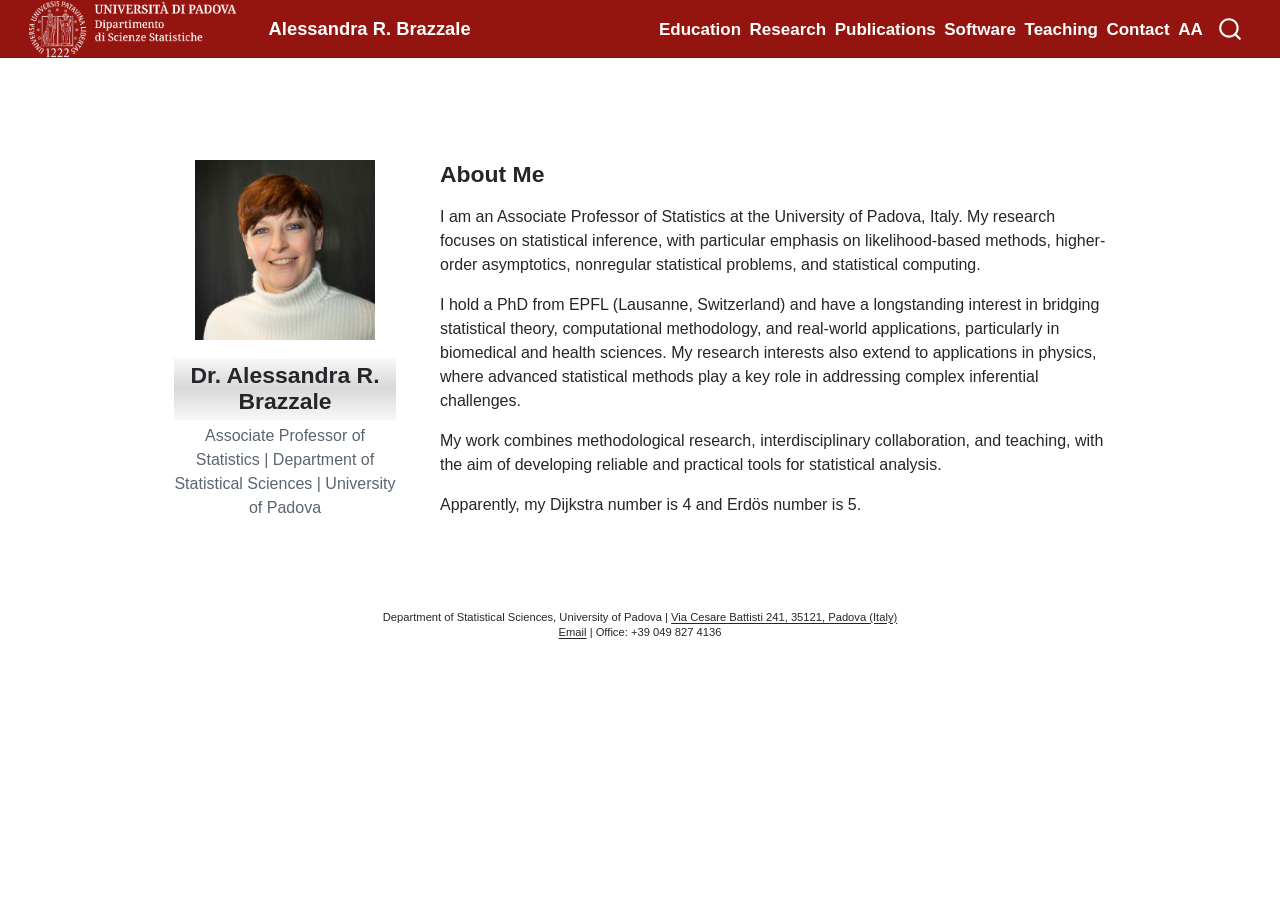
<file: index.html>
<!DOCTYPE html>
<html xmlns="http://www.w3.org/1999/xhtml" lang="en" xml:lang="en"><head>

<meta charset="utf-8">
<meta name="generator" content="quarto-1.10.18">

<meta name="viewport" content="width=device-width, initial-scale=1.0, user-scalable=yes">


<title>Alessandra R. Brazzale</title>
<style>
/* Default styles provided by pandoc.
** See https://pandoc.org/MANUAL.html#variables-for-html for config info.
*/
span.smallcaps{font-variant: small-caps;}
div.columns{display: flex; gap: 1.5em;}
div.column{flex: auto;}
@media screen {
div.columns{gap: min(4vw, 1.5em);}
div.column{overflow-x: auto;}
}
div.hanging-indent{margin-left: 1.5em; text-indent: -1.5em;}
ul.task-list{list-style: none;}
ul.task-list li input[type="checkbox"] {
  width: 0.8em;
  margin: 0 0.8em 0.2em -1em; /* quarto-specific, see https://github.com/quarto-dev/quarto-cli/issues/4556 */ 
  vertical-align: middle;
}
</style>


<script src="site_libs/quarto-nav/quarto-nav.js"></script>
<script src="site_libs/clipboard/clipboard.min.js"></script>
<script src="site_libs/quarto-search/autocomplete.umd.js"></script>
<script src="site_libs/quarto-search/fuse.min.js"></script>
<script src="site_libs/quarto-search/quarto-search.js"></script>
<meta name="quarto:offset" content="./">
<script src="site_libs/quarto-html/quarto.js" type="module"></script>
<script src="site_libs/quarto-html/tabsets/tabsets.js" type="module"></script>
<script src="site_libs/quarto-html/popper.min.js"></script>
<script src="site_libs/quarto-html/tippy.umd.min.js"></script>
<link href="site_libs/quarto-html/tippy.css" rel="stylesheet">
<link href="site_libs/quarto-html/quarto-syntax-highlighting-64a204ab8560d761af7679ceaba22944.css" rel="stylesheet" id="quarto-text-highlighting-styles">
<script src="site_libs/bootstrap/bootstrap.min.js"></script>
<link href="site_libs/bootstrap/bootstrap-icons.css" rel="stylesheet">
<link href="site_libs/bootstrap/bootstrap-cb7407ed415db5d52133feed00e51bfb.min.css" rel="stylesheet" append-hash="true" id="quarto-bootstrap" data-mode="light">
<script id="quarto-search-options" type="application/json">{
  "location": "navbar",
  "copy-button": false,
  "collapse-after": 3,
  "panel-placement": "end",
  "type": "overlay",
  "limit": 50,
  "keyboard-shortcut": [
    "f",
    "/",
    "s"
  ],
  "show-item-context": false,
  "language": {
    "search-no-results-text": "No results",
    "search-matching-documents-text": "matching documents",
    "search-copy-link-title": "Copy link to search",
    "search-hide-matches-text": "Hide additional matches",
    "search-more-match-text": "more match in this document",
    "search-more-matches-text": "more matches in this document",
    "search-clear-button-title": "Clear",
    "search-text-placeholder": "",
    "search-detached-cancel-button-title": "Cancel",
    "search-submit-button-title": "Submit",
    "search-label": "Search"
  }
}</script>


<link rel="stylesheet" href="styles.css">
</head>

<body class="nav-fixed quarto-light">

<div id="quarto-search-results"></div>
  <header id="quarto-header" class="headroom fixed-top">
    <nav class="navbar navbar-expand-lg " data-bs-theme="dark">
      <div class="navbar-container container-fluid">
      <div class="navbar-brand-container mx-auto">
    <a href="https://stat.unipd.it/" class="navbar-brand navbar-brand-logo">
    <img src="./assets/DSS.png" alt="Department of Statistical Sciences" class="navbar-logo light-content">
    <img src="./assets/DSS.png" alt="Department of Statistical Sciences" class="navbar-logo dark-content">
    </a>
    <a class="navbar-brand" href="https://stat.unipd.it/">
    <span class="navbar-title">Alessandra R. Brazzale</span>
    </a>
  </div>
            <div id="quarto-search" class="" title="Search"></div>
          <button class="navbar-toggler" type="button" data-bs-toggle="collapse" data-bs-target="#navbarCollapse" aria-controls="navbarCollapse" role="menu" aria-expanded="false" aria-label="Toggle navigation" onclick="if (window.quartoToggleHeadroom) { window.quartoToggleHeadroom(); }">
  <span class="navbar-toggler-icon"></span>
</button>
          <div class="collapse navbar-collapse" id="navbarCollapse">
            <ul class="navbar-nav navbar-nav-scroll ms-auto">
  <li class="nav-item">
    <a class="nav-link" href="./education.html"> 
<span class="menu-text">Education</span></a>
  </li>  
  <li class="nav-item">
    <a class="nav-link" href="./research.html"> 
<span class="menu-text">Research</span></a>
  </li>  
  <li class="nav-item">
    <a class="nav-link" href="./publications.html"> 
<span class="menu-text">Publications</span></a>
  </li>  
  <li class="nav-item">
    <a class="nav-link" href="./software.html"> 
<span class="menu-text">Software</span></a>
  </li>  
  <li class="nav-item">
    <a class="nav-link" href="./teaching.html"> 
<span class="menu-text">Teaching</span></a>
  </li>  
  <li class="nav-item">
    <a class="nav-link" href="./contact.html"> 
<span class="menu-text">Contact</span></a>
  </li>  
  <li class="nav-item">
    <a class="nav-link" href="./AA/index.html"> 
<span class="menu-text">AA</span></a>
  </li>  
</ul>
          </div> <!-- /navcollapse -->
            <div class="quarto-navbar-tools">
</div>
      </div> <!-- /container-fluid -->
    </nav>
</header>
<!-- content -->
<div id="quarto-content" class="quarto-container page-columns page-rows-contents page-layout-full page-navbar">
<!-- sidebar -->
<!-- margin-sidebar -->
    
<!-- main -->
<main class="content column-page" id="quarto-document-content">

<header id="title-block-header" class="quarto-title-block default">
<div class="quarto-title">
<h1 class="title">Alessandra R. Brazzale</h1>
</div>



<div class="quarto-title-meta column-page">

    
  
    
  </div>
  


</header>


<meta http-equiv="refresh" content="0; url=about-me.html">
<p><a href="about-me.html">Continue to About Me</a></p>



</main> <!-- /main -->
<script>
  const headerTitle = document.querySelector('#quarto-header a.navbar-brand:not(.navbar-brand-logo)');
  if (headerTitle) {
    const siteOffset = document.querySelector('meta[name="quarto:offset"]')?.content || './';
    headerTitle.href = siteOffset + 'about-me.html';
    headerTitle.title = 'About Me';
  }
  const headerNavbar = document.querySelector('#quarto-header .navbar');
  if (headerNavbar) {
    headerNavbar.classList.replace('navbar-expand-lg', 'navbar-expand-xl');
  }
</script>
<script id="quarto-html-after-body" type="application/javascript">
  window.document.addEventListener("DOMContentLoaded", function (event) {
    const isCodeAnnotation = (el) => {
      for (const clz of el.classList) {
        if (clz.startsWith('code-annotation-')) {                     
          return true;
        }
      }
      return false;
    }
    const onCopySuccess = function(e) {
      // button target
      const button = e.trigger;
      // don't keep focus
      button.blur();
      // flash "checked"
      button.classList.add('code-copy-button-checked');
      var currentTitle = button.getAttribute("title");
      button.setAttribute("title", "Copied!");
      let tooltip;
      if (window.bootstrap) {
        button.setAttribute("data-bs-toggle", "tooltip");
        button.setAttribute("data-bs-placement", "left");
        button.setAttribute("data-bs-title", "Copied!");
        tooltip = new bootstrap.Tooltip(button, 
          { trigger: "manual", 
            customClass: "code-copy-button-tooltip",
            offset: [0, -8]});
        tooltip.show();    
      }
      setTimeout(function() {
        if (tooltip) {
          tooltip.hide();
          button.removeAttribute("data-bs-title");
          button.removeAttribute("data-bs-toggle");
          button.removeAttribute("data-bs-placement");
        }
        button.setAttribute("title", currentTitle);
        button.classList.remove('code-copy-button-checked');
      }, 1000);
      // clear code selection
      e.clearSelection();
    }
    const getTextToCopy = function(trigger) {
      const outerScaffold = trigger.parentElement.cloneNode(true);
      const codeEl = outerScaffold.querySelector('code');
      for (const childEl of codeEl.children) {
        if (isCodeAnnotation(childEl)) {
          childEl.remove();
        }
      }
      return codeEl.innerText;
    }
    const clipboard = new window.ClipboardJS('.code-copy-button:not([data-in-quarto-modal])', {
      text: getTextToCopy
    });
    clipboard.on('success', onCopySuccess);
    if (window.document.getElementById('quarto-embedded-source-code-modal')) {
      const clipboardModal = new window.ClipboardJS('.code-copy-button[data-in-quarto-modal]', {
        text: getTextToCopy,
        container: window.document.getElementById('quarto-embedded-source-code-modal')
      });
      clipboardModal.on('success', onCopySuccess);
    }
      var localhostRegex = new RegExp(/^(?:http|https):\/\/localhost\:?[0-9]*\//);
      var mailtoRegex = new RegExp(/^mailto:/);
        var filterRegex = new RegExp('/' + window.location.host + '/');
      var isInternal = (href) => {
          return filterRegex.test(href) || localhostRegex.test(href) || mailtoRegex.test(href);
      }
      // Inspect non-navigation links and adorn them if external
     var links = window.document.querySelectorAll('a[href]:not(.nav-link):not(.navbar-brand):not(.toc-action):not(.sidebar-link):not(.sidebar-item-toggle):not(.pagination-link):not(.no-external):not([aria-hidden]):not(.dropdown-item):not(.quarto-navigation-tool):not(.about-link)');
      for (var i=0; i<links.length; i++) {
        const link = links[i];
        if (!isInternal(link.href)) {
          // undo the damage that might have been done by quarto-nav.js in the case of
          // links that we want to consider external
          if (link.dataset.originalHref !== undefined) {
            link.href = link.dataset.originalHref;
          }
        }
      }
    function tippyHover(el, contentFn, onTriggerFn, onUntriggerFn) {
      const config = {
        allowHTML: true,
        maxWidth: 500,
        delay: 100,
        arrow: false,
        appendTo: function(el) {
            return el.parentElement;
        },
        interactive: true,
        interactiveBorder: 10,
        theme: 'quarto',
        placement: 'bottom-start',
      };
      if (contentFn) {
        config.content = contentFn;
      }
      if (onTriggerFn) {
        config.onTrigger = onTriggerFn;
      }
      if (onUntriggerFn) {
        config.onUntrigger = onUntriggerFn;
      }
      window.tippy(el, config); 
    }
    const noterefs = window.document.querySelectorAll('a[role="doc-noteref"]');
    for (var i=0; i<noterefs.length; i++) {
      const ref = noterefs[i];
      tippyHover(ref, function() {
        // use id or data attribute instead here
        let href = ref.getAttribute('data-footnote-href') || ref.getAttribute('href');
        try { href = new URL(href).hash; } catch {}
        const id = href.replace(/^#\/?/, "");
        const note = window.document.getElementById(id);
        if (note) {
          return note.innerHTML;
        } else {
          return "";
        }
      });
    }
    const xrefs = window.document.querySelectorAll('a.quarto-xref');
    const processXRef = (id, note) => {
      // Strip column container classes
      const stripColumnClz = (el) => {
        el.classList.remove("page-full", "page-columns");
        if (el.children) {
          for (const child of el.children) {
            stripColumnClz(child);
          }
        }
      }
      stripColumnClz(note)
      if (id === null || id.startsWith('sec-')) {
        // Special case sections, only their first couple elements
        const container = document.createElement("div");
        if (note.children && note.children.length > 2) {
          container.appendChild(note.children[0].cloneNode(true));
          for (let i = 1; i < note.children.length; i++) {
            const child = note.children[i];
            if (child.tagName === "P" && child.innerText === "") {
              continue;
            } else {
              container.appendChild(child.cloneNode(true));
              break;
            }
          }
          if (window.Quarto?.typesetMath) {
            window.Quarto.typesetMath(container);
          }
          return container.innerHTML
        } else {
          if (window.Quarto?.typesetMath) {
            window.Quarto.typesetMath(note);
          }
          return note.innerHTML;
        }
      } else {
        // Remove any anchor links if they are present
        const anchorLink = note.querySelector('a.anchorjs-link');
        if (anchorLink) {
          anchorLink.remove();
        }
        if (window.Quarto?.typesetMath) {
          window.Quarto.typesetMath(note);
        }
        if (note.classList.contains("callout")) {
          return note.outerHTML;
        } else {
          return note.innerHTML;
        }
      }
    }
    for (var i=0; i<xrefs.length; i++) {
      const xref = xrefs[i];
      tippyHover(xref, undefined, function(instance) {
        instance.disable();
        let url = xref.getAttribute('href');
        let hash = undefined; 
        if (url.startsWith('#')) {
          hash = url;
        } else {
          try { hash = new URL(url).hash; } catch {}
        }
        if (hash) {
          const id = hash.replace(/^#\/?/, "");
          const note = window.document.getElementById(id);
          if (note !== null) {
            try {
              const html = processXRef(id, note.cloneNode(true));
              instance.setContent(html);
            } finally {
              instance.enable();
              instance.show();
            }
          } else {
            // See if we can fetch this
            fetch(url.split('#')[0])
            .then(res => res.text())
            .then(html => {
              const parser = new DOMParser();
              const htmlDoc = parser.parseFromString(html, "text/html");
              const note = htmlDoc.getElementById(id);
              if (note !== null) {
                const html = processXRef(id, note);
                instance.setContent(html);
              } 
            }).finally(() => {
              instance.enable();
              instance.show();
            });
          }
        } else {
          // See if we can fetch a full url (with no hash to target)
          // This is a special case and we should probably do some content thinning / targeting
          fetch(url)
          .then(res => res.text())
          .then(html => {
            const parser = new DOMParser();
            const htmlDoc = parser.parseFromString(html, "text/html");
            const note = htmlDoc.querySelector('main.content');
            if (note !== null) {
              // This should only happen for chapter cross references
              // (since there is no id in the URL)
              // remove the first header
              if (note.children.length > 0 && note.children[0].tagName === "HEADER") {
                note.children[0].remove();
              }
              const html = processXRef(null, note);
              instance.setContent(html);
            } 
          }).finally(() => {
            instance.enable();
            instance.show();
          });
        }
      }, function(instance) {
      });
    }
        let selectedAnnoteEl;
        const selectorForAnnotation = ( cell, annotation) => {
          let cellAttr = 'data-code-cell="' + cell + '"';
          let lineAttr = 'data-code-annotation="' +  annotation + '"';
          const selector = 'span[' + cellAttr + '][' + lineAttr + ']';
          return selector;
        }
        const selectCodeLines = (annoteEl) => {
          const doc = window.document;
          const targetCell = annoteEl.getAttribute("data-target-cell");
          const targetAnnotation = annoteEl.getAttribute("data-target-annotation");
          const annoteSpan = window.document.querySelector(selectorForAnnotation(targetCell, targetAnnotation));
          const lines = annoteSpan.getAttribute("data-code-lines").split(",");
          const lineIds = lines.map((line) => {
            return targetCell + "-" + line;
          })
          let top = null;
          let height = null;
          let parent = null;
          if (lineIds.length > 0) {
              //compute the position of the single el (top and bottom and make a div)
              const el = window.document.getElementById(lineIds[0]);
              top = el.offsetTop;
              height = el.offsetHeight;
              parent = el.parentElement.parentElement;
            if (lineIds.length > 1) {
              const lastEl = window.document.getElementById(lineIds[lineIds.length - 1]);
              const bottom = lastEl.offsetTop + lastEl.offsetHeight;
              height = bottom - top;
            }
            if (top !== null && height !== null && parent !== null) {
              // cook up a div (if necessary) and position it 
              let div = window.document.getElementById("code-annotation-line-highlight");
              if (div === null) {
                div = window.document.createElement("div");
                div.setAttribute("id", "code-annotation-line-highlight");
                div.style.position = 'absolute';
                parent.appendChild(div);
              }
              div.style.top = top - 2 + "px";
              div.style.height = height + 4 + "px";
              div.style.left = 0;
              let gutterDiv = window.document.getElementById("code-annotation-line-highlight-gutter");
              if (gutterDiv === null) {
                gutterDiv = window.document.createElement("div");
                gutterDiv.setAttribute("id", "code-annotation-line-highlight-gutter");
                gutterDiv.style.position = 'absolute';
                const codeCell = window.document.getElementById(targetCell);
                const gutter = codeCell.querySelector('.code-annotation-gutter');
                gutter.appendChild(gutterDiv);
              }
              gutterDiv.style.top = top - 2 + "px";
              gutterDiv.style.height = height + 4 + "px";
            }
            selectedAnnoteEl = annoteEl;
          }
        };
        const unselectCodeLines = () => {
          const elementsIds = ["code-annotation-line-highlight", "code-annotation-line-highlight-gutter"];
          elementsIds.forEach((elId) => {
            const div = window.document.getElementById(elId);
            if (div) {
              div.remove();
            }
          });
          selectedAnnoteEl = undefined;
        };
          // Handle positioning of the toggle
      window.addEventListener(
        "resize",
        throttle(() => {
          elRect = undefined;
          if (selectedAnnoteEl) {
            selectCodeLines(selectedAnnoteEl);
          }
        }, 10)
      );
      function throttle(fn, ms) {
      let throttle = false;
      let timer;
        return (...args) => {
          if(!throttle) { // first call gets through
              fn.apply(this, args);
              throttle = true;
          } else { // all the others get throttled
              if(timer) clearTimeout(timer); // cancel #2
              timer = setTimeout(() => {
                fn.apply(this, args);
                timer = throttle = false;
              }, ms);
          }
        };
      }
        // Attach click handler to the DT
        const annoteDls = window.document.querySelectorAll('dt[data-target-cell]');
        for (const annoteDlNode of annoteDls) {
          annoteDlNode.addEventListener('click', (event) => {
            const clickedEl = event.target;
            if (clickedEl !== selectedAnnoteEl) {
              unselectCodeLines();
              const activeEl = window.document.querySelector('dt[data-target-cell].code-annotation-active');
              if (activeEl) {
                activeEl.classList.remove('code-annotation-active');
              }
              selectCodeLines(clickedEl);
              clickedEl.classList.add('code-annotation-active');
            } else {
              // Unselect the line
              unselectCodeLines();
              clickedEl.classList.remove('code-annotation-active');
            }
          });
        }
    const findCites = (el) => {
      const parentEl = el.parentElement;
      if (parentEl) {
        const cites = parentEl.dataset.cites;
        if (cites) {
          return {
            el,
            cites: cites.split(' ')
          };
        } else {
          return findCites(el.parentElement)
        }
      } else {
        return undefined;
      }
    };
    var bibliorefs = window.document.querySelectorAll('a[role="doc-biblioref"]');
    for (var i=0; i<bibliorefs.length; i++) {
      const ref = bibliorefs[i];
      const citeInfo = findCites(ref);
      if (citeInfo) {
        tippyHover(citeInfo.el, function() {
          var popup = window.document.createElement('div');
          citeInfo.cites.forEach(function(cite) {
            var citeDiv = window.document.createElement('div');
            citeDiv.classList.add('hanging-indent');
            citeDiv.classList.add('csl-entry');
            var biblioDiv = window.document.getElementById('ref-' + cite);
            if (biblioDiv) {
              citeDiv.innerHTML = biblioDiv.innerHTML;
            }
            popup.appendChild(citeDiv);
          });
          return popup.innerHTML;
        });
      }
    }
  });
  </script>
</div> <!-- /content -->




</body></html>
</file>
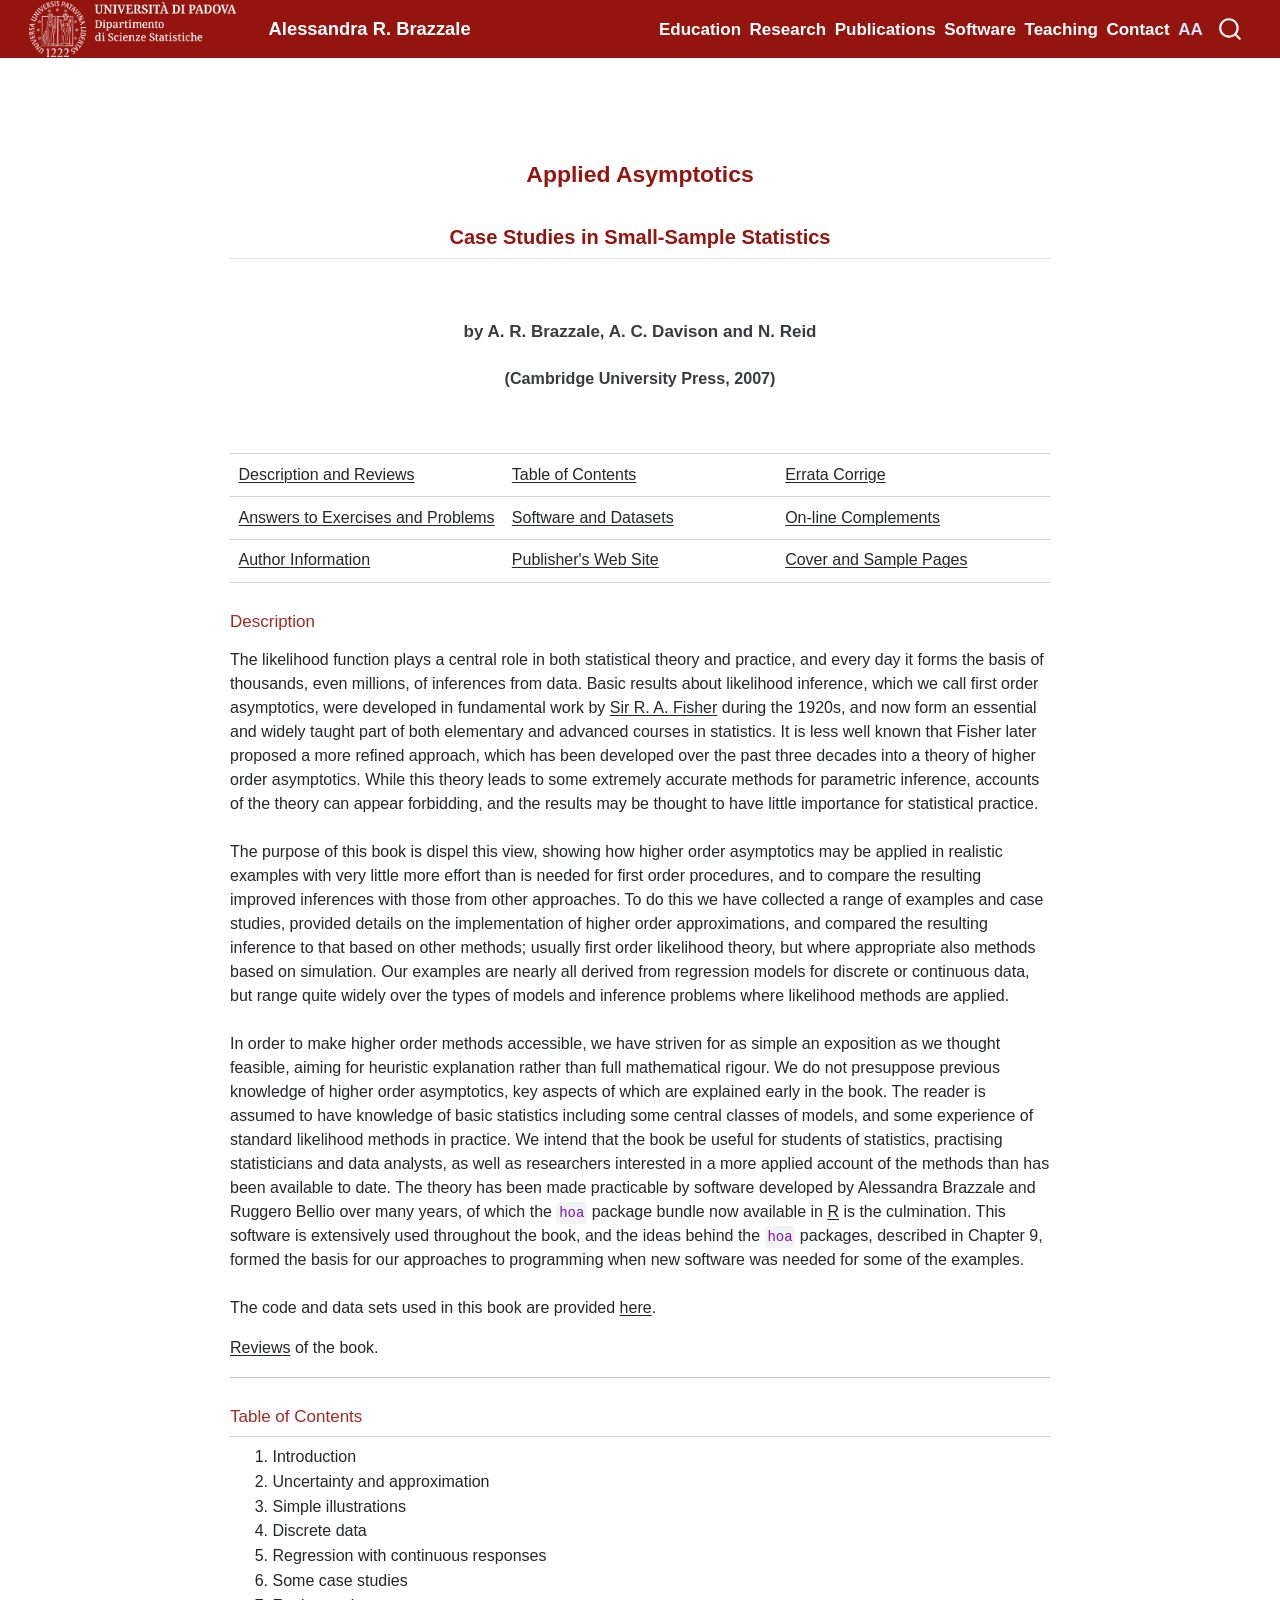
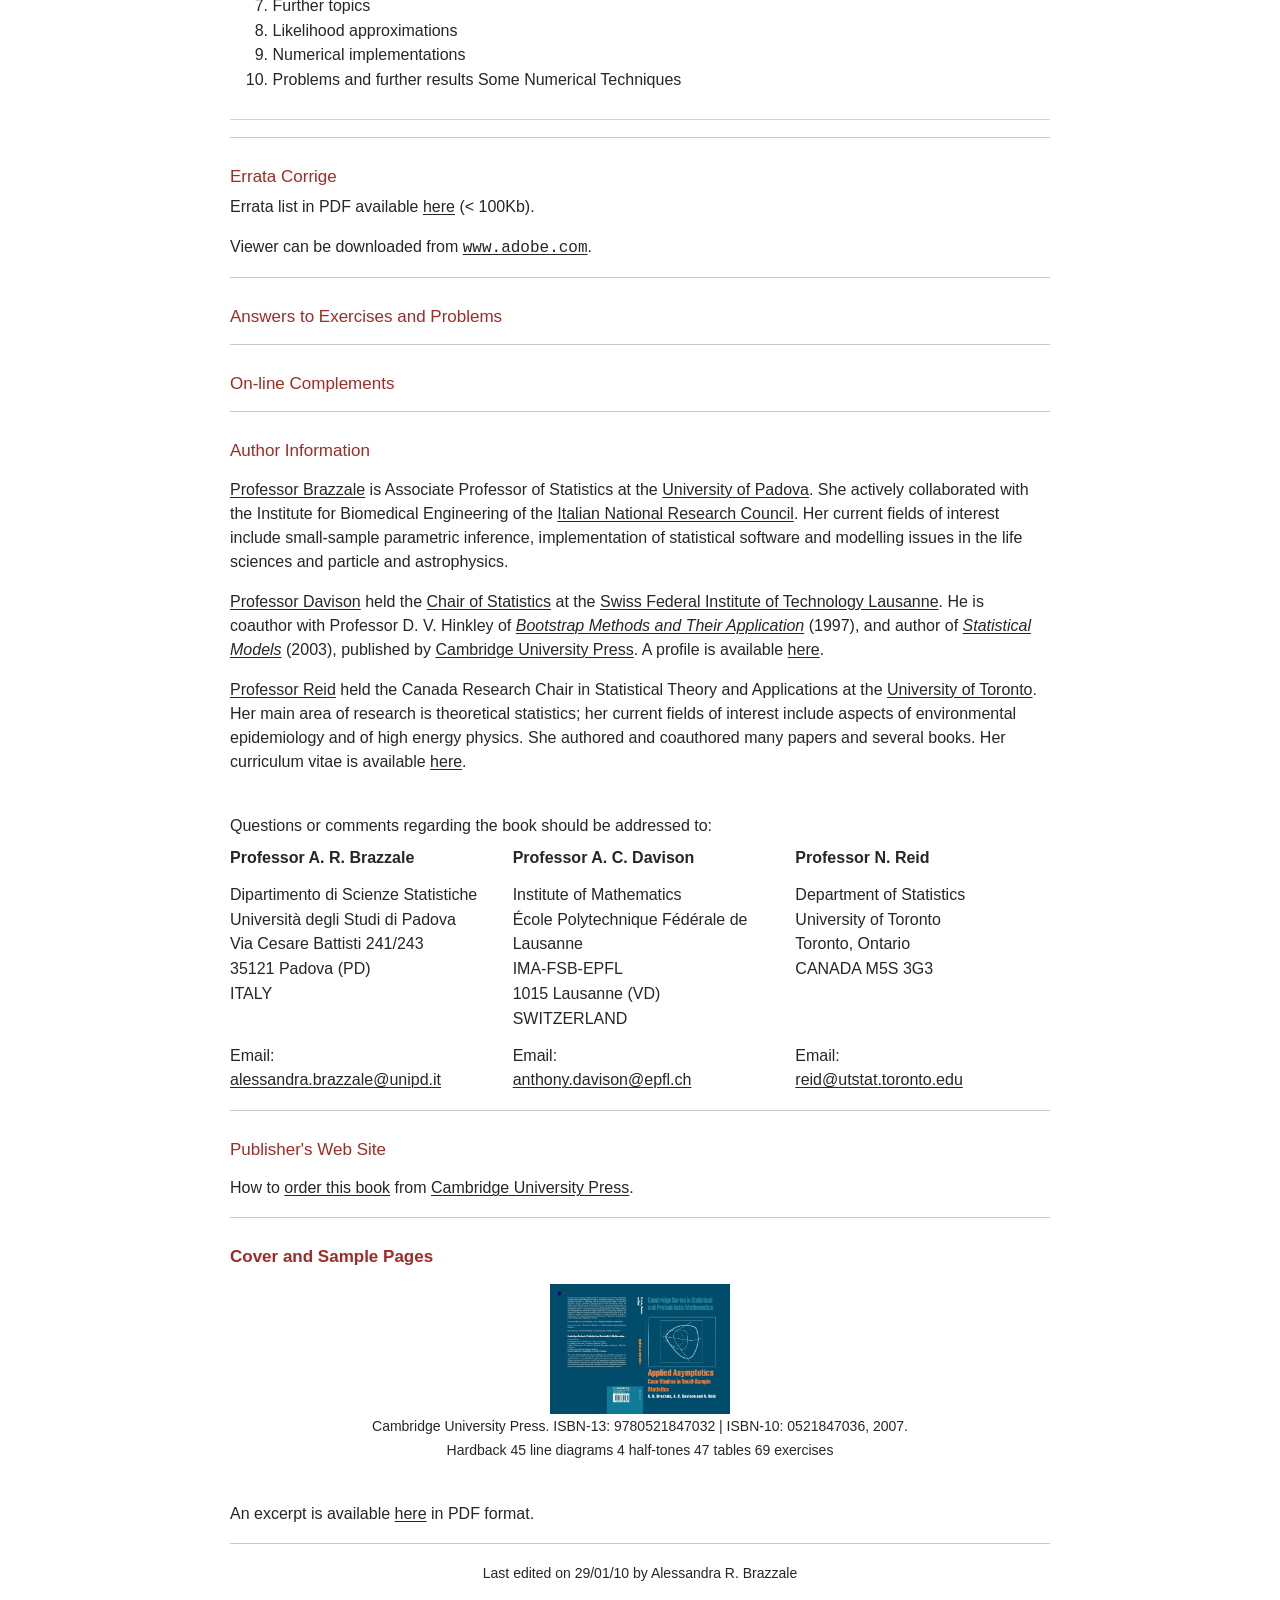
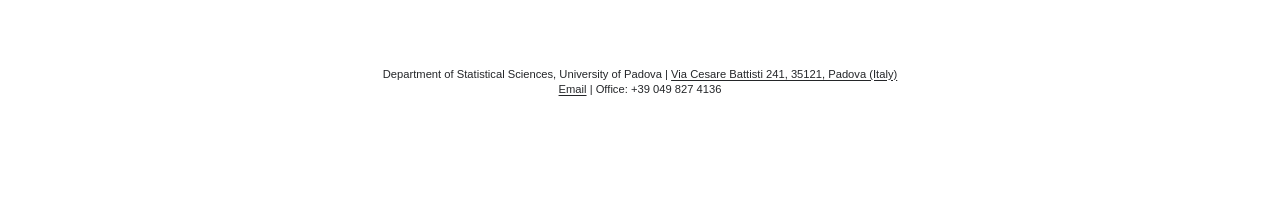
<file: AA/index.html>
<!DOCTYPE html>
<html xmlns="http://www.w3.org/1999/xhtml" lang="en" xml:lang="en"><head>

<meta charset="utf-8">
<meta name="generator" content="quarto-1.10.18">

<meta name="viewport" content="width=device-width, initial-scale=1.0, user-scalable=yes">


<title>Applied Asymptotics – Alessandra R. Brazzale</title>
<style>
/* Default styles provided by pandoc.
** See https://pandoc.org/MANUAL.html#variables-for-html for config info.
*/
span.smallcaps{font-variant: small-caps;}
div.columns{display: flex; gap: 1.5em;}
div.column{flex: auto;}
@media screen {
div.columns{gap: min(4vw, 1.5em);}
div.column{overflow-x: auto;}
}
div.hanging-indent{margin-left: 1.5em; text-indent: -1.5em;}
ul.task-list{list-style: none;}
ul.task-list li input[type="checkbox"] {
  width: 0.8em;
  margin: 0 0.8em 0.2em -1em; /* quarto-specific, see https://github.com/quarto-dev/quarto-cli/issues/4556 */ 
  vertical-align: middle;
}
</style>


<script src="../site_libs/quarto-nav/quarto-nav.js"></script>
<script src="../site_libs/clipboard/clipboard.min.js"></script>
<script src="../site_libs/quarto-search/autocomplete.umd.js"></script>
<script src="../site_libs/quarto-search/fuse.min.js"></script>
<script src="../site_libs/quarto-search/quarto-search.js"></script>
<meta name="quarto:offset" content="../">
<script src="../site_libs/quarto-html/quarto.js" type="module"></script>
<script src="../site_libs/quarto-html/tabsets/tabsets.js" type="module"></script>
<script src="../site_libs/quarto-html/popper.min.js"></script>
<script src="../site_libs/quarto-html/tippy.umd.min.js"></script>
<link href="../site_libs/quarto-html/tippy.css" rel="stylesheet">
<link href="../site_libs/quarto-html/quarto-syntax-highlighting-64a204ab8560d761af7679ceaba22944.css" rel="stylesheet" id="quarto-text-highlighting-styles">
<script src="../site_libs/bootstrap/bootstrap.min.js"></script>
<link href="../site_libs/bootstrap/bootstrap-icons.css" rel="stylesheet">
<link href="../site_libs/bootstrap/bootstrap-cb7407ed415db5d52133feed00e51bfb.min.css" rel="stylesheet" append-hash="true" id="quarto-bootstrap" data-mode="light">
<script id="quarto-search-options" type="application/json">{
  "location": "navbar",
  "copy-button": false,
  "collapse-after": 3,
  "panel-placement": "end",
  "type": "overlay",
  "limit": 50,
  "keyboard-shortcut": [
    "f",
    "/",
    "s"
  ],
  "show-item-context": false,
  "language": {
    "search-no-results-text": "No results",
    "search-matching-documents-text": "matching documents",
    "search-copy-link-title": "Copy link to search",
    "search-hide-matches-text": "Hide additional matches",
    "search-more-match-text": "more match in this document",
    "search-more-matches-text": "more matches in this document",
    "search-clear-button-title": "Clear",
    "search-text-placeholder": "",
    "search-detached-cancel-button-title": "Cancel",
    "search-submit-button-title": "Submit",
    "search-label": "Search"
  }
}</script>


<link rel="stylesheet" href="../styles.css">
</head>

<body class="nav-fixed quarto-light">

<div id="quarto-search-results"></div>
  <header id="quarto-header" class="headroom fixed-top">
    <nav class="navbar navbar-expand-lg " data-bs-theme="dark">
      <div class="navbar-container container-fluid">
      <div class="navbar-brand-container mx-auto">
    <a href="https://stat.unipd.it/" class="navbar-brand navbar-brand-logo">
    <img src="../assets/DSS.png" alt="Department of Statistical Sciences" class="navbar-logo light-content">
    <img src="../assets/DSS.png" alt="Department of Statistical Sciences" class="navbar-logo dark-content">
    </a>
    <a class="navbar-brand" href="https://stat.unipd.it/">
    <span class="navbar-title">Alessandra R. Brazzale</span>
    </a>
  </div>
            <div id="quarto-search" class="" title="Search"></div>
          <button class="navbar-toggler" type="button" data-bs-toggle="collapse" data-bs-target="#navbarCollapse" aria-controls="navbarCollapse" role="menu" aria-expanded="false" aria-label="Toggle navigation" onclick="if (window.quartoToggleHeadroom) { window.quartoToggleHeadroom(); }">
  <span class="navbar-toggler-icon"></span>
</button>
          <div class="collapse navbar-collapse" id="navbarCollapse">
            <ul class="navbar-nav navbar-nav-scroll ms-auto">
  <li class="nav-item">
    <a class="nav-link" href="../education.html"> 
<span class="menu-text">Education</span></a>
  </li>  
  <li class="nav-item">
    <a class="nav-link" href="../research.html"> 
<span class="menu-text">Research</span></a>
  </li>  
  <li class="nav-item">
    <a class="nav-link" href="../publications.html"> 
<span class="menu-text">Publications</span></a>
  </li>  
  <li class="nav-item">
    <a class="nav-link" href="../software.html"> 
<span class="menu-text">Software</span></a>
  </li>  
  <li class="nav-item">
    <a class="nav-link" href="../teaching.html"> 
<span class="menu-text">Teaching</span></a>
  </li>  
  <li class="nav-item">
    <a class="nav-link" href="../contact.html"> 
<span class="menu-text">Contact</span></a>
  </li>  
  <li class="nav-item">
    <a class="nav-link active" href="../AA/index.html" aria-current="page"> 
<span class="menu-text">AA</span></a>
  </li>  
</ul>
          </div> <!-- /navcollapse -->
            <div class="quarto-navbar-tools">
</div>
      </div> <!-- /container-fluid -->
    </nav>
</header>
<!-- content -->
<div id="quarto-content" class="quarto-container page-columns page-rows-contents page-layout-full page-navbar">
<!-- sidebar -->
<!-- margin-sidebar -->
    
<!-- main -->
<main class="content column-page" id="quarto-document-content">

<header id="title-block-header" class="quarto-title-block default">
<div class="quarto-title">
<h1 class="title">Applied Asymptotics</h1>
</div>



<div class="quarto-title-meta column-page">

    
  
    
  </div>
  


</header>


<div class="page-shell aa-page">
<section class="content-column aa-content" aria-label="Applied Asymptotics">
<h1 align="center"><font color="#ff0000">Applied Asymptotics</font></h1>
<h2 align="center"><font color="#ff0000">Case Studies in Small-Sample Statistics</font></h2>
<br>
<h3 align="center">by A. R. Brazzale, A. C. Davison and N. Reid</h3>
<h4 align="center">(Cambridge University Press, 2007)</h4>


<br><br>
                                  


<table class="aa-navigation caption-top table" data-align="center" data-cellpadding="5" data-border="1">
<colgroup>
<col style="width: 33%">
<col style="width: 33%">
<col style="width: 33%">
</colgroup>
<tbody>
<tr class="odd">
<td data-valign="top"><a href="#Description">Description and Reviews</a></td>
<td data-valign="top"><a href="#Contents">Table of Contents</a></td>
<td data-valign="top"><a href="#Errata">Errata Corrige</a><br>
</td>
</tr>
<tr class="even">
<td data-valign="top"><a href="#Answers">Answers to Exercises and Problems</a></td>
<td data-valign="top"><a href="AAsoftware.html">Software and Datasets</a></td>
<td data-valign="top"><a href="#Complements">On-line Complements</a></td>
</tr>
<tr class="odd">
<td data-valign="top"><a href="#Authors">Author Information</a></td>
<td data-valign="top"><a href="#Publisher">Publisher's Web Site</a></td>
<td data-valign="top"><a href="#Cover">Cover and Sample Pages</a></td>
</tr>
</tbody>
</table>

                                


                              

<h3>
  <span id="Description"></span><a id="Blurb" name="Description">
    <font color="#ff0000">Description</font>
  </a>
</h3>
                                
<p>
The likelihood function plays a central role in both statistical theory and practice, and every day it forms the basis of thousands, even millions, of inferences from data.  Basic results about likelihood inference, which we call first order asymptotics, were developed in fundamental work by <a href="https://en.wikipedia.org/wiki/Ronald_Fisher">Sir R. A. Fisher</a> during the 1920s, and now form an essential and widely taught part of both elementary and advanced courses in statistics.  It is less well known that Fisher later proposed a more refined
approach, which has been developed over the past three decades into a theory of higher order asymptotics. While this theory leads to some extremely accurate methods for parametric inference, accounts of the theory can appear forbidding, and the results may be thought to have little importance for statistical practice.  

<br><br>

The purpose of this book is dispel this view, showing how higher order asymptotics may be applied in realistic examples with very little more effort than is needed for first order procedures, and to compare the resulting improved inferences with those from other approaches.  To do this we have collected a range of examples and case studies, provided details on the implementation of higher order approximations, and compared the resulting inference to that based on other methods; usually first order likelihood theory, but where appropriate  also methods based on simulation.  Our examples are nearly all derived from regression models for discrete or continuous data, but range quite widely over the types of models and inference problems where likelihood methods are applied.

<br><br>

In order to make higher order methods accessible, we have striven for as simple an exposition as we thought feasible, aiming for heuristic explanation rather than full mathematical rigour.  We do not presuppose previous knowledge of higher order asymptotics, key aspects of which are explained early in the book.  The reader is assumed to have knowledge of basic statistics including some central classes of models, and some experience of standard likelihood methods in practice.  We intend that the book be useful for students of statistics, practising statisticians and data analysts, as well as researchers interested in a more applied account of the methods than has been available to date.  
The theory has been made practicable by software developed by Alessandra Brazzale and Ruggero Bellio over many years, of which the <code>hoa</code> package bundle now available in <a href="http://www.r-project.org/">R</a> is the culmination.  This software is extensively used throughout the book, and the ideas behind the <code>hoa</code> packages, described in Chapter 9, formed the basis for our approaches to programming when new software was needed for some of the examples.  

<br><br>

The code and data sets used in this book are provided <a href="AAsoftware.html">here</a>.

  <br>
</p>
    
<p>
  <a href="AAreviews.html">Reviews</a> of the book.
  <br>
</p>
     

<hr width="100%" size="2">                                              


<h3>
  <font color="#ff0000">
    <a id="Contents" name="Contents">Table of Contents</a>
  </font>
</h3>
                                

<table class="caption-top table">
<colgroup>
<col style="width: 100%">
</colgroup>
<tbody>
<tr class="odd">
<td data-valign="top"><ol>
<li>Introduction</li>
<li>Uncertainty and approximation</li>
<li>Simple illustrations</li>
<li>Discrete data</li>
<li>Regression with continuous responses</li>
<li>Some case studies</li>
<li>Further topics</li>
<li>Likelihood approximations</li>
<li>Numerical implementations</li>
<li>Problems and further results
Some Numerical Techniques</li>
</ol></td>
</tr>
</tbody>
</table>

                                



<hr width="100%" size="2">                                              
  

<h3>
  <font color="#ff0000">
    <a id="Errata" name="Errata">Errata Corrige</a>
  </font><strong></strong>
</h3>
      


Errata list in PDF available <a href="../assets/AA/errata/AAerrata.pdf">here</a> (&lt; 100Kb).

 <p> 
   Viewer can be downloaded from 
   <a href="https://get.adobe.com/reader/"><samp>www.adobe.com</samp></a>. 
 </p> 

<hr width="100%" size="2">   


<h3>
  <font color="#ff0000">
    <span id="Answers"></span><a id="Exercises" name="Answers">Answers to Exercises and
    Problems</a>
  </font>
</h3>
     











                                 

<hr width="100%" size="2">   


<h3>
  <font color="#ff0000">
    <a id="Complements" name="Complements">On-line Complements</a>
  </font>
</h3>  

<i></i>


             

<hr width="100%" size="2">                                               
    

<h3>
  <font color="#ff0000">
    <a id="Authors" name="Authors">Author Information</a>
  </font>
</h3>

<p>
  <a href="https://homes.stat.unipd.it/alessandrarosalbabrazzale/">Professor Brazzale</a>  
  is Associate Professor of Statistics at the <a href="http://www.unipd.it">University of Padova</a>.  She actively collaborated with the Institute
  for Biomedical Engineering of the <a href="http://www.cnr.it">Italian National Research Council</a>. Her
  current fields of interest include small-sample parametric inference, implementation of statistical software and modelling issues in the life sciences and particle and astrophysics.
</p>

<p>
  <a href="https://people.epfl.ch/anthony.davison">Professor
  Davison</a> held the <a href="https://www.epfl.ch/schools/sb/research/math/research/statistics/">Chair
  of Statistics</a> at the <a href="http://www.epfl.ch">Swiss Federal
  Institute of Technology Lausanne</a>. He is coauthor with Professor
  D. V. Hinkley of <i><a href="https://www.cambridge.org/core/books/bootstrap-methods-and-their-application/ED2FD043579F27952363566DC09CBD6A">Bootstrap
  Methods and Their Application</a></i> (1997), and author of <i><a href="https://www.cambridge.org/core/books/statistical-models/8EC19F80551F52D4C58FAA2022048FC7">Statistical
  Models</a></i> (2003), published by <a href="https://www.cambridge.org/">Cambridge   University Press</a>. A
  profile is available <a href="https://people.epfl.ch/anthony.davison">here</a>. 
</p>

<p>
  <a href="https://www.statistics.utoronto.ca/people/directories/all-faculty/nancy-reid">Professor Reid</a> held the Canada Research Chair in Statistical Theory and Applications at the <a href="http://www.utoronto.ca/">University of Toronto</a>.  Her main area of research is theoretical statistics; her current fields of interest include aspects of environmental epidemiology and of high energy physics.  She authored and coauthored many papers and several books.  

Her curriculum vitae is available <a href="https://utstat.toronto.edu/reid/">here</a>.                            
</p>

<p>
  <br>
  Questions or comments regarding the book should be addressed to:
</p>
                           

<table class="aa-author-contacts caption-top table" aria-label="Author contact details">
<colgroup>
<col style="width: 33%">
<col style="width: 33%">
<col style="width: 33%">
</colgroup>
<tbody>
<tr class="odd">
<td><strong>Professor A. R. Brazzale</strong>
<address>
Dipartimento di Scienze Statistiche<br>
Università degli Studi di Padova<br>
Via Cesare Battisti 241/243<br>
35121 Padova (PD)<br>
ITALY
</address>
<div class="author-email">
Email:<br>
<a href="mailto:alessandra.brazzale@unipd.it">alessandra.brazzale@unipd.it</a>
</div></td>
<td><strong>Professor A. C. Davison</strong>
<address>
Institute of Mathematics<br>
École Polytechnique Fédérale de Lausanne<br>
IMA-FSB-EPFL<br>
1015 Lausanne (VD)<br>
SWITZERLAND
</address>
<div class="author-email">
Email:<br>
<a href="mailto:anthony.davison@epfl.ch">anthony.davison@epfl.ch</a>
</div></td>
<td><strong>Professor N. Reid</strong>
<address>
Department of Statistics<br>
University of Toronto<br>
Toronto, Ontario<br>
CANADA M5S 3G3
</address>
<div class="author-email">
Email:<br>
<a href="mailto:reid@utstat.toronto.edu">reid@utstat.toronto.edu</a>
</div></td>
</tr>
</tbody>
</table>

                                

<hr width="100%" size="2">                                               


<h3>
  <font color="#ff0000">
    <a id="Publisher" name="Publisher">Publisher's Web Site</a>
  </font>
</h3>
                                
<p>
How to <a href="https://www.cambridge.org/core/books/applied-asymptotics/73F7B67166213303C976456A2C6AA95F">order this book</a> from <a href="http://www.cambridge.org">Cambridge University Press</a>. 
</p> 
                               

<hr width="100%" size="2">                                               



                         

<h3>
  <font color="#ff0000">
    <span id="Cover"></span><a id="Publisher" name="Cover"></a>Cover and Sample Pages
  </font>
</h3>
                            
<p align="center">
<a href="../assets/AA/pics/AAcover.jpg"><img src="../assets/AA/pics/AAcover.jpg" hspace="75" height="261" align="middle" alt="Cover of Applied Asymptotics: Case Studies in Small-Sample Statistics"></a> 
</p> 
                           
<div align="center">
<small>
Cambridge University Press. ISBN-13: 9780521847032 | ISBN-10: 0521847036, 2007. 
<br> 
Hardback  45 line diagrams 4 half-tones 47 tables 69 exercises
</small> 
</div> 

<p><br>
An excerpt is available <a href="https://assets.cambridge.org/97805218/47032/excerpt/9780521847032_excerpt.pdf">here</a> in PDF format.
</p>


<hr width="100%" size="2">  


<div align="center">
  <small>Last edited on 29/01/10 by Alessandra R. Brazzale
  </small>
</div>
</section>
</div>

<footer class="site-footer">
  <p>Department of Statistical Sciences, University of Padova | <a href="https://maps.app.goo.gl/U7CaqmcT1j1JCwTz8">Via Cesare Battisti 241, 35121, Padova (Italy)</a></p>
  <p><a href="mailto:alessandra.brazzale@unipd.it">Email</a> | Office: +39 049 827 4136</p>
</footer>



</main> <!-- /main -->
<script>
  const headerTitle = document.querySelector('#quarto-header a.navbar-brand:not(.navbar-brand-logo)');
  if (headerTitle) {
    const siteOffset = document.querySelector('meta[name="quarto:offset"]')?.content || './';
    headerTitle.href = siteOffset + 'about-me.html';
    headerTitle.title = 'About Me';
  }
  const headerNavbar = document.querySelector('#quarto-header .navbar');
  if (headerNavbar) {
    headerNavbar.classList.replace('navbar-expand-lg', 'navbar-expand-xl');
  }
</script>
<script id="quarto-html-after-body" type="application/javascript">
  window.document.addEventListener("DOMContentLoaded", function (event) {
    const isCodeAnnotation = (el) => {
      for (const clz of el.classList) {
        if (clz.startsWith('code-annotation-')) {                     
          return true;
        }
      }
      return false;
    }
    const onCopySuccess = function(e) {
      // button target
      const button = e.trigger;
      // don't keep focus
      button.blur();
      // flash "checked"
      button.classList.add('code-copy-button-checked');
      var currentTitle = button.getAttribute("title");
      button.setAttribute("title", "Copied!");
      let tooltip;
      if (window.bootstrap) {
        button.setAttribute("data-bs-toggle", "tooltip");
        button.setAttribute("data-bs-placement", "left");
        button.setAttribute("data-bs-title", "Copied!");
        tooltip = new bootstrap.Tooltip(button, 
          { trigger: "manual", 
            customClass: "code-copy-button-tooltip",
            offset: [0, -8]});
        tooltip.show();    
      }
      setTimeout(function() {
        if (tooltip) {
          tooltip.hide();
          button.removeAttribute("data-bs-title");
          button.removeAttribute("data-bs-toggle");
          button.removeAttribute("data-bs-placement");
        }
        button.setAttribute("title", currentTitle);
        button.classList.remove('code-copy-button-checked');
      }, 1000);
      // clear code selection
      e.clearSelection();
    }
    const getTextToCopy = function(trigger) {
      const outerScaffold = trigger.parentElement.cloneNode(true);
      const codeEl = outerScaffold.querySelector('code');
      for (const childEl of codeEl.children) {
        if (isCodeAnnotation(childEl)) {
          childEl.remove();
        }
      }
      return codeEl.innerText;
    }
    const clipboard = new window.ClipboardJS('.code-copy-button:not([data-in-quarto-modal])', {
      text: getTextToCopy
    });
    clipboard.on('success', onCopySuccess);
    if (window.document.getElementById('quarto-embedded-source-code-modal')) {
      const clipboardModal = new window.ClipboardJS('.code-copy-button[data-in-quarto-modal]', {
        text: getTextToCopy,
        container: window.document.getElementById('quarto-embedded-source-code-modal')
      });
      clipboardModal.on('success', onCopySuccess);
    }
      var localhostRegex = new RegExp(/^(?:http|https):\/\/localhost\:?[0-9]*\//);
      var mailtoRegex = new RegExp(/^mailto:/);
        var filterRegex = new RegExp('/' + window.location.host + '/');
      var isInternal = (href) => {
          return filterRegex.test(href) || localhostRegex.test(href) || mailtoRegex.test(href);
      }
      // Inspect non-navigation links and adorn them if external
     var links = window.document.querySelectorAll('a[href]:not(.nav-link):not(.navbar-brand):not(.toc-action):not(.sidebar-link):not(.sidebar-item-toggle):not(.pagination-link):not(.no-external):not([aria-hidden]):not(.dropdown-item):not(.quarto-navigation-tool):not(.about-link)');
      for (var i=0; i<links.length; i++) {
        const link = links[i];
        if (!isInternal(link.href)) {
          // undo the damage that might have been done by quarto-nav.js in the case of
          // links that we want to consider external
          if (link.dataset.originalHref !== undefined) {
            link.href = link.dataset.originalHref;
          }
        }
      }
    function tippyHover(el, contentFn, onTriggerFn, onUntriggerFn) {
      const config = {
        allowHTML: true,
        maxWidth: 500,
        delay: 100,
        arrow: false,
        appendTo: function(el) {
            return el.parentElement;
        },
        interactive: true,
        interactiveBorder: 10,
        theme: 'quarto',
        placement: 'bottom-start',
      };
      if (contentFn) {
        config.content = contentFn;
      }
      if (onTriggerFn) {
        config.onTrigger = onTriggerFn;
      }
      if (onUntriggerFn) {
        config.onUntrigger = onUntriggerFn;
      }
      window.tippy(el, config); 
    }
    const noterefs = window.document.querySelectorAll('a[role="doc-noteref"]');
    for (var i=0; i<noterefs.length; i++) {
      const ref = noterefs[i];
      tippyHover(ref, function() {
        // use id or data attribute instead here
        let href = ref.getAttribute('data-footnote-href') || ref.getAttribute('href');
        try { href = new URL(href).hash; } catch {}
        const id = href.replace(/^#\/?/, "");
        const note = window.document.getElementById(id);
        if (note) {
          return note.innerHTML;
        } else {
          return "";
        }
      });
    }
    const xrefs = window.document.querySelectorAll('a.quarto-xref');
    const processXRef = (id, note) => {
      // Strip column container classes
      const stripColumnClz = (el) => {
        el.classList.remove("page-full", "page-columns");
        if (el.children) {
          for (const child of el.children) {
            stripColumnClz(child);
          }
        }
      }
      stripColumnClz(note)
      if (id === null || id.startsWith('sec-')) {
        // Special case sections, only their first couple elements
        const container = document.createElement("div");
        if (note.children && note.children.length > 2) {
          container.appendChild(note.children[0].cloneNode(true));
          for (let i = 1; i < note.children.length; i++) {
            const child = note.children[i];
            if (child.tagName === "P" && child.innerText === "") {
              continue;
            } else {
              container.appendChild(child.cloneNode(true));
              break;
            }
          }
          if (window.Quarto?.typesetMath) {
            window.Quarto.typesetMath(container);
          }
          return container.innerHTML
        } else {
          if (window.Quarto?.typesetMath) {
            window.Quarto.typesetMath(note);
          }
          return note.innerHTML;
        }
      } else {
        // Remove any anchor links if they are present
        const anchorLink = note.querySelector('a.anchorjs-link');
        if (anchorLink) {
          anchorLink.remove();
        }
        if (window.Quarto?.typesetMath) {
          window.Quarto.typesetMath(note);
        }
        if (note.classList.contains("callout")) {
          return note.outerHTML;
        } else {
          return note.innerHTML;
        }
      }
    }
    for (var i=0; i<xrefs.length; i++) {
      const xref = xrefs[i];
      tippyHover(xref, undefined, function(instance) {
        instance.disable();
        let url = xref.getAttribute('href');
        let hash = undefined; 
        if (url.startsWith('#')) {
          hash = url;
        } else {
          try { hash = new URL(url).hash; } catch {}
        }
        if (hash) {
          const id = hash.replace(/^#\/?/, "");
          const note = window.document.getElementById(id);
          if (note !== null) {
            try {
              const html = processXRef(id, note.cloneNode(true));
              instance.setContent(html);
            } finally {
              instance.enable();
              instance.show();
            }
          } else {
            // See if we can fetch this
            fetch(url.split('#')[0])
            .then(res => res.text())
            .then(html => {
              const parser = new DOMParser();
              const htmlDoc = parser.parseFromString(html, "text/html");
              const note = htmlDoc.getElementById(id);
              if (note !== null) {
                const html = processXRef(id, note);
                instance.setContent(html);
              } 
            }).finally(() => {
              instance.enable();
              instance.show();
            });
          }
        } else {
          // See if we can fetch a full url (with no hash to target)
          // This is a special case and we should probably do some content thinning / targeting
          fetch(url)
          .then(res => res.text())
          .then(html => {
            const parser = new DOMParser();
            const htmlDoc = parser.parseFromString(html, "text/html");
            const note = htmlDoc.querySelector('main.content');
            if (note !== null) {
              // This should only happen for chapter cross references
              // (since there is no id in the URL)
              // remove the first header
              if (note.children.length > 0 && note.children[0].tagName === "HEADER") {
                note.children[0].remove();
              }
              const html = processXRef(null, note);
              instance.setContent(html);
            } 
          }).finally(() => {
            instance.enable();
            instance.show();
          });
        }
      }, function(instance) {
      });
    }
        let selectedAnnoteEl;
        const selectorForAnnotation = ( cell, annotation) => {
          let cellAttr = 'data-code-cell="' + cell + '"';
          let lineAttr = 'data-code-annotation="' +  annotation + '"';
          const selector = 'span[' + cellAttr + '][' + lineAttr + ']';
          return selector;
        }
        const selectCodeLines = (annoteEl) => {
          const doc = window.document;
          const targetCell = annoteEl.getAttribute("data-target-cell");
          const targetAnnotation = annoteEl.getAttribute("data-target-annotation");
          const annoteSpan = window.document.querySelector(selectorForAnnotation(targetCell, targetAnnotation));
          const lines = annoteSpan.getAttribute("data-code-lines").split(",");
          const lineIds = lines.map((line) => {
            return targetCell + "-" + line;
          })
          let top = null;
          let height = null;
          let parent = null;
          if (lineIds.length > 0) {
              //compute the position of the single el (top and bottom and make a div)
              const el = window.document.getElementById(lineIds[0]);
              top = el.offsetTop;
              height = el.offsetHeight;
              parent = el.parentElement.parentElement;
            if (lineIds.length > 1) {
              const lastEl = window.document.getElementById(lineIds[lineIds.length - 1]);
              const bottom = lastEl.offsetTop + lastEl.offsetHeight;
              height = bottom - top;
            }
            if (top !== null && height !== null && parent !== null) {
              // cook up a div (if necessary) and position it 
              let div = window.document.getElementById("code-annotation-line-highlight");
              if (div === null) {
                div = window.document.createElement("div");
                div.setAttribute("id", "code-annotation-line-highlight");
                div.style.position = 'absolute';
                parent.appendChild(div);
              }
              div.style.top = top - 2 + "px";
              div.style.height = height + 4 + "px";
              div.style.left = 0;
              let gutterDiv = window.document.getElementById("code-annotation-line-highlight-gutter");
              if (gutterDiv === null) {
                gutterDiv = window.document.createElement("div");
                gutterDiv.setAttribute("id", "code-annotation-line-highlight-gutter");
                gutterDiv.style.position = 'absolute';
                const codeCell = window.document.getElementById(targetCell);
                const gutter = codeCell.querySelector('.code-annotation-gutter');
                gutter.appendChild(gutterDiv);
              }
              gutterDiv.style.top = top - 2 + "px";
              gutterDiv.style.height = height + 4 + "px";
            }
            selectedAnnoteEl = annoteEl;
          }
        };
        const unselectCodeLines = () => {
          const elementsIds = ["code-annotation-line-highlight", "code-annotation-line-highlight-gutter"];
          elementsIds.forEach((elId) => {
            const div = window.document.getElementById(elId);
            if (div) {
              div.remove();
            }
          });
          selectedAnnoteEl = undefined;
        };
          // Handle positioning of the toggle
      window.addEventListener(
        "resize",
        throttle(() => {
          elRect = undefined;
          if (selectedAnnoteEl) {
            selectCodeLines(selectedAnnoteEl);
          }
        }, 10)
      );
      function throttle(fn, ms) {
      let throttle = false;
      let timer;
        return (...args) => {
          if(!throttle) { // first call gets through
              fn.apply(this, args);
              throttle = true;
          } else { // all the others get throttled
              if(timer) clearTimeout(timer); // cancel #2
              timer = setTimeout(() => {
                fn.apply(this, args);
                timer = throttle = false;
              }, ms);
          }
        };
      }
        // Attach click handler to the DT
        const annoteDls = window.document.querySelectorAll('dt[data-target-cell]');
        for (const annoteDlNode of annoteDls) {
          annoteDlNode.addEventListener('click', (event) => {
            const clickedEl = event.target;
            if (clickedEl !== selectedAnnoteEl) {
              unselectCodeLines();
              const activeEl = window.document.querySelector('dt[data-target-cell].code-annotation-active');
              if (activeEl) {
                activeEl.classList.remove('code-annotation-active');
              }
              selectCodeLines(clickedEl);
              clickedEl.classList.add('code-annotation-active');
            } else {
              // Unselect the line
              unselectCodeLines();
              clickedEl.classList.remove('code-annotation-active');
            }
          });
        }
    const findCites = (el) => {
      const parentEl = el.parentElement;
      if (parentEl) {
        const cites = parentEl.dataset.cites;
        if (cites) {
          return {
            el,
            cites: cites.split(' ')
          };
        } else {
          return findCites(el.parentElement)
        }
      } else {
        return undefined;
      }
    };
    var bibliorefs = window.document.querySelectorAll('a[role="doc-biblioref"]');
    for (var i=0; i<bibliorefs.length; i++) {
      const ref = bibliorefs[i];
      const citeInfo = findCites(ref);
      if (citeInfo) {
        tippyHover(citeInfo.el, function() {
          var popup = window.document.createElement('div');
          citeInfo.cites.forEach(function(cite) {
            var citeDiv = window.document.createElement('div');
            citeDiv.classList.add('hanging-indent');
            citeDiv.classList.add('csl-entry');
            var biblioDiv = window.document.getElementById('ref-' + cite);
            if (biblioDiv) {
              citeDiv.innerHTML = biblioDiv.innerHTML;
            }
            popup.appendChild(citeDiv);
          });
          return popup.innerHTML;
        });
      }
    }
  });
  </script>
</div> <!-- /content -->




</body></html>
</file>
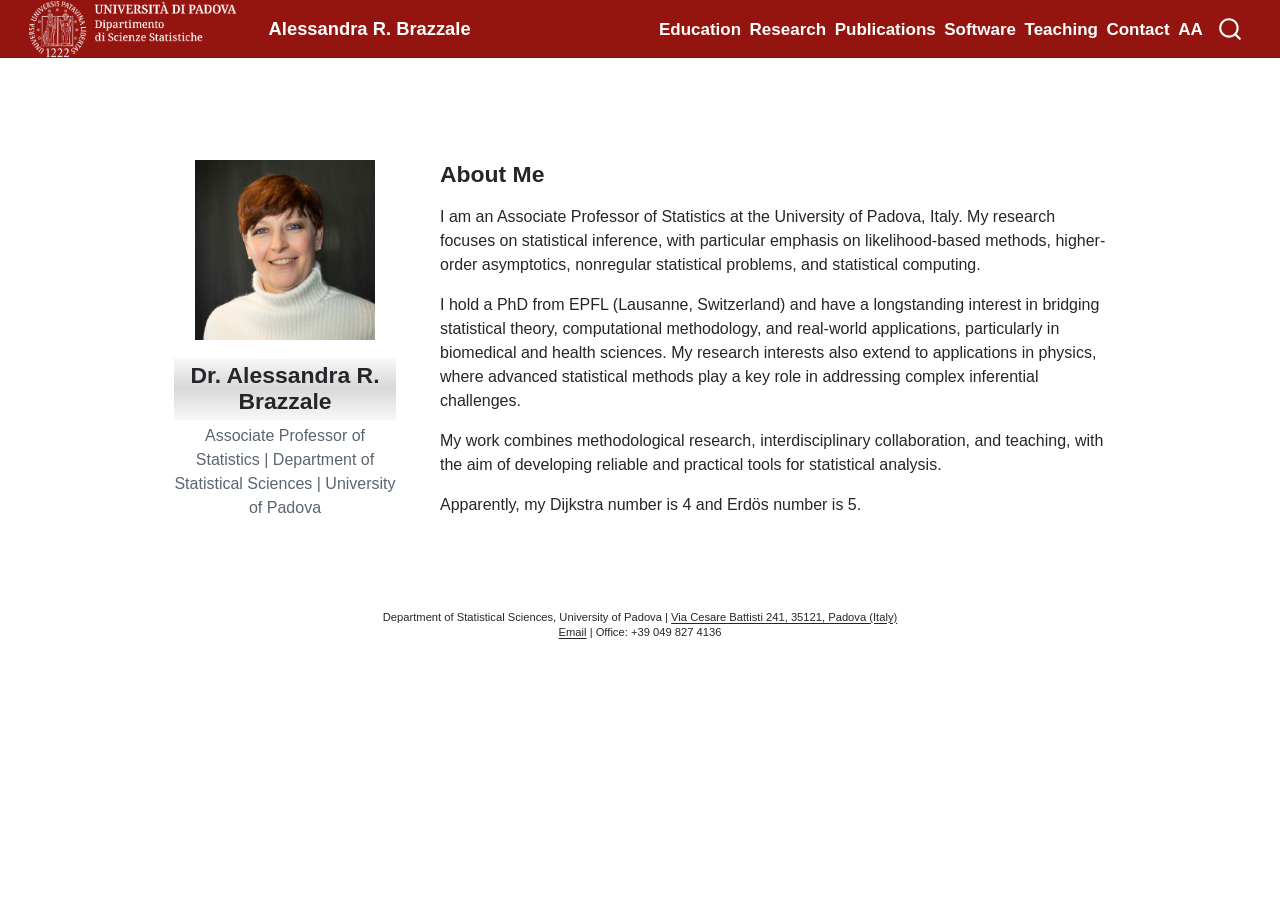
<file: about-me.html>
<!DOCTYPE html>
<html xmlns="http://www.w3.org/1999/xhtml" lang="en" xml:lang="en"><head>

<meta charset="utf-8">
<meta name="generator" content="quarto-1.10.18">

<meta name="viewport" content="width=device-width, initial-scale=1.0, user-scalable=yes">


<title>Alessandra R. Brazzale</title>
<style>
/* Default styles provided by pandoc.
** See https://pandoc.org/MANUAL.html#variables-for-html for config info.
*/
span.smallcaps{font-variant: small-caps;}
div.columns{display: flex; gap: 1.5em;}
div.column{flex: auto;}
@media screen {
div.columns{gap: min(4vw, 1.5em);}
div.column{overflow-x: auto;}
}
div.hanging-indent{margin-left: 1.5em; text-indent: -1.5em;}
ul.task-list{list-style: none;}
ul.task-list li input[type="checkbox"] {
  width: 0.8em;
  margin: 0 0.8em 0.2em -1em; /* quarto-specific, see https://github.com/quarto-dev/quarto-cli/issues/4556 */ 
  vertical-align: middle;
}
</style>


<script src="site_libs/quarto-nav/quarto-nav.js"></script>
<script src="site_libs/clipboard/clipboard.min.js"></script>
<script src="site_libs/quarto-search/autocomplete.umd.js"></script>
<script src="site_libs/quarto-search/fuse.min.js"></script>
<script src="site_libs/quarto-search/quarto-search.js"></script>
<meta name="quarto:offset" content="./">
<script src="site_libs/quarto-html/quarto.js" type="module"></script>
<script src="site_libs/quarto-html/tabsets/tabsets.js" type="module"></script>
<script src="site_libs/quarto-html/popper.min.js"></script>
<script src="site_libs/quarto-html/tippy.umd.min.js"></script>
<link href="site_libs/quarto-html/tippy.css" rel="stylesheet">
<link href="site_libs/quarto-html/quarto-syntax-highlighting-64a204ab8560d761af7679ceaba22944.css" rel="stylesheet" id="quarto-text-highlighting-styles">
<script src="site_libs/bootstrap/bootstrap.min.js"></script>
<link href="site_libs/bootstrap/bootstrap-icons.css" rel="stylesheet">
<link href="site_libs/bootstrap/bootstrap-cb7407ed415db5d52133feed00e51bfb.min.css" rel="stylesheet" append-hash="true" id="quarto-bootstrap" data-mode="light">
<script id="quarto-search-options" type="application/json">{
  "location": "navbar",
  "copy-button": false,
  "collapse-after": 3,
  "panel-placement": "end",
  "type": "overlay",
  "limit": 50,
  "keyboard-shortcut": [
    "f",
    "/",
    "s"
  ],
  "show-item-context": false,
  "language": {
    "search-no-results-text": "No results",
    "search-matching-documents-text": "matching documents",
    "search-copy-link-title": "Copy link to search",
    "search-hide-matches-text": "Hide additional matches",
    "search-more-match-text": "more match in this document",
    "search-more-matches-text": "more matches in this document",
    "search-clear-button-title": "Clear",
    "search-text-placeholder": "",
    "search-detached-cancel-button-title": "Cancel",
    "search-submit-button-title": "Submit",
    "search-label": "Search"
  }
}</script>


<link rel="stylesheet" href="styles.css">
</head>

<body class="nav-fixed quarto-light">

<div id="quarto-search-results"></div>
  <header id="quarto-header" class="headroom fixed-top">
    <nav class="navbar navbar-expand-lg " data-bs-theme="dark">
      <div class="navbar-container container-fluid">
      <div class="navbar-brand-container mx-auto">
    <a href="https://stat.unipd.it/" class="navbar-brand navbar-brand-logo">
    <img src="./assets/DSS.png" alt="Department of Statistical Sciences" class="navbar-logo light-content">
    <img src="./assets/DSS.png" alt="Department of Statistical Sciences" class="navbar-logo dark-content">
    </a>
    <a class="navbar-brand" href="https://stat.unipd.it/">
    <span class="navbar-title">Alessandra R. Brazzale</span>
    </a>
  </div>
            <div id="quarto-search" class="" title="Search"></div>
          <button class="navbar-toggler" type="button" data-bs-toggle="collapse" data-bs-target="#navbarCollapse" aria-controls="navbarCollapse" role="menu" aria-expanded="false" aria-label="Toggle navigation" onclick="if (window.quartoToggleHeadroom) { window.quartoToggleHeadroom(); }">
  <span class="navbar-toggler-icon"></span>
</button>
          <div class="collapse navbar-collapse" id="navbarCollapse">
            <ul class="navbar-nav navbar-nav-scroll ms-auto">
  <li class="nav-item">
    <a class="nav-link" href="./education.html"> 
<span class="menu-text">Education</span></a>
  </li>  
  <li class="nav-item">
    <a class="nav-link" href="./research.html"> 
<span class="menu-text">Research</span></a>
  </li>  
  <li class="nav-item">
    <a class="nav-link" href="./publications.html"> 
<span class="menu-text">Publications</span></a>
  </li>  
  <li class="nav-item">
    <a class="nav-link" href="./software.html"> 
<span class="menu-text">Software</span></a>
  </li>  
  <li class="nav-item">
    <a class="nav-link" href="./teaching.html"> 
<span class="menu-text">Teaching</span></a>
  </li>  
  <li class="nav-item">
    <a class="nav-link" href="./contact.html"> 
<span class="menu-text">Contact</span></a>
  </li>  
  <li class="nav-item">
    <a class="nav-link" href="./AA/index.html"> 
<span class="menu-text">AA</span></a>
  </li>  
</ul>
          </div> <!-- /navcollapse -->
            <div class="quarto-navbar-tools">
</div>
      </div> <!-- /container-fluid -->
    </nav>
</header>
<!-- content -->
<div id="quarto-content" class="quarto-container page-columns page-rows-contents page-layout-full page-navbar">
<!-- sidebar -->
<!-- margin-sidebar -->
    
<!-- main -->
<main class="content page-columns page-full column-page" id="quarto-document-content">

<header id="title-block-header" class="quarto-title-block default">
<div class="quarto-title">
<h1 class="title">Alessandra R. Brazzale</h1>
</div>



<div class="quarto-title-meta column-page">

    
  
    
  </div>
  


</header>


<div class="page-shell about-page page-columns page-full">
  <div class="about-grid page-columns page-full">
    <aside class="profile-hero" aria-labelledby="profile-title">
      <img class="portrait" src="assets/ARB_foto.jpg" alt="Portrait of Alessandra R. Brazzale">
      <div class="name-band">
        <h1 id="profile-title">Dr. Alessandra R. Brazzale</h1>
      </div>
      <p class="subtitle">Associate Professor of Statistics | Department of Statistical Sciences | University of Padova</p>
    </aside>

    <section class="content-column" aria-label="About Me">
      <h1>About Me</h1>
      <p>I am an Associate Professor of Statistics at the University of Padova, Italy. My research focuses on statistical inference, with particular emphasis on likelihood-based methods, higher-order asymptotics, nonregular statistical problems, and statistical computing.</p>
      <p>I hold a PhD from EPFL (Lausanne, Switzerland) and have a longstanding interest in bridging statistical theory, computational methodology, and real-world applications, particularly in biomedical and health sciences.  My research interests also extend to applications in physics, where advanced statistical methods play a key role in addressing complex inferential challenges.</p>
      <p>My work combines methodological research, interdisciplinary collaboration, and teaching, with the aim of developing reliable and practical tools for statistical analysis.</p>
      <p>Apparently, my Dijkstra number is 4 and Erdös number is 5.</p>
    </section>
  </div>
</div>

<footer class="site-footer">
  <p>Department of Statistical Sciences, University of Padova | <a href="https://maps.app.goo.gl/U7CaqmcT1j1JCwTz8">Via Cesare Battisti 241, 35121, Padova (Italy)</a></p>
  <p><a href="mailto:alessandra.brazzale@unipd.it">Email</a> | Office: +39 049 827 4136</p>
</footer>



</main> <!-- /main -->
<script>
  const headerTitle = document.querySelector('#quarto-header a.navbar-brand:not(.navbar-brand-logo)');
  if (headerTitle) {
    const siteOffset = document.querySelector('meta[name="quarto:offset"]')?.content || './';
    headerTitle.href = siteOffset + 'about-me.html';
    headerTitle.title = 'About Me';
  }
  const headerNavbar = document.querySelector('#quarto-header .navbar');
  if (headerNavbar) {
    headerNavbar.classList.replace('navbar-expand-lg', 'navbar-expand-xl');
  }
</script>
<script id="quarto-html-after-body" type="application/javascript">
  window.document.addEventListener("DOMContentLoaded", function (event) {
    const isCodeAnnotation = (el) => {
      for (const clz of el.classList) {
        if (clz.startsWith('code-annotation-')) {                     
          return true;
        }
      }
      return false;
    }
    const onCopySuccess = function(e) {
      // button target
      const button = e.trigger;
      // don't keep focus
      button.blur();
      // flash "checked"
      button.classList.add('code-copy-button-checked');
      var currentTitle = button.getAttribute("title");
      button.setAttribute("title", "Copied!");
      let tooltip;
      if (window.bootstrap) {
        button.setAttribute("data-bs-toggle", "tooltip");
        button.setAttribute("data-bs-placement", "left");
        button.setAttribute("data-bs-title", "Copied!");
        tooltip = new bootstrap.Tooltip(button, 
          { trigger: "manual", 
            customClass: "code-copy-button-tooltip",
            offset: [0, -8]});
        tooltip.show();    
      }
      setTimeout(function() {
        if (tooltip) {
          tooltip.hide();
          button.removeAttribute("data-bs-title");
          button.removeAttribute("data-bs-toggle");
          button.removeAttribute("data-bs-placement");
        }
        button.setAttribute("title", currentTitle);
        button.classList.remove('code-copy-button-checked');
      }, 1000);
      // clear code selection
      e.clearSelection();
    }
    const getTextToCopy = function(trigger) {
      const outerScaffold = trigger.parentElement.cloneNode(true);
      const codeEl = outerScaffold.querySelector('code');
      for (const childEl of codeEl.children) {
        if (isCodeAnnotation(childEl)) {
          childEl.remove();
        }
      }
      return codeEl.innerText;
    }
    const clipboard = new window.ClipboardJS('.code-copy-button:not([data-in-quarto-modal])', {
      text: getTextToCopy
    });
    clipboard.on('success', onCopySuccess);
    if (window.document.getElementById('quarto-embedded-source-code-modal')) {
      const clipboardModal = new window.ClipboardJS('.code-copy-button[data-in-quarto-modal]', {
        text: getTextToCopy,
        container: window.document.getElementById('quarto-embedded-source-code-modal')
      });
      clipboardModal.on('success', onCopySuccess);
    }
      var localhostRegex = new RegExp(/^(?:http|https):\/\/localhost\:?[0-9]*\//);
      var mailtoRegex = new RegExp(/^mailto:/);
        var filterRegex = new RegExp('/' + window.location.host + '/');
      var isInternal = (href) => {
          return filterRegex.test(href) || localhostRegex.test(href) || mailtoRegex.test(href);
      }
      // Inspect non-navigation links and adorn them if external
     var links = window.document.querySelectorAll('a[href]:not(.nav-link):not(.navbar-brand):not(.toc-action):not(.sidebar-link):not(.sidebar-item-toggle):not(.pagination-link):not(.no-external):not([aria-hidden]):not(.dropdown-item):not(.quarto-navigation-tool):not(.about-link)');
      for (var i=0; i<links.length; i++) {
        const link = links[i];
        if (!isInternal(link.href)) {
          // undo the damage that might have been done by quarto-nav.js in the case of
          // links that we want to consider external
          if (link.dataset.originalHref !== undefined) {
            link.href = link.dataset.originalHref;
          }
        }
      }
    function tippyHover(el, contentFn, onTriggerFn, onUntriggerFn) {
      const config = {
        allowHTML: true,
        maxWidth: 500,
        delay: 100,
        arrow: false,
        appendTo: function(el) {
            return el.parentElement;
        },
        interactive: true,
        interactiveBorder: 10,
        theme: 'quarto',
        placement: 'bottom-start',
      };
      if (contentFn) {
        config.content = contentFn;
      }
      if (onTriggerFn) {
        config.onTrigger = onTriggerFn;
      }
      if (onUntriggerFn) {
        config.onUntrigger = onUntriggerFn;
      }
      window.tippy(el, config); 
    }
    const noterefs = window.document.querySelectorAll('a[role="doc-noteref"]');
    for (var i=0; i<noterefs.length; i++) {
      const ref = noterefs[i];
      tippyHover(ref, function() {
        // use id or data attribute instead here
        let href = ref.getAttribute('data-footnote-href') || ref.getAttribute('href');
        try { href = new URL(href).hash; } catch {}
        const id = href.replace(/^#\/?/, "");
        const note = window.document.getElementById(id);
        if (note) {
          return note.innerHTML;
        } else {
          return "";
        }
      });
    }
    const xrefs = window.document.querySelectorAll('a.quarto-xref');
    const processXRef = (id, note) => {
      // Strip column container classes
      const stripColumnClz = (el) => {
        el.classList.remove("page-full", "page-columns");
        if (el.children) {
          for (const child of el.children) {
            stripColumnClz(child);
          }
        }
      }
      stripColumnClz(note)
      if (id === null || id.startsWith('sec-')) {
        // Special case sections, only their first couple elements
        const container = document.createElement("div");
        if (note.children && note.children.length > 2) {
          container.appendChild(note.children[0].cloneNode(true));
          for (let i = 1; i < note.children.length; i++) {
            const child = note.children[i];
            if (child.tagName === "P" && child.innerText === "") {
              continue;
            } else {
              container.appendChild(child.cloneNode(true));
              break;
            }
          }
          if (window.Quarto?.typesetMath) {
            window.Quarto.typesetMath(container);
          }
          return container.innerHTML
        } else {
          if (window.Quarto?.typesetMath) {
            window.Quarto.typesetMath(note);
          }
          return note.innerHTML;
        }
      } else {
        // Remove any anchor links if they are present
        const anchorLink = note.querySelector('a.anchorjs-link');
        if (anchorLink) {
          anchorLink.remove();
        }
        if (window.Quarto?.typesetMath) {
          window.Quarto.typesetMath(note);
        }
        if (note.classList.contains("callout")) {
          return note.outerHTML;
        } else {
          return note.innerHTML;
        }
      }
    }
    for (var i=0; i<xrefs.length; i++) {
      const xref = xrefs[i];
      tippyHover(xref, undefined, function(instance) {
        instance.disable();
        let url = xref.getAttribute('href');
        let hash = undefined; 
        if (url.startsWith('#')) {
          hash = url;
        } else {
          try { hash = new URL(url).hash; } catch {}
        }
        if (hash) {
          const id = hash.replace(/^#\/?/, "");
          const note = window.document.getElementById(id);
          if (note !== null) {
            try {
              const html = processXRef(id, note.cloneNode(true));
              instance.setContent(html);
            } finally {
              instance.enable();
              instance.show();
            }
          } else {
            // See if we can fetch this
            fetch(url.split('#')[0])
            .then(res => res.text())
            .then(html => {
              const parser = new DOMParser();
              const htmlDoc = parser.parseFromString(html, "text/html");
              const note = htmlDoc.getElementById(id);
              if (note !== null) {
                const html = processXRef(id, note);
                instance.setContent(html);
              } 
            }).finally(() => {
              instance.enable();
              instance.show();
            });
          }
        } else {
          // See if we can fetch a full url (with no hash to target)
          // This is a special case and we should probably do some content thinning / targeting
          fetch(url)
          .then(res => res.text())
          .then(html => {
            const parser = new DOMParser();
            const htmlDoc = parser.parseFromString(html, "text/html");
            const note = htmlDoc.querySelector('main.content');
            if (note !== null) {
              // This should only happen for chapter cross references
              // (since there is no id in the URL)
              // remove the first header
              if (note.children.length > 0 && note.children[0].tagName === "HEADER") {
                note.children[0].remove();
              }
              const html = processXRef(null, note);
              instance.setContent(html);
            } 
          }).finally(() => {
            instance.enable();
            instance.show();
          });
        }
      }, function(instance) {
      });
    }
        let selectedAnnoteEl;
        const selectorForAnnotation = ( cell, annotation) => {
          let cellAttr = 'data-code-cell="' + cell + '"';
          let lineAttr = 'data-code-annotation="' +  annotation + '"';
          const selector = 'span[' + cellAttr + '][' + lineAttr + ']';
          return selector;
        }
        const selectCodeLines = (annoteEl) => {
          const doc = window.document;
          const targetCell = annoteEl.getAttribute("data-target-cell");
          const targetAnnotation = annoteEl.getAttribute("data-target-annotation");
          const annoteSpan = window.document.querySelector(selectorForAnnotation(targetCell, targetAnnotation));
          const lines = annoteSpan.getAttribute("data-code-lines").split(",");
          const lineIds = lines.map((line) => {
            return targetCell + "-" + line;
          })
          let top = null;
          let height = null;
          let parent = null;
          if (lineIds.length > 0) {
              //compute the position of the single el (top and bottom and make a div)
              const el = window.document.getElementById(lineIds[0]);
              top = el.offsetTop;
              height = el.offsetHeight;
              parent = el.parentElement.parentElement;
            if (lineIds.length > 1) {
              const lastEl = window.document.getElementById(lineIds[lineIds.length - 1]);
              const bottom = lastEl.offsetTop + lastEl.offsetHeight;
              height = bottom - top;
            }
            if (top !== null && height !== null && parent !== null) {
              // cook up a div (if necessary) and position it 
              let div = window.document.getElementById("code-annotation-line-highlight");
              if (div === null) {
                div = window.document.createElement("div");
                div.setAttribute("id", "code-annotation-line-highlight");
                div.style.position = 'absolute';
                parent.appendChild(div);
              }
              div.style.top = top - 2 + "px";
              div.style.height = height + 4 + "px";
              div.style.left = 0;
              let gutterDiv = window.document.getElementById("code-annotation-line-highlight-gutter");
              if (gutterDiv === null) {
                gutterDiv = window.document.createElement("div");
                gutterDiv.setAttribute("id", "code-annotation-line-highlight-gutter");
                gutterDiv.style.position = 'absolute';
                const codeCell = window.document.getElementById(targetCell);
                const gutter = codeCell.querySelector('.code-annotation-gutter');
                gutter.appendChild(gutterDiv);
              }
              gutterDiv.style.top = top - 2 + "px";
              gutterDiv.style.height = height + 4 + "px";
            }
            selectedAnnoteEl = annoteEl;
          }
        };
        const unselectCodeLines = () => {
          const elementsIds = ["code-annotation-line-highlight", "code-annotation-line-highlight-gutter"];
          elementsIds.forEach((elId) => {
            const div = window.document.getElementById(elId);
            if (div) {
              div.remove();
            }
          });
          selectedAnnoteEl = undefined;
        };
          // Handle positioning of the toggle
      window.addEventListener(
        "resize",
        throttle(() => {
          elRect = undefined;
          if (selectedAnnoteEl) {
            selectCodeLines(selectedAnnoteEl);
          }
        }, 10)
      );
      function throttle(fn, ms) {
      let throttle = false;
      let timer;
        return (...args) => {
          if(!throttle) { // first call gets through
              fn.apply(this, args);
              throttle = true;
          } else { // all the others get throttled
              if(timer) clearTimeout(timer); // cancel #2
              timer = setTimeout(() => {
                fn.apply(this, args);
                timer = throttle = false;
              }, ms);
          }
        };
      }
        // Attach click handler to the DT
        const annoteDls = window.document.querySelectorAll('dt[data-target-cell]');
        for (const annoteDlNode of annoteDls) {
          annoteDlNode.addEventListener('click', (event) => {
            const clickedEl = event.target;
            if (clickedEl !== selectedAnnoteEl) {
              unselectCodeLines();
              const activeEl = window.document.querySelector('dt[data-target-cell].code-annotation-active');
              if (activeEl) {
                activeEl.classList.remove('code-annotation-active');
              }
              selectCodeLines(clickedEl);
              clickedEl.classList.add('code-annotation-active');
            } else {
              // Unselect the line
              unselectCodeLines();
              clickedEl.classList.remove('code-annotation-active');
            }
          });
        }
    const findCites = (el) => {
      const parentEl = el.parentElement;
      if (parentEl) {
        const cites = parentEl.dataset.cites;
        if (cites) {
          return {
            el,
            cites: cites.split(' ')
          };
        } else {
          return findCites(el.parentElement)
        }
      } else {
        return undefined;
      }
    };
    var bibliorefs = window.document.querySelectorAll('a[role="doc-biblioref"]');
    for (var i=0; i<bibliorefs.length; i++) {
      const ref = bibliorefs[i];
      const citeInfo = findCites(ref);
      if (citeInfo) {
        tippyHover(citeInfo.el, function() {
          var popup = window.document.createElement('div');
          citeInfo.cites.forEach(function(cite) {
            var citeDiv = window.document.createElement('div');
            citeDiv.classList.add('hanging-indent');
            citeDiv.classList.add('csl-entry');
            var biblioDiv = window.document.getElementById('ref-' + cite);
            if (biblioDiv) {
              citeDiv.innerHTML = biblioDiv.innerHTML;
            }
            popup.appendChild(citeDiv);
          });
          return popup.innerHTML;
        });
      }
    }
  });
  </script>
</div> <!-- /content -->




</body></html>
</file>
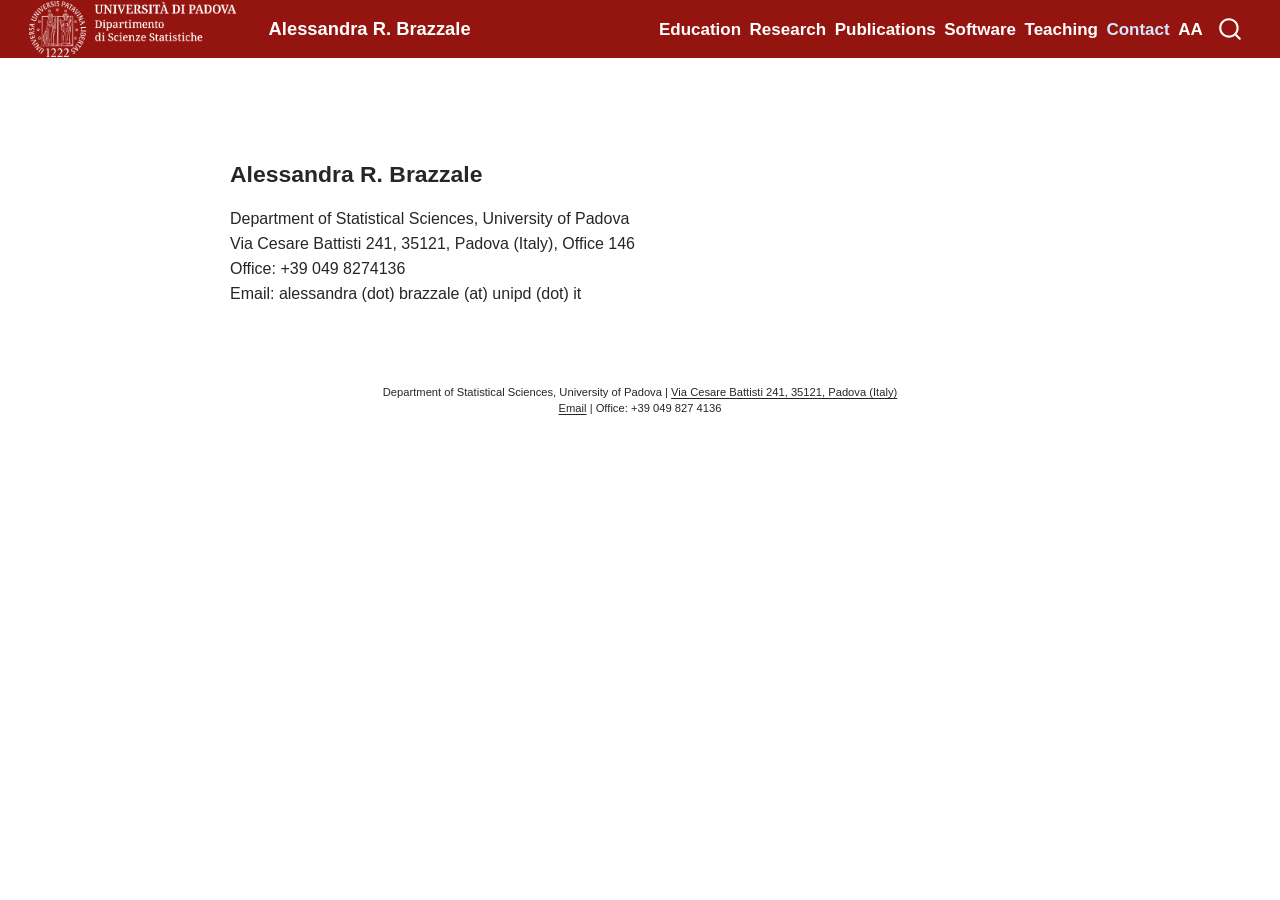
<file: contact.html>
<!DOCTYPE html>
<html xmlns="http://www.w3.org/1999/xhtml" lang="en" xml:lang="en"><head>

<meta charset="utf-8">
<meta name="generator" content="quarto-1.10.18">

<meta name="viewport" content="width=device-width, initial-scale=1.0, user-scalable=yes">


<title>Alessandra R. Brazzale - Contact – Alessandra R. Brazzale</title>
<style>
/* Default styles provided by pandoc.
** See https://pandoc.org/MANUAL.html#variables-for-html for config info.
*/
span.smallcaps{font-variant: small-caps;}
div.columns{display: flex; gap: 1.5em;}
div.column{flex: auto;}
@media screen {
div.columns{gap: min(4vw, 1.5em);}
div.column{overflow-x: auto;}
}
div.hanging-indent{margin-left: 1.5em; text-indent: -1.5em;}
ul.task-list{list-style: none;}
ul.task-list li input[type="checkbox"] {
  width: 0.8em;
  margin: 0 0.8em 0.2em -1em; /* quarto-specific, see https://github.com/quarto-dev/quarto-cli/issues/4556 */ 
  vertical-align: middle;
}
</style>


<script src="site_libs/quarto-nav/quarto-nav.js"></script>
<script src="site_libs/clipboard/clipboard.min.js"></script>
<script src="site_libs/quarto-search/autocomplete.umd.js"></script>
<script src="site_libs/quarto-search/fuse.min.js"></script>
<script src="site_libs/quarto-search/quarto-search.js"></script>
<meta name="quarto:offset" content="./">
<script src="site_libs/quarto-html/quarto.js" type="module"></script>
<script src="site_libs/quarto-html/tabsets/tabsets.js" type="module"></script>
<script src="site_libs/quarto-html/popper.min.js"></script>
<script src="site_libs/quarto-html/tippy.umd.min.js"></script>
<link href="site_libs/quarto-html/tippy.css" rel="stylesheet">
<link href="site_libs/quarto-html/quarto-syntax-highlighting-64a204ab8560d761af7679ceaba22944.css" rel="stylesheet" id="quarto-text-highlighting-styles">
<script src="site_libs/bootstrap/bootstrap.min.js"></script>
<link href="site_libs/bootstrap/bootstrap-icons.css" rel="stylesheet">
<link href="site_libs/bootstrap/bootstrap-cb7407ed415db5d52133feed00e51bfb.min.css" rel="stylesheet" append-hash="true" id="quarto-bootstrap" data-mode="light">
<script id="quarto-search-options" type="application/json">{
  "location": "navbar",
  "copy-button": false,
  "collapse-after": 3,
  "panel-placement": "end",
  "type": "overlay",
  "limit": 50,
  "keyboard-shortcut": [
    "f",
    "/",
    "s"
  ],
  "show-item-context": false,
  "language": {
    "search-no-results-text": "No results",
    "search-matching-documents-text": "matching documents",
    "search-copy-link-title": "Copy link to search",
    "search-hide-matches-text": "Hide additional matches",
    "search-more-match-text": "more match in this document",
    "search-more-matches-text": "more matches in this document",
    "search-clear-button-title": "Clear",
    "search-text-placeholder": "",
    "search-detached-cancel-button-title": "Cancel",
    "search-submit-button-title": "Submit",
    "search-label": "Search"
  }
}</script>


<link rel="stylesheet" href="styles.css">
</head>

<body class="nav-fixed quarto-light">

<div id="quarto-search-results"></div>
  <header id="quarto-header" class="headroom fixed-top">
    <nav class="navbar navbar-expand-lg " data-bs-theme="dark">
      <div class="navbar-container container-fluid">
      <div class="navbar-brand-container mx-auto">
    <a href="https://stat.unipd.it/" class="navbar-brand navbar-brand-logo">
    <img src="./assets/DSS.png" alt="Department of Statistical Sciences" class="navbar-logo light-content">
    <img src="./assets/DSS.png" alt="Department of Statistical Sciences" class="navbar-logo dark-content">
    </a>
    <a class="navbar-brand" href="https://stat.unipd.it/">
    <span class="navbar-title">Alessandra R. Brazzale</span>
    </a>
  </div>
            <div id="quarto-search" class="" title="Search"></div>
          <button class="navbar-toggler" type="button" data-bs-toggle="collapse" data-bs-target="#navbarCollapse" aria-controls="navbarCollapse" role="menu" aria-expanded="false" aria-label="Toggle navigation" onclick="if (window.quartoToggleHeadroom) { window.quartoToggleHeadroom(); }">
  <span class="navbar-toggler-icon"></span>
</button>
          <div class="collapse navbar-collapse" id="navbarCollapse">
            <ul class="navbar-nav navbar-nav-scroll ms-auto">
  <li class="nav-item">
    <a class="nav-link" href="./education.html"> 
<span class="menu-text">Education</span></a>
  </li>  
  <li class="nav-item">
    <a class="nav-link" href="./research.html"> 
<span class="menu-text">Research</span></a>
  </li>  
  <li class="nav-item">
    <a class="nav-link" href="./publications.html"> 
<span class="menu-text">Publications</span></a>
  </li>  
  <li class="nav-item">
    <a class="nav-link" href="./software.html"> 
<span class="menu-text">Software</span></a>
  </li>  
  <li class="nav-item">
    <a class="nav-link" href="./teaching.html"> 
<span class="menu-text">Teaching</span></a>
  </li>  
  <li class="nav-item">
    <a class="nav-link active" href="./contact.html" aria-current="page"> 
<span class="menu-text">Contact</span></a>
  </li>  
  <li class="nav-item">
    <a class="nav-link" href="./AA/index.html"> 
<span class="menu-text">AA</span></a>
  </li>  
</ul>
          </div> <!-- /navcollapse -->
            <div class="quarto-navbar-tools">
</div>
      </div> <!-- /container-fluid -->
    </nav>
</header>
<!-- content -->
<div id="quarto-content" class="quarto-container page-columns page-rows-contents page-layout-full page-navbar">
<!-- sidebar -->
<!-- margin-sidebar -->
    
<!-- main -->
<main class="content column-page" id="quarto-document-content">

<header id="title-block-header" class="quarto-title-block default">
<div class="quarto-title">
<h1 class="title">Alessandra R. Brazzale - Contact</h1>
</div>



<div class="quarto-title-meta column-page">

    
  
    
  </div>
  


</header>


<div class="page-shell compact-page">
  <section class="content-column contact-card" aria-label="Contact">
    <h1>Alessandra R. Brazzale</h1>
    <p>Department of Statistical Sciences, University of Padova</p>
    <p>Via Cesare Battisti 241, 35121, Padova (Italy), Office 146</p>
    <p>Office: +39 049 8274136</p>
    <p>Email: alessandra (dot) brazzale (at) unipd (dot) it</p>
  </section>
</div>

<footer class="site-footer">
  <p>Department of Statistical Sciences, University of Padova | <a href="https://maps.app.goo.gl/U7CaqmcT1j1JCwTz8">Via Cesare Battisti 241, 35121, Padova (Italy)</a></p>
  <p><a href="mailto:alessandra.brazzale@unipd.it">Email</a> | Office: +39 049 827 4136</p>
</footer>



</main> <!-- /main -->
<script>
  const headerTitle = document.querySelector('#quarto-header a.navbar-brand:not(.navbar-brand-logo)');
  if (headerTitle) {
    const siteOffset = document.querySelector('meta[name="quarto:offset"]')?.content || './';
    headerTitle.href = siteOffset + 'about-me.html';
    headerTitle.title = 'About Me';
  }
  const headerNavbar = document.querySelector('#quarto-header .navbar');
  if (headerNavbar) {
    headerNavbar.classList.replace('navbar-expand-lg', 'navbar-expand-xl');
  }
</script>
<script id="quarto-html-after-body" type="application/javascript">
  window.document.addEventListener("DOMContentLoaded", function (event) {
    const isCodeAnnotation = (el) => {
      for (const clz of el.classList) {
        if (clz.startsWith('code-annotation-')) {                     
          return true;
        }
      }
      return false;
    }
    const onCopySuccess = function(e) {
      // button target
      const button = e.trigger;
      // don't keep focus
      button.blur();
      // flash "checked"
      button.classList.add('code-copy-button-checked');
      var currentTitle = button.getAttribute("title");
      button.setAttribute("title", "Copied!");
      let tooltip;
      if (window.bootstrap) {
        button.setAttribute("data-bs-toggle", "tooltip");
        button.setAttribute("data-bs-placement", "left");
        button.setAttribute("data-bs-title", "Copied!");
        tooltip = new bootstrap.Tooltip(button, 
          { trigger: "manual", 
            customClass: "code-copy-button-tooltip",
            offset: [0, -8]});
        tooltip.show();    
      }
      setTimeout(function() {
        if (tooltip) {
          tooltip.hide();
          button.removeAttribute("data-bs-title");
          button.removeAttribute("data-bs-toggle");
          button.removeAttribute("data-bs-placement");
        }
        button.setAttribute("title", currentTitle);
        button.classList.remove('code-copy-button-checked');
      }, 1000);
      // clear code selection
      e.clearSelection();
    }
    const getTextToCopy = function(trigger) {
      const outerScaffold = trigger.parentElement.cloneNode(true);
      const codeEl = outerScaffold.querySelector('code');
      for (const childEl of codeEl.children) {
        if (isCodeAnnotation(childEl)) {
          childEl.remove();
        }
      }
      return codeEl.innerText;
    }
    const clipboard = new window.ClipboardJS('.code-copy-button:not([data-in-quarto-modal])', {
      text: getTextToCopy
    });
    clipboard.on('success', onCopySuccess);
    if (window.document.getElementById('quarto-embedded-source-code-modal')) {
      const clipboardModal = new window.ClipboardJS('.code-copy-button[data-in-quarto-modal]', {
        text: getTextToCopy,
        container: window.document.getElementById('quarto-embedded-source-code-modal')
      });
      clipboardModal.on('success', onCopySuccess);
    }
      var localhostRegex = new RegExp(/^(?:http|https):\/\/localhost\:?[0-9]*\//);
      var mailtoRegex = new RegExp(/^mailto:/);
        var filterRegex = new RegExp('/' + window.location.host + '/');
      var isInternal = (href) => {
          return filterRegex.test(href) || localhostRegex.test(href) || mailtoRegex.test(href);
      }
      // Inspect non-navigation links and adorn them if external
     var links = window.document.querySelectorAll('a[href]:not(.nav-link):not(.navbar-brand):not(.toc-action):not(.sidebar-link):not(.sidebar-item-toggle):not(.pagination-link):not(.no-external):not([aria-hidden]):not(.dropdown-item):not(.quarto-navigation-tool):not(.about-link)');
      for (var i=0; i<links.length; i++) {
        const link = links[i];
        if (!isInternal(link.href)) {
          // undo the damage that might have been done by quarto-nav.js in the case of
          // links that we want to consider external
          if (link.dataset.originalHref !== undefined) {
            link.href = link.dataset.originalHref;
          }
        }
      }
    function tippyHover(el, contentFn, onTriggerFn, onUntriggerFn) {
      const config = {
        allowHTML: true,
        maxWidth: 500,
        delay: 100,
        arrow: false,
        appendTo: function(el) {
            return el.parentElement;
        },
        interactive: true,
        interactiveBorder: 10,
        theme: 'quarto',
        placement: 'bottom-start',
      };
      if (contentFn) {
        config.content = contentFn;
      }
      if (onTriggerFn) {
        config.onTrigger = onTriggerFn;
      }
      if (onUntriggerFn) {
        config.onUntrigger = onUntriggerFn;
      }
      window.tippy(el, config); 
    }
    const noterefs = window.document.querySelectorAll('a[role="doc-noteref"]');
    for (var i=0; i<noterefs.length; i++) {
      const ref = noterefs[i];
      tippyHover(ref, function() {
        // use id or data attribute instead here
        let href = ref.getAttribute('data-footnote-href') || ref.getAttribute('href');
        try { href = new URL(href).hash; } catch {}
        const id = href.replace(/^#\/?/, "");
        const note = window.document.getElementById(id);
        if (note) {
          return note.innerHTML;
        } else {
          return "";
        }
      });
    }
    const xrefs = window.document.querySelectorAll('a.quarto-xref');
    const processXRef = (id, note) => {
      // Strip column container classes
      const stripColumnClz = (el) => {
        el.classList.remove("page-full", "page-columns");
        if (el.children) {
          for (const child of el.children) {
            stripColumnClz(child);
          }
        }
      }
      stripColumnClz(note)
      if (id === null || id.startsWith('sec-')) {
        // Special case sections, only their first couple elements
        const container = document.createElement("div");
        if (note.children && note.children.length > 2) {
          container.appendChild(note.children[0].cloneNode(true));
          for (let i = 1; i < note.children.length; i++) {
            const child = note.children[i];
            if (child.tagName === "P" && child.innerText === "") {
              continue;
            } else {
              container.appendChild(child.cloneNode(true));
              break;
            }
          }
          if (window.Quarto?.typesetMath) {
            window.Quarto.typesetMath(container);
          }
          return container.innerHTML
        } else {
          if (window.Quarto?.typesetMath) {
            window.Quarto.typesetMath(note);
          }
          return note.innerHTML;
        }
      } else {
        // Remove any anchor links if they are present
        const anchorLink = note.querySelector('a.anchorjs-link');
        if (anchorLink) {
          anchorLink.remove();
        }
        if (window.Quarto?.typesetMath) {
          window.Quarto.typesetMath(note);
        }
        if (note.classList.contains("callout")) {
          return note.outerHTML;
        } else {
          return note.innerHTML;
        }
      }
    }
    for (var i=0; i<xrefs.length; i++) {
      const xref = xrefs[i];
      tippyHover(xref, undefined, function(instance) {
        instance.disable();
        let url = xref.getAttribute('href');
        let hash = undefined; 
        if (url.startsWith('#')) {
          hash = url;
        } else {
          try { hash = new URL(url).hash; } catch {}
        }
        if (hash) {
          const id = hash.replace(/^#\/?/, "");
          const note = window.document.getElementById(id);
          if (note !== null) {
            try {
              const html = processXRef(id, note.cloneNode(true));
              instance.setContent(html);
            } finally {
              instance.enable();
              instance.show();
            }
          } else {
            // See if we can fetch this
            fetch(url.split('#')[0])
            .then(res => res.text())
            .then(html => {
              const parser = new DOMParser();
              const htmlDoc = parser.parseFromString(html, "text/html");
              const note = htmlDoc.getElementById(id);
              if (note !== null) {
                const html = processXRef(id, note);
                instance.setContent(html);
              } 
            }).finally(() => {
              instance.enable();
              instance.show();
            });
          }
        } else {
          // See if we can fetch a full url (with no hash to target)
          // This is a special case and we should probably do some content thinning / targeting
          fetch(url)
          .then(res => res.text())
          .then(html => {
            const parser = new DOMParser();
            const htmlDoc = parser.parseFromString(html, "text/html");
            const note = htmlDoc.querySelector('main.content');
            if (note !== null) {
              // This should only happen for chapter cross references
              // (since there is no id in the URL)
              // remove the first header
              if (note.children.length > 0 && note.children[0].tagName === "HEADER") {
                note.children[0].remove();
              }
              const html = processXRef(null, note);
              instance.setContent(html);
            } 
          }).finally(() => {
            instance.enable();
            instance.show();
          });
        }
      }, function(instance) {
      });
    }
        let selectedAnnoteEl;
        const selectorForAnnotation = ( cell, annotation) => {
          let cellAttr = 'data-code-cell="' + cell + '"';
          let lineAttr = 'data-code-annotation="' +  annotation + '"';
          const selector = 'span[' + cellAttr + '][' + lineAttr + ']';
          return selector;
        }
        const selectCodeLines = (annoteEl) => {
          const doc = window.document;
          const targetCell = annoteEl.getAttribute("data-target-cell");
          const targetAnnotation = annoteEl.getAttribute("data-target-annotation");
          const annoteSpan = window.document.querySelector(selectorForAnnotation(targetCell, targetAnnotation));
          const lines = annoteSpan.getAttribute("data-code-lines").split(",");
          const lineIds = lines.map((line) => {
            return targetCell + "-" + line;
          })
          let top = null;
          let height = null;
          let parent = null;
          if (lineIds.length > 0) {
              //compute the position of the single el (top and bottom and make a div)
              const el = window.document.getElementById(lineIds[0]);
              top = el.offsetTop;
              height = el.offsetHeight;
              parent = el.parentElement.parentElement;
            if (lineIds.length > 1) {
              const lastEl = window.document.getElementById(lineIds[lineIds.length - 1]);
              const bottom = lastEl.offsetTop + lastEl.offsetHeight;
              height = bottom - top;
            }
            if (top !== null && height !== null && parent !== null) {
              // cook up a div (if necessary) and position it 
              let div = window.document.getElementById("code-annotation-line-highlight");
              if (div === null) {
                div = window.document.createElement("div");
                div.setAttribute("id", "code-annotation-line-highlight");
                div.style.position = 'absolute';
                parent.appendChild(div);
              }
              div.style.top = top - 2 + "px";
              div.style.height = height + 4 + "px";
              div.style.left = 0;
              let gutterDiv = window.document.getElementById("code-annotation-line-highlight-gutter");
              if (gutterDiv === null) {
                gutterDiv = window.document.createElement("div");
                gutterDiv.setAttribute("id", "code-annotation-line-highlight-gutter");
                gutterDiv.style.position = 'absolute';
                const codeCell = window.document.getElementById(targetCell);
                const gutter = codeCell.querySelector('.code-annotation-gutter');
                gutter.appendChild(gutterDiv);
              }
              gutterDiv.style.top = top - 2 + "px";
              gutterDiv.style.height = height + 4 + "px";
            }
            selectedAnnoteEl = annoteEl;
          }
        };
        const unselectCodeLines = () => {
          const elementsIds = ["code-annotation-line-highlight", "code-annotation-line-highlight-gutter"];
          elementsIds.forEach((elId) => {
            const div = window.document.getElementById(elId);
            if (div) {
              div.remove();
            }
          });
          selectedAnnoteEl = undefined;
        };
          // Handle positioning of the toggle
      window.addEventListener(
        "resize",
        throttle(() => {
          elRect = undefined;
          if (selectedAnnoteEl) {
            selectCodeLines(selectedAnnoteEl);
          }
        }, 10)
      );
      function throttle(fn, ms) {
      let throttle = false;
      let timer;
        return (...args) => {
          if(!throttle) { // first call gets through
              fn.apply(this, args);
              throttle = true;
          } else { // all the others get throttled
              if(timer) clearTimeout(timer); // cancel #2
              timer = setTimeout(() => {
                fn.apply(this, args);
                timer = throttle = false;
              }, ms);
          }
        };
      }
        // Attach click handler to the DT
        const annoteDls = window.document.querySelectorAll('dt[data-target-cell]');
        for (const annoteDlNode of annoteDls) {
          annoteDlNode.addEventListener('click', (event) => {
            const clickedEl = event.target;
            if (clickedEl !== selectedAnnoteEl) {
              unselectCodeLines();
              const activeEl = window.document.querySelector('dt[data-target-cell].code-annotation-active');
              if (activeEl) {
                activeEl.classList.remove('code-annotation-active');
              }
              selectCodeLines(clickedEl);
              clickedEl.classList.add('code-annotation-active');
            } else {
              // Unselect the line
              unselectCodeLines();
              clickedEl.classList.remove('code-annotation-active');
            }
          });
        }
    const findCites = (el) => {
      const parentEl = el.parentElement;
      if (parentEl) {
        const cites = parentEl.dataset.cites;
        if (cites) {
          return {
            el,
            cites: cites.split(' ')
          };
        } else {
          return findCites(el.parentElement)
        }
      } else {
        return undefined;
      }
    };
    var bibliorefs = window.document.querySelectorAll('a[role="doc-biblioref"]');
    for (var i=0; i<bibliorefs.length; i++) {
      const ref = bibliorefs[i];
      const citeInfo = findCites(ref);
      if (citeInfo) {
        tippyHover(citeInfo.el, function() {
          var popup = window.document.createElement('div');
          citeInfo.cites.forEach(function(cite) {
            var citeDiv = window.document.createElement('div');
            citeDiv.classList.add('hanging-indent');
            citeDiv.classList.add('csl-entry');
            var biblioDiv = window.document.getElementById('ref-' + cite);
            if (biblioDiv) {
              citeDiv.innerHTML = biblioDiv.innerHTML;
            }
            popup.appendChild(citeDiv);
          });
          return popup.innerHTML;
        });
      }
    }
  });
  </script>
</div> <!-- /content -->




</body></html>
</file>
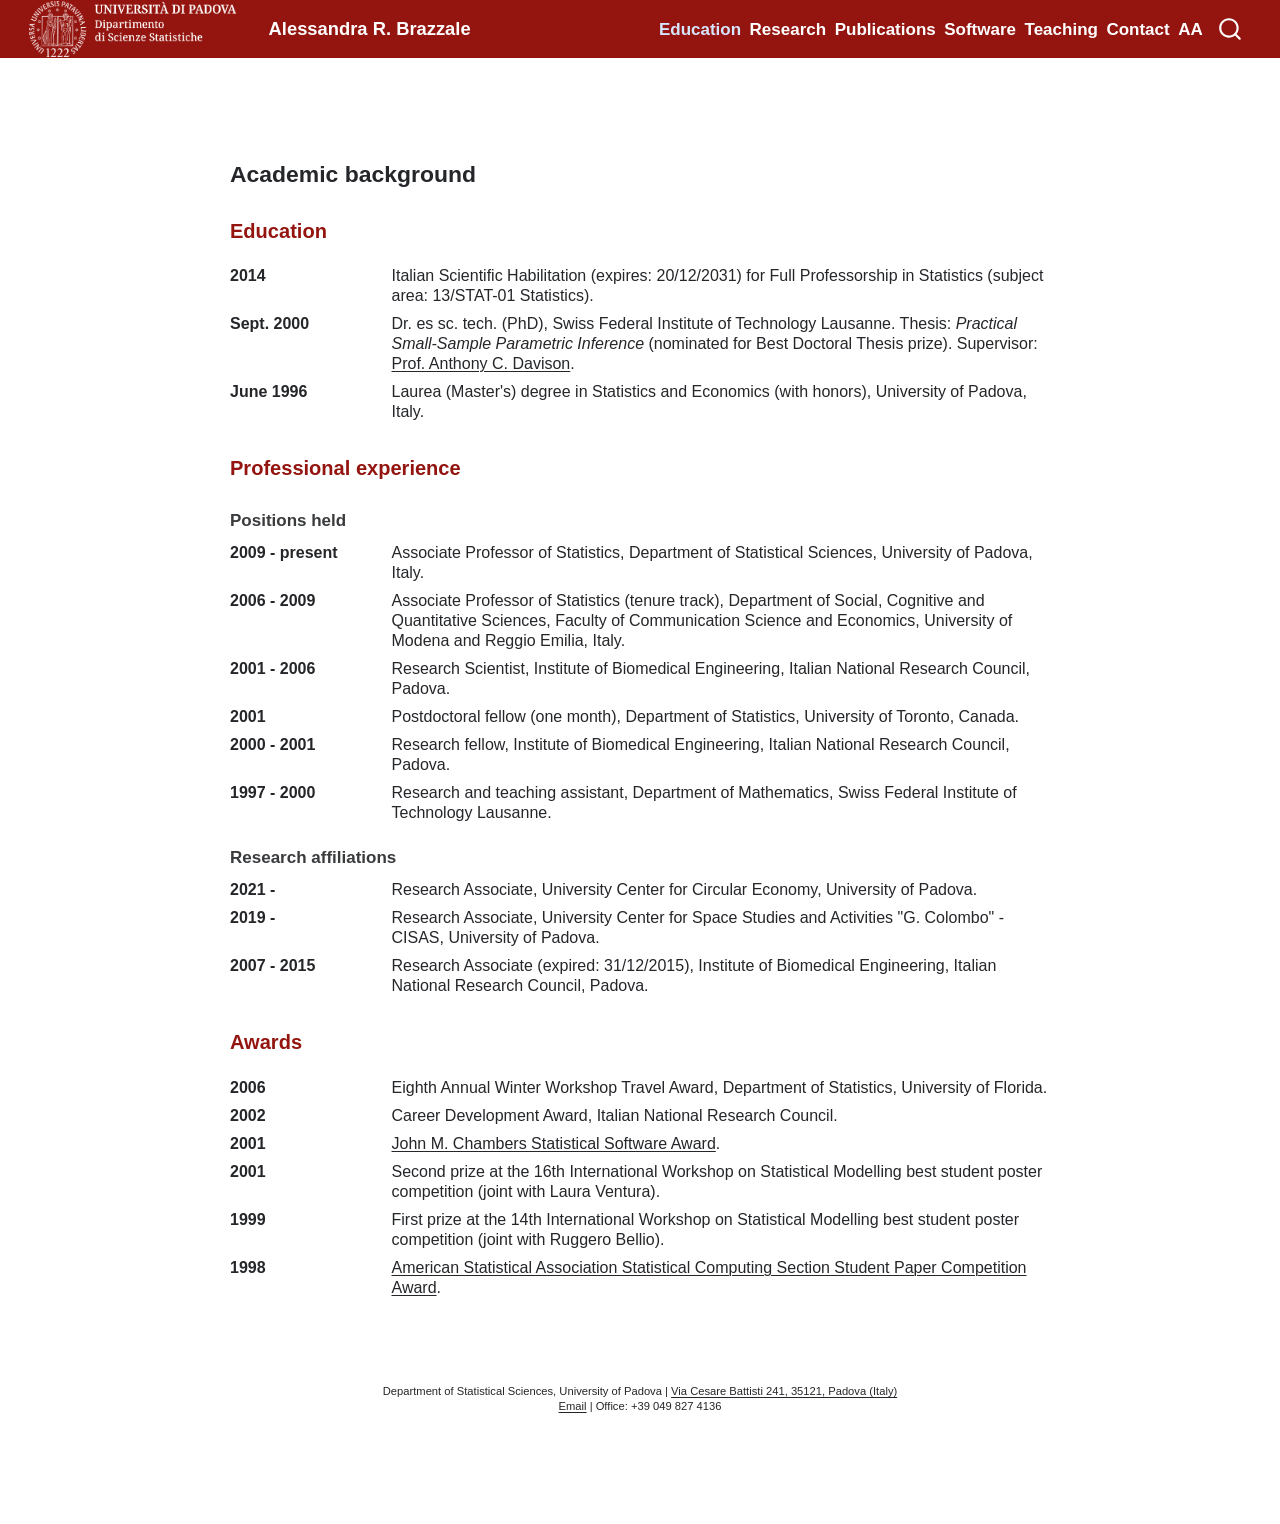
<file: education.html>
<!DOCTYPE html>
<html xmlns="http://www.w3.org/1999/xhtml" lang="en" xml:lang="en"><head>

<meta charset="utf-8">
<meta name="generator" content="quarto-1.10.18">

<meta name="viewport" content="width=device-width, initial-scale=1.0, user-scalable=yes">


<title>Education – Alessandra R. Brazzale</title>
<style>
/* Default styles provided by pandoc.
** See https://pandoc.org/MANUAL.html#variables-for-html for config info.
*/
span.smallcaps{font-variant: small-caps;}
div.columns{display: flex; gap: 1.5em;}
div.column{flex: auto;}
@media screen {
div.columns{gap: min(4vw, 1.5em);}
div.column{overflow-x: auto;}
}
div.hanging-indent{margin-left: 1.5em; text-indent: -1.5em;}
ul.task-list{list-style: none;}
ul.task-list li input[type="checkbox"] {
  width: 0.8em;
  margin: 0 0.8em 0.2em -1em; /* quarto-specific, see https://github.com/quarto-dev/quarto-cli/issues/4556 */ 
  vertical-align: middle;
}
</style>


<script src="site_libs/quarto-nav/quarto-nav.js"></script>
<script src="site_libs/clipboard/clipboard.min.js"></script>
<script src="site_libs/quarto-search/autocomplete.umd.js"></script>
<script src="site_libs/quarto-search/fuse.min.js"></script>
<script src="site_libs/quarto-search/quarto-search.js"></script>
<meta name="quarto:offset" content="./">
<script src="site_libs/quarto-html/quarto.js" type="module"></script>
<script src="site_libs/quarto-html/tabsets/tabsets.js" type="module"></script>
<script src="site_libs/quarto-html/popper.min.js"></script>
<script src="site_libs/quarto-html/tippy.umd.min.js"></script>
<link href="site_libs/quarto-html/tippy.css" rel="stylesheet">
<link href="site_libs/quarto-html/quarto-syntax-highlighting-64a204ab8560d761af7679ceaba22944.css" rel="stylesheet" id="quarto-text-highlighting-styles">
<script src="site_libs/bootstrap/bootstrap.min.js"></script>
<link href="site_libs/bootstrap/bootstrap-icons.css" rel="stylesheet">
<link href="site_libs/bootstrap/bootstrap-cb7407ed415db5d52133feed00e51bfb.min.css" rel="stylesheet" append-hash="true" id="quarto-bootstrap" data-mode="light">
<script id="quarto-search-options" type="application/json">{
  "location": "navbar",
  "copy-button": false,
  "collapse-after": 3,
  "panel-placement": "end",
  "type": "overlay",
  "limit": 50,
  "keyboard-shortcut": [
    "f",
    "/",
    "s"
  ],
  "show-item-context": false,
  "language": {
    "search-no-results-text": "No results",
    "search-matching-documents-text": "matching documents",
    "search-copy-link-title": "Copy link to search",
    "search-hide-matches-text": "Hide additional matches",
    "search-more-match-text": "more match in this document",
    "search-more-matches-text": "more matches in this document",
    "search-clear-button-title": "Clear",
    "search-text-placeholder": "",
    "search-detached-cancel-button-title": "Cancel",
    "search-submit-button-title": "Submit",
    "search-label": "Search"
  }
}</script>


<link rel="stylesheet" href="styles.css">
</head>

<body class="nav-fixed quarto-light">

<div id="quarto-search-results"></div>
  <header id="quarto-header" class="headroom fixed-top">
    <nav class="navbar navbar-expand-lg " data-bs-theme="dark">
      <div class="navbar-container container-fluid">
      <div class="navbar-brand-container mx-auto">
    <a href="https://stat.unipd.it/" class="navbar-brand navbar-brand-logo">
    <img src="./assets/DSS.png" alt="Department of Statistical Sciences" class="navbar-logo light-content">
    <img src="./assets/DSS.png" alt="Department of Statistical Sciences" class="navbar-logo dark-content">
    </a>
    <a class="navbar-brand" href="https://stat.unipd.it/">
    <span class="navbar-title">Alessandra R. Brazzale</span>
    </a>
  </div>
            <div id="quarto-search" class="" title="Search"></div>
          <button class="navbar-toggler" type="button" data-bs-toggle="collapse" data-bs-target="#navbarCollapse" aria-controls="navbarCollapse" role="menu" aria-expanded="false" aria-label="Toggle navigation" onclick="if (window.quartoToggleHeadroom) { window.quartoToggleHeadroom(); }">
  <span class="navbar-toggler-icon"></span>
</button>
          <div class="collapse navbar-collapse" id="navbarCollapse">
            <ul class="navbar-nav navbar-nav-scroll ms-auto">
  <li class="nav-item">
    <a class="nav-link active" href="./education.html" aria-current="page"> 
<span class="menu-text">Education</span></a>
  </li>  
  <li class="nav-item">
    <a class="nav-link" href="./research.html"> 
<span class="menu-text">Research</span></a>
  </li>  
  <li class="nav-item">
    <a class="nav-link" href="./publications.html"> 
<span class="menu-text">Publications</span></a>
  </li>  
  <li class="nav-item">
    <a class="nav-link" href="./software.html"> 
<span class="menu-text">Software</span></a>
  </li>  
  <li class="nav-item">
    <a class="nav-link" href="./teaching.html"> 
<span class="menu-text">Teaching</span></a>
  </li>  
  <li class="nav-item">
    <a class="nav-link" href="./contact.html"> 
<span class="menu-text">Contact</span></a>
  </li>  
  <li class="nav-item">
    <a class="nav-link" href="./AA/index.html"> 
<span class="menu-text">AA</span></a>
  </li>  
</ul>
          </div> <!-- /navcollapse -->
            <div class="quarto-navbar-tools">
</div>
      </div> <!-- /container-fluid -->
    </nav>
</header>
<!-- content -->
<div id="quarto-content" class="quarto-container page-columns page-rows-contents page-layout-full page-navbar">
<!-- sidebar -->
<!-- margin-sidebar -->
    
<!-- main -->
<main class="content column-page" id="quarto-document-content">

<header id="title-block-header" class="quarto-title-block default">
<div class="quarto-title">
<h1 class="title">Education</h1>
</div>



<div class="quarto-title-meta column-page">

    
  
    
  </div>
  


</header>


<div class="page-shell">
    <section class="content-column compact-cv" aria-label="Education">
      <h1>Academic background</h1>

    <h2>Education</h2>
    
<table class="compact-table caption-top table">
<tbody>
<tr class="odd">
<th data-quarto-table-cell-role="th">2014</th>
<td>Italian Scientific Habilitation (expires: 20/12/2031) for Full Professorship in Statistics (subject area: 13/STAT-01 Statistics).</td>
</tr>
<tr class="even">
<th data-quarto-table-cell-role="th">Sept. 2000</th>
<td>Dr. es sc. tech. (PhD), Swiss Federal Institute of Technology Lausanne. Thesis: <em>Practical Small-Sample Parametric Inference</em> (nominated for Best Doctoral Thesis prize). Supervisor: <a href="https://people.epfl.ch/anthony.davison">Prof. Anthony C. Davison</a>.</td>
</tr>
<tr class="odd">
<th data-quarto-table-cell-role="th">June 1996</th>
<td>Laurea (Master's) degree in Statistics and Economics (with honors), University of Padova, Italy.</td>
</tr>
</tbody>
</table>


    <h2>Professional experience</h2>
    
    <h3>Positions held</h3>
    
<table class="compact-table caption-top table">
<tbody>
<tr class="odd">
<th data-quarto-table-cell-role="th">2009 - present</th>
<td>Associate Professor of Statistics, Department of Statistical Sciences, University of Padova, Italy.</td>
</tr>
<tr class="even">
<th data-quarto-table-cell-role="th">2006 - 2009</th>
<td>Associate Professor of Statistics (tenure track), Department of Social, Cognitive and Quantitative Sciences, Faculty of Communication Science and Economics, University of Modena and Reggio Emilia, Italy.</td>
</tr>
<tr class="odd">
<th data-quarto-table-cell-role="th">2001 - 2006</th>
<td>Research Scientist, Institute of Biomedical Engineering, Italian National Research Council, Padova.</td>
</tr>
<tr class="even">
<th data-quarto-table-cell-role="th">2001</th>
<td>Postdoctoral fellow (one month), Department of Statistics, University of Toronto, Canada.</td>
</tr>
<tr class="odd">
<th data-quarto-table-cell-role="th">2000 - 2001</th>
<td>Research fellow, Institute of Biomedical Engineering, Italian National Research Council, Padova.</td>
</tr>
<tr class="even">
<th data-quarto-table-cell-role="th">1997 - 2000</th>
<td>Research and teaching assistant, Department of Mathematics, Swiss Federal Institute of Technology Lausanne.</td>
</tr>
</tbody>
</table>


    <h3>Research affiliations</h3>
    
<table class="compact-table caption-top table">
<tbody>
<tr class="odd">
<th data-quarto-table-cell-role="th">2021 -</th>
<td>Research Associate, University Center for Circular Economy, University of Padova.</td>
</tr>
<tr class="even">
<th data-quarto-table-cell-role="th">2019 -</th>
<td>Research Associate, University Center for Space Studies and Activities "G. Colombo" - CISAS, University of Padova.</td>
</tr>
<tr class="odd">
<th data-quarto-table-cell-role="th">2007 - 2015</th>
<td>Research Associate (expired: 31/12/2015), Institute of Biomedical Engineering, Italian National Research Council, Padova.</td>
</tr>
</tbody>
</table>


    <h2>Awards</h2>
    
<table class="compact-table caption-top table">
<tbody>
<tr class="odd">
<th data-quarto-table-cell-role="th">2006</th>
<td>Eighth Annual Winter Workshop Travel Award, Department of Statistics, University of Florida.</td>
</tr>
<tr class="even">
<th data-quarto-table-cell-role="th">2002</th>
<td>Career Development Award, Italian National Research Council.</td>
</tr>
<tr class="odd">
<th data-quarto-table-cell-role="th">2001</th>
<td><a href="https://community.amstat.org/jointscsg-section/awards/john-m-chambers">John M. Chambers Statistical Software Award</a>.</td>
</tr>
<tr class="even">
<th data-quarto-table-cell-role="th">2001</th>
<td>Second prize at the 16th International Workshop on Statistical Modelling best student poster competition (joint with Laura Ventura).</td>
</tr>
<tr class="odd">
<th data-quarto-table-cell-role="th">1999</th>
<td>First prize at the 14th International Workshop on Statistical Modelling best student poster competition (joint with Ruggero Bellio).</td>
</tr>
<tr class="even">
<th data-quarto-table-cell-role="th">1998</th>
<td><a href="https://community.amstat.org/jointscsg-section/awards/student-paper-competition">American Statistical Association Statistical Computing Section Student Paper Competition Award</a>.</td>
</tr>
</tbody>
</table>

    </section>
</div>

<footer class="site-footer">
  <p>Department of Statistical Sciences, University of Padova | <a href="https://maps.app.goo.gl/U7CaqmcT1j1JCwTz8">Via Cesare Battisti 241, 35121, Padova (Italy)</a></p>
  <p><a href="mailto:alessandra.brazzale@unipd.it">Email</a> | Office: +39 049 827 4136</p>
</footer>



</main> <!-- /main -->
<script>
  const headerTitle = document.querySelector('#quarto-header a.navbar-brand:not(.navbar-brand-logo)');
  if (headerTitle) {
    const siteOffset = document.querySelector('meta[name="quarto:offset"]')?.content || './';
    headerTitle.href = siteOffset + 'about-me.html';
    headerTitle.title = 'About Me';
  }
  const headerNavbar = document.querySelector('#quarto-header .navbar');
  if (headerNavbar) {
    headerNavbar.classList.replace('navbar-expand-lg', 'navbar-expand-xl');
  }
</script>
<script id="quarto-html-after-body" type="application/javascript">
  window.document.addEventListener("DOMContentLoaded", function (event) {
    const isCodeAnnotation = (el) => {
      for (const clz of el.classList) {
        if (clz.startsWith('code-annotation-')) {                     
          return true;
        }
      }
      return false;
    }
    const onCopySuccess = function(e) {
      // button target
      const button = e.trigger;
      // don't keep focus
      button.blur();
      // flash "checked"
      button.classList.add('code-copy-button-checked');
      var currentTitle = button.getAttribute("title");
      button.setAttribute("title", "Copied!");
      let tooltip;
      if (window.bootstrap) {
        button.setAttribute("data-bs-toggle", "tooltip");
        button.setAttribute("data-bs-placement", "left");
        button.setAttribute("data-bs-title", "Copied!");
        tooltip = new bootstrap.Tooltip(button, 
          { trigger: "manual", 
            customClass: "code-copy-button-tooltip",
            offset: [0, -8]});
        tooltip.show();    
      }
      setTimeout(function() {
        if (tooltip) {
          tooltip.hide();
          button.removeAttribute("data-bs-title");
          button.removeAttribute("data-bs-toggle");
          button.removeAttribute("data-bs-placement");
        }
        button.setAttribute("title", currentTitle);
        button.classList.remove('code-copy-button-checked');
      }, 1000);
      // clear code selection
      e.clearSelection();
    }
    const getTextToCopy = function(trigger) {
      const outerScaffold = trigger.parentElement.cloneNode(true);
      const codeEl = outerScaffold.querySelector('code');
      for (const childEl of codeEl.children) {
        if (isCodeAnnotation(childEl)) {
          childEl.remove();
        }
      }
      return codeEl.innerText;
    }
    const clipboard = new window.ClipboardJS('.code-copy-button:not([data-in-quarto-modal])', {
      text: getTextToCopy
    });
    clipboard.on('success', onCopySuccess);
    if (window.document.getElementById('quarto-embedded-source-code-modal')) {
      const clipboardModal = new window.ClipboardJS('.code-copy-button[data-in-quarto-modal]', {
        text: getTextToCopy,
        container: window.document.getElementById('quarto-embedded-source-code-modal')
      });
      clipboardModal.on('success', onCopySuccess);
    }
      var localhostRegex = new RegExp(/^(?:http|https):\/\/localhost\:?[0-9]*\//);
      var mailtoRegex = new RegExp(/^mailto:/);
        var filterRegex = new RegExp('/' + window.location.host + '/');
      var isInternal = (href) => {
          return filterRegex.test(href) || localhostRegex.test(href) || mailtoRegex.test(href);
      }
      // Inspect non-navigation links and adorn them if external
     var links = window.document.querySelectorAll('a[href]:not(.nav-link):not(.navbar-brand):not(.toc-action):not(.sidebar-link):not(.sidebar-item-toggle):not(.pagination-link):not(.no-external):not([aria-hidden]):not(.dropdown-item):not(.quarto-navigation-tool):not(.about-link)');
      for (var i=0; i<links.length; i++) {
        const link = links[i];
        if (!isInternal(link.href)) {
          // undo the damage that might have been done by quarto-nav.js in the case of
          // links that we want to consider external
          if (link.dataset.originalHref !== undefined) {
            link.href = link.dataset.originalHref;
          }
        }
      }
    function tippyHover(el, contentFn, onTriggerFn, onUntriggerFn) {
      const config = {
        allowHTML: true,
        maxWidth: 500,
        delay: 100,
        arrow: false,
        appendTo: function(el) {
            return el.parentElement;
        },
        interactive: true,
        interactiveBorder: 10,
        theme: 'quarto',
        placement: 'bottom-start',
      };
      if (contentFn) {
        config.content = contentFn;
      }
      if (onTriggerFn) {
        config.onTrigger = onTriggerFn;
      }
      if (onUntriggerFn) {
        config.onUntrigger = onUntriggerFn;
      }
      window.tippy(el, config); 
    }
    const noterefs = window.document.querySelectorAll('a[role="doc-noteref"]');
    for (var i=0; i<noterefs.length; i++) {
      const ref = noterefs[i];
      tippyHover(ref, function() {
        // use id or data attribute instead here
        let href = ref.getAttribute('data-footnote-href') || ref.getAttribute('href');
        try { href = new URL(href).hash; } catch {}
        const id = href.replace(/^#\/?/, "");
        const note = window.document.getElementById(id);
        if (note) {
          return note.innerHTML;
        } else {
          return "";
        }
      });
    }
    const xrefs = window.document.querySelectorAll('a.quarto-xref');
    const processXRef = (id, note) => {
      // Strip column container classes
      const stripColumnClz = (el) => {
        el.classList.remove("page-full", "page-columns");
        if (el.children) {
          for (const child of el.children) {
            stripColumnClz(child);
          }
        }
      }
      stripColumnClz(note)
      if (id === null || id.startsWith('sec-')) {
        // Special case sections, only their first couple elements
        const container = document.createElement("div");
        if (note.children && note.children.length > 2) {
          container.appendChild(note.children[0].cloneNode(true));
          for (let i = 1; i < note.children.length; i++) {
            const child = note.children[i];
            if (child.tagName === "P" && child.innerText === "") {
              continue;
            } else {
              container.appendChild(child.cloneNode(true));
              break;
            }
          }
          if (window.Quarto?.typesetMath) {
            window.Quarto.typesetMath(container);
          }
          return container.innerHTML
        } else {
          if (window.Quarto?.typesetMath) {
            window.Quarto.typesetMath(note);
          }
          return note.innerHTML;
        }
      } else {
        // Remove any anchor links if they are present
        const anchorLink = note.querySelector('a.anchorjs-link');
        if (anchorLink) {
          anchorLink.remove();
        }
        if (window.Quarto?.typesetMath) {
          window.Quarto.typesetMath(note);
        }
        if (note.classList.contains("callout")) {
          return note.outerHTML;
        } else {
          return note.innerHTML;
        }
      }
    }
    for (var i=0; i<xrefs.length; i++) {
      const xref = xrefs[i];
      tippyHover(xref, undefined, function(instance) {
        instance.disable();
        let url = xref.getAttribute('href');
        let hash = undefined; 
        if (url.startsWith('#')) {
          hash = url;
        } else {
          try { hash = new URL(url).hash; } catch {}
        }
        if (hash) {
          const id = hash.replace(/^#\/?/, "");
          const note = window.document.getElementById(id);
          if (note !== null) {
            try {
              const html = processXRef(id, note.cloneNode(true));
              instance.setContent(html);
            } finally {
              instance.enable();
              instance.show();
            }
          } else {
            // See if we can fetch this
            fetch(url.split('#')[0])
            .then(res => res.text())
            .then(html => {
              const parser = new DOMParser();
              const htmlDoc = parser.parseFromString(html, "text/html");
              const note = htmlDoc.getElementById(id);
              if (note !== null) {
                const html = processXRef(id, note);
                instance.setContent(html);
              } 
            }).finally(() => {
              instance.enable();
              instance.show();
            });
          }
        } else {
          // See if we can fetch a full url (with no hash to target)
          // This is a special case and we should probably do some content thinning / targeting
          fetch(url)
          .then(res => res.text())
          .then(html => {
            const parser = new DOMParser();
            const htmlDoc = parser.parseFromString(html, "text/html");
            const note = htmlDoc.querySelector('main.content');
            if (note !== null) {
              // This should only happen for chapter cross references
              // (since there is no id in the URL)
              // remove the first header
              if (note.children.length > 0 && note.children[0].tagName === "HEADER") {
                note.children[0].remove();
              }
              const html = processXRef(null, note);
              instance.setContent(html);
            } 
          }).finally(() => {
            instance.enable();
            instance.show();
          });
        }
      }, function(instance) {
      });
    }
        let selectedAnnoteEl;
        const selectorForAnnotation = ( cell, annotation) => {
          let cellAttr = 'data-code-cell="' + cell + '"';
          let lineAttr = 'data-code-annotation="' +  annotation + '"';
          const selector = 'span[' + cellAttr + '][' + lineAttr + ']';
          return selector;
        }
        const selectCodeLines = (annoteEl) => {
          const doc = window.document;
          const targetCell = annoteEl.getAttribute("data-target-cell");
          const targetAnnotation = annoteEl.getAttribute("data-target-annotation");
          const annoteSpan = window.document.querySelector(selectorForAnnotation(targetCell, targetAnnotation));
          const lines = annoteSpan.getAttribute("data-code-lines").split(",");
          const lineIds = lines.map((line) => {
            return targetCell + "-" + line;
          })
          let top = null;
          let height = null;
          let parent = null;
          if (lineIds.length > 0) {
              //compute the position of the single el (top and bottom and make a div)
              const el = window.document.getElementById(lineIds[0]);
              top = el.offsetTop;
              height = el.offsetHeight;
              parent = el.parentElement.parentElement;
            if (lineIds.length > 1) {
              const lastEl = window.document.getElementById(lineIds[lineIds.length - 1]);
              const bottom = lastEl.offsetTop + lastEl.offsetHeight;
              height = bottom - top;
            }
            if (top !== null && height !== null && parent !== null) {
              // cook up a div (if necessary) and position it 
              let div = window.document.getElementById("code-annotation-line-highlight");
              if (div === null) {
                div = window.document.createElement("div");
                div.setAttribute("id", "code-annotation-line-highlight");
                div.style.position = 'absolute';
                parent.appendChild(div);
              }
              div.style.top = top - 2 + "px";
              div.style.height = height + 4 + "px";
              div.style.left = 0;
              let gutterDiv = window.document.getElementById("code-annotation-line-highlight-gutter");
              if (gutterDiv === null) {
                gutterDiv = window.document.createElement("div");
                gutterDiv.setAttribute("id", "code-annotation-line-highlight-gutter");
                gutterDiv.style.position = 'absolute';
                const codeCell = window.document.getElementById(targetCell);
                const gutter = codeCell.querySelector('.code-annotation-gutter');
                gutter.appendChild(gutterDiv);
              }
              gutterDiv.style.top = top - 2 + "px";
              gutterDiv.style.height = height + 4 + "px";
            }
            selectedAnnoteEl = annoteEl;
          }
        };
        const unselectCodeLines = () => {
          const elementsIds = ["code-annotation-line-highlight", "code-annotation-line-highlight-gutter"];
          elementsIds.forEach((elId) => {
            const div = window.document.getElementById(elId);
            if (div) {
              div.remove();
            }
          });
          selectedAnnoteEl = undefined;
        };
          // Handle positioning of the toggle
      window.addEventListener(
        "resize",
        throttle(() => {
          elRect = undefined;
          if (selectedAnnoteEl) {
            selectCodeLines(selectedAnnoteEl);
          }
        }, 10)
      );
      function throttle(fn, ms) {
      let throttle = false;
      let timer;
        return (...args) => {
          if(!throttle) { // first call gets through
              fn.apply(this, args);
              throttle = true;
          } else { // all the others get throttled
              if(timer) clearTimeout(timer); // cancel #2
              timer = setTimeout(() => {
                fn.apply(this, args);
                timer = throttle = false;
              }, ms);
          }
        };
      }
        // Attach click handler to the DT
        const annoteDls = window.document.querySelectorAll('dt[data-target-cell]');
        for (const annoteDlNode of annoteDls) {
          annoteDlNode.addEventListener('click', (event) => {
            const clickedEl = event.target;
            if (clickedEl !== selectedAnnoteEl) {
              unselectCodeLines();
              const activeEl = window.document.querySelector('dt[data-target-cell].code-annotation-active');
              if (activeEl) {
                activeEl.classList.remove('code-annotation-active');
              }
              selectCodeLines(clickedEl);
              clickedEl.classList.add('code-annotation-active');
            } else {
              // Unselect the line
              unselectCodeLines();
              clickedEl.classList.remove('code-annotation-active');
            }
          });
        }
    const findCites = (el) => {
      const parentEl = el.parentElement;
      if (parentEl) {
        const cites = parentEl.dataset.cites;
        if (cites) {
          return {
            el,
            cites: cites.split(' ')
          };
        } else {
          return findCites(el.parentElement)
        }
      } else {
        return undefined;
      }
    };
    var bibliorefs = window.document.querySelectorAll('a[role="doc-biblioref"]');
    for (var i=0; i<bibliorefs.length; i++) {
      const ref = bibliorefs[i];
      const citeInfo = findCites(ref);
      if (citeInfo) {
        tippyHover(citeInfo.el, function() {
          var popup = window.document.createElement('div');
          citeInfo.cites.forEach(function(cite) {
            var citeDiv = window.document.createElement('div');
            citeDiv.classList.add('hanging-indent');
            citeDiv.classList.add('csl-entry');
            var biblioDiv = window.document.getElementById('ref-' + cite);
            if (biblioDiv) {
              citeDiv.innerHTML = biblioDiv.innerHTML;
            }
            popup.appendChild(citeDiv);
          });
          return popup.innerHTML;
        });
      }
    }
  });
  </script>
</div> <!-- /content -->




</body></html>
</file>
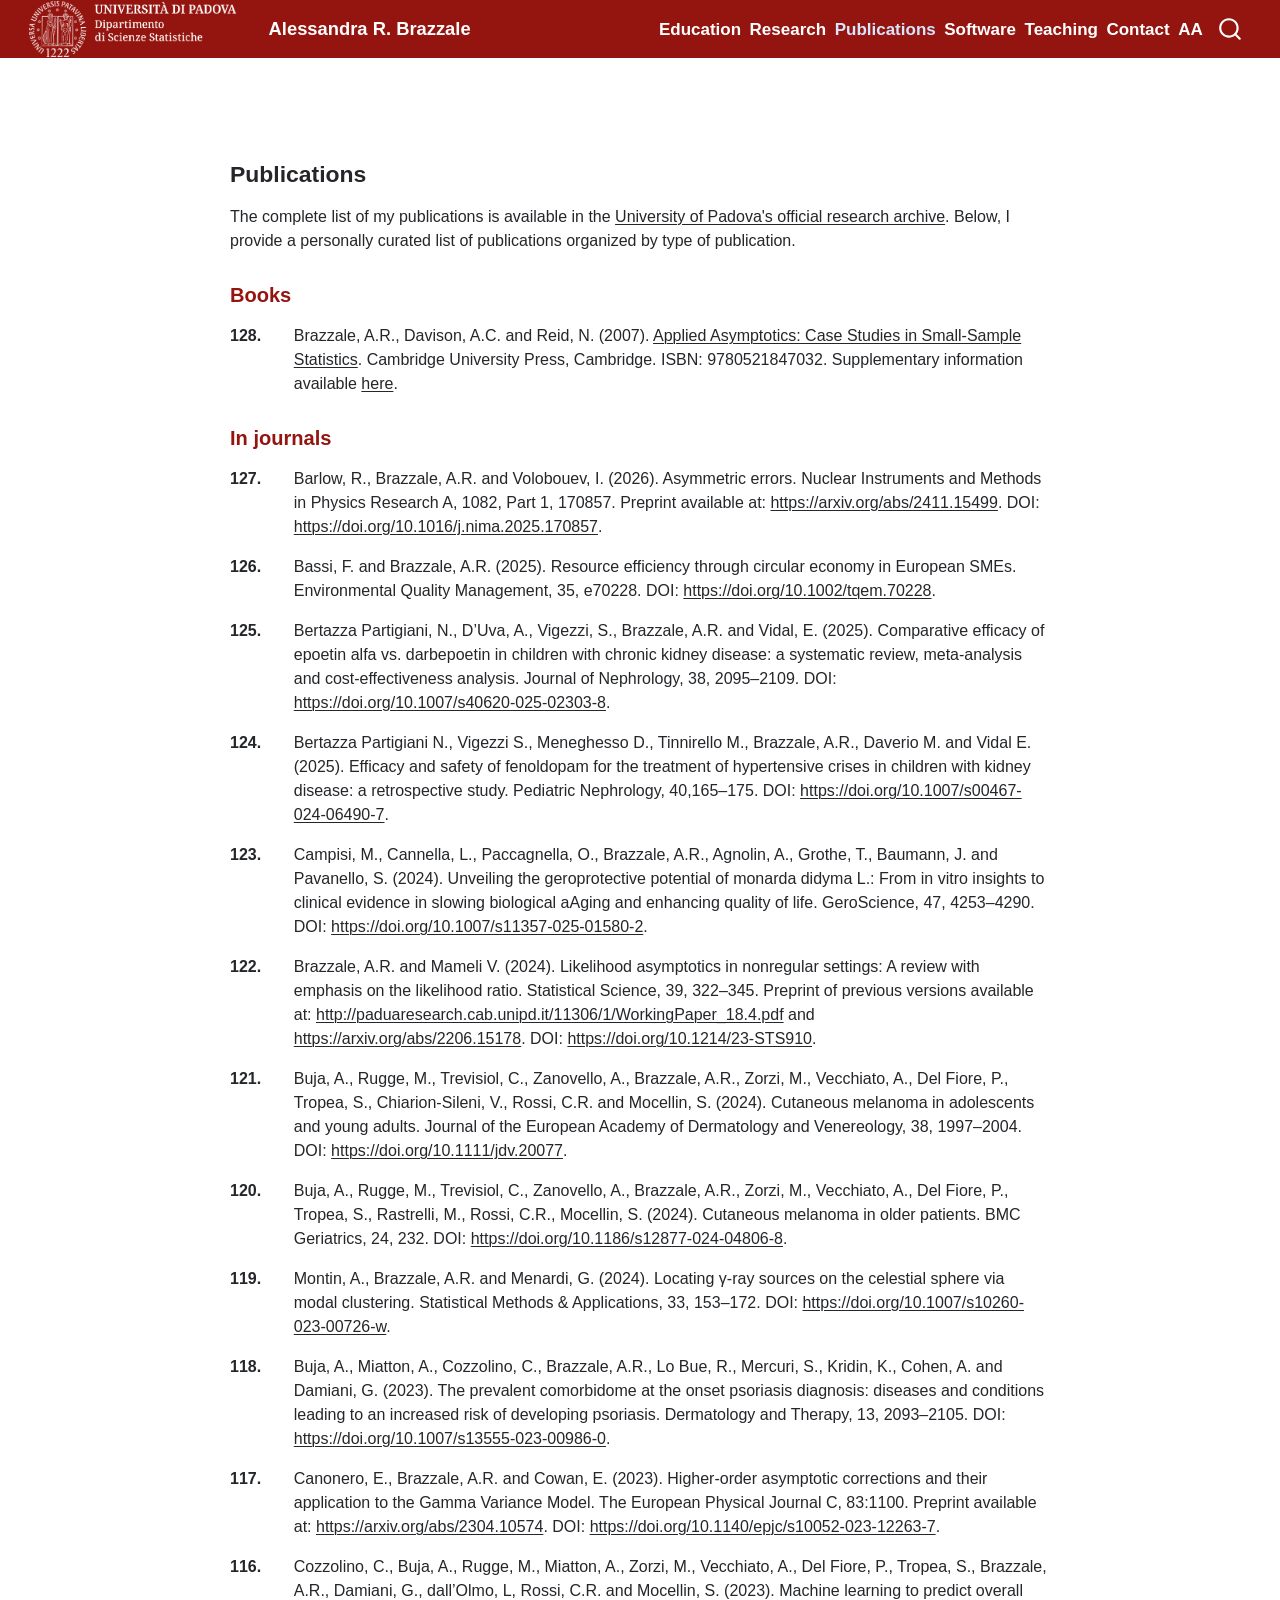
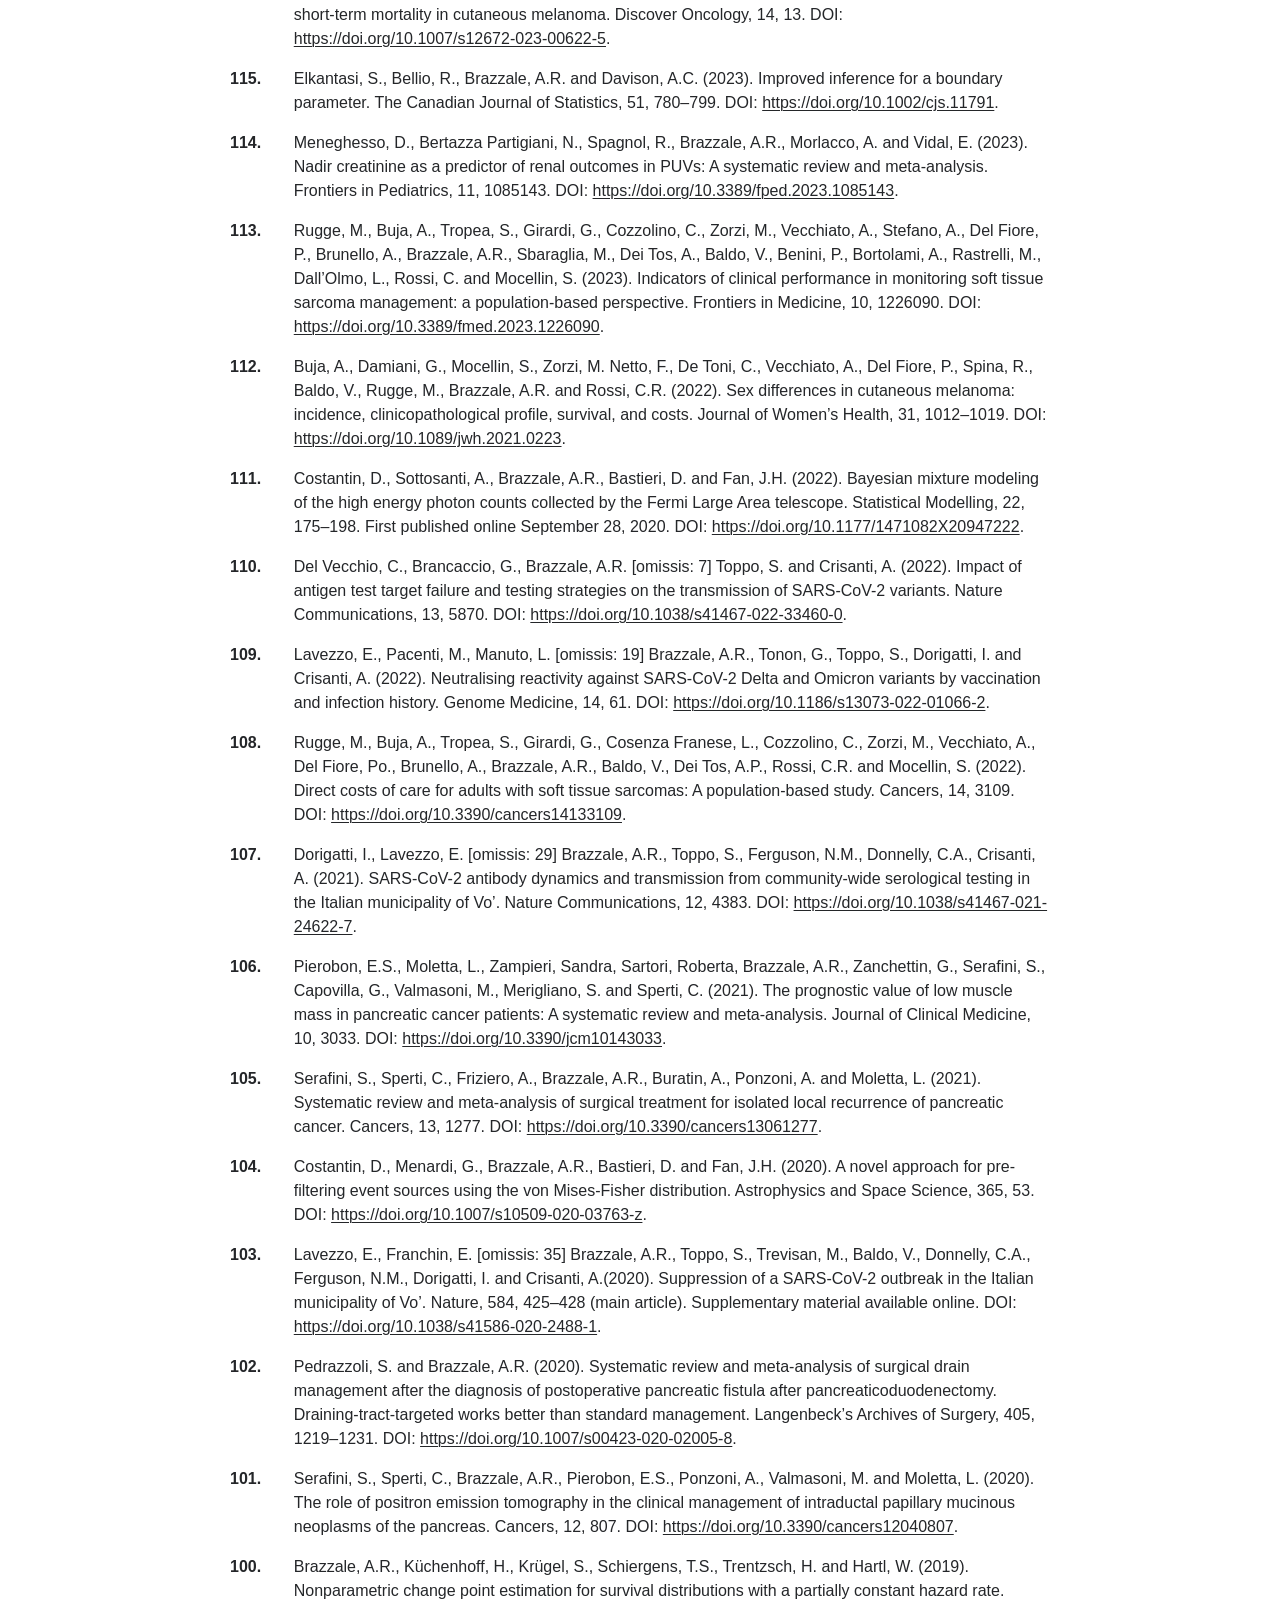
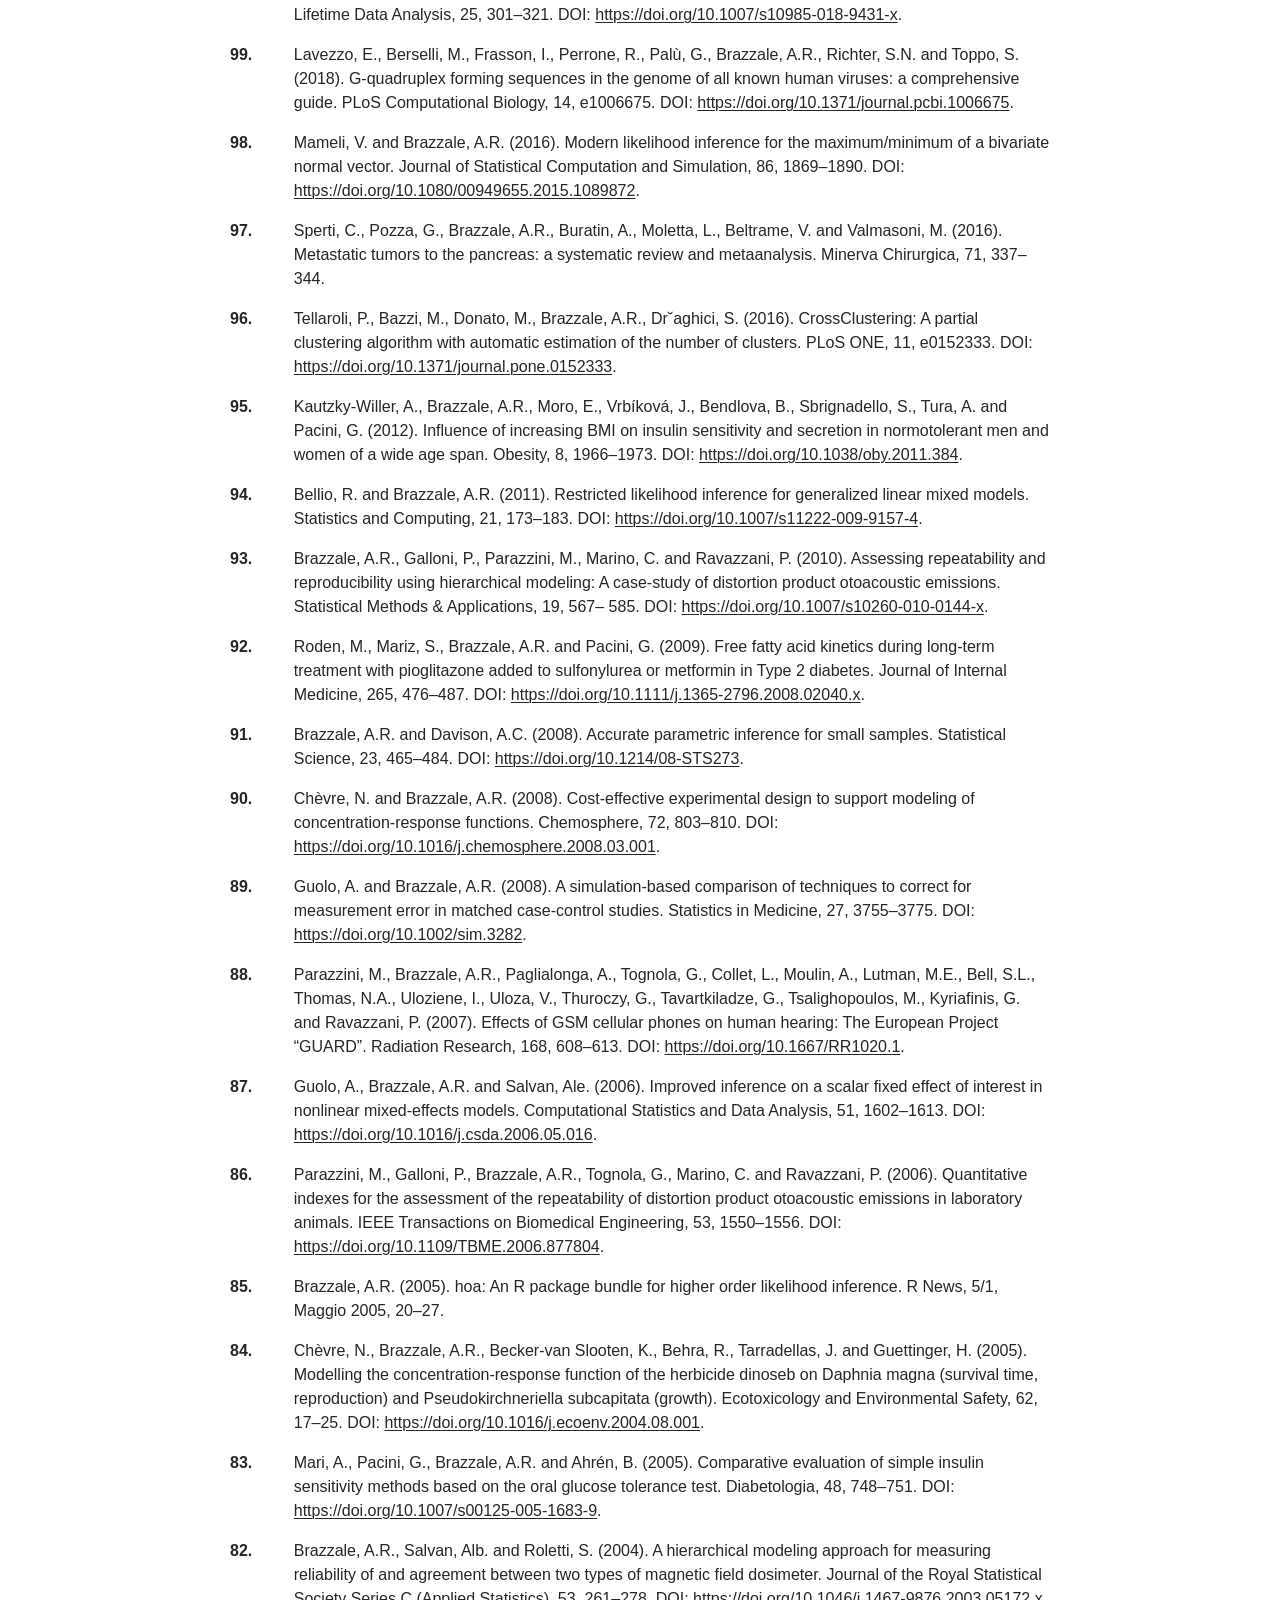
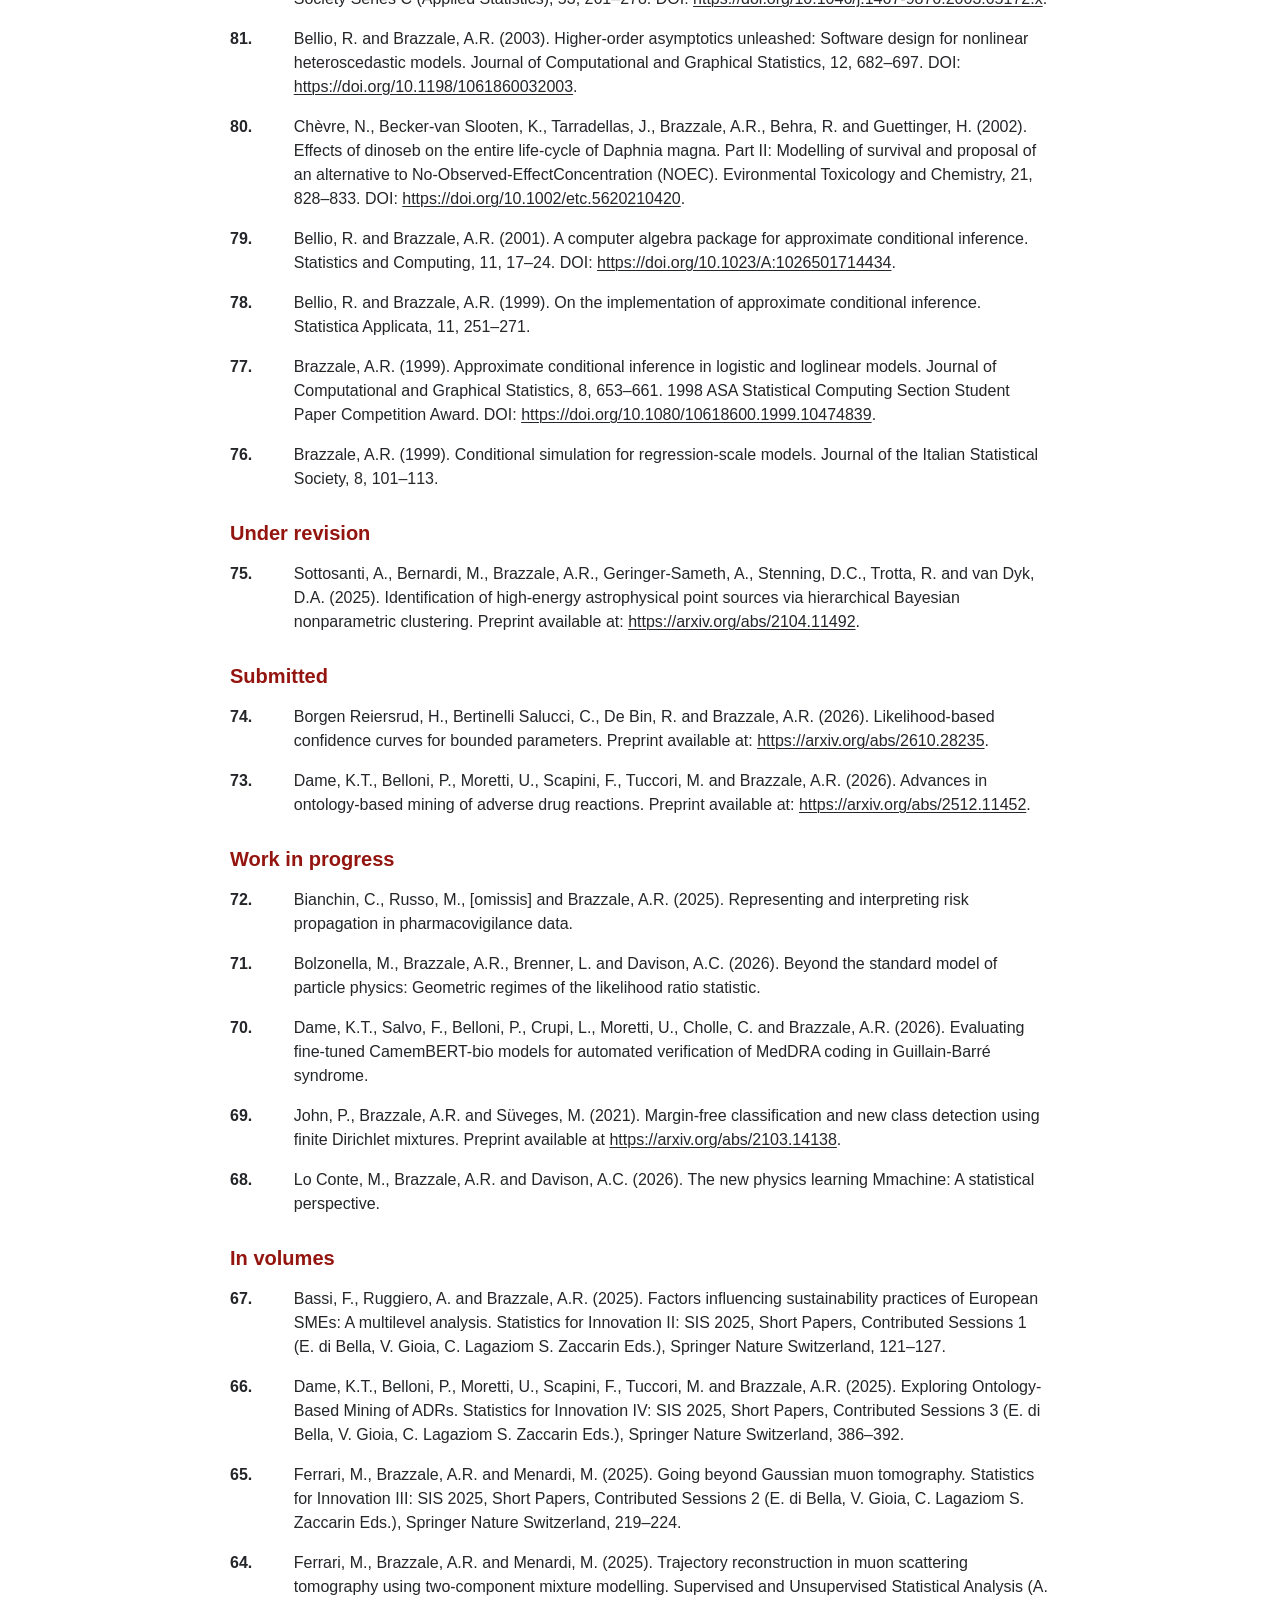
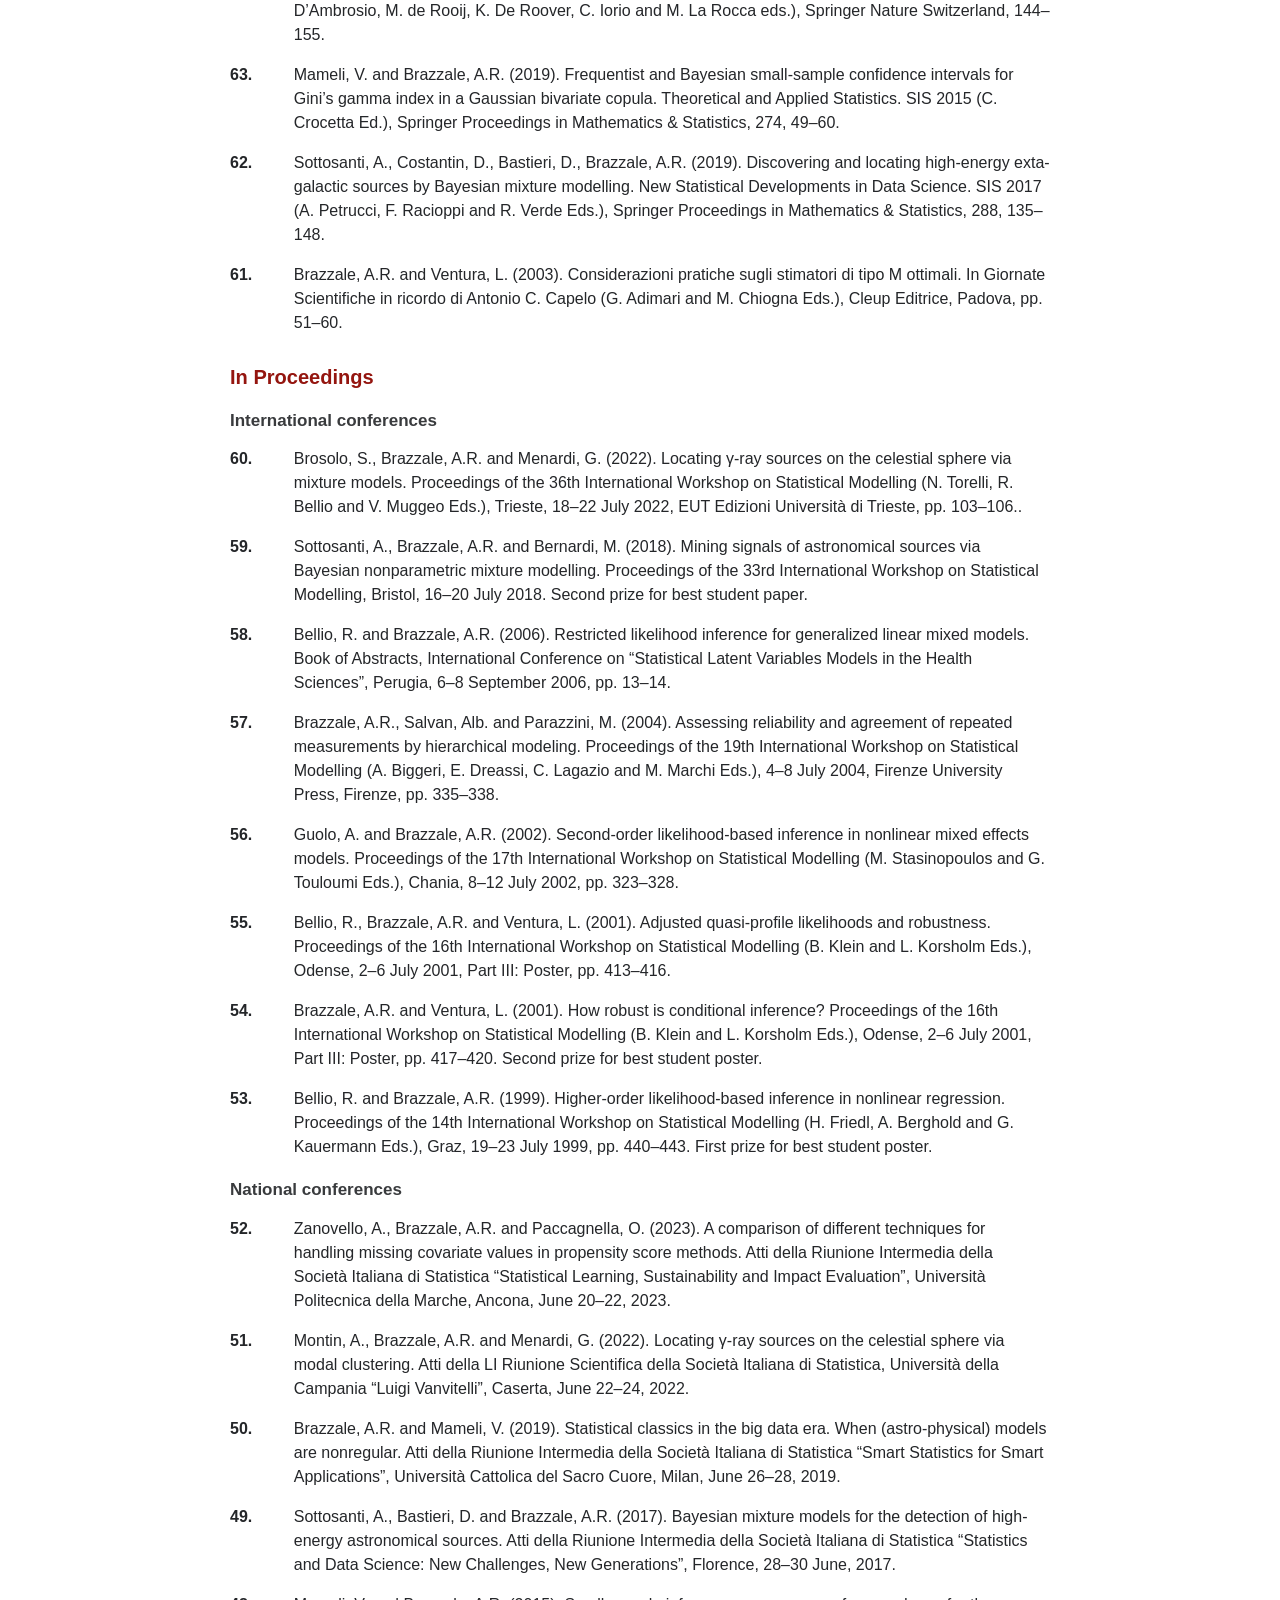
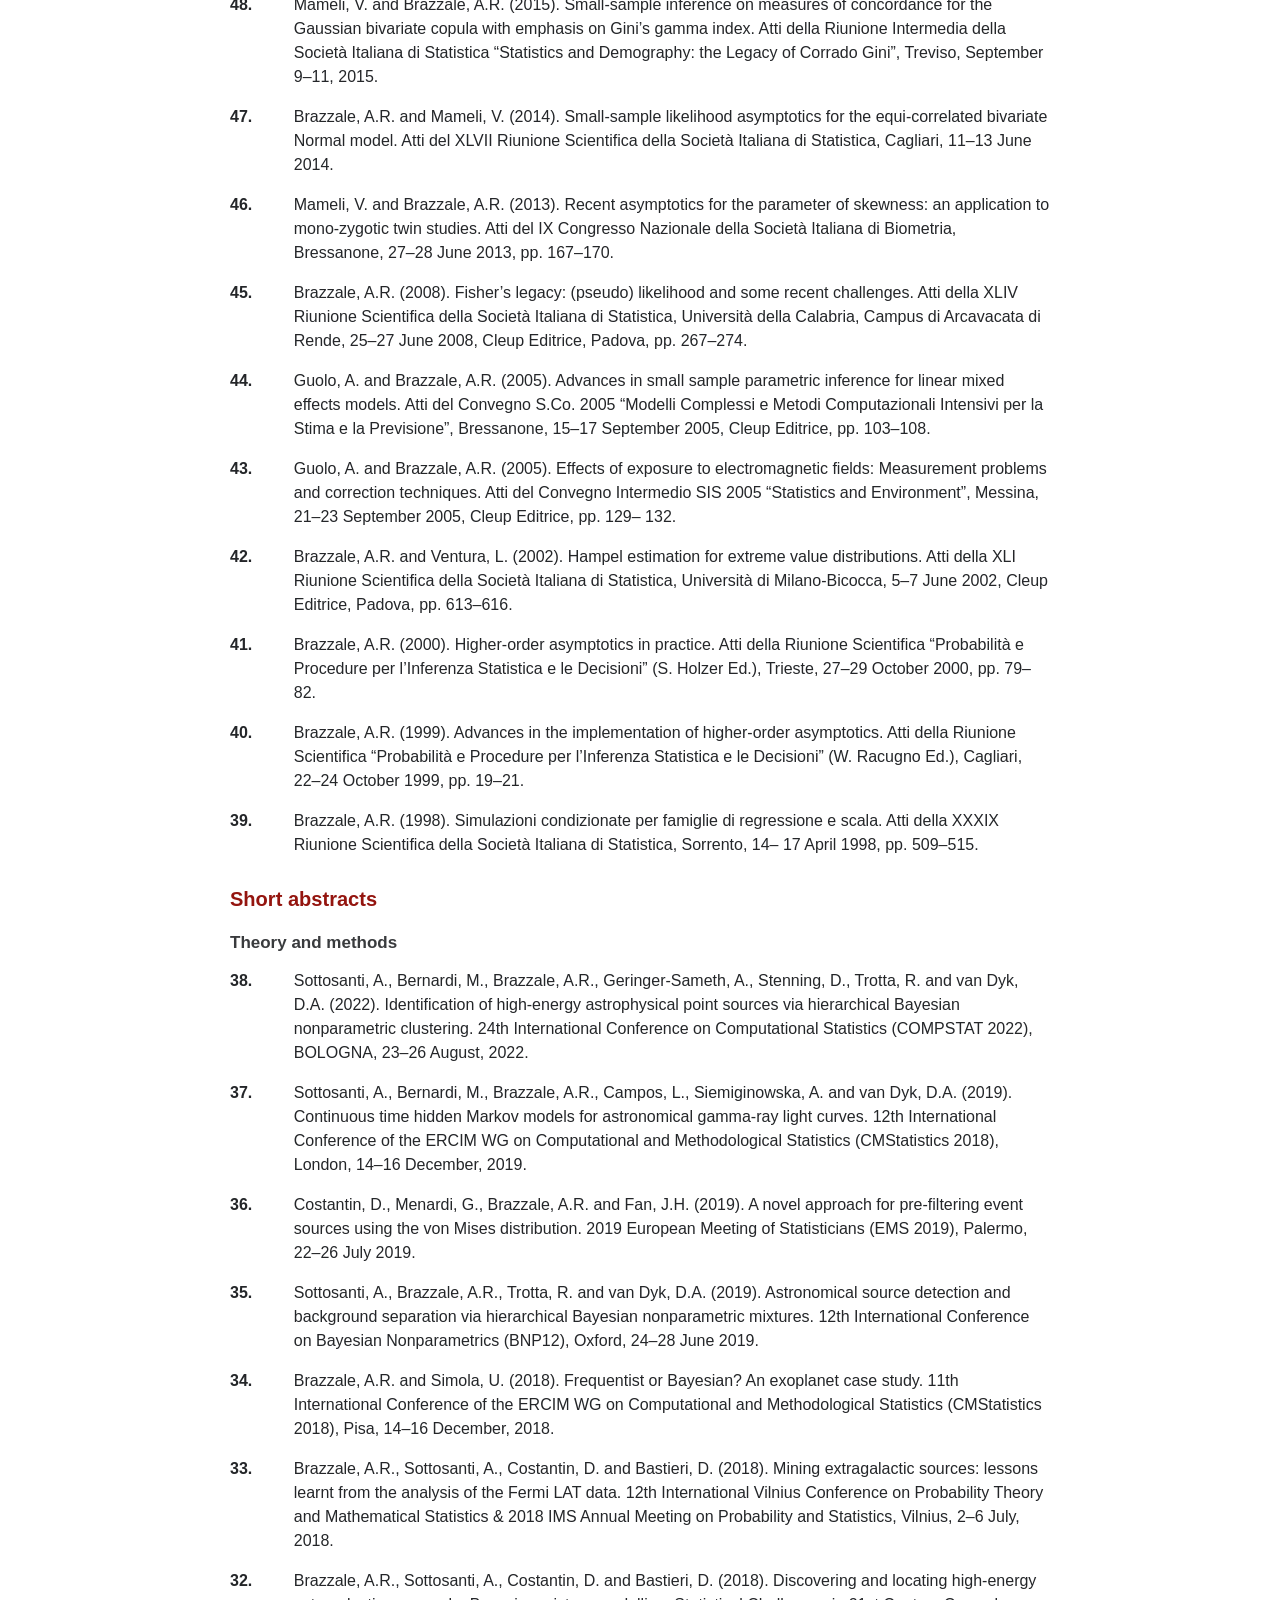
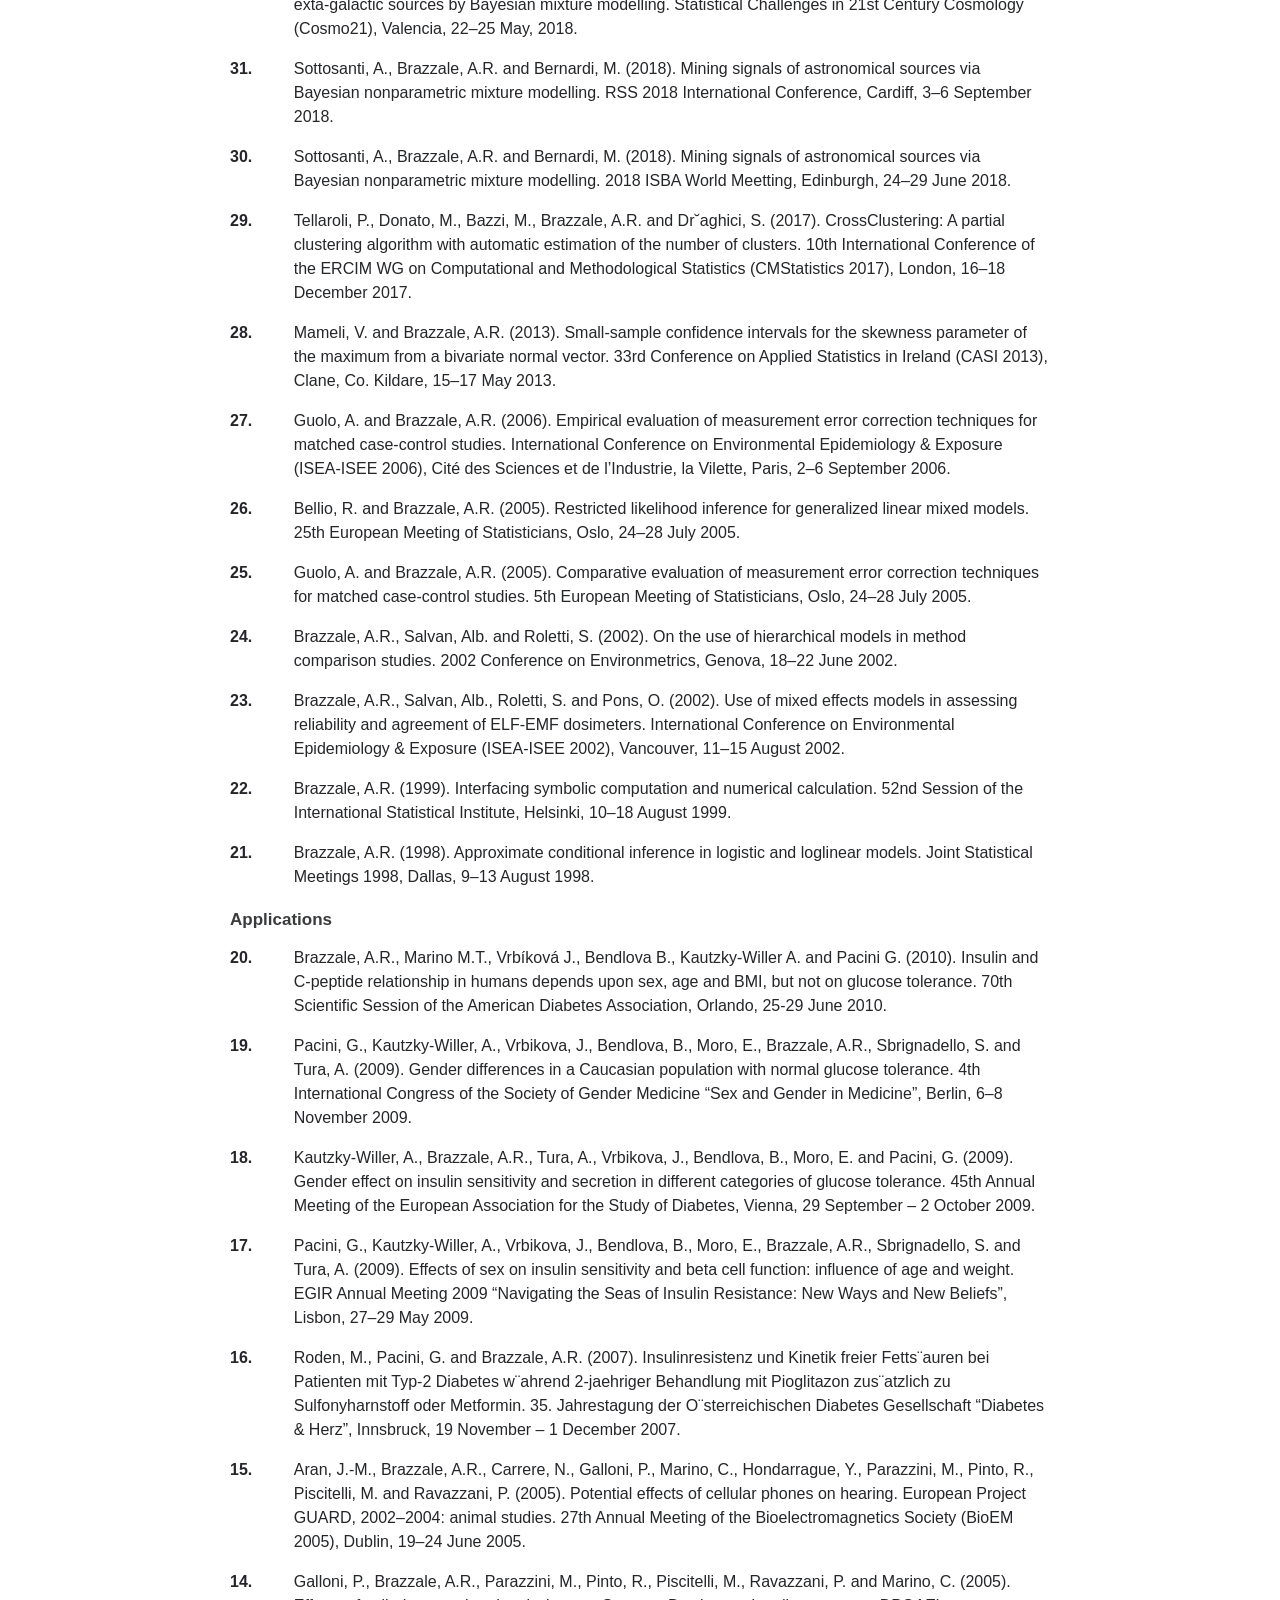
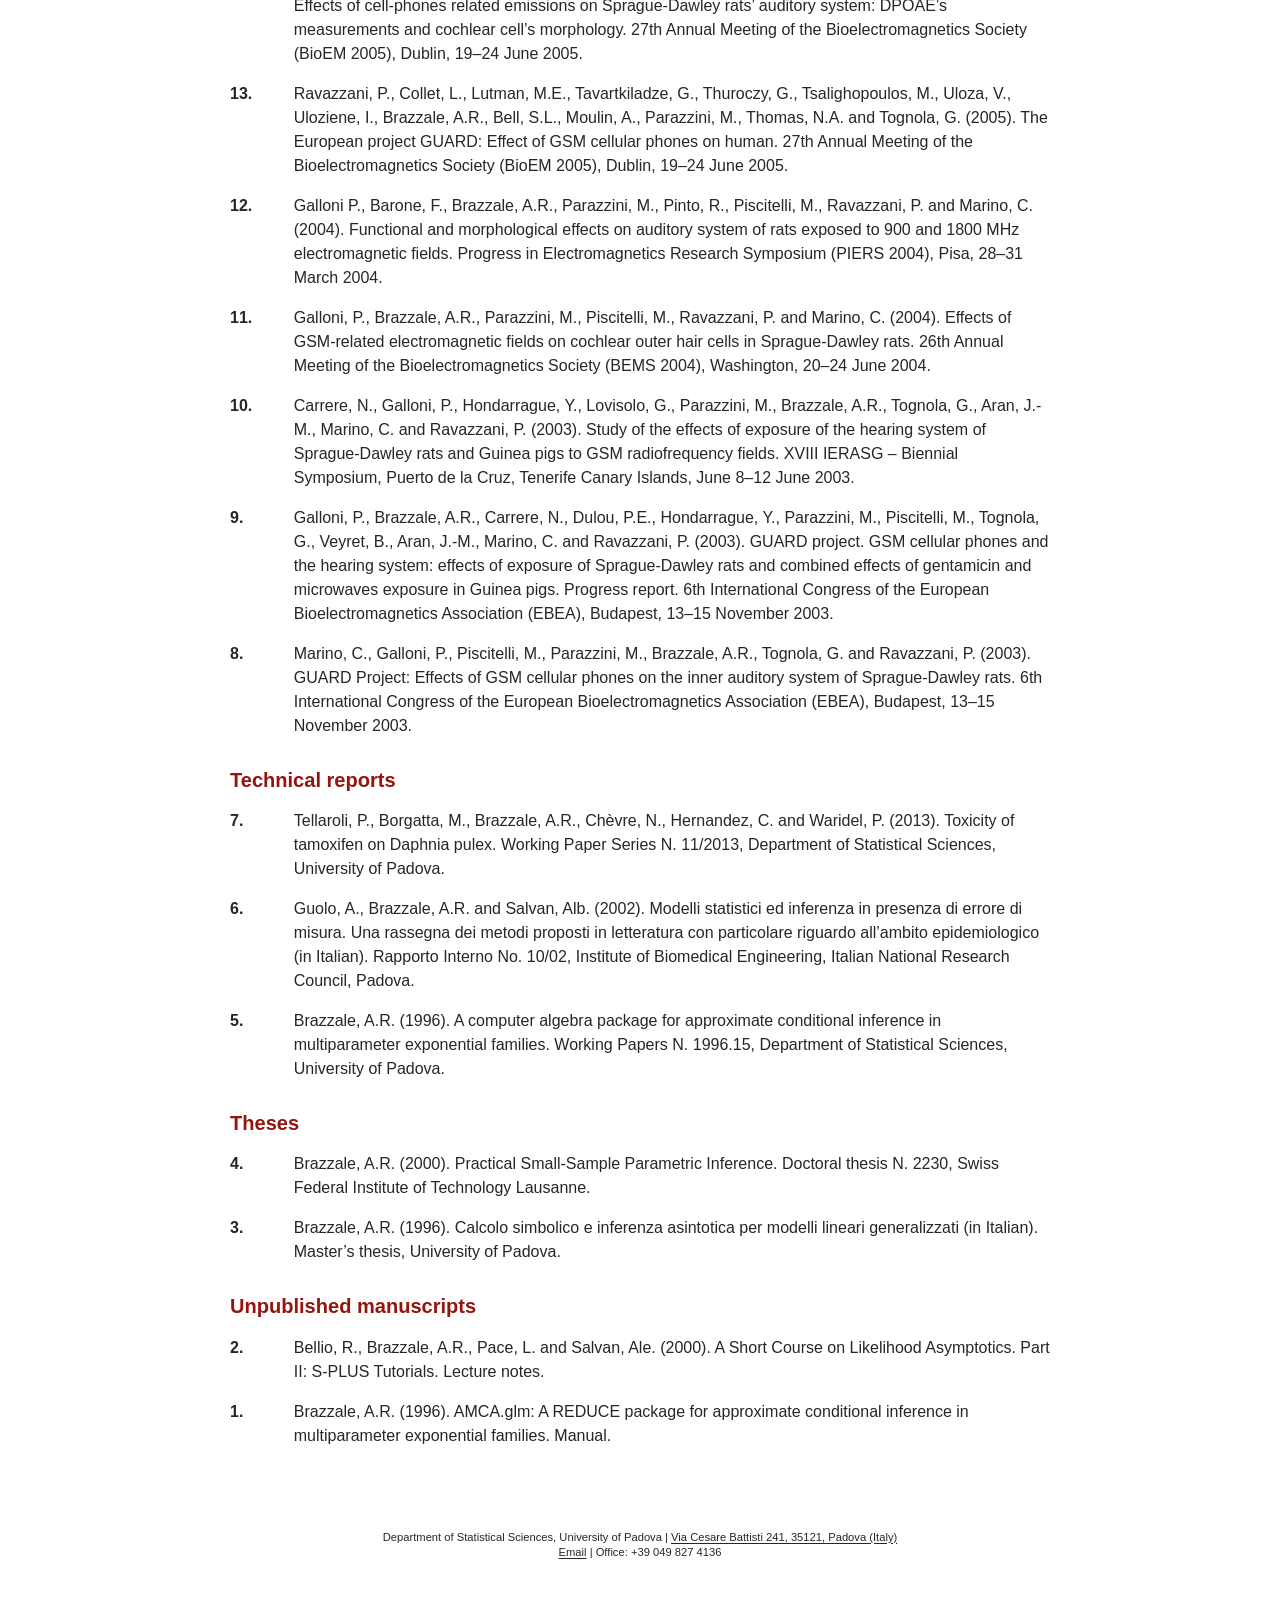
<file: publications.html>
<!DOCTYPE html>
<html xmlns="http://www.w3.org/1999/xhtml" lang="en" xml:lang="en"><head>

<meta charset="utf-8">
<meta name="generator" content="quarto-1.10.18">

<meta name="viewport" content="width=device-width, initial-scale=1.0, user-scalable=yes">


<title>Alessandra R. Brazzale - Publications – Alessandra R. Brazzale</title>
<style>
/* Default styles provided by pandoc.
** See https://pandoc.org/MANUAL.html#variables-for-html for config info.
*/
span.smallcaps{font-variant: small-caps;}
div.columns{display: flex; gap: 1.5em;}
div.column{flex: auto;}
@media screen {
div.columns{gap: min(4vw, 1.5em);}
div.column{overflow-x: auto;}
}
div.hanging-indent{margin-left: 1.5em; text-indent: -1.5em;}
ul.task-list{list-style: none;}
ul.task-list li input[type="checkbox"] {
  width: 0.8em;
  margin: 0 0.8em 0.2em -1em; /* quarto-specific, see https://github.com/quarto-dev/quarto-cli/issues/4556 */ 
  vertical-align: middle;
}
</style>


<script src="site_libs/quarto-nav/quarto-nav.js"></script>
<script src="site_libs/clipboard/clipboard.min.js"></script>
<script src="site_libs/quarto-search/autocomplete.umd.js"></script>
<script src="site_libs/quarto-search/fuse.min.js"></script>
<script src="site_libs/quarto-search/quarto-search.js"></script>
<meta name="quarto:offset" content="./">
<script src="site_libs/quarto-html/quarto.js" type="module"></script>
<script src="site_libs/quarto-html/tabsets/tabsets.js" type="module"></script>
<script src="site_libs/quarto-html/popper.min.js"></script>
<script src="site_libs/quarto-html/tippy.umd.min.js"></script>
<link href="site_libs/quarto-html/tippy.css" rel="stylesheet">
<link href="site_libs/quarto-html/quarto-syntax-highlighting-64a204ab8560d761af7679ceaba22944.css" rel="stylesheet" id="quarto-text-highlighting-styles">
<script src="site_libs/bootstrap/bootstrap.min.js"></script>
<link href="site_libs/bootstrap/bootstrap-icons.css" rel="stylesheet">
<link href="site_libs/bootstrap/bootstrap-cb7407ed415db5d52133feed00e51bfb.min.css" rel="stylesheet" append-hash="true" id="quarto-bootstrap" data-mode="light">
<script id="quarto-search-options" type="application/json">{
  "location": "navbar",
  "copy-button": false,
  "collapse-after": 3,
  "panel-placement": "end",
  "type": "overlay",
  "limit": 50,
  "keyboard-shortcut": [
    "f",
    "/",
    "s"
  ],
  "show-item-context": false,
  "language": {
    "search-no-results-text": "No results",
    "search-matching-documents-text": "matching documents",
    "search-copy-link-title": "Copy link to search",
    "search-hide-matches-text": "Hide additional matches",
    "search-more-match-text": "more match in this document",
    "search-more-matches-text": "more matches in this document",
    "search-clear-button-title": "Clear",
    "search-text-placeholder": "",
    "search-detached-cancel-button-title": "Cancel",
    "search-submit-button-title": "Submit",
    "search-label": "Search"
  }
}</script>


<link rel="stylesheet" href="styles.css">
</head>

<body class="nav-fixed quarto-light">

<div id="quarto-search-results"></div>
  <header id="quarto-header" class="headroom fixed-top">
    <nav class="navbar navbar-expand-lg " data-bs-theme="dark">
      <div class="navbar-container container-fluid">
      <div class="navbar-brand-container mx-auto">
    <a href="https://stat.unipd.it/" class="navbar-brand navbar-brand-logo">
    <img src="./assets/DSS.png" alt="Department of Statistical Sciences" class="navbar-logo light-content">
    <img src="./assets/DSS.png" alt="Department of Statistical Sciences" class="navbar-logo dark-content">
    </a>
    <a class="navbar-brand" href="https://stat.unipd.it/">
    <span class="navbar-title">Alessandra R. Brazzale</span>
    </a>
  </div>
            <div id="quarto-search" class="" title="Search"></div>
          <button class="navbar-toggler" type="button" data-bs-toggle="collapse" data-bs-target="#navbarCollapse" aria-controls="navbarCollapse" role="menu" aria-expanded="false" aria-label="Toggle navigation" onclick="if (window.quartoToggleHeadroom) { window.quartoToggleHeadroom(); }">
  <span class="navbar-toggler-icon"></span>
</button>
          <div class="collapse navbar-collapse" id="navbarCollapse">
            <ul class="navbar-nav navbar-nav-scroll ms-auto">
  <li class="nav-item">
    <a class="nav-link" href="./education.html"> 
<span class="menu-text">Education</span></a>
  </li>  
  <li class="nav-item">
    <a class="nav-link" href="./research.html"> 
<span class="menu-text">Research</span></a>
  </li>  
  <li class="nav-item">
    <a class="nav-link active" href="./publications.html" aria-current="page"> 
<span class="menu-text">Publications</span></a>
  </li>  
  <li class="nav-item">
    <a class="nav-link" href="./software.html"> 
<span class="menu-text">Software</span></a>
  </li>  
  <li class="nav-item">
    <a class="nav-link" href="./teaching.html"> 
<span class="menu-text">Teaching</span></a>
  </li>  
  <li class="nav-item">
    <a class="nav-link" href="./contact.html"> 
<span class="menu-text">Contact</span></a>
  </li>  
  <li class="nav-item">
    <a class="nav-link" href="./AA/index.html"> 
<span class="menu-text">AA</span></a>
  </li>  
</ul>
          </div> <!-- /navcollapse -->
            <div class="quarto-navbar-tools">
</div>
      </div> <!-- /container-fluid -->
    </nav>
</header>
<!-- content -->
<div id="quarto-content" class="quarto-container page-columns page-rows-contents page-layout-full page-navbar">
<!-- sidebar -->
<!-- margin-sidebar -->
    
<!-- main -->
<main class="content column-page" id="quarto-document-content">

<header id="title-block-header" class="quarto-title-block default">
<div class="quarto-title">
<h1 class="title">Alessandra R. Brazzale - Publications</h1>
</div>



<div class="quarto-title-meta column-page">

    
  
    
  </div>
  


</header>


<div class="page-shell">
  <section class="content-column research-list">
    <h1>Publications</h1>

    <p>The complete list of my publications is available in the <a href="https://www.research.unipd.it/cris/rp/rp19246">University of Padova's official research archive</a>.  Below, I provide a personally curated list of publications organized by type of publication.</p>

    <div class="publications-auto-numbered">

    <h2>Books</h2>
    <p>Brazzale, A.R., Davison, A.C. and Reid, N. (2007). <a href="https://www.cambridge.org/core/books/applied-asymptotics/73F7B67166213303C976456A2C6AA95F">Applied Asymptotics: Case Studies in Small-Sample Statistics</a>. Cambridge University Press, Cambridge. ISBN: 9780521847032. Supplementary information available <a href="./AA/index.html">here</a>.</p>

    <h2>In journals</h2>
    <p>Barlow, R., Brazzale, A.R. and Volobouev, I. (2026). Asymmetric errors. Nuclear Instruments and Methods in Physics Research A, 1082, Part 1, 170857. Preprint available at: <a href="https://arxiv.org/abs/2411.15499">https://arxiv.org/abs/2411.15499</a>. DOI: <a href="https://doi.org/10.1016/j.nima.2025.170857">https://doi.org/10.1016/j.nima.2025.170857</a>.</p>
    <p>Bassi, F. and Brazzale, A.R. (2025). Resource efficiency through circular economy in European SMEs. Environmental Quality Management, 35, e70228. DOI: <a href="https://doi.org/10.1002/tqem.70228">https://doi.org/10.1002/tqem.70228</a>.</p>
    <p>Bertazza Partigiani, N., D’Uva, A., Vigezzi, S., Brazzale, A.R. and Vidal, E. (2025). Comparative efficacy of epoetin alfa vs. darbepoetin in children with chronic kidney disease: a systematic review, meta-analysis and cost-effectiveness analysis. Journal of Nephrology, 38, 2095–2109. DOI: <a href="https://doi.org/10.1007/s40620-025-02303-8">https://doi.org/10.1007/s40620-025-02303-8</a>.</p>
    <p>Bertazza Partigiani N., Vigezzi S., Meneghesso D., Tinnirello M., Brazzale, A.R., Daverio M. and Vidal E. (2025). Efficacy and safety of fenoldopam for the treatment of hypertensive crises in children with kidney disease: a retrospective study. Pediatric Nephrology, 40,165–175. DOI: <a href="https://doi.org/10.1007/s00467-024-06490-7">https://doi.org/10.1007/s00467-024-06490-7</a>.</p>
    <p>Campisi, M., Cannella, L., Paccagnella, O., Brazzale, A.R., Agnolin, A., Grothe, T., Baumann, J. and Pavanello, S. (2024). Unveiling the geroprotective potential of monarda didyma L.: From in vitro insights to clinical evidence in slowing biological aAging and enhancing quality of life. GeroScience, 47, 4253–4290. DOI: <a href="https://doi.org/10.1007/s11357-025-01580-2">https://doi.org/10.1007/s11357-025-01580-2</a>.</p>
    <p>Brazzale, A.R. and Mameli V. (2024). Likelihood asymptotics in nonregular settings: A review with emphasis on the likelihood ratio. Statistical Science, 39, 322–345. Preprint of previous versions available at: <a href="http://paduaresearch.cab.unipd.it/11306/1/WorkingPaper_18.4.pdf">http://paduaresearch.cab.unipd.it/11306/1/WorkingPaper_18.4.pdf</a> and <a href="https://arxiv.org/abs/2206.15178">https://arxiv.org/abs/2206.15178</a>. DOI: <a href="https://doi.org/10.1214/23-STS910">https://doi.org/10.1214/23-STS910</a>.</p>
    <p>Buja, A., Rugge, M., Trevisiol, C., Zanovello, A., Brazzale, A.R., Zorzi, M., Vecchiato, A., Del Fiore, P., Tropea, S., Chiarion-Sileni, V., Rossi, C.R. and Mocellin, S. (2024). Cutaneous melanoma in adolescents and young adults. Journal of the European Academy of Dermatology and Venereology, 38, 1997–2004. DOI: <a href="https://doi.org/10.1111/jdv.20077">https://doi.org/10.1111/jdv.20077</a>.</p>
    <p>Buja, A., Rugge, M., Trevisiol, C., Zanovello, A., Brazzale, A.R., Zorzi, M., Vecchiato, A., Del Fiore, P., Tropea, S., Rastrelli, M., Rossi, C.R., Mocellin, S. (2024). Cutaneous melanoma in older patients. BMC Geriatrics, 24, 232. DOI: <a href="https://doi.org/10.1186/s12877-024-04806-8">https://doi.org/10.1186/s12877-024-04806-8</a>.</p>
    <p>Montin, A., Brazzale, A.R. and Menardi, G. (2024). Locating γ-ray sources on the celestial sphere via modal clustering. Statistical Methods &amp; Applications, 33, 153–172. DOI: <a href="https://doi.org/10.1007/s10260-023-00726-w">https://doi.org/10.1007/s10260-023-00726-w</a>.</p>
    <p>Buja, A., Miatton, A., Cozzolino, C., Brazzale, A.R., Lo Bue, R., Mercuri, S., Kridin, K., Cohen, A. and Damiani, G. (2023). The prevalent comorbidome at the onset psoriasis diagnosis: diseases and conditions leading to an increased risk of developing psoriasis. Dermatology and Therapy, 13, 2093–2105. DOI: <a href="https://doi.org/10.1007/s13555-023-00986-0">https://doi.org/10.1007/s13555-023-00986-0</a>.</p>
    <p>Canonero, E., Brazzale, A.R. and Cowan, E. (2023). Higher-order asymptotic corrections and their application to the Gamma Variance Model. The European Physical Journal C, 83:1100. Preprint available at: <a href="https://arxiv.org/abs/2304.10574">https://arxiv.org/abs/2304.10574</a>. DOI: <a href="https://doi.org/10.1140/epjc/s10052-023-12263-7">https://doi.org/10.1140/epjc/s10052-023-12263-7</a>.</p>
    <p>Cozzolino, C., Buja, A., Rugge, M., Miatton, A., Zorzi, M., Vecchiato, A., Del Fiore, P., Tropea, S., Brazzale, A.R., Damiani, G., dall’Olmo, L, Rossi, C.R. and Mocellin, S. (2023). Machine learning to predict overall short-term mortality in cutaneous melanoma. Discover Oncology, 14, 13. DOI: <a href="https://doi.org/10.1007/s12672-023-00622-5">https://doi.org/10.1007/s12672-023-00622-5</a>.</p>
    <p>Elkantasi, S., Bellio, R., Brazzale, A.R. and Davison, A.C. (2023). Improved inference for a boundary parameter. The Canadian Journal of Statistics, 51, 780–799. DOI: <a href="https://doi.org/10.1002/cjs.11791">https://doi.org/10.1002/cjs.11791</a>.</p>
    <p>Meneghesso, D., Bertazza Partigiani, N., Spagnol, R., Brazzale, A.R., Morlacco, A. and Vidal, E. (2023). Nadir creatinine as a predictor of renal outcomes in PUVs: A systematic review and meta-analysis. Frontiers in Pediatrics, 11, 1085143. DOI: <a href="https://doi.org/10.3389/fped.2023.1085143">https://doi.org/10.3389/fped.2023.1085143</a>.</p>
    <p>Rugge, M., Buja, A., Tropea, S., Girardi, G., Cozzolino, C., Zorzi, M., Vecchiato, A., Stefano, A., Del Fiore, P., Brunello, A., Brazzale, A.R., Sbaraglia, M., Dei Tos, A., Baldo, V., Benini, P., Bortolami, A., Rastrelli, M., Dall’Olmo, L., Rossi, C. and Mocellin, S. (2023). Indicators of clinical performance in monitoring soft tissue sarcoma management: a population-based perspective. Frontiers in Medicine, 10, 1226090. DOI: <a href="https://doi.org/10.3389/fmed.2023.1226090">https://doi.org/10.3389/fmed.2023.1226090</a>.</p>
    <p>Buja, A., Damiani, G., Mocellin, S., Zorzi, M. Netto, F., De Toni, C., Vecchiato, A., Del Fiore, P., Spina, R., Baldo, V., Rugge, M., Brazzale, A.R. and Rossi, C.R. (2022). Sex differences in cutaneous melanoma: incidence, clinicopathological profile, survival, and costs. Journal of Women’s Health, 31, 1012–1019. DOI: <a href="https://doi.org/10.1089/jwh.2021.0223">https://doi.org/10.1089/jwh.2021.0223</a>.</p>
    <p>Costantin, D., Sottosanti, A., Brazzale, A.R., Bastieri, D. and Fan, J.H. (2022). Bayesian mixture modeling of the high energy photon counts collected by the Fermi Large Area telescope. Statistical Modelling, 22, 175–198. First published online September 28, 2020. DOI: <a href="https://doi.org/10.1177/1471082X20947222">https://doi.org/10.1177/1471082X20947222</a>.</p>
    <p>Del Vecchio, C., Brancaccio, G., Brazzale, A.R. [omissis: 7] Toppo, S. and Crisanti, A. (2022). Impact of antigen test target failure and testing strategies on the transmission of SARS-CoV-2 variants. Nature Communications, 13, 5870. DOI: <a href="https://doi.org/10.1038/s41467-022-33460-0">https://doi.org/10.1038/s41467-022-33460-0</a>.</p>
    <p>Lavezzo, E., Pacenti, M., Manuto, L. [omissis: 19] Brazzale, A.R., Tonon, G., Toppo, S., Dorigatti, I. and Crisanti, A. (2022). Neutralising reactivity against SARS-CoV-2 Delta and Omicron variants by vaccination and infection history. Genome Medicine, 14, 61. DOI: <a href="https://doi.org/10.1186/s13073-022-01066-2">https://doi.org/10.1186/s13073-022-01066-2</a>.</p>
    <p>Rugge, M., Buja, A., Tropea, S., Girardi, G., Cosenza Franese, L., Cozzolino, C., Zorzi, M., Vecchiato, A., Del Fiore, Po., Brunello, A., Brazzale, A.R., Baldo, V., Dei Tos, A.P., Rossi, C.R. and Mocellin, S. (2022). Direct costs of care for adults with soft tissue sarcomas: A population-based study. Cancers, 14, 3109. DOI: <a href="https://doi.org/10.3390/cancers14133109">https://doi.org/10.3390/cancers14133109</a>.</p>
    <p>Dorigatti, I., Lavezzo, E. [omissis: 29] Brazzale, A.R., Toppo, S., Ferguson, N.M., Donnelly, C.A., Crisanti, A. (2021). SARS-CoV-2 antibody dynamics and transmission from community-wide serological testing in the Italian municipality of Vo’. Nature Communications, 12, 4383. DOI: <a href="https://doi.org/10.1038/s41467-021-24622-7">https://doi.org/10.1038/s41467-021-24622-7</a>.</p>
    <p>Pierobon, E.S., Moletta, L., Zampieri, Sandra, Sartori, Roberta, Brazzale, A.R., Zanchettin, G., Serafini, S., Capovilla, G., Valmasoni, M., Merigliano, S. and Sperti, C. (2021). The prognostic value of low muscle mass in pancreatic cancer patients: A systematic review and meta-analysis. Journal of Clinical Medicine, 10, 3033. DOI: <a href="https://doi.org/10.3390/jcm10143033">https://doi.org/10.3390/jcm10143033</a>.</p>
    <p>Serafini, S., Sperti, C., Friziero, A., Brazzale, A.R., Buratin, A., Ponzoni, A. and Moletta, L. (2021). Systematic review and meta-analysis of surgical treatment for isolated local recurrence of pancreatic cancer. Cancers, 13, 1277. DOI: <a href="https://doi.org/10.3390/cancers13061277">https://doi.org/10.3390/cancers13061277</a>.</p>
    <p>Costantin, D., Menardi, G., Brazzale, A.R., Bastieri, D. and Fan, J.H. (2020). A novel approach for pre-filtering event sources using the von Mises-Fisher distribution. Astrophysics and Space Science, 365, 53. DOI: <a href="https://doi.org/10.1007/s10509-020-03763-z">https://doi.org/10.1007/s10509-020-03763-z</a>.</p>
    <p>Lavezzo, E., Franchin, E. [omissis: 35] Brazzale, A.R., Toppo, S., Trevisan, M., Baldo, V., Donnelly, C.A., Ferguson, N.M., Dorigatti, I. and Crisanti, A.(2020). Suppression of a SARS-CoV-2 outbreak in the Italian municipality of Vo’. Nature, 584, 425–428 (main article). Supplementary material available online. DOI: <a href="https://doi.org/10.1038/s41586-020-2488-1">https://doi.org/10.1038/s41586-020-2488-1</a>.</p>
    <p>Pedrazzoli, S. and Brazzale, A.R. (2020). Systematic review and meta-analysis of surgical drain management after the diagnosis of postoperative pancreatic fistula after pancreaticoduodenectomy. Draining-tract-targeted works better than standard management. Langenbeck’s Archives of Surgery, 405, 1219–1231. DOI: <a href="https://doi.org/10.1007/s00423-020-02005-8">https://doi.org/10.1007/s00423-020-02005-8</a>.</p>
    <p>Serafini, S., Sperti, C., Brazzale, A.R., Pierobon, E.S., Ponzoni, A., Valmasoni, M. and Moletta, L. (2020). The role of positron emission tomography in the clinical management of intraductal papillary mucinous neoplasms of the pancreas. Cancers, 12, 807. DOI: <a href="https://doi.org/10.3390/cancers12040807">https://doi.org/10.3390/cancers12040807</a>.</p>
    <p>Brazzale, A.R., Küchenhoff, H., Krügel, S., Schiergens, T.S., Trentzsch, H. and Hartl, W. (2019). Nonparametric change point estimation for survival distributions with a partially constant hazard rate. Lifetime Data Analysis, 25, 301–321. DOI: <a href="https://doi.org/10.1007/s10985-018-9431-x">https://doi.org/10.1007/s10985-018-9431-x</a>.</p>
    <p>Lavezzo, E., Berselli, M., Frasson, I., Perrone, R., Palù, G., Brazzale, A.R., Richter, S.N. and Toppo, S. (2018). G-quadruplex forming sequences in the genome of all known human viruses: a comprehensive guide. PLoS Computational Biology, 14, e1006675. DOI: <a href="https://doi.org/10.1371/journal.pcbi.1006675">https://doi.org/10.1371/journal.pcbi.1006675</a>.</p>
    <p>Mameli, V. and Brazzale, A.R. (2016). Modern likelihood inference for the maximum/minimum of a bivariate normal vector. Journal of Statistical Computation and Simulation, 86, 1869–1890. DOI: <a href="https://doi.org/10.1080/00949655.2015.1089872">https://doi.org/10.1080/00949655.2015.1089872</a>.</p>
    <p>Sperti, C., Pozza, G., Brazzale, A.R., Buratin, A., Moletta, L., Beltrame, V. and Valmasoni, M. (2016). Metastatic tumors to the pancreas: a systematic review and metaanalysis. Minerva Chirurgica, 71, 337–344.</p>
    <p>Tellaroli, P., Bazzi, M., Donato, M., Brazzale, A.R., Dr˘aghici, S. (2016). CrossClustering: A partial clustering algorithm with automatic estimation of the number of clusters. PLoS ONE, 11, e0152333. DOI: <a href="https://doi.org/10.1371/journal.pone.0152333">https://doi.org/10.1371/journal.pone.0152333</a>.</p>
    <p>Kautzky-Willer, A., Brazzale, A.R., Moro, E., Vrbíková, J., Bendlova, B., Sbrignadello, S., Tura, A. and Pacini, G. (2012). Influence of increasing BMI on insulin sensitivity and secretion in normotolerant men and women of a wide age span. Obesity, 8, 1966–1973. DOI: <a href="https://doi.org/10.1038/oby.2011.384">https://doi.org/10.1038/oby.2011.384</a>.</p>
    <p>Bellio, R. and Brazzale, A.R. (2011). Restricted likelihood inference for generalized linear mixed models. Statistics and Computing, 21, 173–183. DOI: <a href="https://doi.org/10.1007/s11222-009-9157-4">https://doi.org/10.1007/s11222-009-9157-4</a>.</p>
    <p>Brazzale, A.R., Galloni, P., Parazzini, M., Marino, C. and Ravazzani, P. (2010). Assessing repeatability and reproducibility using hierarchical modeling: A case-study of distortion product otoacoustic emissions. Statistical Methods &amp; Applications, 19, 567– 585. DOI: <a href="https://doi.org/10.1007/s10260-010-0144-x">https://doi.org/10.1007/s10260-010-0144-x</a>.</p>
    <p>Roden, M., Mariz, S., Brazzale, A.R. and Pacini, G. (2009). Free fatty acid kinetics during long-term treatment with pioglitazone added to sulfonylurea or metformin in Type 2 diabetes. Journal of Internal Medicine, 265, 476–487. DOI: <a href="https://doi.org/10.1111/j.1365-2796.2008.02040.x">https://doi.org/10.1111/j.1365-2796.2008.02040.x</a>.</p>
    <p>Brazzale, A.R. and Davison, A.C. (2008). Accurate parametric inference for small samples. Statistical Science, 23, 465–484. DOI: <a href="https://doi.org/10.1214/08-STS273">https://doi.org/10.1214/08-STS273</a>.</p>
    <p>Chèvre, N. and Brazzale, A.R. (2008). Cost-effective experimental design to support modeling of concentration-response functions. Chemosphere, 72, 803–810. DOI: <a href="https://doi.org/10.1016/j.chemosphere.2008.03.001">https://doi.org/10.1016/j.chemosphere.2008.03.001</a>.</p>
    <p>Guolo, A. and Brazzale, A.R. (2008). A simulation-based comparison of techniques to correct for measurement error in matched case-control studies. Statistics in Medicine, 27, 3755–3775. DOI: <a href="https://doi.org/10.1002/sim.3282">https://doi.org/10.1002/sim.3282</a>.</p>
    <p>Parazzini, M., Brazzale, A.R., Paglialonga, A., Tognola, G., Collet, L., Moulin, A., Lutman, M.E., Bell, S.L., Thomas, N.A., Uloziene, I., Uloza, V., Thuroczy, G., Tavartkiladze, G., Tsalighopoulos, M., Kyriafinis, G. and Ravazzani, P. (2007). Effects of GSM cellular phones on human hearing: The European Project “GUARD”. Radiation Research, 168, 608–613. DOI: <a href="https://doi.org/10.1667/RR1020.1">https://doi.org/10.1667/RR1020.1</a>.</p>
    <p>Guolo, A., Brazzale, A.R. and Salvan, Ale. (2006). Improved inference on a scalar fixed effect of interest in nonlinear mixed-effects models. Computational Statistics and Data Analysis, 51, 1602–1613. DOI: <a href="https://doi.org/10.1016/j.csda.2006.05.016">https://doi.org/10.1016/j.csda.2006.05.016</a>.</p>
    <p>Parazzini, M., Galloni, P., Brazzale, A.R., Tognola, G., Marino, C. and Ravazzani, P. (2006). Quantitative indexes for the assessment of the repeatability of distortion product otoacoustic emissions in laboratory animals. IEEE Transactions on Biomedical Engineering, 53, 1550–1556. DOI: <a href="https://doi.org/10.1109/TBME.2006.877804">https://doi.org/10.1109/TBME.2006.877804</a>.</p>
    <p>Brazzale, A.R. (2005). hoa: An R package bundle for higher order likelihood inference. R News, 5/1, Maggio 2005, 20–27.</p>
    <p>Chèvre, N., Brazzale, A.R., Becker-van Slooten, K., Behra, R., Tarradellas, J. and Guettinger, H. (2005). Modelling the concentration-response function of the herbicide dinoseb on Daphnia magna (survival time, reproduction) and Pseudokirchneriella subcapitata (growth). Ecotoxicology and Environmental Safety, 62, 17–25. DOI: <a href="https://doi.org/10.1016/j.ecoenv.2004.08.001">https://doi.org/10.1016/j.ecoenv.2004.08.001</a>.</p>
    <p>Mari, A., Pacini, G., Brazzale, A.R. and Ahrén, B. (2005). Comparative evaluation of simple insulin sensitivity methods based on the oral glucose tolerance test. Diabetologia, 48, 748–751. DOI: <a href="https://doi.org/10.1007/s00125-005-1683-9">https://doi.org/10.1007/s00125-005-1683-9</a>.</p>
    <p>Brazzale, A.R., Salvan, Alb. and Roletti, S. (2004). A hierarchical modeling approach for measuring reliability of and agreement between two types of magnetic field dosimeter. Journal of the Royal Statistical Society Series C (Applied Statistics), 53, 261–278. DOI: <a href="https://doi.org/10.1046/j.1467-9876.2003.05172.x">https://doi.org/10.1046/j.1467-9876.2003.05172.x</a>.</p>
    <p>Bellio, R. and Brazzale, A.R. (2003). Higher-order asymptotics unleashed: Software design for nonlinear heteroscedastic models. Journal of Computational and Graphical Statistics, 12, 682–697. DOI: <a href="https://doi.org/10.1198/1061860032003">https://doi.org/10.1198/1061860032003</a>.</p>
    <p>Chèvre, N., Becker-van Slooten, K., Tarradellas, J., Brazzale, A.R., Behra, R. and Guettinger, H. (2002). Effects of dinoseb on the entire life-cycle of Daphnia magna. Part II: Modelling of survival and proposal of an alternative to No-Observed-EffectConcentration (NOEC). Evironmental Toxicology and Chemistry, 21, 828–833. DOI: <a href="https://doi.org/10.1002/etc.5620210420">https://doi.org/10.1002/etc.5620210420</a>.</p>
    <p>Bellio, R. and Brazzale, A.R. (2001). A computer algebra package for approximate conditional inference. Statistics and Computing, 11, 17–24. DOI: <a href="https://doi.org/10.1023/A:1026501714434">https://doi.org/10.1023/A:1026501714434</a>.</p>
    <p>Bellio, R. and Brazzale, A.R. (1999). On the implementation of approximate conditional inference. Statistica Applicata, 11, 251–271.</p>
    <p>Brazzale, A.R. (1999). Approximate conditional inference in logistic and loglinear models. Journal of Computational and Graphical Statistics, 8, 653–661. 1998 ASA Statistical Computing Section Student Paper Competition Award. DOI: <a href="https://doi.org/10.1080/10618600.1999.10474839">https://doi.org/10.1080/10618600.1999.10474839</a>.</p>
    <p>Brazzale, A.R. (1999). Conditional simulation for regression-scale models. Journal of the Italian Statistical Society, 8, 101–113.</p>

    <h2>Under revision</h2>
    <p>Sottosanti, A., Bernardi, M., Brazzale, A.R., Geringer-Sameth, A., Stenning, D.C., Trotta, R. and van Dyk, D.A. (2025). Identification of high-energy astrophysical point sources via hierarchical Bayesian nonparametric clustering. Preprint available at: <a href="https://arxiv.org/abs/2104.11492">https://arxiv.org/abs/2104.11492</a>.</p>

    <h2>Submitted</h2>
    <p>Borgen Reiersrud, H., Bertinelli Salucci, C., De Bin, R. and Brazzale, A.R. (2026).  Likelihood-based confidence curves for bounded parameters. Preprint available at: <a href="https://arxiv.org/abs/2610.28235">https://arxiv.org/abs/2610.28235</a>.</p>
    <p>Dame, K.T., Belloni, P., Moretti, U., Scapini, F., Tuccori, M. and Brazzale, A.R. (2026). Advances in ontology-based mining of adverse drug reactions. Preprint available at: <a href="https://arxiv.org/abs/2512.11452">https://arxiv.org/abs/2512.11452</a>.</p>

    <h2>Work in progress</h2>
    <p>Bianchin, C., Russo, M., [omissis] and Brazzale, A.R. (2025). Representing and interpreting risk propagation in pharmacovigilance data.</p> 
    <p>Bolzonella, M., Brazzale, A.R., Brenner, L. and Davison, A.C. (2026). Beyond the standard model of particle physics: Geometric regimes of the likelihood ratio statistic.</p>
    <p>Dame, K.T., Salvo, F., Belloni, P., Crupi, L., Moretti, U., Cholle, C. and Brazzale, A.R. (2026). Evaluating fine-tuned CamemBERT-bio models for automated verification of MedDRA coding in Guillain-Barré syndrome.</p>    
    <p>John, P., Brazzale, A.R. and Süveges, M. (2021). Margin-free classification and new class detection using finite Dirichlet mixtures. Preprint available at <a href="https://arxiv.org/abs/2103.14138">https://arxiv.org/abs/2103.14138</a>.</p>
    <p>Lo Conte, M., Brazzale, A.R. and Davison, A.C. (2026). The new physics learning Mmachine: A statistical perspective.</p>
    
    <h2>In volumes</h2>
    <p>Bassi, F., Ruggiero, A. and Brazzale, A.R. (2025). Factors influencing sustainability practices of European SMEs: A multilevel analysis. Statistics for Innovation II: SIS 2025, Short Papers, Contributed Sessions 1 (E. di Bella, V. Gioia, C. Lagaziom S. Zaccarin Eds.), Springer Nature Switzerland, 121–127.</p>
    <p>Dame, K.T., Belloni, P., Moretti, U., Scapini, F., Tuccori, M. and Brazzale, A.R. (2025). Exploring Ontology-Based Mining of ADRs. Statistics for Innovation IV: SIS 2025, Short Papers, Contributed Sessions 3 (E. di Bella, V. Gioia, C. Lagaziom S. Zaccarin Eds.), Springer Nature Switzerland, 386–392.</p>
    <p>Ferrari, M., Brazzale, A.R. and Menardi, M. (2025). Going beyond Gaussian muon tomography. Statistics for Innovation III: SIS 2025, Short Papers, Contributed Sessions 2 (E. di Bella, V. Gioia, C. Lagaziom S. Zaccarin Eds.), Springer Nature Switzerland, 219–224.</p>
    <p>Ferrari, M., Brazzale, A.R. and Menardi, M. (2025). Trajectory reconstruction in muon scattering tomography using two-component mixture modelling. Supervised and Unsupervised Statistical Analysis (A. D’Ambrosio, M. de Rooij, K. De Roover, C. Iorio and M. La Rocca eds.), Springer Nature Switzerland, 144–155.</p>
    <p>Mameli, V. and Brazzale, A.R. (2019). Frequentist and Bayesian small-sample confidence intervals for Gini’s gamma index in a Gaussian bivariate copula. Theoretical and Applied Statistics. SIS 2015 (C. Crocetta Ed.), Springer Proceedings in Mathematics &amp; Statistics, 274, 49–60.</p>
    <p>Sottosanti, A., Costantin, D., Bastieri, D., Brazzale, A.R. (2019). Discovering and locating high-energy exta-galactic sources by Bayesian mixture modelling. New Statistical Developments in Data Science. SIS 2017 (A. Petrucci, F. Racioppi and R. Verde Eds.), Springer Proceedings in Mathematics &amp; Statistics, 288, 135–148.</p>
    <p>Brazzale, A.R. and Ventura, L. (2003). Considerazioni pratiche sugli stimatori di tipo M ottimali. In Giornate Scientifiche in ricordo di Antonio C. Capelo (G. Adimari and M. Chiogna Eds.), Cleup Editrice, Padova, pp. 51–60.</p>

    <h2>In Proceedings</h2>
    <h3>International conferences</h3>
    <p>Brosolo, S., Brazzale, A.R. and Menardi, G. (2022). Locating γ-ray sources on the celestial sphere via mixture models. Proceedings of the 36th International Workshop on Statistical Modelling (N. Torelli, R. Bellio and V. Muggeo Eds.), Trieste, 18–22 July 2022, EUT Edizioni Università di Trieste, pp. 103–106..</p>
    <p>Sottosanti, A., Brazzale, A.R. and Bernardi, M. (2018). Mining signals of astronomical sources via Bayesian nonparametric mixture modelling. Proceedings of the 33rd International Workshop on Statistical Modelling, Bristol, 16–20 July 2018. Second prize for best student paper.</p>
    <p>Bellio, R. and Brazzale, A.R. (2006). Restricted likelihood inference for generalized linear mixed models. Book of Abstracts, International Conference on “Statistical Latent Variables Models in the Health Sciences”, Perugia, 6–8 September 2006, pp. 13–14.</p>
    <p>Brazzale, A.R., Salvan, Alb. and Parazzini, M. (2004). Assessing reliability and agreement of repeated measurements by hierarchical modeling. Proceedings of the 19th International Workshop on Statistical Modelling (A. Biggeri, E. Dreassi, C. Lagazio and M. Marchi Eds.), 4–8 July 2004, Firenze University Press, Firenze, pp. 335–338.</p>
    <p>Guolo, A. and Brazzale, A.R. (2002). Second-order likelihood-based inference in nonlinear mixed effects models. Proceedings of the 17th International Workshop on Statistical Modelling (M. Stasinopoulos and G. Touloumi Eds.), Chania, 8–12 July 2002, pp. 323–328.</p>
    <p>Bellio, R., Brazzale, A.R. and Ventura, L. (2001). Adjusted quasi-profile likelihoods and robustness. Proceedings of the 16th International Workshop on Statistical Modelling (B. Klein and L. Korsholm Eds.), Odense, 2–6 July 2001, Part III: Poster, pp. 413–416.</p>
    <p>Brazzale, A.R. and Ventura, L. (2001). How robust is conditional inference? Proceedings of the 16th International Workshop on Statistical Modelling (B. Klein and L. Korsholm Eds.), Odense, 2–6 July 2001, Part III: Poster, pp. 417–420. Second prize for best student poster.</p>
    <p>Bellio, R. and Brazzale, A.R. (1999). Higher-order likelihood-based inference in nonlinear regression. Proceedings of the 14th International Workshop on Statistical Modelling (H. Friedl, A. Berghold and G. Kauermann Eds.), Graz, 19–23 July 1999, pp. 440–443. First prize for best student poster.</p>
    <h3>National conferences</h3>
    <p>Zanovello, A., Brazzale, A.R. and Paccagnella, O. (2023). A comparison of different techniques for handling missing covariate values in propensity score methods. Atti della Riunione Intermedia della Società Italiana di Statistica “Statistical Learning, Sustainability and Impact Evaluation”, Università Politecnica della Marche, Ancona, June 20–22, 2023.</p>
    <p>Montin, A., Brazzale, A.R. and Menardi, G. (2022). Locating γ-ray sources on the celestial sphere via modal clustering. Atti della LI Riunione Scientifica della Società Italiana di Statistica, Università della Campania “Luigi Vanvitelli”, Caserta, June 22–24, 2022.</p>
    <p>Brazzale, A.R. and Mameli, V. (2019). Statistical classics in the big data era. When (astro-physical) models are nonregular. Atti della Riunione Intermedia della Società Italiana di Statistica “Smart Statistics for Smart Applications”, Università Cattolica del Sacro Cuore, Milan, June 26–28, 2019.</p>
    <p>Sottosanti, A., Bastieri, D. and Brazzale, A.R. (2017). Bayesian mixture models for the detection of high-energy astronomical sources. Atti della Riunione Intermedia della Società Italiana di Statistica “Statistics and Data Science: New Challenges, New Generations”, Florence, 28–30 June, 2017.</p>
    <p>Mameli, V. and Brazzale, A.R. (2015). Small-sample inference on measures of concordance for the Gaussian bivariate copula with emphasis on Gini’s gamma index. Atti della Riunione Intermedia della Società Italiana di Statistica “Statistics and Demography: the Legacy of Corrado Gini”, Treviso, September 9–11, 2015.</p>
    <p>Brazzale, A.R. and Mameli, V. (2014). Small-sample likelihood asymptotics for the equi-correlated bivariate Normal model. Atti del XLVII Riunione Scientifica della Società Italiana di Statistica, Cagliari, 11–13 June 2014.</p>
    <p>Mameli, V. and Brazzale, A.R. (2013). Recent asymptotics for the parameter of skewness: an application to mono-zygotic twin studies. Atti del IX Congresso Nazionale della Società Italiana di Biometria, Bressanone, 27–28 June 2013, pp. 167–170.</p>
    <p>Brazzale, A.R. (2008). Fisher’s legacy: (pseudo) likelihood and some recent challenges. Atti della XLIV Riunione Scientifica della Società Italiana di Statistica, Università della Calabria, Campus di Arcavacata di Rende, 25–27 June 2008, Cleup Editrice, Padova, pp. 267–274.</p>
    <p>Guolo, A. and Brazzale, A.R. (2005). Advances in small sample parametric inference for linear mixed effects models. Atti del Convegno S.Co. 2005 “Modelli Complessi e Metodi Computazionali Intensivi per la Stima e la Previsione”, Bressanone, 15–17 September 2005, Cleup Editrice, pp. 103–108.</p>
    <p>Guolo, A. and Brazzale, A.R. (2005). Effects of exposure to electromagnetic fields: Measurement problems and correction techniques. Atti del Convegno Intermedio SIS 2005 “Statistics and Environment”, Messina, 21–23 September 2005, Cleup Editrice, pp. 129– 132.</p>
    <p>Brazzale, A.R. and Ventura, L. (2002). Hampel estimation for extreme value distributions. Atti della XLI Riunione Scientifica della Società Italiana di Statistica, Università di Milano-Bicocca, 5–7 June 2002, Cleup Editrice, Padova, pp. 613–616.</p>
    <p>Brazzale, A.R. (2000). Higher-order asymptotics in practice. Atti della Riunione Scientifica “Probabilità e Procedure per l’Inferenza Statistica e le Decisioni” (S. Holzer Ed.), Trieste, 27–29 October 2000, pp. 79–82.</p>
    <p>Brazzale, A.R. (1999). Advances in the implementation of higher-order asymptotics. Atti della Riunione Scientifica “Probabilità e Procedure per l’Inferenza Statistica e le Decisioni” (W. Racugno Ed.), Cagliari, 22–24 October 1999, pp. 19–21.</p>
    <p>Brazzale, A.R. (1998). Simulazioni condizionate per famiglie di regressione e scala. Atti della XXXIX Riunione Scientifica della Società Italiana di Statistica, Sorrento, 14– 17 April 1998, pp. 509–515.</p>

    <h2>Short abstracts</h2>
    <h3>Theory and methods</h3>
    <p>Sottosanti, A., Bernardi, M., Brazzale, A.R., Geringer-Sameth, A., Stenning, D., Trotta, R. and van Dyk, D.A. (2022). Identification of high-energy astrophysical point sources via hierarchical Bayesian nonparametric clustering. 24th International Conference on Computational Statistics (COMPSTAT 2022), BOLOGNA, 23–26 August, 2022.</p>
    <p>Sottosanti, A., Bernardi, M., Brazzale, A.R., Campos, L., Siemiginowska, A. and van Dyk, D.A. (2019). Continuous time hidden Markov models for astronomical gamma-ray light curves. 12th International Conference of the ERCIM WG on Computational and Methodological Statistics (CMStatistics 2018), London, 14–16 December, 2019.</p>
    <p>Costantin, D., Menardi, G., Brazzale, A.R. and Fan, J.H. (2019). A novel approach for pre-filtering event sources using the von Mises distribution. 2019 European Meeting of Statisticians (EMS 2019), Palermo, 22–26 July 2019.</p>
    <p>Sottosanti, A., Brazzale, A.R., Trotta, R. and van Dyk, D.A. (2019). Astronomical source detection and background separation via hierarchical Bayesian nonparametric mixtures. 12th International Conference on Bayesian Nonparametrics (BNP12), Oxford, 24–28 June 2019.</p>
    <p>Brazzale, A.R. and Simola, U. (2018). Frequentist or Bayesian? An exoplanet case study. 11th International Conference of the ERCIM WG on Computational and Methodological Statistics (CMStatistics 2018), Pisa, 14–16 December, 2018.</p>
    <p>Brazzale, A.R., Sottosanti, A., Costantin, D. and Bastieri, D. (2018). Mining extragalactic sources: lessons learnt from the analysis of the Fermi LAT data. 12th International Vilnius Conference on Probability Theory and Mathematical Statistics &amp; 2018 IMS Annual Meeting on Probability and Statistics, Vilnius, 2–6 July, 2018.</p>
    <p>Brazzale, A.R., Sottosanti, A., Costantin, D. and Bastieri, D. (2018). Discovering and locating high-energy exta-galactic sources by Bayesian mixture modelling. Statistical Challenges in 21st Century Cosmology (Cosmo21), Valencia, 22–25 May, 2018.</p>
    <p>Sottosanti, A., Brazzale, A.R. and Bernardi, M. (2018). Mining signals of astronomical sources via Bayesian nonparametric mixture modelling. RSS 2018 International Conference, Cardiff, 3–6 September 2018.</p>
    <p>Sottosanti, A., Brazzale, A.R. and Bernardi, M. (2018). Mining signals of astronomical sources via Bayesian nonparametric mixture modelling. 2018 ISBA World Meetting, Edinburgh, 24–29 June 2018.</p>
    <p>Tellaroli, P., Donato, M., Bazzi, M., Brazzale, A.R. and Dr˘aghici, S. (2017). CrossClustering: A partial clustering algorithm with automatic estimation of the number of clusters. 10th International Conference of the ERCIM WG on Computational and Methodological Statistics (CMStatistics 2017), London, 16–18 December 2017.</p>
    <p>Mameli, V. and Brazzale, A.R. (2013). Small-sample confidence intervals for the skewness parameter of the maximum from a bivariate normal vector. 33rd Conference on Applied Statistics in Ireland (CASI 2013), Clane, Co. Kildare, 15–17 May 2013.</p>
    <p>Guolo, A. and Brazzale, A.R. (2006). Empirical evaluation of measurement error correction techniques for matched case-control studies. International Conference on Environmental Epidemiology &amp; Exposure (ISEA-ISEE 2006), Cité des Sciences et de l’Industrie, la Vilette, Paris, 2–6 September 2006.</p>
    <p>Bellio, R. and Brazzale, A.R. (2005). Restricted likelihood inference for generalized linear mixed models. 25th European Meeting of Statisticians, Oslo, 24–28 July 2005.</p>
    <p>Guolo, A. and Brazzale, A.R. (2005). Comparative evaluation of measurement error correction techniques for matched case-control studies. 5th European Meeting of Statisticians, Oslo, 24–28 July 2005.</p>
    <p>Brazzale, A.R., Salvan, Alb. and Roletti, S. (2002). On the use of hierarchical models in method comparison studies. 2002 Conference on Environmetrics, Genova, 18–22 June 2002.</p>
    <p>Brazzale, A.R., Salvan, Alb., Roletti, S. and Pons, O. (2002). Use of mixed effects models in assessing reliability and agreement of ELF-EMF dosimeters. International Conference on Environmental Epidemiology &amp; Exposure (ISEA-ISEE 2002), Vancouver, 11–15 August 2002.</p>
    <p>Brazzale, A.R. (1999). Interfacing symbolic computation and numerical calculation. 52nd Session of the International Statistical Institute, Helsinki, 10–18 August 1999.</p>
    <p>Brazzale, A.R. (1998). Approximate conditional inference in logistic and loglinear models. Joint Statistical Meetings 1998, Dallas, 9–13 August 1998.</p>
    <h3>Applications</h3>
    <p>Brazzale, A.R., Marino M.T., Vrbíková J., Bendlova B., Kautzky-Willer A. and Pacini G. (2010). Insulin and C-peptide relationship in humans depends upon sex, age and BMI, but not on glucose tolerance. 70th Scientific Session of the American Diabetes Association, Orlando, 25-29 June 2010.</p>
    <p>Pacini, G., Kautzky-Willer, A., Vrbikova, J., Bendlova, B., Moro, E., Brazzale, A.R., Sbrignadello, S. and Tura, A. (2009). Gender differences in a Caucasian population with normal glucose tolerance. 4th International Congress of the Society of Gender Medicine “Sex and Gender in Medicine”, Berlin, 6–8 November 2009.</p>
    <p>Kautzky-Willer, A., Brazzale, A.R., Tura, A., Vrbikova, J., Bendlova, B., Moro, E. and Pacini, G. (2009). Gender effect on insulin sensitivity and secretion in different categories of glucose tolerance. 45th Annual Meeting of the European Association for the Study of Diabetes, Vienna, 29 September – 2 October 2009.</p>
    <p>Pacini, G., Kautzky-Willer, A., Vrbikova, J., Bendlova, B., Moro, E., Brazzale, A.R., Sbrignadello, S. and Tura, A. (2009). Effects of sex on insulin sensitivity and beta cell function: influence of age and weight. EGIR Annual Meeting 2009 “Navigating the Seas of Insulin Resistance: New Ways and New Beliefs”, Lisbon, 27–29 May 2009.</p>
    <p>Roden, M., Pacini, G. and Brazzale, A.R. (2007). Insulinresistenz und Kinetik freier Fetts¨auren bei Patienten mit Typ-2 Diabetes w¨ahrend 2-jaehriger Behandlung mit Pioglitazon zus¨atzlich zu Sulfonyharnstoff oder Metformin. 35. Jahrestagung der O¨sterreichischen Diabetes Gesellschaft “Diabetes &amp; Herz”, Innsbruck, 19 November – 1 December 2007.</p>
    <p>Aran, J.-M., Brazzale, A.R., Carrere, N., Galloni, P., Marino, C., Hondarrague, Y., Parazzini, M., Pinto, R., Piscitelli, M. and Ravazzani, P. (2005). Potential effects of cellular phones on hearing. European Project GUARD, 2002–2004: animal studies. 27th Annual Meeting of the Bioelectromagnetics Society (BioEM 2005), Dublin, 19–24 June 2005.</p>
    <p>Galloni, P., Brazzale, A.R., Parazzini, M., Pinto, R., Piscitelli, M., Ravazzani, P. and Marino, C. (2005). Effects of cell-phones related emissions on Sprague-Dawley rats’ auditory system: DPOAE’s measurements and cochlear cell’s morphology. 27th Annual Meeting of the Bioelectromagnetics Society (BioEM 2005), Dublin, 19–24 June 2005.</p>
    <p>Ravazzani, P., Collet, L., Lutman, M.E., Tavartkiladze, G., Thuroczy, G., Tsalighopoulos, M., Uloza, V., Uloziene, I., Brazzale, A.R., Bell, S.L., Moulin, A., Parazzini, M., Thomas, N.A. and Tognola, G. (2005). The European project GUARD: Effect of GSM cellular phones on human. 27th Annual Meeting of the Bioelectromagnetics Society (BioEM 2005), Dublin, 19–24 June 2005.</p>
    <p>Galloni P., Barone, F., Brazzale, A.R., Parazzini, M., Pinto, R., Piscitelli, M., Ravazzani, P. and Marino, C. (2004). Functional and morphological effects on auditory system of rats exposed to 900 and 1800 MHz electromagnetic fields. Progress in Electromagnetics Research Symposium (PIERS 2004), Pisa, 28–31 March 2004.</p>
    <p>Galloni, P., Brazzale, A.R., Parazzini, M., Piscitelli, M., Ravazzani, P. and Marino, C. (2004). Effects of GSM-related electromagnetic fields on cochlear outer hair cells in Sprague-Dawley rats. 26th Annual Meeting of the Bioelectromagnetics Society (BEMS 2004), Washington, 20–24 June 2004.</p>
    <p>Carrere, N., Galloni, P., Hondarrague, Y., Lovisolo, G., Parazzini, M., Brazzale, A.R., Tognola, G., Aran, J.-M., Marino, C. and Ravazzani, P. (2003). Study of the effects of exposure of the hearing system of Sprague-Dawley rats and Guinea pigs to GSM radiofrequency fields. XVIII IERASG – Biennial Symposium, Puerto de la Cruz, Tenerife Canary Islands, June 8–12 June 2003.</p>
    <p>Galloni, P., Brazzale, A.R., Carrere, N., Dulou, P.E., Hondarrague, Y., Parazzini, M., Piscitelli, M., Tognola, G., Veyret, B., Aran, J.-M., Marino, C. and Ravazzani, P. (2003). GUARD project. GSM cellular phones and the hearing system: effects of exposure of Sprague-Dawley rats and combined effects of gentamicin and microwaves exposure in Guinea pigs. Progress report. 6th International Congress of the European Bioelectromagnetics Association (EBEA), Budapest, 13–15 November 2003.</p>
    <p>Marino, C., Galloni, P., Piscitelli, M., Parazzini, M., Brazzale, A.R., Tognola, G. and Ravazzani, P. (2003). GUARD Project: Effects of GSM cellular phones on the inner auditory system of Sprague-Dawley rats. 6th International Congress of the European Bioelectromagnetics Association (EBEA), Budapest, 13–15 November 2003.</p>

    <h2>Technical reports</h2>
    <p>Tellaroli, P., Borgatta, M., Brazzale, A.R., Chèvre, N., Hernandez, C. and Waridel, P. (2013). Toxicity of tamoxifen on Daphnia pulex. Working Paper Series N. 11/2013, Department of Statistical Sciences, University of Padova.</p>
    <p>Guolo, A., Brazzale, A.R. and Salvan, Alb. (2002). Modelli statistici ed inferenza in presenza di errore di misura. Una rassegna dei metodi proposti in letteratura con particolare riguardo all’ambito epidemiologico (in Italian). Rapporto Interno No. 10/02, Institute of Biomedical Engineering, Italian National Research Council, Padova.</p>
    <p>Brazzale, A.R. (1996). A computer algebra package for approximate conditional inference in multiparameter exponential families. Working Papers N. 1996.15, Department of Statistical Sciences, University of Padova.</p>

    <h2>Theses</h2>
    <p>Brazzale, A.R. (2000). Practical Small-Sample Parametric Inference. Doctoral thesis N. 2230, Swiss Federal Institute of Technology Lausanne.</p>
    <p>Brazzale, A.R. (1996). Calcolo simbolico e inferenza asintotica per modelli lineari generalizzati (in Italian). Master’s thesis, University of Padova.</p>

    <h2>Unpublished manuscripts</h2>
    <p>Bellio, R., Brazzale, A.R., Pace, L. and Salvan, Ale. (2000). A Short Course on Likelihood Asymptotics. Part II: S-PLUS Tutorials. Lecture notes.</p>
    <p>Brazzale, A.R. (1996). AMCA.glm: A REDUCE package for approximate conditional inference in multiparameter exponential families. Manual.</p>
    </div>

    <script>
      document.addEventListener("DOMContentLoaded", () => {
        const entries = document.querySelectorAll(".publications-auto-numbered p");
        entries.forEach((entry, index) => {
          entry.dataset.publicationNumber = String(entries.length - index);
        });
      });
    </script>
  </section>
</div>

<footer class="site-footer">
  <p>Department of Statistical Sciences, University of Padova | <a href="https://maps.app.goo.gl/U7CaqmcT1j1JCwTz8">Via Cesare Battisti 241, 35121, Padova (Italy)</a></p>
  <p><a href="mailto:alessandra.brazzale@unipd.it">Email</a> | Office: +39 049 827 4136</p>
</footer>



</main> <!-- /main -->
<script>
  const headerTitle = document.querySelector('#quarto-header a.navbar-brand:not(.navbar-brand-logo)');
  if (headerTitle) {
    const siteOffset = document.querySelector('meta[name="quarto:offset"]')?.content || './';
    headerTitle.href = siteOffset + 'about-me.html';
    headerTitle.title = 'About Me';
  }
  const headerNavbar = document.querySelector('#quarto-header .navbar');
  if (headerNavbar) {
    headerNavbar.classList.replace('navbar-expand-lg', 'navbar-expand-xl');
  }
</script>
<script id="quarto-html-after-body" type="application/javascript">
  window.document.addEventListener("DOMContentLoaded", function (event) {
    const isCodeAnnotation = (el) => {
      for (const clz of el.classList) {
        if (clz.startsWith('code-annotation-')) {                     
          return true;
        }
      }
      return false;
    }
    const onCopySuccess = function(e) {
      // button target
      const button = e.trigger;
      // don't keep focus
      button.blur();
      // flash "checked"
      button.classList.add('code-copy-button-checked');
      var currentTitle = button.getAttribute("title");
      button.setAttribute("title", "Copied!");
      let tooltip;
      if (window.bootstrap) {
        button.setAttribute("data-bs-toggle", "tooltip");
        button.setAttribute("data-bs-placement", "left");
        button.setAttribute("data-bs-title", "Copied!");
        tooltip = new bootstrap.Tooltip(button, 
          { trigger: "manual", 
            customClass: "code-copy-button-tooltip",
            offset: [0, -8]});
        tooltip.show();    
      }
      setTimeout(function() {
        if (tooltip) {
          tooltip.hide();
          button.removeAttribute("data-bs-title");
          button.removeAttribute("data-bs-toggle");
          button.removeAttribute("data-bs-placement");
        }
        button.setAttribute("title", currentTitle);
        button.classList.remove('code-copy-button-checked');
      }, 1000);
      // clear code selection
      e.clearSelection();
    }
    const getTextToCopy = function(trigger) {
      const outerScaffold = trigger.parentElement.cloneNode(true);
      const codeEl = outerScaffold.querySelector('code');
      for (const childEl of codeEl.children) {
        if (isCodeAnnotation(childEl)) {
          childEl.remove();
        }
      }
      return codeEl.innerText;
    }
    const clipboard = new window.ClipboardJS('.code-copy-button:not([data-in-quarto-modal])', {
      text: getTextToCopy
    });
    clipboard.on('success', onCopySuccess);
    if (window.document.getElementById('quarto-embedded-source-code-modal')) {
      const clipboardModal = new window.ClipboardJS('.code-copy-button[data-in-quarto-modal]', {
        text: getTextToCopy,
        container: window.document.getElementById('quarto-embedded-source-code-modal')
      });
      clipboardModal.on('success', onCopySuccess);
    }
      var localhostRegex = new RegExp(/^(?:http|https):\/\/localhost\:?[0-9]*\//);
      var mailtoRegex = new RegExp(/^mailto:/);
        var filterRegex = new RegExp('/' + window.location.host + '/');
      var isInternal = (href) => {
          return filterRegex.test(href) || localhostRegex.test(href) || mailtoRegex.test(href);
      }
      // Inspect non-navigation links and adorn them if external
     var links = window.document.querySelectorAll('a[href]:not(.nav-link):not(.navbar-brand):not(.toc-action):not(.sidebar-link):not(.sidebar-item-toggle):not(.pagination-link):not(.no-external):not([aria-hidden]):not(.dropdown-item):not(.quarto-navigation-tool):not(.about-link)');
      for (var i=0; i<links.length; i++) {
        const link = links[i];
        if (!isInternal(link.href)) {
          // undo the damage that might have been done by quarto-nav.js in the case of
          // links that we want to consider external
          if (link.dataset.originalHref !== undefined) {
            link.href = link.dataset.originalHref;
          }
        }
      }
    function tippyHover(el, contentFn, onTriggerFn, onUntriggerFn) {
      const config = {
        allowHTML: true,
        maxWidth: 500,
        delay: 100,
        arrow: false,
        appendTo: function(el) {
            return el.parentElement;
        },
        interactive: true,
        interactiveBorder: 10,
        theme: 'quarto',
        placement: 'bottom-start',
      };
      if (contentFn) {
        config.content = contentFn;
      }
      if (onTriggerFn) {
        config.onTrigger = onTriggerFn;
      }
      if (onUntriggerFn) {
        config.onUntrigger = onUntriggerFn;
      }
      window.tippy(el, config); 
    }
    const noterefs = window.document.querySelectorAll('a[role="doc-noteref"]');
    for (var i=0; i<noterefs.length; i++) {
      const ref = noterefs[i];
      tippyHover(ref, function() {
        // use id or data attribute instead here
        let href = ref.getAttribute('data-footnote-href') || ref.getAttribute('href');
        try { href = new URL(href).hash; } catch {}
        const id = href.replace(/^#\/?/, "");
        const note = window.document.getElementById(id);
        if (note) {
          return note.innerHTML;
        } else {
          return "";
        }
      });
    }
    const xrefs = window.document.querySelectorAll('a.quarto-xref');
    const processXRef = (id, note) => {
      // Strip column container classes
      const stripColumnClz = (el) => {
        el.classList.remove("page-full", "page-columns");
        if (el.children) {
          for (const child of el.children) {
            stripColumnClz(child);
          }
        }
      }
      stripColumnClz(note)
      if (id === null || id.startsWith('sec-')) {
        // Special case sections, only their first couple elements
        const container = document.createElement("div");
        if (note.children && note.children.length > 2) {
          container.appendChild(note.children[0].cloneNode(true));
          for (let i = 1; i < note.children.length; i++) {
            const child = note.children[i];
            if (child.tagName === "P" && child.innerText === "") {
              continue;
            } else {
              container.appendChild(child.cloneNode(true));
              break;
            }
          }
          if (window.Quarto?.typesetMath) {
            window.Quarto.typesetMath(container);
          }
          return container.innerHTML
        } else {
          if (window.Quarto?.typesetMath) {
            window.Quarto.typesetMath(note);
          }
          return note.innerHTML;
        }
      } else {
        // Remove any anchor links if they are present
        const anchorLink = note.querySelector('a.anchorjs-link');
        if (anchorLink) {
          anchorLink.remove();
        }
        if (window.Quarto?.typesetMath) {
          window.Quarto.typesetMath(note);
        }
        if (note.classList.contains("callout")) {
          return note.outerHTML;
        } else {
          return note.innerHTML;
        }
      }
    }
    for (var i=0; i<xrefs.length; i++) {
      const xref = xrefs[i];
      tippyHover(xref, undefined, function(instance) {
        instance.disable();
        let url = xref.getAttribute('href');
        let hash = undefined; 
        if (url.startsWith('#')) {
          hash = url;
        } else {
          try { hash = new URL(url).hash; } catch {}
        }
        if (hash) {
          const id = hash.replace(/^#\/?/, "");
          const note = window.document.getElementById(id);
          if (note !== null) {
            try {
              const html = processXRef(id, note.cloneNode(true));
              instance.setContent(html);
            } finally {
              instance.enable();
              instance.show();
            }
          } else {
            // See if we can fetch this
            fetch(url.split('#')[0])
            .then(res => res.text())
            .then(html => {
              const parser = new DOMParser();
              const htmlDoc = parser.parseFromString(html, "text/html");
              const note = htmlDoc.getElementById(id);
              if (note !== null) {
                const html = processXRef(id, note);
                instance.setContent(html);
              } 
            }).finally(() => {
              instance.enable();
              instance.show();
            });
          }
        } else {
          // See if we can fetch a full url (with no hash to target)
          // This is a special case and we should probably do some content thinning / targeting
          fetch(url)
          .then(res => res.text())
          .then(html => {
            const parser = new DOMParser();
            const htmlDoc = parser.parseFromString(html, "text/html");
            const note = htmlDoc.querySelector('main.content');
            if (note !== null) {
              // This should only happen for chapter cross references
              // (since there is no id in the URL)
              // remove the first header
              if (note.children.length > 0 && note.children[0].tagName === "HEADER") {
                note.children[0].remove();
              }
              const html = processXRef(null, note);
              instance.setContent(html);
            } 
          }).finally(() => {
            instance.enable();
            instance.show();
          });
        }
      }, function(instance) {
      });
    }
        let selectedAnnoteEl;
        const selectorForAnnotation = ( cell, annotation) => {
          let cellAttr = 'data-code-cell="' + cell + '"';
          let lineAttr = 'data-code-annotation="' +  annotation + '"';
          const selector = 'span[' + cellAttr + '][' + lineAttr + ']';
          return selector;
        }
        const selectCodeLines = (annoteEl) => {
          const doc = window.document;
          const targetCell = annoteEl.getAttribute("data-target-cell");
          const targetAnnotation = annoteEl.getAttribute("data-target-annotation");
          const annoteSpan = window.document.querySelector(selectorForAnnotation(targetCell, targetAnnotation));
          const lines = annoteSpan.getAttribute("data-code-lines").split(",");
          const lineIds = lines.map((line) => {
            return targetCell + "-" + line;
          })
          let top = null;
          let height = null;
          let parent = null;
          if (lineIds.length > 0) {
              //compute the position of the single el (top and bottom and make a div)
              const el = window.document.getElementById(lineIds[0]);
              top = el.offsetTop;
              height = el.offsetHeight;
              parent = el.parentElement.parentElement;
            if (lineIds.length > 1) {
              const lastEl = window.document.getElementById(lineIds[lineIds.length - 1]);
              const bottom = lastEl.offsetTop + lastEl.offsetHeight;
              height = bottom - top;
            }
            if (top !== null && height !== null && parent !== null) {
              // cook up a div (if necessary) and position it 
              let div = window.document.getElementById("code-annotation-line-highlight");
              if (div === null) {
                div = window.document.createElement("div");
                div.setAttribute("id", "code-annotation-line-highlight");
                div.style.position = 'absolute';
                parent.appendChild(div);
              }
              div.style.top = top - 2 + "px";
              div.style.height = height + 4 + "px";
              div.style.left = 0;
              let gutterDiv = window.document.getElementById("code-annotation-line-highlight-gutter");
              if (gutterDiv === null) {
                gutterDiv = window.document.createElement("div");
                gutterDiv.setAttribute("id", "code-annotation-line-highlight-gutter");
                gutterDiv.style.position = 'absolute';
                const codeCell = window.document.getElementById(targetCell);
                const gutter = codeCell.querySelector('.code-annotation-gutter');
                gutter.appendChild(gutterDiv);
              }
              gutterDiv.style.top = top - 2 + "px";
              gutterDiv.style.height = height + 4 + "px";
            }
            selectedAnnoteEl = annoteEl;
          }
        };
        const unselectCodeLines = () => {
          const elementsIds = ["code-annotation-line-highlight", "code-annotation-line-highlight-gutter"];
          elementsIds.forEach((elId) => {
            const div = window.document.getElementById(elId);
            if (div) {
              div.remove();
            }
          });
          selectedAnnoteEl = undefined;
        };
          // Handle positioning of the toggle
      window.addEventListener(
        "resize",
        throttle(() => {
          elRect = undefined;
          if (selectedAnnoteEl) {
            selectCodeLines(selectedAnnoteEl);
          }
        }, 10)
      );
      function throttle(fn, ms) {
      let throttle = false;
      let timer;
        return (...args) => {
          if(!throttle) { // first call gets through
              fn.apply(this, args);
              throttle = true;
          } else { // all the others get throttled
              if(timer) clearTimeout(timer); // cancel #2
              timer = setTimeout(() => {
                fn.apply(this, args);
                timer = throttle = false;
              }, ms);
          }
        };
      }
        // Attach click handler to the DT
        const annoteDls = window.document.querySelectorAll('dt[data-target-cell]');
        for (const annoteDlNode of annoteDls) {
          annoteDlNode.addEventListener('click', (event) => {
            const clickedEl = event.target;
            if (clickedEl !== selectedAnnoteEl) {
              unselectCodeLines();
              const activeEl = window.document.querySelector('dt[data-target-cell].code-annotation-active');
              if (activeEl) {
                activeEl.classList.remove('code-annotation-active');
              }
              selectCodeLines(clickedEl);
              clickedEl.classList.add('code-annotation-active');
            } else {
              // Unselect the line
              unselectCodeLines();
              clickedEl.classList.remove('code-annotation-active');
            }
          });
        }
    const findCites = (el) => {
      const parentEl = el.parentElement;
      if (parentEl) {
        const cites = parentEl.dataset.cites;
        if (cites) {
          return {
            el,
            cites: cites.split(' ')
          };
        } else {
          return findCites(el.parentElement)
        }
      } else {
        return undefined;
      }
    };
    var bibliorefs = window.document.querySelectorAll('a[role="doc-biblioref"]');
    for (var i=0; i<bibliorefs.length; i++) {
      const ref = bibliorefs[i];
      const citeInfo = findCites(ref);
      if (citeInfo) {
        tippyHover(citeInfo.el, function() {
          var popup = window.document.createElement('div');
          citeInfo.cites.forEach(function(cite) {
            var citeDiv = window.document.createElement('div');
            citeDiv.classList.add('hanging-indent');
            citeDiv.classList.add('csl-entry');
            var biblioDiv = window.document.getElementById('ref-' + cite);
            if (biblioDiv) {
              citeDiv.innerHTML = biblioDiv.innerHTML;
            }
            popup.appendChild(citeDiv);
          });
          return popup.innerHTML;
        });
      }
    }
  });
  </script>
</div> <!-- /content -->




</body></html>
</file>
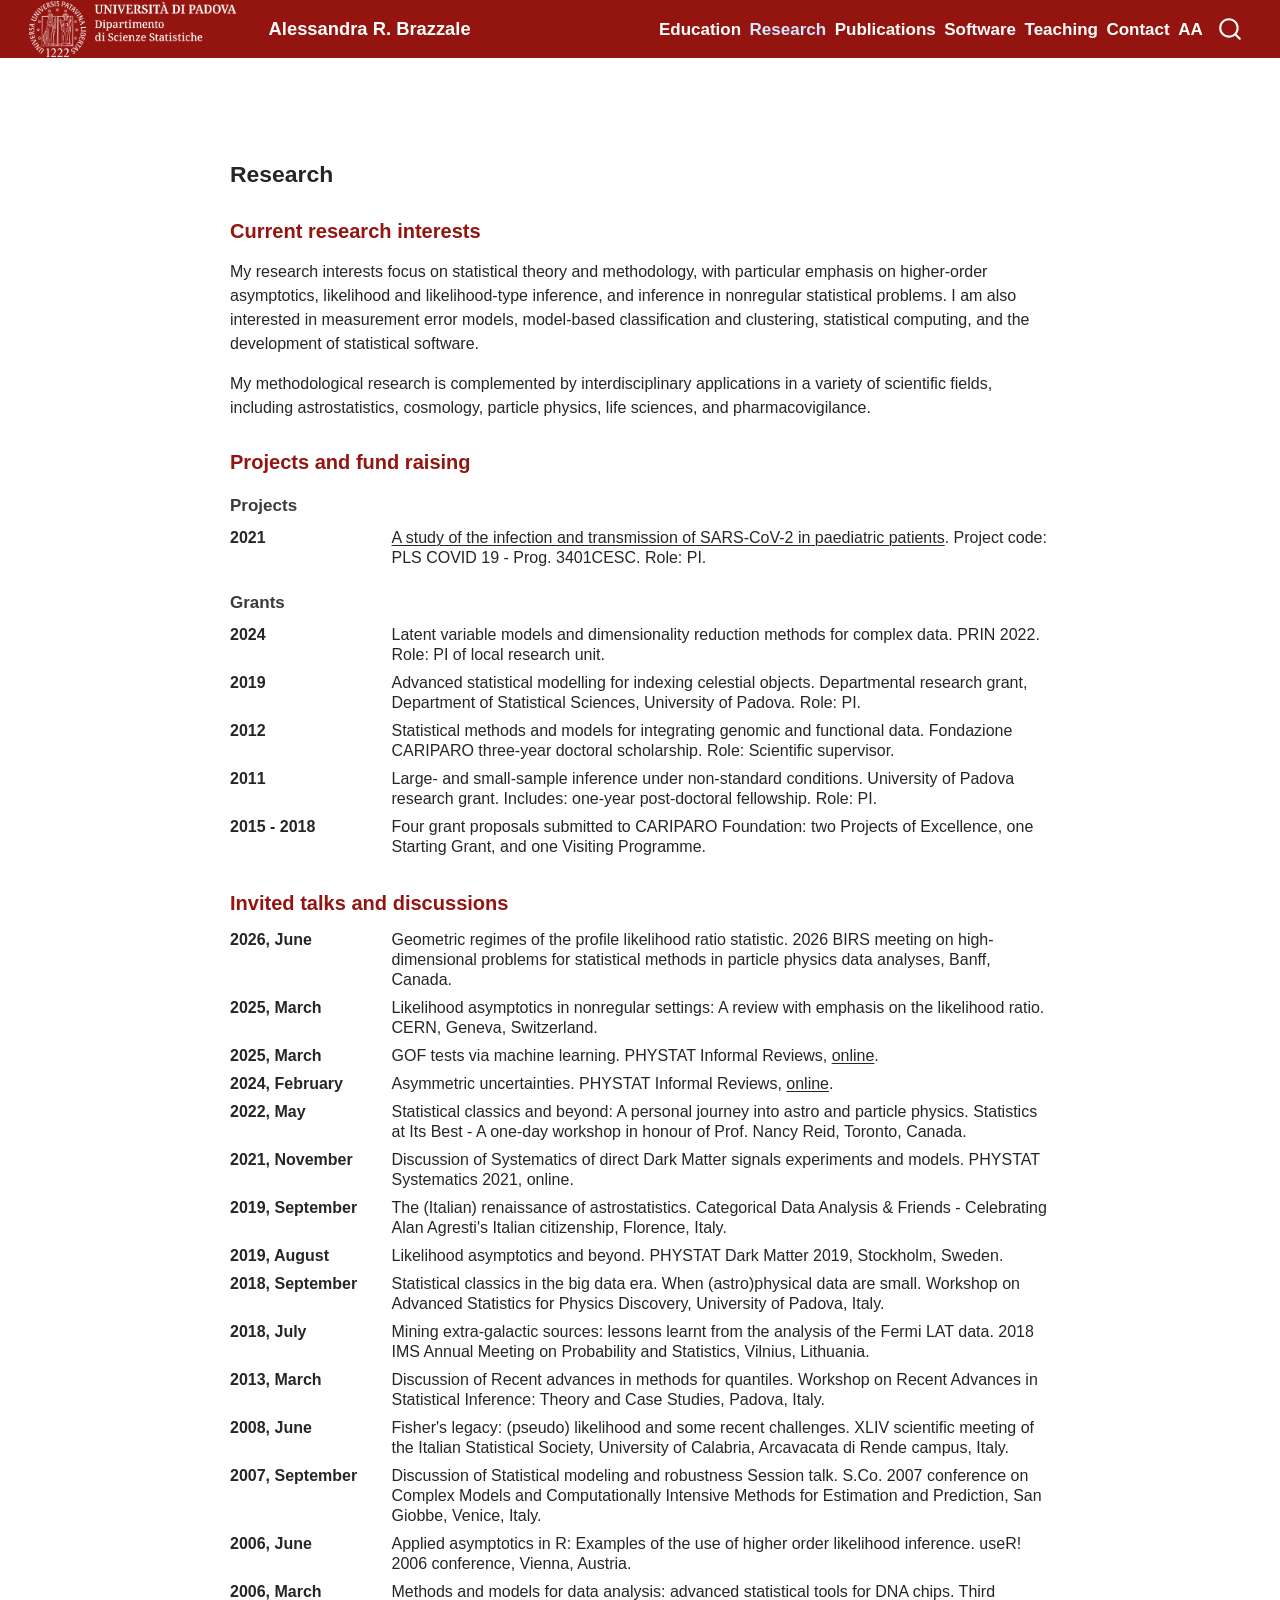
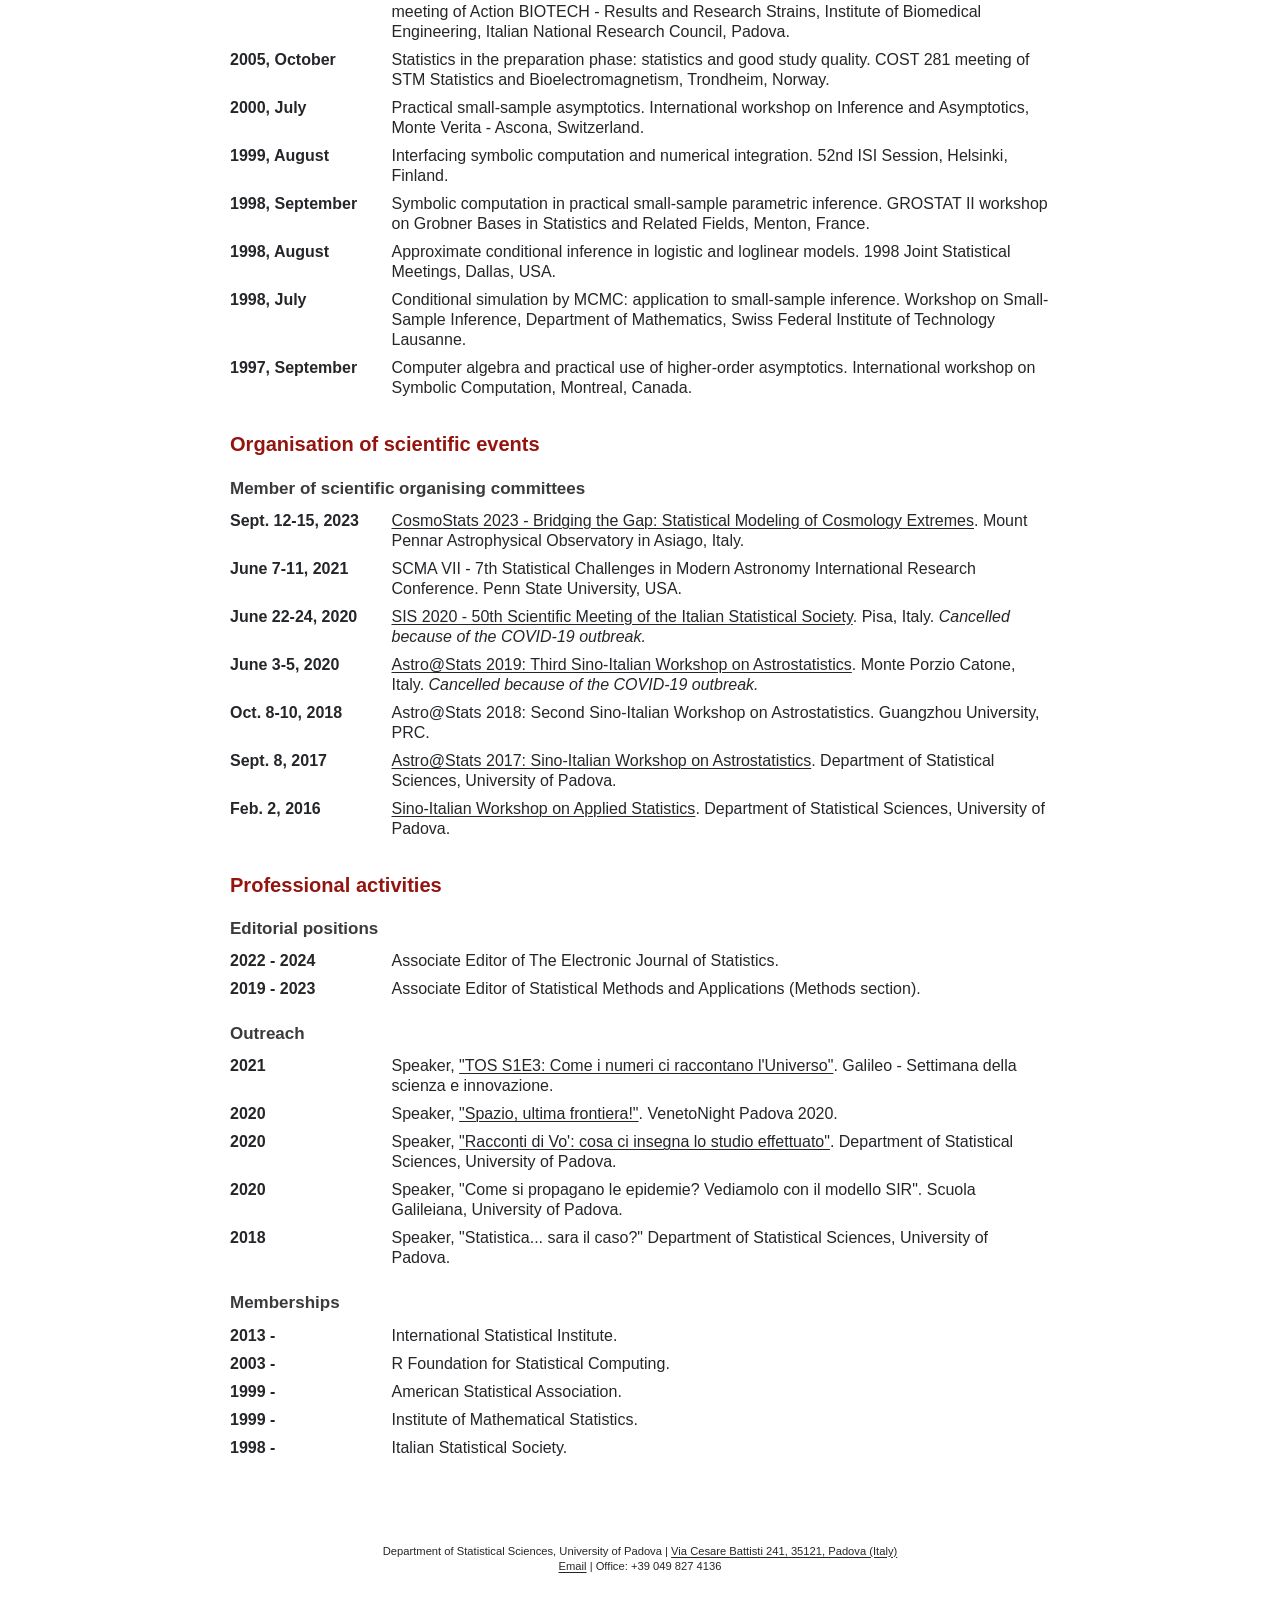
<file: research.html>
<!DOCTYPE html>
<html xmlns="http://www.w3.org/1999/xhtml" lang="en" xml:lang="en"><head>

<meta charset="utf-8">
<meta name="generator" content="quarto-1.10.18">

<meta name="viewport" content="width=device-width, initial-scale=1.0, user-scalable=yes">


<title>Alessandra R. Brazzale - Research – Alessandra R. Brazzale</title>
<style>
/* Default styles provided by pandoc.
** See https://pandoc.org/MANUAL.html#variables-for-html for config info.
*/
span.smallcaps{font-variant: small-caps;}
div.columns{display: flex; gap: 1.5em;}
div.column{flex: auto;}
@media screen {
div.columns{gap: min(4vw, 1.5em);}
div.column{overflow-x: auto;}
}
div.hanging-indent{margin-left: 1.5em; text-indent: -1.5em;}
ul.task-list{list-style: none;}
ul.task-list li input[type="checkbox"] {
  width: 0.8em;
  margin: 0 0.8em 0.2em -1em; /* quarto-specific, see https://github.com/quarto-dev/quarto-cli/issues/4556 */ 
  vertical-align: middle;
}
</style>


<script src="site_libs/quarto-nav/quarto-nav.js"></script>
<script src="site_libs/clipboard/clipboard.min.js"></script>
<script src="site_libs/quarto-search/autocomplete.umd.js"></script>
<script src="site_libs/quarto-search/fuse.min.js"></script>
<script src="site_libs/quarto-search/quarto-search.js"></script>
<meta name="quarto:offset" content="./">
<script src="site_libs/quarto-html/quarto.js" type="module"></script>
<script src="site_libs/quarto-html/tabsets/tabsets.js" type="module"></script>
<script src="site_libs/quarto-html/popper.min.js"></script>
<script src="site_libs/quarto-html/tippy.umd.min.js"></script>
<link href="site_libs/quarto-html/tippy.css" rel="stylesheet">
<link href="site_libs/quarto-html/quarto-syntax-highlighting-64a204ab8560d761af7679ceaba22944.css" rel="stylesheet" id="quarto-text-highlighting-styles">
<script src="site_libs/bootstrap/bootstrap.min.js"></script>
<link href="site_libs/bootstrap/bootstrap-icons.css" rel="stylesheet">
<link href="site_libs/bootstrap/bootstrap-cb7407ed415db5d52133feed00e51bfb.min.css" rel="stylesheet" append-hash="true" id="quarto-bootstrap" data-mode="light">
<script id="quarto-search-options" type="application/json">{
  "location": "navbar",
  "copy-button": false,
  "collapse-after": 3,
  "panel-placement": "end",
  "type": "overlay",
  "limit": 50,
  "keyboard-shortcut": [
    "f",
    "/",
    "s"
  ],
  "show-item-context": false,
  "language": {
    "search-no-results-text": "No results",
    "search-matching-documents-text": "matching documents",
    "search-copy-link-title": "Copy link to search",
    "search-hide-matches-text": "Hide additional matches",
    "search-more-match-text": "more match in this document",
    "search-more-matches-text": "more matches in this document",
    "search-clear-button-title": "Clear",
    "search-text-placeholder": "",
    "search-detached-cancel-button-title": "Cancel",
    "search-submit-button-title": "Submit",
    "search-label": "Search"
  }
}</script>


<link rel="stylesheet" href="styles.css">
</head>

<body class="nav-fixed quarto-light">

<div id="quarto-search-results"></div>
  <header id="quarto-header" class="headroom fixed-top">
    <nav class="navbar navbar-expand-lg " data-bs-theme="dark">
      <div class="navbar-container container-fluid">
      <div class="navbar-brand-container mx-auto">
    <a href="https://stat.unipd.it/" class="navbar-brand navbar-brand-logo">
    <img src="./assets/DSS.png" alt="Department of Statistical Sciences" class="navbar-logo light-content">
    <img src="./assets/DSS.png" alt="Department of Statistical Sciences" class="navbar-logo dark-content">
    </a>
    <a class="navbar-brand" href="https://stat.unipd.it/">
    <span class="navbar-title">Alessandra R. Brazzale</span>
    </a>
  </div>
            <div id="quarto-search" class="" title="Search"></div>
          <button class="navbar-toggler" type="button" data-bs-toggle="collapse" data-bs-target="#navbarCollapse" aria-controls="navbarCollapse" role="menu" aria-expanded="false" aria-label="Toggle navigation" onclick="if (window.quartoToggleHeadroom) { window.quartoToggleHeadroom(); }">
  <span class="navbar-toggler-icon"></span>
</button>
          <div class="collapse navbar-collapse" id="navbarCollapse">
            <ul class="navbar-nav navbar-nav-scroll ms-auto">
  <li class="nav-item">
    <a class="nav-link" href="./education.html"> 
<span class="menu-text">Education</span></a>
  </li>  
  <li class="nav-item">
    <a class="nav-link active" href="./research.html" aria-current="page"> 
<span class="menu-text">Research</span></a>
  </li>  
  <li class="nav-item">
    <a class="nav-link" href="./publications.html"> 
<span class="menu-text">Publications</span></a>
  </li>  
  <li class="nav-item">
    <a class="nav-link" href="./software.html"> 
<span class="menu-text">Software</span></a>
  </li>  
  <li class="nav-item">
    <a class="nav-link" href="./teaching.html"> 
<span class="menu-text">Teaching</span></a>
  </li>  
  <li class="nav-item">
    <a class="nav-link" href="./contact.html"> 
<span class="menu-text">Contact</span></a>
  </li>  
  <li class="nav-item">
    <a class="nav-link" href="./AA/index.html"> 
<span class="menu-text">AA</span></a>
  </li>  
</ul>
          </div> <!-- /navcollapse -->
            <div class="quarto-navbar-tools">
</div>
      </div> <!-- /container-fluid -->
    </nav>
</header>
<!-- content -->
<div id="quarto-content" class="quarto-container page-columns page-rows-contents page-layout-full page-navbar">
<!-- sidebar -->
<!-- margin-sidebar -->
    
<!-- main -->
<main class="content column-page" id="quarto-document-content">

<header id="title-block-header" class="quarto-title-block default">
<div class="quarto-title">
<h1 class="title">Alessandra R. Brazzale - Research</h1>
</div>



<div class="quarto-title-meta column-page">

    
  
    
  </div>
  


</header>


<div class="page-shell">
  <section class="content-column research-list compact-cv">
    <h1>Research</h1>

    <h2>Current research interests</h2>
    <p>My research interests focus on statistical theory and methodology, with particular emphasis on higher-order asymptotics, likelihood and likelihood-type inference, and inference in nonregular statistical problems. I am also interested in measurement error models, model-based classification and clustering, statistical computing, and the development of statistical software.</p>
    <p>My methodological research is complemented by interdisciplinary applications in a variety of scientific fields, including astrostatistics, cosmology, particle physics, life sciences, and pharmacovigilance.</p>

    <h2>Projects and fund raising</h2>

    <h3>Projects</h3>
    
<table class="compact-table caption-top table" aria-label="Projects">
<tbody>
<tr class="odd">
<th data-quarto-table-cell-role="th" scope="row">2021</th>
<td><a href="https://clinicaltrials.gov/ct2/show/NCT05137535">A study of the infection and transmission of SARS-CoV-2 in paediatric patients</a>. Project code: PLS COVID 19 - Prog. 3401CESC. Role: PI.</td>
</tr>
</tbody>
</table>


    <h3>Grants</h3>
    
<table class="compact-table caption-top table" aria-label="Grants">
<tbody>
<tr class="odd">
<th data-quarto-table-cell-role="th" scope="row">2024</th>
<td>Latent variable models and dimensionality reduction methods for complex data. PRIN 2022. Role: PI of local research unit.</td>
</tr>
<tr class="even">
<th data-quarto-table-cell-role="th" scope="row">2019</th>
<td>Advanced statistical modelling for indexing celestial objects. Departmental research grant, Department of Statistical Sciences, University of Padova. Role: PI.</td>
</tr>
<tr class="odd">
<th data-quarto-table-cell-role="th" scope="row">2012</th>
<td>Statistical methods and models for integrating genomic and functional data. Fondazione CARIPARO three-year doctoral scholarship. Role: Scientific supervisor.</td>
</tr>
<tr class="even">
<th data-quarto-table-cell-role="th" scope="row">2011</th>
<td>Large- and small-sample inference under non-standard conditions. University of Padova research grant. Includes: one-year post-doctoral fellowship. Role: PI.</td>
</tr>
<tr class="odd">
<th data-quarto-table-cell-role="th" scope="row">2015 - 2018</th>
<td>Four grant proposals submitted to CARIPARO Foundation: two Projects of Excellence, one Starting Grant, and one Visiting Programme.</td>
</tr>
</tbody>
</table>


    <h2>Invited talks and discussions</h2>
    
<table class="compact-table caption-top table" aria-label="Invited talks and discussions">
<tbody>
<tr class="odd">
<th data-quarto-table-cell-role="th" scope="row">2026, June</th>
<td>Geometric regimes of the profile likelihood ratio statistic. 2026 BIRS meeting on high-dimensional problems for statistical methods in particle physics data analyses, Banff, Canada.</td>
</tr>
<tr class="even">
<th data-quarto-table-cell-role="th" scope="row">2025, March</th>
<td>Likelihood asymptotics in nonregular settings: A review with emphasis on the likelihood ratio. CERN, Geneva, Switzerland.</td>
</tr>
<tr class="odd">
<th data-quarto-table-cell-role="th" scope="row">2025, March</th>
<td>GOF tests via machine learning. PHYSTAT Informal Reviews, <a href="https://indico.cern.ch/event/1502081/">online</a>.</td>
</tr>
<tr class="even">
<th data-quarto-table-cell-role="th" scope="row">2024, February</th>
<td>Asymmetric uncertainties. PHYSTAT Informal Reviews, <a href="https://indico.cern.ch/event/1356303/">online</a>.</td>
</tr>
<tr class="odd">
<th data-quarto-table-cell-role="th" scope="row">2022, May</th>
<td>Statistical classics and beyond: A personal journey into astro and particle physics. Statistics at Its Best - A one-day workshop in honour of Prof. Nancy Reid, Toronto, Canada.</td>
</tr>
<tr class="even">
<th data-quarto-table-cell-role="th" scope="row">2021, November</th>
<td>Discussion of Systematics of direct Dark Matter signals experiments and models. PHYSTAT Systematics 2021, online.</td>
</tr>
<tr class="odd">
<th data-quarto-table-cell-role="th" scope="row">2019, September</th>
<td>The (Italian) renaissance of astrostatistics. Categorical Data Analysis &amp; Friends - Celebrating Alan Agresti's Italian citizenship, Florence, Italy.</td>
</tr>
<tr class="even">
<th data-quarto-table-cell-role="th" scope="row">2019, August</th>
<td>Likelihood asymptotics and beyond. PHYSTAT Dark Matter 2019, Stockholm, Sweden.</td>
</tr>
<tr class="odd">
<th data-quarto-table-cell-role="th" scope="row">2018, September</th>
<td>Statistical classics in the big data era. When (astro)physical data are small. Workshop on Advanced Statistics for Physics Discovery, University of Padova, Italy.</td>
</tr>
<tr class="even">
<th data-quarto-table-cell-role="th" scope="row">2018, July</th>
<td>Mining extra-galactic sources: lessons learnt from the analysis of the Fermi LAT data. 2018 IMS Annual Meeting on Probability and Statistics, Vilnius, Lithuania.</td>
</tr>
<tr class="odd">
<th data-quarto-table-cell-role="th" scope="row">2013, March</th>
<td>Discussion of Recent advances in methods for quantiles. Workshop on Recent Advances in Statistical Inference: Theory and Case Studies, Padova, Italy.</td>
</tr>
<tr class="even">
<th data-quarto-table-cell-role="th" scope="row">2008, June</th>
<td>Fisher's legacy: (pseudo) likelihood and some recent challenges. XLIV scientific meeting of the Italian Statistical Society, University of Calabria, Arcavacata di Rende campus, Italy.</td>
</tr>
<tr class="odd">
<th data-quarto-table-cell-role="th" scope="row">2007, September</th>
<td>Discussion of Statistical modeling and robustness Session talk. S.Co. 2007 conference on Complex Models and Computationally Intensive Methods for Estimation and Prediction, San Giobbe, Venice, Italy.</td>
</tr>
<tr class="even">
<th data-quarto-table-cell-role="th" scope="row">2006, June</th>
<td>Applied asymptotics in R: Examples of the use of higher order likelihood inference. useR! 2006 conference, Vienna, Austria.</td>
</tr>
<tr class="odd">
<th data-quarto-table-cell-role="th" scope="row">2006, March</th>
<td>Methods and models for data analysis: advanced statistical tools for DNA chips. Third meeting of Action BIOTECH - Results and Research Strains, Institute of Biomedical Engineering, Italian National Research Council, Padova.</td>
</tr>
<tr class="even">
<th data-quarto-table-cell-role="th" scope="row">2005, October</th>
<td>Statistics in the preparation phase: statistics and good study quality. COST 281 meeting of STM Statistics and Bioelectromagnetism, Trondheim, Norway.</td>
</tr>
<tr class="odd">
<th data-quarto-table-cell-role="th" scope="row">2000, July</th>
<td>Practical small-sample asymptotics. International workshop on Inference and Asymptotics, Monte Verita - Ascona, Switzerland.</td>
</tr>
<tr class="even">
<th data-quarto-table-cell-role="th" scope="row">1999, August</th>
<td>Interfacing symbolic computation and numerical integration. 52nd ISI Session, Helsinki, Finland.</td>
</tr>
<tr class="odd">
<th data-quarto-table-cell-role="th" scope="row">1998, September</th>
<td>Symbolic computation in practical small-sample parametric inference. GROSTAT II workshop on Grobner Bases in Statistics and Related Fields, Menton, France.</td>
</tr>
<tr class="even">
<th data-quarto-table-cell-role="th" scope="row">1998, August</th>
<td>Approximate conditional inference in logistic and loglinear models. 1998 Joint Statistical Meetings, Dallas, USA.</td>
</tr>
<tr class="odd">
<th data-quarto-table-cell-role="th" scope="row">1998, July</th>
<td>Conditional simulation by MCMC: application to small-sample inference. Workshop on Small-Sample Inference, Department of Mathematics, Swiss Federal Institute of Technology Lausanne.</td>
</tr>
<tr class="even">
<th data-quarto-table-cell-role="th" scope="row">1997, September</th>
<td>Computer algebra and practical use of higher-order asymptotics. International workshop on Symbolic Computation, Montreal, Canada.</td>
</tr>
</tbody>
</table>


    <h2 id="organisation-of-scientific-events">Organisation of scientific events</h2>

    <h3>Member of scientific organising committees</h3>
    
<table class="compact-table caption-top table" aria-label="Scientific organising committees">
<tbody>
<tr class="odd">
<th data-quarto-table-cell-role="th" scope="row">Sept. 12-15, 2023</th>
<td><a href="http://cosmo2023.stat.unipd.it">CosmoStats 2023 - Bridging the Gap: Statistical Modeling of Cosmology Extremes</a>. Mount Pennar Astrophysical Observatory in Asiago, Italy.</td>
</tr>
<tr class="even">
<th data-quarto-table-cell-role="th" scope="row">June 7-11, 2021</th>
<td>SCMA VII - 7th Statistical Challenges in Modern Astronomy International Research Conference. Penn State University, USA.</td>
</tr>
<tr class="odd">
<th data-quarto-table-cell-role="th" scope="row">June 22-24, 2020</th>
<td><a href="http://meetings3.sis-statistica.org/index.php/sis2020/50">SIS 2020 - 50th Scientific Meeting of the Italian Statistical Society</a>. Pisa, Italy. <em>Cancelled because of the COVID-19 outbreak.</em></td>
</tr>
<tr class="even">
<th data-quarto-table-cell-role="th" scope="row">June 3-5, 2020</th>
<td><a href="https://indico.ict.inaf.it/event/869/">Astro@Stats 2019: Third Sino-Italian Workshop on Astrostatistics</a>. Monte Porzio Catone, Italy. <em>Cancelled because of the COVID-19 outbreak.</em></td>
</tr>
<tr class="odd">
<th data-quarto-table-cell-role="th" scope="row">Oct. 8-10, 2018</th>
<td>Astro@Stats 2018: Second Sino-Italian Workshop on Astrostatistics. Guangzhou University, PRC.</td>
</tr>
<tr class="even">
<th data-quarto-table-cell-role="th" scope="row">Sept. 8, 2017</th>
<td><a href="https://agenda.infn.it/event/13683/">Astro@Stats 2017: Sino-Italian Workshop on Astrostatistics</a>. Department of Statistical Sciences, University of Padova.</td>
</tr>
<tr class="odd">
<th data-quarto-table-cell-role="th" scope="row">Feb. 2, 2016</th>
<td><a href="http://www.istitutoconfuciopadova.it/drupal/it/content/sino-italian-workshop-applied-statistics">Sino-Italian Workshop on Applied Statistics</a>. Department of Statistical Sciences, University of Padova.</td>
</tr>
</tbody>
</table>


    <h2>Professional activities</h2>

    <h3>Editorial positions</h3>
    
<table class="compact-table caption-top table" aria-label="Editorial positions">
<tbody>
<tr class="odd">
<th data-quarto-table-cell-role="th" scope="row">2022 - 2024</th>
<td>Associate Editor of The Electronic Journal of Statistics.</td>
</tr>
<tr class="even">
<th data-quarto-table-cell-role="th" scope="row">2019 - 2023</th>
<td>Associate Editor of Statistical Methods and Applications (Methods section).</td>
</tr>
</tbody>
</table>


    <h3>Outreach</h3>
    
<table class="compact-table caption-top table" aria-label="Outreach">
<tbody>
<tr class="odd">
<th data-quarto-table-cell-role="th" scope="row">2021</th>
<td>Speaker, <a href="https://www.youtube.com/watch?v=JIwXZp9WfeQ">"TOS S1E3: Come i numeri ci raccontano l'Universo"</a>. Galileo - Settimana della scienza e innovazione.</td>
</tr>
<tr class="even">
<th data-quarto-table-cell-role="th" scope="row">2020</th>
<td>Speaker, <a href="https://youtu.be/EpO3iQtEwM4">"Spazio, ultima frontiera!"</a>. VenetoNight Padova 2020.</td>
</tr>
<tr class="odd">
<th data-quarto-table-cell-role="th" scope="row">2020</th>
<td>Speaker, <a href="https://youtu.be/oy-S7OYWWlA">"Racconti di Vo': cosa ci insegna lo studio effettuato"</a>. Department of Statistical Sciences, University of Padova.</td>
</tr>
<tr class="even">
<th data-quarto-table-cell-role="th" scope="row">2020</th>
<td>Speaker, "Come si propagano le epidemie? Vediamolo con il modello SIR". Scuola Galileiana, University of Padova.</td>
</tr>
<tr class="odd">
<th data-quarto-table-cell-role="th" scope="row">2018</th>
<td>Speaker, "Statistica... sara il caso?" Department of Statistical Sciences, University of Padova.</td>
</tr>
</tbody>
</table>


    <h3>Memberships</h3>
    
<table class="compact-table caption-top table" aria-label="Memberships">
<tbody>
<tr class="odd">
<th data-quarto-table-cell-role="th" scope="row">2013 -</th>
<td>International Statistical Institute.</td>
</tr>
<tr class="even">
<th data-quarto-table-cell-role="th" scope="row">2003 -</th>
<td>R Foundation for Statistical Computing.</td>
</tr>
<tr class="odd">
<th data-quarto-table-cell-role="th" scope="row">1999 -</th>
<td>American Statistical Association.</td>
</tr>
<tr class="even">
<th data-quarto-table-cell-role="th" scope="row">1999 -</th>
<td>Institute of Mathematical Statistics.</td>
</tr>
<tr class="odd">
<th data-quarto-table-cell-role="th" scope="row">1998 -</th>
<td>Italian Statistical Society.</td>
</tr>
</tbody>
</table>

  </section>
</div>

<footer class="site-footer">
  <p>Department of Statistical Sciences, University of Padova | <a href="https://maps.app.goo.gl/U7CaqmcT1j1JCwTz8">Via Cesare Battisti 241, 35121, Padova (Italy)</a></p>
  <p><a href="mailto:alessandra.brazzale@unipd.it">Email</a> | Office: +39 049 827 4136</p>
</footer>



</main> <!-- /main -->
<script>
  const headerTitle = document.querySelector('#quarto-header a.navbar-brand:not(.navbar-brand-logo)');
  if (headerTitle) {
    const siteOffset = document.querySelector('meta[name="quarto:offset"]')?.content || './';
    headerTitle.href = siteOffset + 'about-me.html';
    headerTitle.title = 'About Me';
  }
  const headerNavbar = document.querySelector('#quarto-header .navbar');
  if (headerNavbar) {
    headerNavbar.classList.replace('navbar-expand-lg', 'navbar-expand-xl');
  }
</script>
<script id="quarto-html-after-body" type="application/javascript">
  window.document.addEventListener("DOMContentLoaded", function (event) {
    const isCodeAnnotation = (el) => {
      for (const clz of el.classList) {
        if (clz.startsWith('code-annotation-')) {                     
          return true;
        }
      }
      return false;
    }
    const onCopySuccess = function(e) {
      // button target
      const button = e.trigger;
      // don't keep focus
      button.blur();
      // flash "checked"
      button.classList.add('code-copy-button-checked');
      var currentTitle = button.getAttribute("title");
      button.setAttribute("title", "Copied!");
      let tooltip;
      if (window.bootstrap) {
        button.setAttribute("data-bs-toggle", "tooltip");
        button.setAttribute("data-bs-placement", "left");
        button.setAttribute("data-bs-title", "Copied!");
        tooltip = new bootstrap.Tooltip(button, 
          { trigger: "manual", 
            customClass: "code-copy-button-tooltip",
            offset: [0, -8]});
        tooltip.show();    
      }
      setTimeout(function() {
        if (tooltip) {
          tooltip.hide();
          button.removeAttribute("data-bs-title");
          button.removeAttribute("data-bs-toggle");
          button.removeAttribute("data-bs-placement");
        }
        button.setAttribute("title", currentTitle);
        button.classList.remove('code-copy-button-checked');
      }, 1000);
      // clear code selection
      e.clearSelection();
    }
    const getTextToCopy = function(trigger) {
      const outerScaffold = trigger.parentElement.cloneNode(true);
      const codeEl = outerScaffold.querySelector('code');
      for (const childEl of codeEl.children) {
        if (isCodeAnnotation(childEl)) {
          childEl.remove();
        }
      }
      return codeEl.innerText;
    }
    const clipboard = new window.ClipboardJS('.code-copy-button:not([data-in-quarto-modal])', {
      text: getTextToCopy
    });
    clipboard.on('success', onCopySuccess);
    if (window.document.getElementById('quarto-embedded-source-code-modal')) {
      const clipboardModal = new window.ClipboardJS('.code-copy-button[data-in-quarto-modal]', {
        text: getTextToCopy,
        container: window.document.getElementById('quarto-embedded-source-code-modal')
      });
      clipboardModal.on('success', onCopySuccess);
    }
      var localhostRegex = new RegExp(/^(?:http|https):\/\/localhost\:?[0-9]*\//);
      var mailtoRegex = new RegExp(/^mailto:/);
        var filterRegex = new RegExp('/' + window.location.host + '/');
      var isInternal = (href) => {
          return filterRegex.test(href) || localhostRegex.test(href) || mailtoRegex.test(href);
      }
      // Inspect non-navigation links and adorn them if external
     var links = window.document.querySelectorAll('a[href]:not(.nav-link):not(.navbar-brand):not(.toc-action):not(.sidebar-link):not(.sidebar-item-toggle):not(.pagination-link):not(.no-external):not([aria-hidden]):not(.dropdown-item):not(.quarto-navigation-tool):not(.about-link)');
      for (var i=0; i<links.length; i++) {
        const link = links[i];
        if (!isInternal(link.href)) {
          // undo the damage that might have been done by quarto-nav.js in the case of
          // links that we want to consider external
          if (link.dataset.originalHref !== undefined) {
            link.href = link.dataset.originalHref;
          }
        }
      }
    function tippyHover(el, contentFn, onTriggerFn, onUntriggerFn) {
      const config = {
        allowHTML: true,
        maxWidth: 500,
        delay: 100,
        arrow: false,
        appendTo: function(el) {
            return el.parentElement;
        },
        interactive: true,
        interactiveBorder: 10,
        theme: 'quarto',
        placement: 'bottom-start',
      };
      if (contentFn) {
        config.content = contentFn;
      }
      if (onTriggerFn) {
        config.onTrigger = onTriggerFn;
      }
      if (onUntriggerFn) {
        config.onUntrigger = onUntriggerFn;
      }
      window.tippy(el, config); 
    }
    const noterefs = window.document.querySelectorAll('a[role="doc-noteref"]');
    for (var i=0; i<noterefs.length; i++) {
      const ref = noterefs[i];
      tippyHover(ref, function() {
        // use id or data attribute instead here
        let href = ref.getAttribute('data-footnote-href') || ref.getAttribute('href');
        try { href = new URL(href).hash; } catch {}
        const id = href.replace(/^#\/?/, "");
        const note = window.document.getElementById(id);
        if (note) {
          return note.innerHTML;
        } else {
          return "";
        }
      });
    }
    const xrefs = window.document.querySelectorAll('a.quarto-xref');
    const processXRef = (id, note) => {
      // Strip column container classes
      const stripColumnClz = (el) => {
        el.classList.remove("page-full", "page-columns");
        if (el.children) {
          for (const child of el.children) {
            stripColumnClz(child);
          }
        }
      }
      stripColumnClz(note)
      if (id === null || id.startsWith('sec-')) {
        // Special case sections, only their first couple elements
        const container = document.createElement("div");
        if (note.children && note.children.length > 2) {
          container.appendChild(note.children[0].cloneNode(true));
          for (let i = 1; i < note.children.length; i++) {
            const child = note.children[i];
            if (child.tagName === "P" && child.innerText === "") {
              continue;
            } else {
              container.appendChild(child.cloneNode(true));
              break;
            }
          }
          if (window.Quarto?.typesetMath) {
            window.Quarto.typesetMath(container);
          }
          return container.innerHTML
        } else {
          if (window.Quarto?.typesetMath) {
            window.Quarto.typesetMath(note);
          }
          return note.innerHTML;
        }
      } else {
        // Remove any anchor links if they are present
        const anchorLink = note.querySelector('a.anchorjs-link');
        if (anchorLink) {
          anchorLink.remove();
        }
        if (window.Quarto?.typesetMath) {
          window.Quarto.typesetMath(note);
        }
        if (note.classList.contains("callout")) {
          return note.outerHTML;
        } else {
          return note.innerHTML;
        }
      }
    }
    for (var i=0; i<xrefs.length; i++) {
      const xref = xrefs[i];
      tippyHover(xref, undefined, function(instance) {
        instance.disable();
        let url = xref.getAttribute('href');
        let hash = undefined; 
        if (url.startsWith('#')) {
          hash = url;
        } else {
          try { hash = new URL(url).hash; } catch {}
        }
        if (hash) {
          const id = hash.replace(/^#\/?/, "");
          const note = window.document.getElementById(id);
          if (note !== null) {
            try {
              const html = processXRef(id, note.cloneNode(true));
              instance.setContent(html);
            } finally {
              instance.enable();
              instance.show();
            }
          } else {
            // See if we can fetch this
            fetch(url.split('#')[0])
            .then(res => res.text())
            .then(html => {
              const parser = new DOMParser();
              const htmlDoc = parser.parseFromString(html, "text/html");
              const note = htmlDoc.getElementById(id);
              if (note !== null) {
                const html = processXRef(id, note);
                instance.setContent(html);
              } 
            }).finally(() => {
              instance.enable();
              instance.show();
            });
          }
        } else {
          // See if we can fetch a full url (with no hash to target)
          // This is a special case and we should probably do some content thinning / targeting
          fetch(url)
          .then(res => res.text())
          .then(html => {
            const parser = new DOMParser();
            const htmlDoc = parser.parseFromString(html, "text/html");
            const note = htmlDoc.querySelector('main.content');
            if (note !== null) {
              // This should only happen for chapter cross references
              // (since there is no id in the URL)
              // remove the first header
              if (note.children.length > 0 && note.children[0].tagName === "HEADER") {
                note.children[0].remove();
              }
              const html = processXRef(null, note);
              instance.setContent(html);
            } 
          }).finally(() => {
            instance.enable();
            instance.show();
          });
        }
      }, function(instance) {
      });
    }
        let selectedAnnoteEl;
        const selectorForAnnotation = ( cell, annotation) => {
          let cellAttr = 'data-code-cell="' + cell + '"';
          let lineAttr = 'data-code-annotation="' +  annotation + '"';
          const selector = 'span[' + cellAttr + '][' + lineAttr + ']';
          return selector;
        }
        const selectCodeLines = (annoteEl) => {
          const doc = window.document;
          const targetCell = annoteEl.getAttribute("data-target-cell");
          const targetAnnotation = annoteEl.getAttribute("data-target-annotation");
          const annoteSpan = window.document.querySelector(selectorForAnnotation(targetCell, targetAnnotation));
          const lines = annoteSpan.getAttribute("data-code-lines").split(",");
          const lineIds = lines.map((line) => {
            return targetCell + "-" + line;
          })
          let top = null;
          let height = null;
          let parent = null;
          if (lineIds.length > 0) {
              //compute the position of the single el (top and bottom and make a div)
              const el = window.document.getElementById(lineIds[0]);
              top = el.offsetTop;
              height = el.offsetHeight;
              parent = el.parentElement.parentElement;
            if (lineIds.length > 1) {
              const lastEl = window.document.getElementById(lineIds[lineIds.length - 1]);
              const bottom = lastEl.offsetTop + lastEl.offsetHeight;
              height = bottom - top;
            }
            if (top !== null && height !== null && parent !== null) {
              // cook up a div (if necessary) and position it 
              let div = window.document.getElementById("code-annotation-line-highlight");
              if (div === null) {
                div = window.document.createElement("div");
                div.setAttribute("id", "code-annotation-line-highlight");
                div.style.position = 'absolute';
                parent.appendChild(div);
              }
              div.style.top = top - 2 + "px";
              div.style.height = height + 4 + "px";
              div.style.left = 0;
              let gutterDiv = window.document.getElementById("code-annotation-line-highlight-gutter");
              if (gutterDiv === null) {
                gutterDiv = window.document.createElement("div");
                gutterDiv.setAttribute("id", "code-annotation-line-highlight-gutter");
                gutterDiv.style.position = 'absolute';
                const codeCell = window.document.getElementById(targetCell);
                const gutter = codeCell.querySelector('.code-annotation-gutter');
                gutter.appendChild(gutterDiv);
              }
              gutterDiv.style.top = top - 2 + "px";
              gutterDiv.style.height = height + 4 + "px";
            }
            selectedAnnoteEl = annoteEl;
          }
        };
        const unselectCodeLines = () => {
          const elementsIds = ["code-annotation-line-highlight", "code-annotation-line-highlight-gutter"];
          elementsIds.forEach((elId) => {
            const div = window.document.getElementById(elId);
            if (div) {
              div.remove();
            }
          });
          selectedAnnoteEl = undefined;
        };
          // Handle positioning of the toggle
      window.addEventListener(
        "resize",
        throttle(() => {
          elRect = undefined;
          if (selectedAnnoteEl) {
            selectCodeLines(selectedAnnoteEl);
          }
        }, 10)
      );
      function throttle(fn, ms) {
      let throttle = false;
      let timer;
        return (...args) => {
          if(!throttle) { // first call gets through
              fn.apply(this, args);
              throttle = true;
          } else { // all the others get throttled
              if(timer) clearTimeout(timer); // cancel #2
              timer = setTimeout(() => {
                fn.apply(this, args);
                timer = throttle = false;
              }, ms);
          }
        };
      }
        // Attach click handler to the DT
        const annoteDls = window.document.querySelectorAll('dt[data-target-cell]');
        for (const annoteDlNode of annoteDls) {
          annoteDlNode.addEventListener('click', (event) => {
            const clickedEl = event.target;
            if (clickedEl !== selectedAnnoteEl) {
              unselectCodeLines();
              const activeEl = window.document.querySelector('dt[data-target-cell].code-annotation-active');
              if (activeEl) {
                activeEl.classList.remove('code-annotation-active');
              }
              selectCodeLines(clickedEl);
              clickedEl.classList.add('code-annotation-active');
            } else {
              // Unselect the line
              unselectCodeLines();
              clickedEl.classList.remove('code-annotation-active');
            }
          });
        }
    const findCites = (el) => {
      const parentEl = el.parentElement;
      if (parentEl) {
        const cites = parentEl.dataset.cites;
        if (cites) {
          return {
            el,
            cites: cites.split(' ')
          };
        } else {
          return findCites(el.parentElement)
        }
      } else {
        return undefined;
      }
    };
    var bibliorefs = window.document.querySelectorAll('a[role="doc-biblioref"]');
    for (var i=0; i<bibliorefs.length; i++) {
      const ref = bibliorefs[i];
      const citeInfo = findCites(ref);
      if (citeInfo) {
        tippyHover(citeInfo.el, function() {
          var popup = window.document.createElement('div');
          citeInfo.cites.forEach(function(cite) {
            var citeDiv = window.document.createElement('div');
            citeDiv.classList.add('hanging-indent');
            citeDiv.classList.add('csl-entry');
            var biblioDiv = window.document.getElementById('ref-' + cite);
            if (biblioDiv) {
              citeDiv.innerHTML = biblioDiv.innerHTML;
            }
            popup.appendChild(citeDiv);
          });
          return popup.innerHTML;
        });
      }
    }
  });
  </script>
</div> <!-- /content -->




</body></html>
</file>
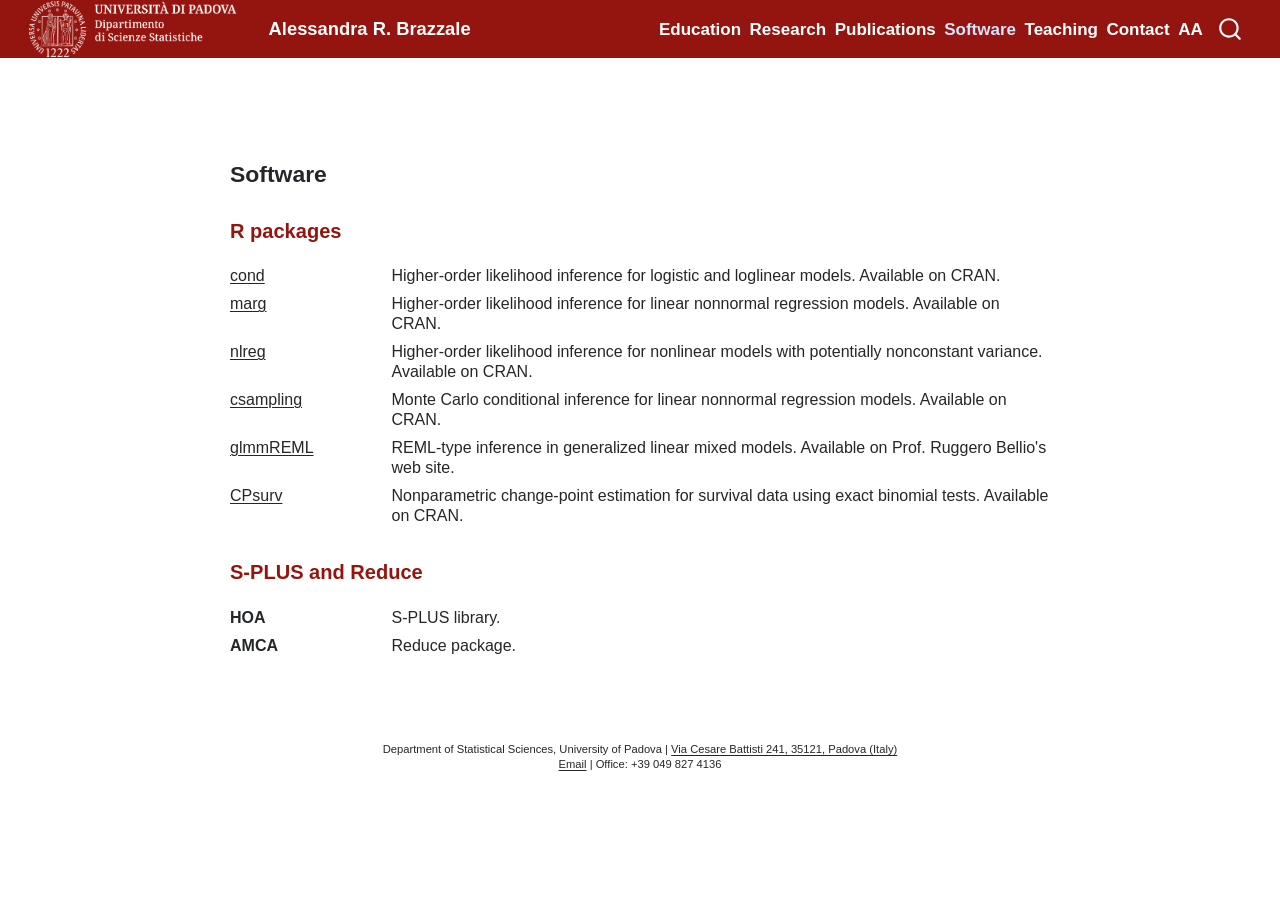
<file: software.html>
<!DOCTYPE html>
<html xmlns="http://www.w3.org/1999/xhtml" lang="en" xml:lang="en"><head>

<meta charset="utf-8">
<meta name="generator" content="quarto-1.10.18">

<meta name="viewport" content="width=device-width, initial-scale=1.0, user-scalable=yes">


<title>Alessandra R. Brazzale - Software – Alessandra R. Brazzale</title>
<style>
/* Default styles provided by pandoc.
** See https://pandoc.org/MANUAL.html#variables-for-html for config info.
*/
span.smallcaps{font-variant: small-caps;}
div.columns{display: flex; gap: 1.5em;}
div.column{flex: auto;}
@media screen {
div.columns{gap: min(4vw, 1.5em);}
div.column{overflow-x: auto;}
}
div.hanging-indent{margin-left: 1.5em; text-indent: -1.5em;}
ul.task-list{list-style: none;}
ul.task-list li input[type="checkbox"] {
  width: 0.8em;
  margin: 0 0.8em 0.2em -1em; /* quarto-specific, see https://github.com/quarto-dev/quarto-cli/issues/4556 */ 
  vertical-align: middle;
}
</style>


<script src="site_libs/quarto-nav/quarto-nav.js"></script>
<script src="site_libs/clipboard/clipboard.min.js"></script>
<script src="site_libs/quarto-search/autocomplete.umd.js"></script>
<script src="site_libs/quarto-search/fuse.min.js"></script>
<script src="site_libs/quarto-search/quarto-search.js"></script>
<meta name="quarto:offset" content="./">
<script src="site_libs/quarto-html/quarto.js" type="module"></script>
<script src="site_libs/quarto-html/tabsets/tabsets.js" type="module"></script>
<script src="site_libs/quarto-html/popper.min.js"></script>
<script src="site_libs/quarto-html/tippy.umd.min.js"></script>
<link href="site_libs/quarto-html/tippy.css" rel="stylesheet">
<link href="site_libs/quarto-html/quarto-syntax-highlighting-64a204ab8560d761af7679ceaba22944.css" rel="stylesheet" id="quarto-text-highlighting-styles">
<script src="site_libs/bootstrap/bootstrap.min.js"></script>
<link href="site_libs/bootstrap/bootstrap-icons.css" rel="stylesheet">
<link href="site_libs/bootstrap/bootstrap-cb7407ed415db5d52133feed00e51bfb.min.css" rel="stylesheet" append-hash="true" id="quarto-bootstrap" data-mode="light">
<script id="quarto-search-options" type="application/json">{
  "location": "navbar",
  "copy-button": false,
  "collapse-after": 3,
  "panel-placement": "end",
  "type": "overlay",
  "limit": 50,
  "keyboard-shortcut": [
    "f",
    "/",
    "s"
  ],
  "show-item-context": false,
  "language": {
    "search-no-results-text": "No results",
    "search-matching-documents-text": "matching documents",
    "search-copy-link-title": "Copy link to search",
    "search-hide-matches-text": "Hide additional matches",
    "search-more-match-text": "more match in this document",
    "search-more-matches-text": "more matches in this document",
    "search-clear-button-title": "Clear",
    "search-text-placeholder": "",
    "search-detached-cancel-button-title": "Cancel",
    "search-submit-button-title": "Submit",
    "search-label": "Search"
  }
}</script>


<link rel="stylesheet" href="styles.css">
</head>

<body class="nav-fixed quarto-light">

<div id="quarto-search-results"></div>
  <header id="quarto-header" class="headroom fixed-top">
    <nav class="navbar navbar-expand-lg " data-bs-theme="dark">
      <div class="navbar-container container-fluid">
      <div class="navbar-brand-container mx-auto">
    <a href="https://stat.unipd.it/" class="navbar-brand navbar-brand-logo">
    <img src="./assets/DSS.png" alt="Department of Statistical Sciences" class="navbar-logo light-content">
    <img src="./assets/DSS.png" alt="Department of Statistical Sciences" class="navbar-logo dark-content">
    </a>
    <a class="navbar-brand" href="https://stat.unipd.it/">
    <span class="navbar-title">Alessandra R. Brazzale</span>
    </a>
  </div>
            <div id="quarto-search" class="" title="Search"></div>
          <button class="navbar-toggler" type="button" data-bs-toggle="collapse" data-bs-target="#navbarCollapse" aria-controls="navbarCollapse" role="menu" aria-expanded="false" aria-label="Toggle navigation" onclick="if (window.quartoToggleHeadroom) { window.quartoToggleHeadroom(); }">
  <span class="navbar-toggler-icon"></span>
</button>
          <div class="collapse navbar-collapse" id="navbarCollapse">
            <ul class="navbar-nav navbar-nav-scroll ms-auto">
  <li class="nav-item">
    <a class="nav-link" href="./education.html"> 
<span class="menu-text">Education</span></a>
  </li>  
  <li class="nav-item">
    <a class="nav-link" href="./research.html"> 
<span class="menu-text">Research</span></a>
  </li>  
  <li class="nav-item">
    <a class="nav-link" href="./publications.html"> 
<span class="menu-text">Publications</span></a>
  </li>  
  <li class="nav-item">
    <a class="nav-link active" href="./software.html" aria-current="page"> 
<span class="menu-text">Software</span></a>
  </li>  
  <li class="nav-item">
    <a class="nav-link" href="./teaching.html"> 
<span class="menu-text">Teaching</span></a>
  </li>  
  <li class="nav-item">
    <a class="nav-link" href="./contact.html"> 
<span class="menu-text">Contact</span></a>
  </li>  
  <li class="nav-item">
    <a class="nav-link" href="./AA/index.html"> 
<span class="menu-text">AA</span></a>
  </li>  
</ul>
          </div> <!-- /navcollapse -->
            <div class="quarto-navbar-tools">
</div>
      </div> <!-- /container-fluid -->
    </nav>
</header>
<!-- content -->
<div id="quarto-content" class="quarto-container page-columns page-rows-contents page-layout-full page-navbar">
<!-- sidebar -->
<!-- margin-sidebar -->
    
<!-- main -->
<main class="content column-page" id="quarto-document-content">

<header id="title-block-header" class="quarto-title-block default">
<div class="quarto-title">
<h1 class="title">Alessandra R. Brazzale - Software</h1>
</div>



<div class="quarto-title-meta column-page">

    
  
    
  </div>
  


</header>


<div class="page-shell">
  <section class="content-column compact-cv" aria-label="Software">
    <h1>Software</h1>

    <h2>R packages</h2>
    
<table class="compact-table caption-top table" aria-label="R packages and availability">
<tbody>
<tr class="odd">
<th data-quarto-table-cell-role="th" scope="row"><a href="https://cran.r-project.org/package=cond">cond</a></th>
<td>Higher-order likelihood inference for logistic and loglinear models. Available on CRAN.</td>
</tr>
<tr class="even">
<th data-quarto-table-cell-role="th" scope="row"><a href="https://cran.r-project.org/package=marg">marg</a></th>
<td>Higher-order likelihood inference for linear nonnormal regression models. Available on CRAN.</td>
</tr>
<tr class="odd">
<th data-quarto-table-cell-role="th" scope="row"><a href="https://cran.r-project.org/package=nlreg">nlreg</a></th>
<td>Higher-order likelihood inference for nonlinear models with potentially nonconstant variance. Available on CRAN.</td>
</tr>
<tr class="even">
<th data-quarto-table-cell-role="th" scope="row"><a href="https://cran.r-project.org/package=csampling">csampling</a></th>
<td>Monte Carlo conditional inference for linear nonnormal regression models. Available on CRAN.</td>
</tr>
<tr class="odd">
<th data-quarto-table-cell-role="th" scope="row"><a href="https://ruggerobellio.weebly.com/software.html">glmmREML</a></th>
<td>REML-type inference in generalized linear mixed models. Available on Prof. Ruggero Bellio's web site.</td>
</tr>
<tr class="even">
<th data-quarto-table-cell-role="th" scope="row"><a href="https://cran.r-project.org/package=CPsurv">CPsurv</a></th>
<td>Nonparametric change-point estimation for survival data using exact binomial tests. Available on CRAN.</td>
</tr>
</tbody>
</table>


    <h2>S-PLUS and Reduce</h2>
    
<table class="compact-table caption-top table" aria-label="S-PLUS and Reduce software">
<tbody>
<tr class="odd">
<th data-quarto-table-cell-role="th" scope="row">HOA</th>
<td>S-PLUS library.</td>
</tr>
<tr class="even">
<th data-quarto-table-cell-role="th" scope="row">AMCA</th>
<td>Reduce package.</td>
</tr>
</tbody>
</table>

  </section>
</div>

<footer class="site-footer">
  <p>Department of Statistical Sciences, University of Padova | <a href="https://maps.app.goo.gl/U7CaqmcT1j1JCwTz8">Via Cesare Battisti 241, 35121, Padova (Italy)</a></p>
  <p><a href="mailto:alessandra.brazzale@unipd.it">Email</a> | Office: +39 049 827 4136</p>
</footer>



</main> <!-- /main -->
<script>
  const headerTitle = document.querySelector('#quarto-header a.navbar-brand:not(.navbar-brand-logo)');
  if (headerTitle) {
    const siteOffset = document.querySelector('meta[name="quarto:offset"]')?.content || './';
    headerTitle.href = siteOffset + 'about-me.html';
    headerTitle.title = 'About Me';
  }
  const headerNavbar = document.querySelector('#quarto-header .navbar');
  if (headerNavbar) {
    headerNavbar.classList.replace('navbar-expand-lg', 'navbar-expand-xl');
  }
</script>
<script id="quarto-html-after-body" type="application/javascript">
  window.document.addEventListener("DOMContentLoaded", function (event) {
    const isCodeAnnotation = (el) => {
      for (const clz of el.classList) {
        if (clz.startsWith('code-annotation-')) {                     
          return true;
        }
      }
      return false;
    }
    const onCopySuccess = function(e) {
      // button target
      const button = e.trigger;
      // don't keep focus
      button.blur();
      // flash "checked"
      button.classList.add('code-copy-button-checked');
      var currentTitle = button.getAttribute("title");
      button.setAttribute("title", "Copied!");
      let tooltip;
      if (window.bootstrap) {
        button.setAttribute("data-bs-toggle", "tooltip");
        button.setAttribute("data-bs-placement", "left");
        button.setAttribute("data-bs-title", "Copied!");
        tooltip = new bootstrap.Tooltip(button, 
          { trigger: "manual", 
            customClass: "code-copy-button-tooltip",
            offset: [0, -8]});
        tooltip.show();    
      }
      setTimeout(function() {
        if (tooltip) {
          tooltip.hide();
          button.removeAttribute("data-bs-title");
          button.removeAttribute("data-bs-toggle");
          button.removeAttribute("data-bs-placement");
        }
        button.setAttribute("title", currentTitle);
        button.classList.remove('code-copy-button-checked');
      }, 1000);
      // clear code selection
      e.clearSelection();
    }
    const getTextToCopy = function(trigger) {
      const outerScaffold = trigger.parentElement.cloneNode(true);
      const codeEl = outerScaffold.querySelector('code');
      for (const childEl of codeEl.children) {
        if (isCodeAnnotation(childEl)) {
          childEl.remove();
        }
      }
      return codeEl.innerText;
    }
    const clipboard = new window.ClipboardJS('.code-copy-button:not([data-in-quarto-modal])', {
      text: getTextToCopy
    });
    clipboard.on('success', onCopySuccess);
    if (window.document.getElementById('quarto-embedded-source-code-modal')) {
      const clipboardModal = new window.ClipboardJS('.code-copy-button[data-in-quarto-modal]', {
        text: getTextToCopy,
        container: window.document.getElementById('quarto-embedded-source-code-modal')
      });
      clipboardModal.on('success', onCopySuccess);
    }
      var localhostRegex = new RegExp(/^(?:http|https):\/\/localhost\:?[0-9]*\//);
      var mailtoRegex = new RegExp(/^mailto:/);
        var filterRegex = new RegExp('/' + window.location.host + '/');
      var isInternal = (href) => {
          return filterRegex.test(href) || localhostRegex.test(href) || mailtoRegex.test(href);
      }
      // Inspect non-navigation links and adorn them if external
     var links = window.document.querySelectorAll('a[href]:not(.nav-link):not(.navbar-brand):not(.toc-action):not(.sidebar-link):not(.sidebar-item-toggle):not(.pagination-link):not(.no-external):not([aria-hidden]):not(.dropdown-item):not(.quarto-navigation-tool):not(.about-link)');
      for (var i=0; i<links.length; i++) {
        const link = links[i];
        if (!isInternal(link.href)) {
          // undo the damage that might have been done by quarto-nav.js in the case of
          // links that we want to consider external
          if (link.dataset.originalHref !== undefined) {
            link.href = link.dataset.originalHref;
          }
        }
      }
    function tippyHover(el, contentFn, onTriggerFn, onUntriggerFn) {
      const config = {
        allowHTML: true,
        maxWidth: 500,
        delay: 100,
        arrow: false,
        appendTo: function(el) {
            return el.parentElement;
        },
        interactive: true,
        interactiveBorder: 10,
        theme: 'quarto',
        placement: 'bottom-start',
      };
      if (contentFn) {
        config.content = contentFn;
      }
      if (onTriggerFn) {
        config.onTrigger = onTriggerFn;
      }
      if (onUntriggerFn) {
        config.onUntrigger = onUntriggerFn;
      }
      window.tippy(el, config); 
    }
    const noterefs = window.document.querySelectorAll('a[role="doc-noteref"]');
    for (var i=0; i<noterefs.length; i++) {
      const ref = noterefs[i];
      tippyHover(ref, function() {
        // use id or data attribute instead here
        let href = ref.getAttribute('data-footnote-href') || ref.getAttribute('href');
        try { href = new URL(href).hash; } catch {}
        const id = href.replace(/^#\/?/, "");
        const note = window.document.getElementById(id);
        if (note) {
          return note.innerHTML;
        } else {
          return "";
        }
      });
    }
    const xrefs = window.document.querySelectorAll('a.quarto-xref');
    const processXRef = (id, note) => {
      // Strip column container classes
      const stripColumnClz = (el) => {
        el.classList.remove("page-full", "page-columns");
        if (el.children) {
          for (const child of el.children) {
            stripColumnClz(child);
          }
        }
      }
      stripColumnClz(note)
      if (id === null || id.startsWith('sec-')) {
        // Special case sections, only their first couple elements
        const container = document.createElement("div");
        if (note.children && note.children.length > 2) {
          container.appendChild(note.children[0].cloneNode(true));
          for (let i = 1; i < note.children.length; i++) {
            const child = note.children[i];
            if (child.tagName === "P" && child.innerText === "") {
              continue;
            } else {
              container.appendChild(child.cloneNode(true));
              break;
            }
          }
          if (window.Quarto?.typesetMath) {
            window.Quarto.typesetMath(container);
          }
          return container.innerHTML
        } else {
          if (window.Quarto?.typesetMath) {
            window.Quarto.typesetMath(note);
          }
          return note.innerHTML;
        }
      } else {
        // Remove any anchor links if they are present
        const anchorLink = note.querySelector('a.anchorjs-link');
        if (anchorLink) {
          anchorLink.remove();
        }
        if (window.Quarto?.typesetMath) {
          window.Quarto.typesetMath(note);
        }
        if (note.classList.contains("callout")) {
          return note.outerHTML;
        } else {
          return note.innerHTML;
        }
      }
    }
    for (var i=0; i<xrefs.length; i++) {
      const xref = xrefs[i];
      tippyHover(xref, undefined, function(instance) {
        instance.disable();
        let url = xref.getAttribute('href');
        let hash = undefined; 
        if (url.startsWith('#')) {
          hash = url;
        } else {
          try { hash = new URL(url).hash; } catch {}
        }
        if (hash) {
          const id = hash.replace(/^#\/?/, "");
          const note = window.document.getElementById(id);
          if (note !== null) {
            try {
              const html = processXRef(id, note.cloneNode(true));
              instance.setContent(html);
            } finally {
              instance.enable();
              instance.show();
            }
          } else {
            // See if we can fetch this
            fetch(url.split('#')[0])
            .then(res => res.text())
            .then(html => {
              const parser = new DOMParser();
              const htmlDoc = parser.parseFromString(html, "text/html");
              const note = htmlDoc.getElementById(id);
              if (note !== null) {
                const html = processXRef(id, note);
                instance.setContent(html);
              } 
            }).finally(() => {
              instance.enable();
              instance.show();
            });
          }
        } else {
          // See if we can fetch a full url (with no hash to target)
          // This is a special case and we should probably do some content thinning / targeting
          fetch(url)
          .then(res => res.text())
          .then(html => {
            const parser = new DOMParser();
            const htmlDoc = parser.parseFromString(html, "text/html");
            const note = htmlDoc.querySelector('main.content');
            if (note !== null) {
              // This should only happen for chapter cross references
              // (since there is no id in the URL)
              // remove the first header
              if (note.children.length > 0 && note.children[0].tagName === "HEADER") {
                note.children[0].remove();
              }
              const html = processXRef(null, note);
              instance.setContent(html);
            } 
          }).finally(() => {
            instance.enable();
            instance.show();
          });
        }
      }, function(instance) {
      });
    }
        let selectedAnnoteEl;
        const selectorForAnnotation = ( cell, annotation) => {
          let cellAttr = 'data-code-cell="' + cell + '"';
          let lineAttr = 'data-code-annotation="' +  annotation + '"';
          const selector = 'span[' + cellAttr + '][' + lineAttr + ']';
          return selector;
        }
        const selectCodeLines = (annoteEl) => {
          const doc = window.document;
          const targetCell = annoteEl.getAttribute("data-target-cell");
          const targetAnnotation = annoteEl.getAttribute("data-target-annotation");
          const annoteSpan = window.document.querySelector(selectorForAnnotation(targetCell, targetAnnotation));
          const lines = annoteSpan.getAttribute("data-code-lines").split(",");
          const lineIds = lines.map((line) => {
            return targetCell + "-" + line;
          })
          let top = null;
          let height = null;
          let parent = null;
          if (lineIds.length > 0) {
              //compute the position of the single el (top and bottom and make a div)
              const el = window.document.getElementById(lineIds[0]);
              top = el.offsetTop;
              height = el.offsetHeight;
              parent = el.parentElement.parentElement;
            if (lineIds.length > 1) {
              const lastEl = window.document.getElementById(lineIds[lineIds.length - 1]);
              const bottom = lastEl.offsetTop + lastEl.offsetHeight;
              height = bottom - top;
            }
            if (top !== null && height !== null && parent !== null) {
              // cook up a div (if necessary) and position it 
              let div = window.document.getElementById("code-annotation-line-highlight");
              if (div === null) {
                div = window.document.createElement("div");
                div.setAttribute("id", "code-annotation-line-highlight");
                div.style.position = 'absolute';
                parent.appendChild(div);
              }
              div.style.top = top - 2 + "px";
              div.style.height = height + 4 + "px";
              div.style.left = 0;
              let gutterDiv = window.document.getElementById("code-annotation-line-highlight-gutter");
              if (gutterDiv === null) {
                gutterDiv = window.document.createElement("div");
                gutterDiv.setAttribute("id", "code-annotation-line-highlight-gutter");
                gutterDiv.style.position = 'absolute';
                const codeCell = window.document.getElementById(targetCell);
                const gutter = codeCell.querySelector('.code-annotation-gutter');
                gutter.appendChild(gutterDiv);
              }
              gutterDiv.style.top = top - 2 + "px";
              gutterDiv.style.height = height + 4 + "px";
            }
            selectedAnnoteEl = annoteEl;
          }
        };
        const unselectCodeLines = () => {
          const elementsIds = ["code-annotation-line-highlight", "code-annotation-line-highlight-gutter"];
          elementsIds.forEach((elId) => {
            const div = window.document.getElementById(elId);
            if (div) {
              div.remove();
            }
          });
          selectedAnnoteEl = undefined;
        };
          // Handle positioning of the toggle
      window.addEventListener(
        "resize",
        throttle(() => {
          elRect = undefined;
          if (selectedAnnoteEl) {
            selectCodeLines(selectedAnnoteEl);
          }
        }, 10)
      );
      function throttle(fn, ms) {
      let throttle = false;
      let timer;
        return (...args) => {
          if(!throttle) { // first call gets through
              fn.apply(this, args);
              throttle = true;
          } else { // all the others get throttled
              if(timer) clearTimeout(timer); // cancel #2
              timer = setTimeout(() => {
                fn.apply(this, args);
                timer = throttle = false;
              }, ms);
          }
        };
      }
        // Attach click handler to the DT
        const annoteDls = window.document.querySelectorAll('dt[data-target-cell]');
        for (const annoteDlNode of annoteDls) {
          annoteDlNode.addEventListener('click', (event) => {
            const clickedEl = event.target;
            if (clickedEl !== selectedAnnoteEl) {
              unselectCodeLines();
              const activeEl = window.document.querySelector('dt[data-target-cell].code-annotation-active');
              if (activeEl) {
                activeEl.classList.remove('code-annotation-active');
              }
              selectCodeLines(clickedEl);
              clickedEl.classList.add('code-annotation-active');
            } else {
              // Unselect the line
              unselectCodeLines();
              clickedEl.classList.remove('code-annotation-active');
            }
          });
        }
    const findCites = (el) => {
      const parentEl = el.parentElement;
      if (parentEl) {
        const cites = parentEl.dataset.cites;
        if (cites) {
          return {
            el,
            cites: cites.split(' ')
          };
        } else {
          return findCites(el.parentElement)
        }
      } else {
        return undefined;
      }
    };
    var bibliorefs = window.document.querySelectorAll('a[role="doc-biblioref"]');
    for (var i=0; i<bibliorefs.length; i++) {
      const ref = bibliorefs[i];
      const citeInfo = findCites(ref);
      if (citeInfo) {
        tippyHover(citeInfo.el, function() {
          var popup = window.document.createElement('div');
          citeInfo.cites.forEach(function(cite) {
            var citeDiv = window.document.createElement('div');
            citeDiv.classList.add('hanging-indent');
            citeDiv.classList.add('csl-entry');
            var biblioDiv = window.document.getElementById('ref-' + cite);
            if (biblioDiv) {
              citeDiv.innerHTML = biblioDiv.innerHTML;
            }
            popup.appendChild(citeDiv);
          });
          return popup.innerHTML;
        });
      }
    }
  });
  </script>
</div> <!-- /content -->




</body></html>
</file>
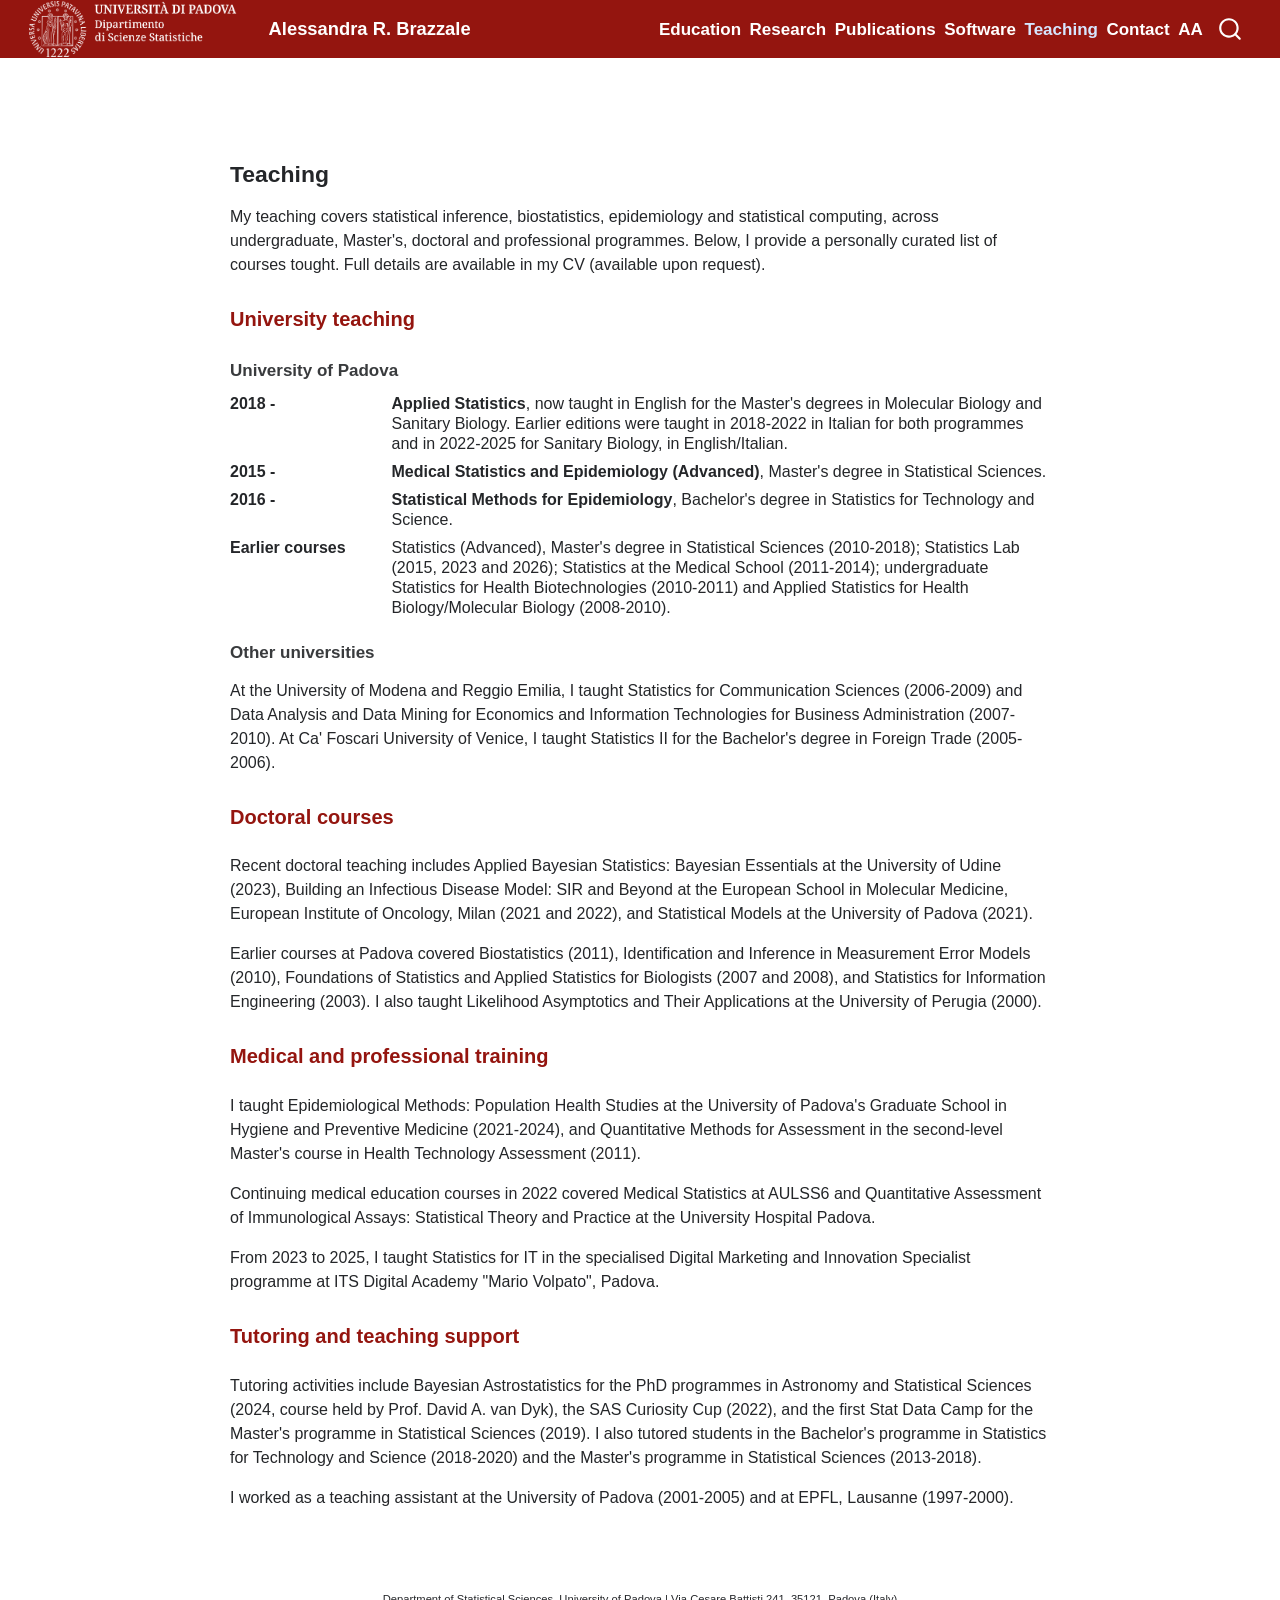
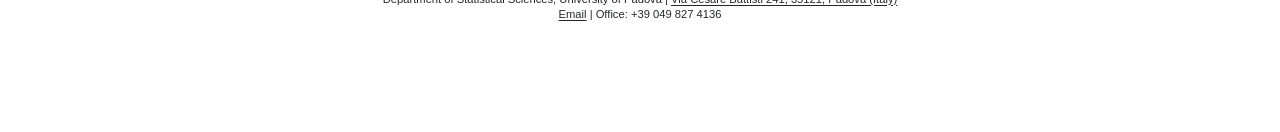
<file: teaching.html>
<!DOCTYPE html>
<html xmlns="http://www.w3.org/1999/xhtml" lang="en" xml:lang="en"><head>

<meta charset="utf-8">
<meta name="generator" content="quarto-1.10.18">

<meta name="viewport" content="width=device-width, initial-scale=1.0, user-scalable=yes">


<title>Alessandra R. Brazzale - Teaching – Alessandra R. Brazzale</title>
<style>
/* Default styles provided by pandoc.
** See https://pandoc.org/MANUAL.html#variables-for-html for config info.
*/
span.smallcaps{font-variant: small-caps;}
div.columns{display: flex; gap: 1.5em;}
div.column{flex: auto;}
@media screen {
div.columns{gap: min(4vw, 1.5em);}
div.column{overflow-x: auto;}
}
div.hanging-indent{margin-left: 1.5em; text-indent: -1.5em;}
ul.task-list{list-style: none;}
ul.task-list li input[type="checkbox"] {
  width: 0.8em;
  margin: 0 0.8em 0.2em -1em; /* quarto-specific, see https://github.com/quarto-dev/quarto-cli/issues/4556 */ 
  vertical-align: middle;
}
</style>


<script src="site_libs/quarto-nav/quarto-nav.js"></script>
<script src="site_libs/clipboard/clipboard.min.js"></script>
<script src="site_libs/quarto-search/autocomplete.umd.js"></script>
<script src="site_libs/quarto-search/fuse.min.js"></script>
<script src="site_libs/quarto-search/quarto-search.js"></script>
<meta name="quarto:offset" content="./">
<script src="site_libs/quarto-html/quarto.js" type="module"></script>
<script src="site_libs/quarto-html/tabsets/tabsets.js" type="module"></script>
<script src="site_libs/quarto-html/popper.min.js"></script>
<script src="site_libs/quarto-html/tippy.umd.min.js"></script>
<link href="site_libs/quarto-html/tippy.css" rel="stylesheet">
<link href="site_libs/quarto-html/quarto-syntax-highlighting-64a204ab8560d761af7679ceaba22944.css" rel="stylesheet" id="quarto-text-highlighting-styles">
<script src="site_libs/bootstrap/bootstrap.min.js"></script>
<link href="site_libs/bootstrap/bootstrap-icons.css" rel="stylesheet">
<link href="site_libs/bootstrap/bootstrap-cb7407ed415db5d52133feed00e51bfb.min.css" rel="stylesheet" append-hash="true" id="quarto-bootstrap" data-mode="light">
<script id="quarto-search-options" type="application/json">{
  "location": "navbar",
  "copy-button": false,
  "collapse-after": 3,
  "panel-placement": "end",
  "type": "overlay",
  "limit": 50,
  "keyboard-shortcut": [
    "f",
    "/",
    "s"
  ],
  "show-item-context": false,
  "language": {
    "search-no-results-text": "No results",
    "search-matching-documents-text": "matching documents",
    "search-copy-link-title": "Copy link to search",
    "search-hide-matches-text": "Hide additional matches",
    "search-more-match-text": "more match in this document",
    "search-more-matches-text": "more matches in this document",
    "search-clear-button-title": "Clear",
    "search-text-placeholder": "",
    "search-detached-cancel-button-title": "Cancel",
    "search-submit-button-title": "Submit",
    "search-label": "Search"
  }
}</script>


<link rel="stylesheet" href="styles.css">
</head>

<body class="nav-fixed quarto-light">

<div id="quarto-search-results"></div>
  <header id="quarto-header" class="headroom fixed-top">
    <nav class="navbar navbar-expand-lg " data-bs-theme="dark">
      <div class="navbar-container container-fluid">
      <div class="navbar-brand-container mx-auto">
    <a href="https://stat.unipd.it/" class="navbar-brand navbar-brand-logo">
    <img src="./assets/DSS.png" alt="Department of Statistical Sciences" class="navbar-logo light-content">
    <img src="./assets/DSS.png" alt="Department of Statistical Sciences" class="navbar-logo dark-content">
    </a>
    <a class="navbar-brand" href="https://stat.unipd.it/">
    <span class="navbar-title">Alessandra R. Brazzale</span>
    </a>
  </div>
            <div id="quarto-search" class="" title="Search"></div>
          <button class="navbar-toggler" type="button" data-bs-toggle="collapse" data-bs-target="#navbarCollapse" aria-controls="navbarCollapse" role="menu" aria-expanded="false" aria-label="Toggle navigation" onclick="if (window.quartoToggleHeadroom) { window.quartoToggleHeadroom(); }">
  <span class="navbar-toggler-icon"></span>
</button>
          <div class="collapse navbar-collapse" id="navbarCollapse">
            <ul class="navbar-nav navbar-nav-scroll ms-auto">
  <li class="nav-item">
    <a class="nav-link" href="./education.html"> 
<span class="menu-text">Education</span></a>
  </li>  
  <li class="nav-item">
    <a class="nav-link" href="./research.html"> 
<span class="menu-text">Research</span></a>
  </li>  
  <li class="nav-item">
    <a class="nav-link" href="./publications.html"> 
<span class="menu-text">Publications</span></a>
  </li>  
  <li class="nav-item">
    <a class="nav-link" href="./software.html"> 
<span class="menu-text">Software</span></a>
  </li>  
  <li class="nav-item">
    <a class="nav-link active" href="./teaching.html" aria-current="page"> 
<span class="menu-text">Teaching</span></a>
  </li>  
  <li class="nav-item">
    <a class="nav-link" href="./contact.html"> 
<span class="menu-text">Contact</span></a>
  </li>  
  <li class="nav-item">
    <a class="nav-link" href="./AA/index.html"> 
<span class="menu-text">AA</span></a>
  </li>  
</ul>
          </div> <!-- /navcollapse -->
            <div class="quarto-navbar-tools">
</div>
      </div> <!-- /container-fluid -->
    </nav>
</header>
<!-- content -->
<div id="quarto-content" class="quarto-container page-columns page-rows-contents page-layout-full page-navbar">
<!-- sidebar -->
<!-- margin-sidebar -->
    
<!-- main -->
<main class="content column-page" id="quarto-document-content">

<header id="title-block-header" class="quarto-title-block default">
<div class="quarto-title">
<h1 class="title">Alessandra R. Brazzale - Teaching</h1>
</div>



<div class="quarto-title-meta column-page">

    
  
    
  </div>
  


</header>


<div class="page-shell">
  <section class="content-column compact-cv" aria-label="Teaching">
    <h1>Teaching</h1>
    <p>My teaching covers statistical inference, biostatistics, epidemiology and statistical computing, across undergraduate, Master's, doctoral and professional programmes. Below, I provide a personally curated list of courses tought. Full details are available in my CV (available upon request).</p>

    <h2>University teaching</h2>
    <h3>University of Padova</h3>
    
<table class="compact-table caption-top table">
<tbody>
<tr class="odd">
<th data-quarto-table-cell-role="th" scope="row">2018 -</th>
<td><strong>Applied Statistics</strong>, now taught in English for the Master's degrees in Molecular Biology and Sanitary Biology. Earlier editions were taught in 2018-2022 in Italian for both programmes and in 2022-2025 for Sanitary Biology, in English/Italian.</td>
</tr>
<tr class="even">
<th data-quarto-table-cell-role="th" scope="row">2015 -</th>
<td><strong>Medical Statistics and Epidemiology (Advanced)</strong>, Master's degree in Statistical Sciences.</td>
</tr>
<tr class="odd">
<th data-quarto-table-cell-role="th" scope="row">2016 -</th>
<td><strong>Statistical Methods for Epidemiology</strong>, Bachelor's degree in Statistics for Technology and Science.</td>
</tr>
<tr class="even">
<th data-quarto-table-cell-role="th" scope="row">Earlier courses</th>
<td>Statistics (Advanced), Master's degree in Statistical Sciences (2010-2018); Statistics Lab (2015, 2023 and 2026); Statistics at the Medical School (2011-2014); undergraduate Statistics for Health Biotechnologies (2010-2011) and Applied Statistics for Health Biology/Molecular Biology (2008-2010).</td>
</tr>
</tbody>
</table>


    <h3>Other universities</h3>
    <p>At the University of Modena and Reggio Emilia, I taught Statistics for Communication Sciences (2006-2009) and Data Analysis and Data Mining for Economics and Information Technologies for Business Administration (2007-2010). At Ca' Foscari University of Venice, I taught Statistics II for the Bachelor's degree in Foreign Trade (2005-2006).</p>

    <h2>Doctoral courses</h2>
    <p>Recent doctoral teaching includes Applied Bayesian Statistics: Bayesian Essentials at the University of Udine (2023), Building an Infectious Disease Model: SIR and Beyond at the European School in Molecular Medicine, European Institute of Oncology, Milan (2021 and 2022), and Statistical Models at the University of Padova (2021).</p>
    <p>Earlier courses at Padova covered Biostatistics (2011), Identification and Inference in Measurement Error Models (2010), Foundations of Statistics and Applied Statistics for Biologists (2007 and 2008), and Statistics for Information Engineering (2003). I also taught Likelihood Asymptotics and Their Applications at the University of Perugia (2000).</p>

    <h2>Medical and professional training</h2>
    <p>I taught Epidemiological Methods: Population Health Studies at the University of Padova's Graduate School in Hygiene and Preventive Medicine (2021-2024), and Quantitative Methods for Assessment in the second-level Master's course in Health Technology Assessment (2011).</p>
    <p>Continuing medical education courses in 2022 covered Medical Statistics at AULSS6 and Quantitative Assessment of Immunological Assays: Statistical Theory and Practice at the University Hospital Padova.</p>
    <p>From 2023 to 2025, I taught Statistics for IT in the specialised Digital Marketing and Innovation Specialist programme at ITS Digital Academy "Mario Volpato", Padova.</p>

    <h2>Tutoring and teaching support</h2>
    <p>Tutoring activities include Bayesian Astrostatistics for the PhD programmes in Astronomy and Statistical Sciences (2024, course held by Prof. David A. van Dyk), the SAS Curiosity Cup (2022), and the first Stat Data Camp for the Master's programme in Statistical Sciences (2019). I also tutored students in the Bachelor's programme in Statistics for Technology and Science (2018-2020) and the Master's programme in Statistical Sciences (2013-2018).</p>
    <p>I worked as a teaching assistant at the University of Padova (2001-2005) and at EPFL, Lausanne (1997-2000).</p>
    
  </section>
</div>

<footer class="site-footer">
  <p>Department of Statistical Sciences, University of Padova | <a href="https://maps.app.goo.gl/U7CaqmcT1j1JCwTz8">Via Cesare Battisti 241, 35121, Padova (Italy)</a></p>
  <p><a href="mailto:alessandra.brazzale@unipd.it">Email</a> | Office: +39 049 827 4136</p>
</footer>



</main> <!-- /main -->
<script>
  const headerTitle = document.querySelector('#quarto-header a.navbar-brand:not(.navbar-brand-logo)');
  if (headerTitle) {
    const siteOffset = document.querySelector('meta[name="quarto:offset"]')?.content || './';
    headerTitle.href = siteOffset + 'about-me.html';
    headerTitle.title = 'About Me';
  }
  const headerNavbar = document.querySelector('#quarto-header .navbar');
  if (headerNavbar) {
    headerNavbar.classList.replace('navbar-expand-lg', 'navbar-expand-xl');
  }
</script>
<script id="quarto-html-after-body" type="application/javascript">
  window.document.addEventListener("DOMContentLoaded", function (event) {
    const isCodeAnnotation = (el) => {
      for (const clz of el.classList) {
        if (clz.startsWith('code-annotation-')) {                     
          return true;
        }
      }
      return false;
    }
    const onCopySuccess = function(e) {
      // button target
      const button = e.trigger;
      // don't keep focus
      button.blur();
      // flash "checked"
      button.classList.add('code-copy-button-checked');
      var currentTitle = button.getAttribute("title");
      button.setAttribute("title", "Copied!");
      let tooltip;
      if (window.bootstrap) {
        button.setAttribute("data-bs-toggle", "tooltip");
        button.setAttribute("data-bs-placement", "left");
        button.setAttribute("data-bs-title", "Copied!");
        tooltip = new bootstrap.Tooltip(button, 
          { trigger: "manual", 
            customClass: "code-copy-button-tooltip",
            offset: [0, -8]});
        tooltip.show();    
      }
      setTimeout(function() {
        if (tooltip) {
          tooltip.hide();
          button.removeAttribute("data-bs-title");
          button.removeAttribute("data-bs-toggle");
          button.removeAttribute("data-bs-placement");
        }
        button.setAttribute("title", currentTitle);
        button.classList.remove('code-copy-button-checked');
      }, 1000);
      // clear code selection
      e.clearSelection();
    }
    const getTextToCopy = function(trigger) {
      const outerScaffold = trigger.parentElement.cloneNode(true);
      const codeEl = outerScaffold.querySelector('code');
      for (const childEl of codeEl.children) {
        if (isCodeAnnotation(childEl)) {
          childEl.remove();
        }
      }
      return codeEl.innerText;
    }
    const clipboard = new window.ClipboardJS('.code-copy-button:not([data-in-quarto-modal])', {
      text: getTextToCopy
    });
    clipboard.on('success', onCopySuccess);
    if (window.document.getElementById('quarto-embedded-source-code-modal')) {
      const clipboardModal = new window.ClipboardJS('.code-copy-button[data-in-quarto-modal]', {
        text: getTextToCopy,
        container: window.document.getElementById('quarto-embedded-source-code-modal')
      });
      clipboardModal.on('success', onCopySuccess);
    }
      var localhostRegex = new RegExp(/^(?:http|https):\/\/localhost\:?[0-9]*\//);
      var mailtoRegex = new RegExp(/^mailto:/);
        var filterRegex = new RegExp('/' + window.location.host + '/');
      var isInternal = (href) => {
          return filterRegex.test(href) || localhostRegex.test(href) || mailtoRegex.test(href);
      }
      // Inspect non-navigation links and adorn them if external
     var links = window.document.querySelectorAll('a[href]:not(.nav-link):not(.navbar-brand):not(.toc-action):not(.sidebar-link):not(.sidebar-item-toggle):not(.pagination-link):not(.no-external):not([aria-hidden]):not(.dropdown-item):not(.quarto-navigation-tool):not(.about-link)');
      for (var i=0; i<links.length; i++) {
        const link = links[i];
        if (!isInternal(link.href)) {
          // undo the damage that might have been done by quarto-nav.js in the case of
          // links that we want to consider external
          if (link.dataset.originalHref !== undefined) {
            link.href = link.dataset.originalHref;
          }
        }
      }
    function tippyHover(el, contentFn, onTriggerFn, onUntriggerFn) {
      const config = {
        allowHTML: true,
        maxWidth: 500,
        delay: 100,
        arrow: false,
        appendTo: function(el) {
            return el.parentElement;
        },
        interactive: true,
        interactiveBorder: 10,
        theme: 'quarto',
        placement: 'bottom-start',
      };
      if (contentFn) {
        config.content = contentFn;
      }
      if (onTriggerFn) {
        config.onTrigger = onTriggerFn;
      }
      if (onUntriggerFn) {
        config.onUntrigger = onUntriggerFn;
      }
      window.tippy(el, config); 
    }
    const noterefs = window.document.querySelectorAll('a[role="doc-noteref"]');
    for (var i=0; i<noterefs.length; i++) {
      const ref = noterefs[i];
      tippyHover(ref, function() {
        // use id or data attribute instead here
        let href = ref.getAttribute('data-footnote-href') || ref.getAttribute('href');
        try { href = new URL(href).hash; } catch {}
        const id = href.replace(/^#\/?/, "");
        const note = window.document.getElementById(id);
        if (note) {
          return note.innerHTML;
        } else {
          return "";
        }
      });
    }
    const xrefs = window.document.querySelectorAll('a.quarto-xref');
    const processXRef = (id, note) => {
      // Strip column container classes
      const stripColumnClz = (el) => {
        el.classList.remove("page-full", "page-columns");
        if (el.children) {
          for (const child of el.children) {
            stripColumnClz(child);
          }
        }
      }
      stripColumnClz(note)
      if (id === null || id.startsWith('sec-')) {
        // Special case sections, only their first couple elements
        const container = document.createElement("div");
        if (note.children && note.children.length > 2) {
          container.appendChild(note.children[0].cloneNode(true));
          for (let i = 1; i < note.children.length; i++) {
            const child = note.children[i];
            if (child.tagName === "P" && child.innerText === "") {
              continue;
            } else {
              container.appendChild(child.cloneNode(true));
              break;
            }
          }
          if (window.Quarto?.typesetMath) {
            window.Quarto.typesetMath(container);
          }
          return container.innerHTML
        } else {
          if (window.Quarto?.typesetMath) {
            window.Quarto.typesetMath(note);
          }
          return note.innerHTML;
        }
      } else {
        // Remove any anchor links if they are present
        const anchorLink = note.querySelector('a.anchorjs-link');
        if (anchorLink) {
          anchorLink.remove();
        }
        if (window.Quarto?.typesetMath) {
          window.Quarto.typesetMath(note);
        }
        if (note.classList.contains("callout")) {
          return note.outerHTML;
        } else {
          return note.innerHTML;
        }
      }
    }
    for (var i=0; i<xrefs.length; i++) {
      const xref = xrefs[i];
      tippyHover(xref, undefined, function(instance) {
        instance.disable();
        let url = xref.getAttribute('href');
        let hash = undefined; 
        if (url.startsWith('#')) {
          hash = url;
        } else {
          try { hash = new URL(url).hash; } catch {}
        }
        if (hash) {
          const id = hash.replace(/^#\/?/, "");
          const note = window.document.getElementById(id);
          if (note !== null) {
            try {
              const html = processXRef(id, note.cloneNode(true));
              instance.setContent(html);
            } finally {
              instance.enable();
              instance.show();
            }
          } else {
            // See if we can fetch this
            fetch(url.split('#')[0])
            .then(res => res.text())
            .then(html => {
              const parser = new DOMParser();
              const htmlDoc = parser.parseFromString(html, "text/html");
              const note = htmlDoc.getElementById(id);
              if (note !== null) {
                const html = processXRef(id, note);
                instance.setContent(html);
              } 
            }).finally(() => {
              instance.enable();
              instance.show();
            });
          }
        } else {
          // See if we can fetch a full url (with no hash to target)
          // This is a special case and we should probably do some content thinning / targeting
          fetch(url)
          .then(res => res.text())
          .then(html => {
            const parser = new DOMParser();
            const htmlDoc = parser.parseFromString(html, "text/html");
            const note = htmlDoc.querySelector('main.content');
            if (note !== null) {
              // This should only happen for chapter cross references
              // (since there is no id in the URL)
              // remove the first header
              if (note.children.length > 0 && note.children[0].tagName === "HEADER") {
                note.children[0].remove();
              }
              const html = processXRef(null, note);
              instance.setContent(html);
            } 
          }).finally(() => {
            instance.enable();
            instance.show();
          });
        }
      }, function(instance) {
      });
    }
        let selectedAnnoteEl;
        const selectorForAnnotation = ( cell, annotation) => {
          let cellAttr = 'data-code-cell="' + cell + '"';
          let lineAttr = 'data-code-annotation="' +  annotation + '"';
          const selector = 'span[' + cellAttr + '][' + lineAttr + ']';
          return selector;
        }
        const selectCodeLines = (annoteEl) => {
          const doc = window.document;
          const targetCell = annoteEl.getAttribute("data-target-cell");
          const targetAnnotation = annoteEl.getAttribute("data-target-annotation");
          const annoteSpan = window.document.querySelector(selectorForAnnotation(targetCell, targetAnnotation));
          const lines = annoteSpan.getAttribute("data-code-lines").split(",");
          const lineIds = lines.map((line) => {
            return targetCell + "-" + line;
          })
          let top = null;
          let height = null;
          let parent = null;
          if (lineIds.length > 0) {
              //compute the position of the single el (top and bottom and make a div)
              const el = window.document.getElementById(lineIds[0]);
              top = el.offsetTop;
              height = el.offsetHeight;
              parent = el.parentElement.parentElement;
            if (lineIds.length > 1) {
              const lastEl = window.document.getElementById(lineIds[lineIds.length - 1]);
              const bottom = lastEl.offsetTop + lastEl.offsetHeight;
              height = bottom - top;
            }
            if (top !== null && height !== null && parent !== null) {
              // cook up a div (if necessary) and position it 
              let div = window.document.getElementById("code-annotation-line-highlight");
              if (div === null) {
                div = window.document.createElement("div");
                div.setAttribute("id", "code-annotation-line-highlight");
                div.style.position = 'absolute';
                parent.appendChild(div);
              }
              div.style.top = top - 2 + "px";
              div.style.height = height + 4 + "px";
              div.style.left = 0;
              let gutterDiv = window.document.getElementById("code-annotation-line-highlight-gutter");
              if (gutterDiv === null) {
                gutterDiv = window.document.createElement("div");
                gutterDiv.setAttribute("id", "code-annotation-line-highlight-gutter");
                gutterDiv.style.position = 'absolute';
                const codeCell = window.document.getElementById(targetCell);
                const gutter = codeCell.querySelector('.code-annotation-gutter');
                gutter.appendChild(gutterDiv);
              }
              gutterDiv.style.top = top - 2 + "px";
              gutterDiv.style.height = height + 4 + "px";
            }
            selectedAnnoteEl = annoteEl;
          }
        };
        const unselectCodeLines = () => {
          const elementsIds = ["code-annotation-line-highlight", "code-annotation-line-highlight-gutter"];
          elementsIds.forEach((elId) => {
            const div = window.document.getElementById(elId);
            if (div) {
              div.remove();
            }
          });
          selectedAnnoteEl = undefined;
        };
          // Handle positioning of the toggle
      window.addEventListener(
        "resize",
        throttle(() => {
          elRect = undefined;
          if (selectedAnnoteEl) {
            selectCodeLines(selectedAnnoteEl);
          }
        }, 10)
      );
      function throttle(fn, ms) {
      let throttle = false;
      let timer;
        return (...args) => {
          if(!throttle) { // first call gets through
              fn.apply(this, args);
              throttle = true;
          } else { // all the others get throttled
              if(timer) clearTimeout(timer); // cancel #2
              timer = setTimeout(() => {
                fn.apply(this, args);
                timer = throttle = false;
              }, ms);
          }
        };
      }
        // Attach click handler to the DT
        const annoteDls = window.document.querySelectorAll('dt[data-target-cell]');
        for (const annoteDlNode of annoteDls) {
          annoteDlNode.addEventListener('click', (event) => {
            const clickedEl = event.target;
            if (clickedEl !== selectedAnnoteEl) {
              unselectCodeLines();
              const activeEl = window.document.querySelector('dt[data-target-cell].code-annotation-active');
              if (activeEl) {
                activeEl.classList.remove('code-annotation-active');
              }
              selectCodeLines(clickedEl);
              clickedEl.classList.add('code-annotation-active');
            } else {
              // Unselect the line
              unselectCodeLines();
              clickedEl.classList.remove('code-annotation-active');
            }
          });
        }
    const findCites = (el) => {
      const parentEl = el.parentElement;
      if (parentEl) {
        const cites = parentEl.dataset.cites;
        if (cites) {
          return {
            el,
            cites: cites.split(' ')
          };
        } else {
          return findCites(el.parentElement)
        }
      } else {
        return undefined;
      }
    };
    var bibliorefs = window.document.querySelectorAll('a[role="doc-biblioref"]');
    for (var i=0; i<bibliorefs.length; i++) {
      const ref = bibliorefs[i];
      const citeInfo = findCites(ref);
      if (citeInfo) {
        tippyHover(citeInfo.el, function() {
          var popup = window.document.createElement('div');
          citeInfo.cites.forEach(function(cite) {
            var citeDiv = window.document.createElement('div');
            citeDiv.classList.add('hanging-indent');
            citeDiv.classList.add('csl-entry');
            var biblioDiv = window.document.getElementById('ref-' + cite);
            if (biblioDiv) {
              citeDiv.innerHTML = biblioDiv.innerHTML;
            }
            popup.appendChild(citeDiv);
          });
          return popup.innerHTML;
        });
      }
    }
  });
  </script>
</div> <!-- /content -->




</body></html>
</file>
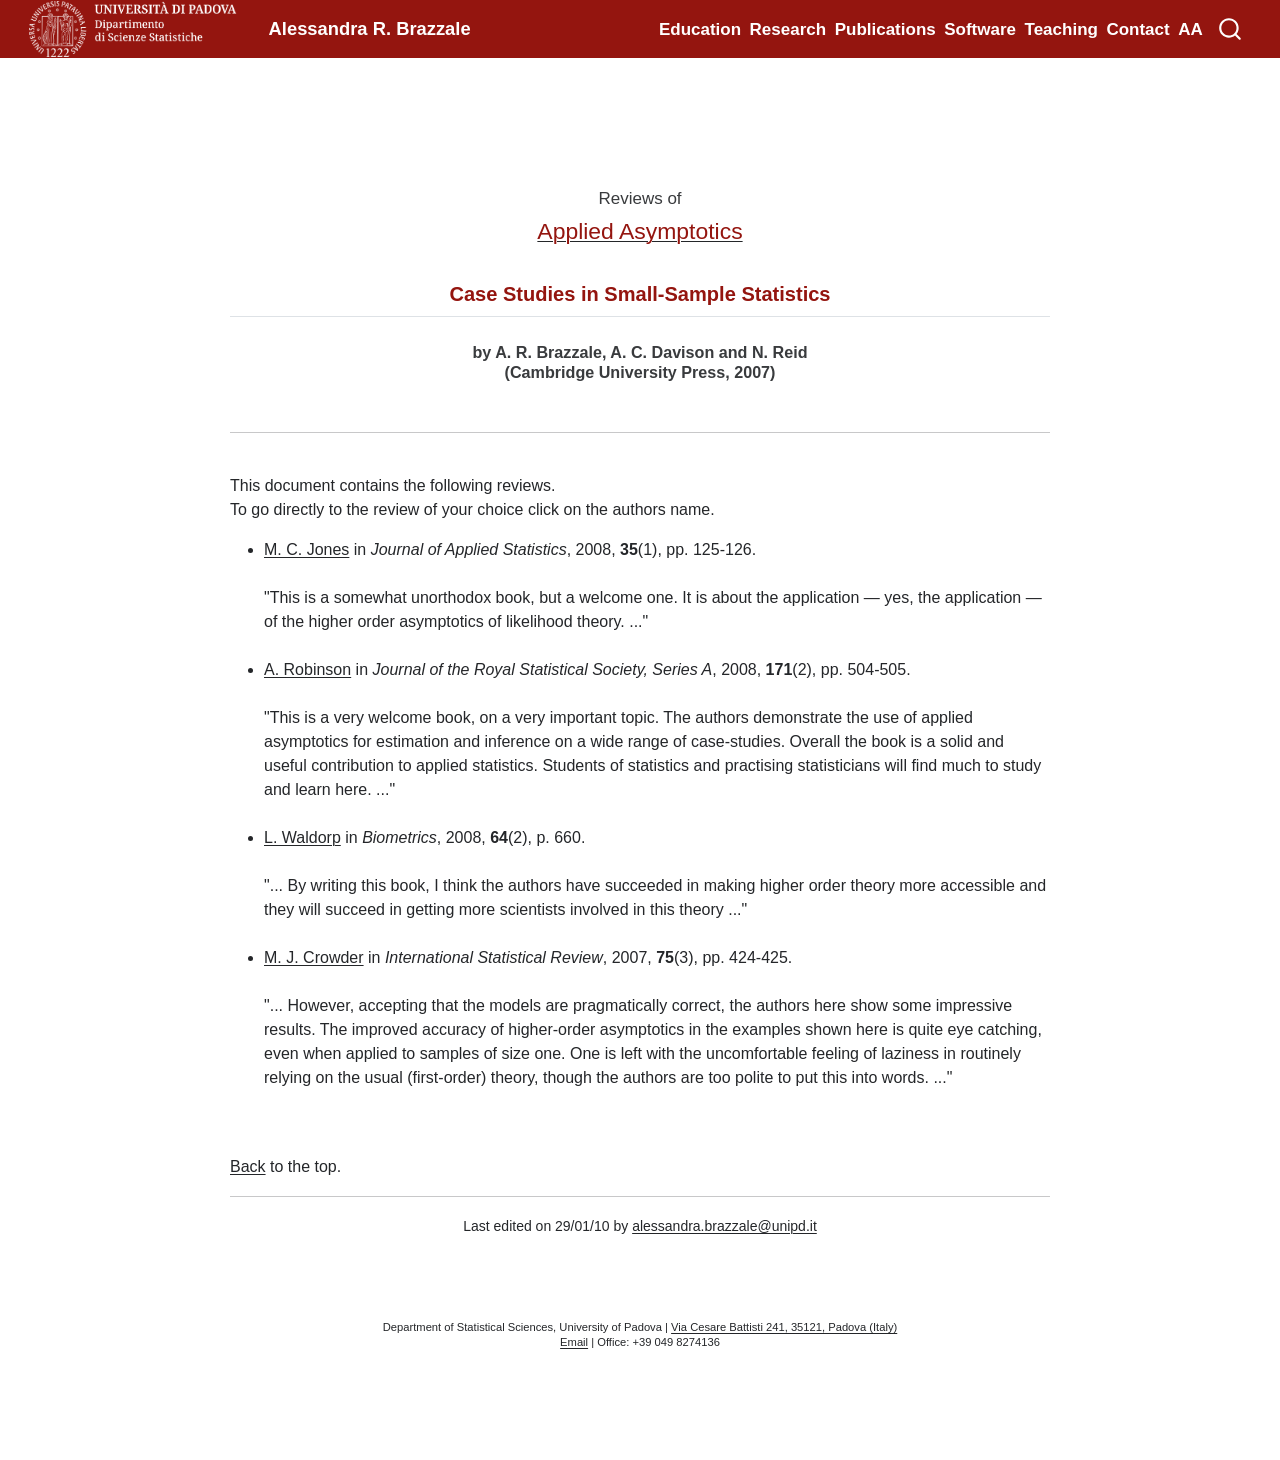
<file: AA/AAreviews.html>
<!DOCTYPE html>
<html xmlns="http://www.w3.org/1999/xhtml" lang="en" xml:lang="en"><head>

<meta charset="utf-8">
<meta name="generator" content="quarto-1.10.18">

<meta name="viewport" content="width=device-width, initial-scale=1.0, user-scalable=yes">


<title>Reviews – Alessandra R. Brazzale</title>
<style>
/* Default styles provided by pandoc.
** See https://pandoc.org/MANUAL.html#variables-for-html for config info.
*/
span.smallcaps{font-variant: small-caps;}
div.columns{display: flex; gap: 1.5em;}
div.column{flex: auto;}
@media screen {
div.columns{gap: min(4vw, 1.5em);}
div.column{overflow-x: auto;}
}
div.hanging-indent{margin-left: 1.5em; text-indent: -1.5em;}
ul.task-list{list-style: none;}
ul.task-list li input[type="checkbox"] {
  width: 0.8em;
  margin: 0 0.8em 0.2em -1em; /* quarto-specific, see https://github.com/quarto-dev/quarto-cli/issues/4556 */ 
  vertical-align: middle;
}
</style>


<script src="../site_libs/quarto-nav/quarto-nav.js"></script>
<script src="../site_libs/clipboard/clipboard.min.js"></script>
<script src="../site_libs/quarto-search/autocomplete.umd.js"></script>
<script src="../site_libs/quarto-search/fuse.min.js"></script>
<script src="../site_libs/quarto-search/quarto-search.js"></script>
<meta name="quarto:offset" content="../">
<script src="../site_libs/quarto-html/quarto.js" type="module"></script>
<script src="../site_libs/quarto-html/tabsets/tabsets.js" type="module"></script>
<script src="../site_libs/quarto-html/popper.min.js"></script>
<script src="../site_libs/quarto-html/tippy.umd.min.js"></script>
<link href="../site_libs/quarto-html/tippy.css" rel="stylesheet">
<link href="../site_libs/quarto-html/quarto-syntax-highlighting-64a204ab8560d761af7679ceaba22944.css" rel="stylesheet" id="quarto-text-highlighting-styles">
<script src="../site_libs/bootstrap/bootstrap.min.js"></script>
<link href="../site_libs/bootstrap/bootstrap-icons.css" rel="stylesheet">
<link href="../site_libs/bootstrap/bootstrap-cb7407ed415db5d52133feed00e51bfb.min.css" rel="stylesheet" append-hash="true" id="quarto-bootstrap" data-mode="light">
<script id="quarto-search-options" type="application/json">{
  "location": "navbar",
  "copy-button": false,
  "collapse-after": 3,
  "panel-placement": "end",
  "type": "overlay",
  "limit": 50,
  "keyboard-shortcut": [
    "f",
    "/",
    "s"
  ],
  "show-item-context": false,
  "language": {
    "search-no-results-text": "No results",
    "search-matching-documents-text": "matching documents",
    "search-copy-link-title": "Copy link to search",
    "search-hide-matches-text": "Hide additional matches",
    "search-more-match-text": "more match in this document",
    "search-more-matches-text": "more matches in this document",
    "search-clear-button-title": "Clear",
    "search-text-placeholder": "",
    "search-detached-cancel-button-title": "Cancel",
    "search-submit-button-title": "Submit",
    "search-label": "Search"
  }
}</script>


<link rel="stylesheet" href="../styles.css">
</head>

<body class="nav-fixed quarto-light">

<div id="quarto-search-results"></div>
  <header id="quarto-header" class="headroom fixed-top">
    <nav class="navbar navbar-expand-lg " data-bs-theme="dark">
      <div class="navbar-container container-fluid">
      <div class="navbar-brand-container mx-auto">
    <a href="https://stat.unipd.it/" class="navbar-brand navbar-brand-logo">
    <img src="../assets/DSS.png" alt="Department of Statistical Sciences" class="navbar-logo light-content">
    <img src="../assets/DSS.png" alt="Department of Statistical Sciences" class="navbar-logo dark-content">
    </a>
    <a class="navbar-brand" href="https://stat.unipd.it/">
    <span class="navbar-title">Alessandra R. Brazzale</span>
    </a>
  </div>
            <div id="quarto-search" class="" title="Search"></div>
          <button class="navbar-toggler" type="button" data-bs-toggle="collapse" data-bs-target="#navbarCollapse" aria-controls="navbarCollapse" role="menu" aria-expanded="false" aria-label="Toggle navigation" onclick="if (window.quartoToggleHeadroom) { window.quartoToggleHeadroom(); }">
  <span class="navbar-toggler-icon"></span>
</button>
          <div class="collapse navbar-collapse" id="navbarCollapse">
            <ul class="navbar-nav navbar-nav-scroll ms-auto">
  <li class="nav-item">
    <a class="nav-link" href="../education.html"> 
<span class="menu-text">Education</span></a>
  </li>  
  <li class="nav-item">
    <a class="nav-link" href="../research.html"> 
<span class="menu-text">Research</span></a>
  </li>  
  <li class="nav-item">
    <a class="nav-link" href="../publications.html"> 
<span class="menu-text">Publications</span></a>
  </li>  
  <li class="nav-item">
    <a class="nav-link" href="../software.html"> 
<span class="menu-text">Software</span></a>
  </li>  
  <li class="nav-item">
    <a class="nav-link" href="../teaching.html"> 
<span class="menu-text">Teaching</span></a>
  </li>  
  <li class="nav-item">
    <a class="nav-link" href="../contact.html"> 
<span class="menu-text">Contact</span></a>
  </li>  
  <li class="nav-item">
    <a class="nav-link" href="../AA/index.html"> 
<span class="menu-text">AA</span></a>
  </li>  
</ul>
          </div> <!-- /navcollapse -->
            <div class="quarto-navbar-tools">
</div>
      </div> <!-- /container-fluid -->
    </nav>
</header>
<!-- content -->
<div id="quarto-content" class="quarto-container page-columns page-rows-contents page-layout-full page-navbar">
<!-- sidebar -->
<!-- margin-sidebar -->
    
<!-- main -->
<main class="content column-page" id="quarto-document-content">

<header id="title-block-header" class="quarto-title-block default">
<div class="quarto-title">
<h1 class="title">Reviews</h1>
</div>



<div class="quarto-title-meta column-page">

    
  
    
  </div>
  


</header>


<div class="page-shell aa-page">
<section class="content-column aa-content" aria-label="Reviews">
<h3 align="center"><a name="top" id="top">Reviews of </a></h3>
                           
<h1 align="center"><a href="index.html"><font color="#ff0000">Applied Asymptotics</font></a></h1>
<h2 align="center"><font color="#ff0000">Case Studies in Small-Sample Statistics</font></h2>                                 
<h4 align="center">by A. R. Brazzale, A. C. Davison and N. Reid
<br>
(Cambridge University Press, 2007)</h4>
               

  <br>
   
<hr> <br>
  This document contains the following reviews.  <br>
  To go directly to the review of your choice click on the authors name.
 
<p> </p>
 
<ul>

  <li><a href="../assets/AA/reviews/MCJones_JApplStatist.pdf">M. C. Jones</a> in <i>Journal of Applied Statistics</i>, 2008, <b>35</b>(1), pp. 125-126.</li>
   <br>
   "This is a somewhat unorthodox book, but a welcome one.  It is about the application — yes, the application — of the higher order asymptotics of likelihood theory. ..."
   <br><br>


  <li><a href="../assets/AA/reviews/ARobinson_JRSS.A.pdf">A. Robinson</a> in <i>Journal of the Royal Statistical Society, Series A</i>, 2008, <b>171</b>(2), pp. 504-505.</li>
   <br>
   "This is a very welcome book, on a very important topic. The authors demonstrate the use of applied asymptotics for estimation and inference on a wide range of case-studies. Overall the book is a solid and useful contribution to applied statistics. Students of statistics and practising statisticians will find much to study and learn here. ..."
   <br><br>


  <li><a href="../assets/AA/reviews/LWaldorp_Biometrics.pdf">L. Waldorp</a> in <i>Biometrics</i>, 2008, <b>64</b>(2), p. 660.</li>
   <br>
   "... By writing this book, I think the authors have succeeded in making higher order theory more accessible and they will succeed in getting more scientists involved in this theory ..."
   <br><br>


   <li><a href="../assets/AA/reviews/MJCrowder_IntStatRev.pdf">M. J. Crowder</a> in <i>International Statistical Review</i>, 2007, <b>75</b>(3), pp. 424-425.</li>
   <br>
   "... However, accepting that the models are pragmatically correct, the authors here show some impressive results.  The improved accuracy of higher-order asymptotics in the examples shown here is quite eye catching, even when applied to samples of size one.  One is left with the uncomfortable feeling of laziness in routinely relying on the usual (first-order) theory, though the authors are too polite to put this into words. ..."
   <br><br>




</ul>

  <br>   
  
  <a href="#top">Back</a> to the top.                 

                 
<p> </p>
                                           

 
<hr width="100%" size="2">                
<div align="center"><small>Last edited on 29/01/10 by <a href="mailto:alessandra.brazzale@unipd.it">alessandra.brazzale@unipd.it</a></small><br>
              </div>
</section>
</div>

<footer class="site-footer">
  <p>Department of Statistical Sciences, University of Padova | <a href="https://maps.app.goo.gl/U7CaqmcT1j1JCwTz8">Via Cesare Battisti 241, 35121, Padova (Italy)</a></p>
  <p><a href="mailto:alessandra.brazzale@unipd.it">Email</a> | Office: +39 049 8274136</p>
</footer>



</main> <!-- /main -->
<script>
  const headerTitle = document.querySelector('#quarto-header a.navbar-brand:not(.navbar-brand-logo)');
  if (headerTitle) {
    const siteOffset = document.querySelector('meta[name="quarto:offset"]')?.content || './';
    headerTitle.href = siteOffset + 'about-me.html';
    headerTitle.title = 'About Me';
  }
  const headerNavbar = document.querySelector('#quarto-header .navbar');
  if (headerNavbar) {
    headerNavbar.classList.replace('navbar-expand-lg', 'navbar-expand-xl');
  }
</script>
<script id="quarto-html-after-body" type="application/javascript">
  window.document.addEventListener("DOMContentLoaded", function (event) {
    const isCodeAnnotation = (el) => {
      for (const clz of el.classList) {
        if (clz.startsWith('code-annotation-')) {                     
          return true;
        }
      }
      return false;
    }
    const onCopySuccess = function(e) {
      // button target
      const button = e.trigger;
      // don't keep focus
      button.blur();
      // flash "checked"
      button.classList.add('code-copy-button-checked');
      var currentTitle = button.getAttribute("title");
      button.setAttribute("title", "Copied!");
      let tooltip;
      if (window.bootstrap) {
        button.setAttribute("data-bs-toggle", "tooltip");
        button.setAttribute("data-bs-placement", "left");
        button.setAttribute("data-bs-title", "Copied!");
        tooltip = new bootstrap.Tooltip(button, 
          { trigger: "manual", 
            customClass: "code-copy-button-tooltip",
            offset: [0, -8]});
        tooltip.show();    
      }
      setTimeout(function() {
        if (tooltip) {
          tooltip.hide();
          button.removeAttribute("data-bs-title");
          button.removeAttribute("data-bs-toggle");
          button.removeAttribute("data-bs-placement");
        }
        button.setAttribute("title", currentTitle);
        button.classList.remove('code-copy-button-checked');
      }, 1000);
      // clear code selection
      e.clearSelection();
    }
    const getTextToCopy = function(trigger) {
      const outerScaffold = trigger.parentElement.cloneNode(true);
      const codeEl = outerScaffold.querySelector('code');
      for (const childEl of codeEl.children) {
        if (isCodeAnnotation(childEl)) {
          childEl.remove();
        }
      }
      return codeEl.innerText;
    }
    const clipboard = new window.ClipboardJS('.code-copy-button:not([data-in-quarto-modal])', {
      text: getTextToCopy
    });
    clipboard.on('success', onCopySuccess);
    if (window.document.getElementById('quarto-embedded-source-code-modal')) {
      const clipboardModal = new window.ClipboardJS('.code-copy-button[data-in-quarto-modal]', {
        text: getTextToCopy,
        container: window.document.getElementById('quarto-embedded-source-code-modal')
      });
      clipboardModal.on('success', onCopySuccess);
    }
      var localhostRegex = new RegExp(/^(?:http|https):\/\/localhost\:?[0-9]*\//);
      var mailtoRegex = new RegExp(/^mailto:/);
        var filterRegex = new RegExp('/' + window.location.host + '/');
      var isInternal = (href) => {
          return filterRegex.test(href) || localhostRegex.test(href) || mailtoRegex.test(href);
      }
      // Inspect non-navigation links and adorn them if external
     var links = window.document.querySelectorAll('a[href]:not(.nav-link):not(.navbar-brand):not(.toc-action):not(.sidebar-link):not(.sidebar-item-toggle):not(.pagination-link):not(.no-external):not([aria-hidden]):not(.dropdown-item):not(.quarto-navigation-tool):not(.about-link)');
      for (var i=0; i<links.length; i++) {
        const link = links[i];
        if (!isInternal(link.href)) {
          // undo the damage that might have been done by quarto-nav.js in the case of
          // links that we want to consider external
          if (link.dataset.originalHref !== undefined) {
            link.href = link.dataset.originalHref;
          }
        }
      }
    function tippyHover(el, contentFn, onTriggerFn, onUntriggerFn) {
      const config = {
        allowHTML: true,
        maxWidth: 500,
        delay: 100,
        arrow: false,
        appendTo: function(el) {
            return el.parentElement;
        },
        interactive: true,
        interactiveBorder: 10,
        theme: 'quarto',
        placement: 'bottom-start',
      };
      if (contentFn) {
        config.content = contentFn;
      }
      if (onTriggerFn) {
        config.onTrigger = onTriggerFn;
      }
      if (onUntriggerFn) {
        config.onUntrigger = onUntriggerFn;
      }
      window.tippy(el, config); 
    }
    const noterefs = window.document.querySelectorAll('a[role="doc-noteref"]');
    for (var i=0; i<noterefs.length; i++) {
      const ref = noterefs[i];
      tippyHover(ref, function() {
        // use id or data attribute instead here
        let href = ref.getAttribute('data-footnote-href') || ref.getAttribute('href');
        try { href = new URL(href).hash; } catch {}
        const id = href.replace(/^#\/?/, "");
        const note = window.document.getElementById(id);
        if (note) {
          return note.innerHTML;
        } else {
          return "";
        }
      });
    }
    const xrefs = window.document.querySelectorAll('a.quarto-xref');
    const processXRef = (id, note) => {
      // Strip column container classes
      const stripColumnClz = (el) => {
        el.classList.remove("page-full", "page-columns");
        if (el.children) {
          for (const child of el.children) {
            stripColumnClz(child);
          }
        }
      }
      stripColumnClz(note)
      if (id === null || id.startsWith('sec-')) {
        // Special case sections, only their first couple elements
        const container = document.createElement("div");
        if (note.children && note.children.length > 2) {
          container.appendChild(note.children[0].cloneNode(true));
          for (let i = 1; i < note.children.length; i++) {
            const child = note.children[i];
            if (child.tagName === "P" && child.innerText === "") {
              continue;
            } else {
              container.appendChild(child.cloneNode(true));
              break;
            }
          }
          if (window.Quarto?.typesetMath) {
            window.Quarto.typesetMath(container);
          }
          return container.innerHTML
        } else {
          if (window.Quarto?.typesetMath) {
            window.Quarto.typesetMath(note);
          }
          return note.innerHTML;
        }
      } else {
        // Remove any anchor links if they are present
        const anchorLink = note.querySelector('a.anchorjs-link');
        if (anchorLink) {
          anchorLink.remove();
        }
        if (window.Quarto?.typesetMath) {
          window.Quarto.typesetMath(note);
        }
        if (note.classList.contains("callout")) {
          return note.outerHTML;
        } else {
          return note.innerHTML;
        }
      }
    }
    for (var i=0; i<xrefs.length; i++) {
      const xref = xrefs[i];
      tippyHover(xref, undefined, function(instance) {
        instance.disable();
        let url = xref.getAttribute('href');
        let hash = undefined; 
        if (url.startsWith('#')) {
          hash = url;
        } else {
          try { hash = new URL(url).hash; } catch {}
        }
        if (hash) {
          const id = hash.replace(/^#\/?/, "");
          const note = window.document.getElementById(id);
          if (note !== null) {
            try {
              const html = processXRef(id, note.cloneNode(true));
              instance.setContent(html);
            } finally {
              instance.enable();
              instance.show();
            }
          } else {
            // See if we can fetch this
            fetch(url.split('#')[0])
            .then(res => res.text())
            .then(html => {
              const parser = new DOMParser();
              const htmlDoc = parser.parseFromString(html, "text/html");
              const note = htmlDoc.getElementById(id);
              if (note !== null) {
                const html = processXRef(id, note);
                instance.setContent(html);
              } 
            }).finally(() => {
              instance.enable();
              instance.show();
            });
          }
        } else {
          // See if we can fetch a full url (with no hash to target)
          // This is a special case and we should probably do some content thinning / targeting
          fetch(url)
          .then(res => res.text())
          .then(html => {
            const parser = new DOMParser();
            const htmlDoc = parser.parseFromString(html, "text/html");
            const note = htmlDoc.querySelector('main.content');
            if (note !== null) {
              // This should only happen for chapter cross references
              // (since there is no id in the URL)
              // remove the first header
              if (note.children.length > 0 && note.children[0].tagName === "HEADER") {
                note.children[0].remove();
              }
              const html = processXRef(null, note);
              instance.setContent(html);
            } 
          }).finally(() => {
            instance.enable();
            instance.show();
          });
        }
      }, function(instance) {
      });
    }
        let selectedAnnoteEl;
        const selectorForAnnotation = ( cell, annotation) => {
          let cellAttr = 'data-code-cell="' + cell + '"';
          let lineAttr = 'data-code-annotation="' +  annotation + '"';
          const selector = 'span[' + cellAttr + '][' + lineAttr + ']';
          return selector;
        }
        const selectCodeLines = (annoteEl) => {
          const doc = window.document;
          const targetCell = annoteEl.getAttribute("data-target-cell");
          const targetAnnotation = annoteEl.getAttribute("data-target-annotation");
          const annoteSpan = window.document.querySelector(selectorForAnnotation(targetCell, targetAnnotation));
          const lines = annoteSpan.getAttribute("data-code-lines").split(",");
          const lineIds = lines.map((line) => {
            return targetCell + "-" + line;
          })
          let top = null;
          let height = null;
          let parent = null;
          if (lineIds.length > 0) {
              //compute the position of the single el (top and bottom and make a div)
              const el = window.document.getElementById(lineIds[0]);
              top = el.offsetTop;
              height = el.offsetHeight;
              parent = el.parentElement.parentElement;
            if (lineIds.length > 1) {
              const lastEl = window.document.getElementById(lineIds[lineIds.length - 1]);
              const bottom = lastEl.offsetTop + lastEl.offsetHeight;
              height = bottom - top;
            }
            if (top !== null && height !== null && parent !== null) {
              // cook up a div (if necessary) and position it 
              let div = window.document.getElementById("code-annotation-line-highlight");
              if (div === null) {
                div = window.document.createElement("div");
                div.setAttribute("id", "code-annotation-line-highlight");
                div.style.position = 'absolute';
                parent.appendChild(div);
              }
              div.style.top = top - 2 + "px";
              div.style.height = height + 4 + "px";
              div.style.left = 0;
              let gutterDiv = window.document.getElementById("code-annotation-line-highlight-gutter");
              if (gutterDiv === null) {
                gutterDiv = window.document.createElement("div");
                gutterDiv.setAttribute("id", "code-annotation-line-highlight-gutter");
                gutterDiv.style.position = 'absolute';
                const codeCell = window.document.getElementById(targetCell);
                const gutter = codeCell.querySelector('.code-annotation-gutter');
                gutter.appendChild(gutterDiv);
              }
              gutterDiv.style.top = top - 2 + "px";
              gutterDiv.style.height = height + 4 + "px";
            }
            selectedAnnoteEl = annoteEl;
          }
        };
        const unselectCodeLines = () => {
          const elementsIds = ["code-annotation-line-highlight", "code-annotation-line-highlight-gutter"];
          elementsIds.forEach((elId) => {
            const div = window.document.getElementById(elId);
            if (div) {
              div.remove();
            }
          });
          selectedAnnoteEl = undefined;
        };
          // Handle positioning of the toggle
      window.addEventListener(
        "resize",
        throttle(() => {
          elRect = undefined;
          if (selectedAnnoteEl) {
            selectCodeLines(selectedAnnoteEl);
          }
        }, 10)
      );
      function throttle(fn, ms) {
      let throttle = false;
      let timer;
        return (...args) => {
          if(!throttle) { // first call gets through
              fn.apply(this, args);
              throttle = true;
          } else { // all the others get throttled
              if(timer) clearTimeout(timer); // cancel #2
              timer = setTimeout(() => {
                fn.apply(this, args);
                timer = throttle = false;
              }, ms);
          }
        };
      }
        // Attach click handler to the DT
        const annoteDls = window.document.querySelectorAll('dt[data-target-cell]');
        for (const annoteDlNode of annoteDls) {
          annoteDlNode.addEventListener('click', (event) => {
            const clickedEl = event.target;
            if (clickedEl !== selectedAnnoteEl) {
              unselectCodeLines();
              const activeEl = window.document.querySelector('dt[data-target-cell].code-annotation-active');
              if (activeEl) {
                activeEl.classList.remove('code-annotation-active');
              }
              selectCodeLines(clickedEl);
              clickedEl.classList.add('code-annotation-active');
            } else {
              // Unselect the line
              unselectCodeLines();
              clickedEl.classList.remove('code-annotation-active');
            }
          });
        }
    const findCites = (el) => {
      const parentEl = el.parentElement;
      if (parentEl) {
        const cites = parentEl.dataset.cites;
        if (cites) {
          return {
            el,
            cites: cites.split(' ')
          };
        } else {
          return findCites(el.parentElement)
        }
      } else {
        return undefined;
      }
    };
    var bibliorefs = window.document.querySelectorAll('a[role="doc-biblioref"]');
    for (var i=0; i<bibliorefs.length; i++) {
      const ref = bibliorefs[i];
      const citeInfo = findCites(ref);
      if (citeInfo) {
        tippyHover(citeInfo.el, function() {
          var popup = window.document.createElement('div');
          citeInfo.cites.forEach(function(cite) {
            var citeDiv = window.document.createElement('div');
            citeDiv.classList.add('hanging-indent');
            citeDiv.classList.add('csl-entry');
            var biblioDiv = window.document.getElementById('ref-' + cite);
            if (biblioDiv) {
              citeDiv.innerHTML = biblioDiv.innerHTML;
            }
            popup.appendChild(citeDiv);
          });
          return popup.innerHTML;
        });
      }
    }
  });
  </script>
</div> <!-- /content -->




</body></html>
</file>
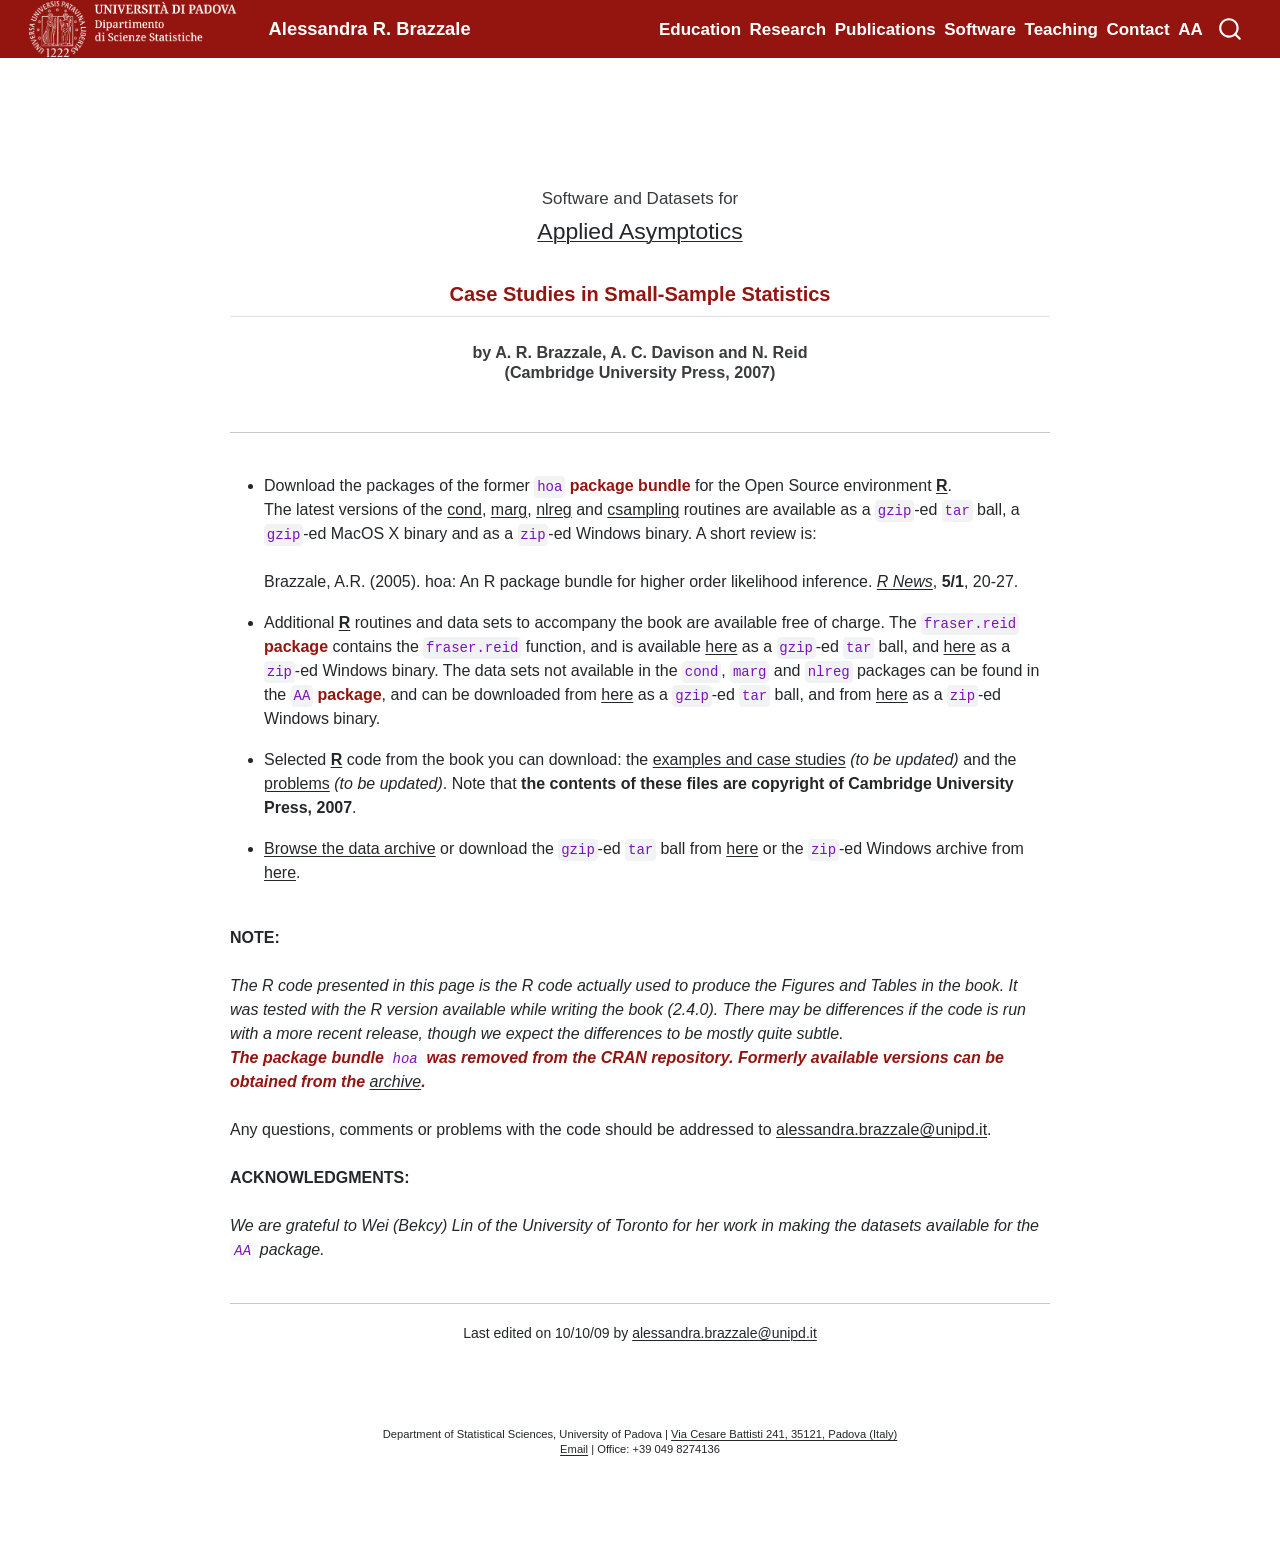
<file: AA/AAsoftware.html>
<!DOCTYPE html>
<html xmlns="http://www.w3.org/1999/xhtml" lang="en" xml:lang="en"><head>

<meta charset="utf-8">
<meta name="generator" content="quarto-1.10.18">

<meta name="viewport" content="width=device-width, initial-scale=1.0, user-scalable=yes">


<title>Software and Datasets – Alessandra R. Brazzale</title>
<style>
/* Default styles provided by pandoc.
** See https://pandoc.org/MANUAL.html#variables-for-html for config info.
*/
span.smallcaps{font-variant: small-caps;}
div.columns{display: flex; gap: 1.5em;}
div.column{flex: auto;}
@media screen {
div.columns{gap: min(4vw, 1.5em);}
div.column{overflow-x: auto;}
}
div.hanging-indent{margin-left: 1.5em; text-indent: -1.5em;}
ul.task-list{list-style: none;}
ul.task-list li input[type="checkbox"] {
  width: 0.8em;
  margin: 0 0.8em 0.2em -1em; /* quarto-specific, see https://github.com/quarto-dev/quarto-cli/issues/4556 */ 
  vertical-align: middle;
}
</style>


<script src="../site_libs/quarto-nav/quarto-nav.js"></script>
<script src="../site_libs/clipboard/clipboard.min.js"></script>
<script src="../site_libs/quarto-search/autocomplete.umd.js"></script>
<script src="../site_libs/quarto-search/fuse.min.js"></script>
<script src="../site_libs/quarto-search/quarto-search.js"></script>
<meta name="quarto:offset" content="../">
<script src="../site_libs/quarto-html/quarto.js" type="module"></script>
<script src="../site_libs/quarto-html/tabsets/tabsets.js" type="module"></script>
<script src="../site_libs/quarto-html/popper.min.js"></script>
<script src="../site_libs/quarto-html/tippy.umd.min.js"></script>
<link href="../site_libs/quarto-html/tippy.css" rel="stylesheet">
<link href="../site_libs/quarto-html/quarto-syntax-highlighting-64a204ab8560d761af7679ceaba22944.css" rel="stylesheet" id="quarto-text-highlighting-styles">
<script src="../site_libs/bootstrap/bootstrap.min.js"></script>
<link href="../site_libs/bootstrap/bootstrap-icons.css" rel="stylesheet">
<link href="../site_libs/bootstrap/bootstrap-cb7407ed415db5d52133feed00e51bfb.min.css" rel="stylesheet" append-hash="true" id="quarto-bootstrap" data-mode="light">
<script id="quarto-search-options" type="application/json">{
  "location": "navbar",
  "copy-button": false,
  "collapse-after": 3,
  "panel-placement": "end",
  "type": "overlay",
  "limit": 50,
  "keyboard-shortcut": [
    "f",
    "/",
    "s"
  ],
  "show-item-context": false,
  "language": {
    "search-no-results-text": "No results",
    "search-matching-documents-text": "matching documents",
    "search-copy-link-title": "Copy link to search",
    "search-hide-matches-text": "Hide additional matches",
    "search-more-match-text": "more match in this document",
    "search-more-matches-text": "more matches in this document",
    "search-clear-button-title": "Clear",
    "search-text-placeholder": "",
    "search-detached-cancel-button-title": "Cancel",
    "search-submit-button-title": "Submit",
    "search-label": "Search"
  }
}</script>


<link rel="stylesheet" href="../styles.css">
</head>

<body class="nav-fixed quarto-light">

<div id="quarto-search-results"></div>
  <header id="quarto-header" class="headroom fixed-top">
    <nav class="navbar navbar-expand-lg " data-bs-theme="dark">
      <div class="navbar-container container-fluid">
      <div class="navbar-brand-container mx-auto">
    <a href="https://stat.unipd.it/" class="navbar-brand navbar-brand-logo">
    <img src="../assets/DSS.png" alt="Department of Statistical Sciences" class="navbar-logo light-content">
    <img src="../assets/DSS.png" alt="Department of Statistical Sciences" class="navbar-logo dark-content">
    </a>
    <a class="navbar-brand" href="https://stat.unipd.it/">
    <span class="navbar-title">Alessandra R. Brazzale</span>
    </a>
  </div>
            <div id="quarto-search" class="" title="Search"></div>
          <button class="navbar-toggler" type="button" data-bs-toggle="collapse" data-bs-target="#navbarCollapse" aria-controls="navbarCollapse" role="menu" aria-expanded="false" aria-label="Toggle navigation" onclick="if (window.quartoToggleHeadroom) { window.quartoToggleHeadroom(); }">
  <span class="navbar-toggler-icon"></span>
</button>
          <div class="collapse navbar-collapse" id="navbarCollapse">
            <ul class="navbar-nav navbar-nav-scroll ms-auto">
  <li class="nav-item">
    <a class="nav-link" href="../education.html"> 
<span class="menu-text">Education</span></a>
  </li>  
  <li class="nav-item">
    <a class="nav-link" href="../research.html"> 
<span class="menu-text">Research</span></a>
  </li>  
  <li class="nav-item">
    <a class="nav-link" href="../publications.html"> 
<span class="menu-text">Publications</span></a>
  </li>  
  <li class="nav-item">
    <a class="nav-link" href="../software.html"> 
<span class="menu-text">Software</span></a>
  </li>  
  <li class="nav-item">
    <a class="nav-link" href="../teaching.html"> 
<span class="menu-text">Teaching</span></a>
  </li>  
  <li class="nav-item">
    <a class="nav-link" href="../contact.html"> 
<span class="menu-text">Contact</span></a>
  </li>  
  <li class="nav-item">
    <a class="nav-link" href="../AA/index.html"> 
<span class="menu-text">AA</span></a>
  </li>  
</ul>
          </div> <!-- /navcollapse -->
            <div class="quarto-navbar-tools">
</div>
      </div> <!-- /container-fluid -->
    </nav>
</header>
<!-- content -->
<div id="quarto-content" class="quarto-container page-columns page-rows-contents page-layout-full page-navbar">
<!-- sidebar -->
<!-- margin-sidebar -->
    
<!-- main -->
<main class="content column-page" id="quarto-document-content">

<header id="title-block-header" class="quarto-title-block default">
<div class="quarto-title">
<h1 class="title">Software and Datasets</h1>
</div>



<div class="quarto-title-meta column-page">

    
  
    
  </div>
  


</header>


<div class="page-shell aa-page">
<section class="content-column aa-content" aria-label="Software and Datasets">
<h3 align="center">
  <a name="top" id="top">Software and Datasets for</a>
</h3>
<h1 align="center">
  <font color="#ff0000">
    <a href="index.html">Applied Asymptotics</a>
  </font>
</h1>
<h2 align="center">
  <font color="#ff0000">
    Case Studies in Small-Sample Statistics
  </font>
</h2>
<h4 align="center">
  by A. R. Brazzale, A. C. Davison and N. Reid 
  <br>
  (Cambridge University Press, 2007)
</h4>
                 


<br>
     
<hr width="100%" size="2"> 

<br>
<ul>
  <li>Download the packages of the former <font color="#ff0000"><b><font size="+1"><code>hoa</code></font> package bundle</b></font> for the Open Source environment <a href="http://www.r-project.org"><b>R</b></a>. <br>
      The latest versions of the <a href="https://cran.r-project.org/package=cond">cond</a>, <a href="https://cran.r-project.org/package=marg">marg</a>, <a href="https://cran.r-project.org/package=nlreg">nlreg</a> and <a href="https://cran.r-project.org/package=csampling">csampling</a> routines are available as a <font size="+1"><code>gzip</code></font>-ed 
      <font size="+1"><code>tar</code></font> ball, a <font size="+1"><code>gzip</code></font>-ed MacOS X binary and as a 
      <font size="+1"><code>zip</code></font>-ed Windows binary.  A short review is: 
      <br><br>
      Brazzale, A.R. (2005).  
      hoa: An R package bundle for higher
      order likelihood inference.  
      <a href="http://cran.r-project.org/doc/Rnews/Rnews_2005-1.pdf"><i>R
      News</i></a>, <b>5/1</b>, 20-27. 
  </li>
</ul>

<ul>
  <li> 
    Additional <a href="http://www.r-project.org"><b>R</b></a> routines and
    data sets to accompany the book are available free of charge. 
    The <font color="#ff0000"><b><font size="+1"><code>fraser.reid</code></font>  package</b></font> contains the <code>fraser.reid</code> function, and is available <a href="../assets/AA/zips/fraser.reid_0.1-2.tar.gz">here</a> as a <font size="+1"><code>gzip</code></font>-ed <font size="+1"><code>tar</code></font> ball, and <a href="../assets/AA/zips/fraser.reid_0.1-2.zip">here</a> as a <code>zip</code>-ed Windows binary.  The data sets not available in the <code>cond</code>, <code>marg</code> and <code>nlreg</code> packages can be found in the <font color="#ff0000"><b><font size="+1"><code>AA</code> </font> package</b></font>, and can be downloaded from <a href="../assets/AA/zips/AA_0.1-0.tar.gz">here</a> as a <code>gzip</code>-ed <code>tar</code> ball, and from <a href="../assets/AA/zips/AA_0.1-0.zip">here</a> as a <code>zip</code>-ed Windows binary. 
  </li>
</ul>
 
<ul>
  <li>
    Selected <a href="http://www.r-project.org"><b>R</b></a> code from
    the book you can download: the <a href="../assets/AA/Code4AA/AAexamples.R">examples and
    case studies</a> <i>(to be updated)</i> and the <a href="../assets/AA/Code4AA/AAproblems.R">problems</a> <i>(to be updated)</i>. Note 
    that <b>the contents of these files are copyright of Cambridge University
    Press, 2007</b>.
  </li>  
</ul>
 
<ul>
  <li>
    <a href="Data4AA.html">Browse the data archive</a> or download the
   <font size="+1"><code>gzip</code></font>-ed <font size="+1"><code>tar</code></font> ball from <a href="../assets/AA/zips/Data4AA.tar.gz">here</a> or the <font size="+1"><code>zip</code></font>-ed Windows
   archive from <a href="../assets/AA/zips/Data4AA.zip">here</a>. 
 
</li></ul>
 
<br>
<b>NOTE:</b>
<br><br>
<i>The R code presented in this page is the R code actually used to produce the Figures and Tables in the book. It was tested with the R version available while writing the book (2.4.0). There may be differences if the code is run with a more recent release, though we expect the differences to be mostly quite subtle.<br>
<font color="#ff0000"><b>The package bundle <font size="+1"><code>hoa</code></font> was removed from the CRAN repository.  Formerly available versions can be obtained from the <a href="http://cran.r-project.org/src/contrib/Archive/hoa/">archive</a>.</b></font></i>  
<br><br>    

  Any questions, comments or problems with the code should be
  addressed to <a href="mailto:alessandra.brazzale@unipd.it">alessandra.brazzale@unipd.it</a>. 

<br><br>

<b>ACKNOWLEDGMENTS:</b>
<br><br>
<i>We are grateful to Wei (Bekcy) Lin of the University of Toronto for her work in making the datasets available for the <font size="+1"><code>AA</code> </font> package.</i>  

<br><br>    

<hr width="100%" size="2"> 


<div align="center">
  <small>
    Last edited on 10/10/09 by <a href="mailto:alessandra.brazzale@unipd.it">alessandra.brazzale@unipd.it</a>
  </small>
</div>
</section>
</div>

<footer class="site-footer">
  <p>Department of Statistical Sciences, University of Padova | <a href="https://maps.app.goo.gl/U7CaqmcT1j1JCwTz8">Via Cesare Battisti 241, 35121, Padova (Italy)</a></p>
  <p><a href="mailto:alessandra.brazzale@unipd.it">Email</a> | Office: +39 049 8274136</p>
</footer>



</main> <!-- /main -->
<script>
  const headerTitle = document.querySelector('#quarto-header a.navbar-brand:not(.navbar-brand-logo)');
  if (headerTitle) {
    const siteOffset = document.querySelector('meta[name="quarto:offset"]')?.content || './';
    headerTitle.href = siteOffset + 'about-me.html';
    headerTitle.title = 'About Me';
  }
  const headerNavbar = document.querySelector('#quarto-header .navbar');
  if (headerNavbar) {
    headerNavbar.classList.replace('navbar-expand-lg', 'navbar-expand-xl');
  }
</script>
<script id="quarto-html-after-body" type="application/javascript">
  window.document.addEventListener("DOMContentLoaded", function (event) {
    const isCodeAnnotation = (el) => {
      for (const clz of el.classList) {
        if (clz.startsWith('code-annotation-')) {                     
          return true;
        }
      }
      return false;
    }
    const onCopySuccess = function(e) {
      // button target
      const button = e.trigger;
      // don't keep focus
      button.blur();
      // flash "checked"
      button.classList.add('code-copy-button-checked');
      var currentTitle = button.getAttribute("title");
      button.setAttribute("title", "Copied!");
      let tooltip;
      if (window.bootstrap) {
        button.setAttribute("data-bs-toggle", "tooltip");
        button.setAttribute("data-bs-placement", "left");
        button.setAttribute("data-bs-title", "Copied!");
        tooltip = new bootstrap.Tooltip(button, 
          { trigger: "manual", 
            customClass: "code-copy-button-tooltip",
            offset: [0, -8]});
        tooltip.show();    
      }
      setTimeout(function() {
        if (tooltip) {
          tooltip.hide();
          button.removeAttribute("data-bs-title");
          button.removeAttribute("data-bs-toggle");
          button.removeAttribute("data-bs-placement");
        }
        button.setAttribute("title", currentTitle);
        button.classList.remove('code-copy-button-checked');
      }, 1000);
      // clear code selection
      e.clearSelection();
    }
    const getTextToCopy = function(trigger) {
      const outerScaffold = trigger.parentElement.cloneNode(true);
      const codeEl = outerScaffold.querySelector('code');
      for (const childEl of codeEl.children) {
        if (isCodeAnnotation(childEl)) {
          childEl.remove();
        }
      }
      return codeEl.innerText;
    }
    const clipboard = new window.ClipboardJS('.code-copy-button:not([data-in-quarto-modal])', {
      text: getTextToCopy
    });
    clipboard.on('success', onCopySuccess);
    if (window.document.getElementById('quarto-embedded-source-code-modal')) {
      const clipboardModal = new window.ClipboardJS('.code-copy-button[data-in-quarto-modal]', {
        text: getTextToCopy,
        container: window.document.getElementById('quarto-embedded-source-code-modal')
      });
      clipboardModal.on('success', onCopySuccess);
    }
      var localhostRegex = new RegExp(/^(?:http|https):\/\/localhost\:?[0-9]*\//);
      var mailtoRegex = new RegExp(/^mailto:/);
        var filterRegex = new RegExp('/' + window.location.host + '/');
      var isInternal = (href) => {
          return filterRegex.test(href) || localhostRegex.test(href) || mailtoRegex.test(href);
      }
      // Inspect non-navigation links and adorn them if external
     var links = window.document.querySelectorAll('a[href]:not(.nav-link):not(.navbar-brand):not(.toc-action):not(.sidebar-link):not(.sidebar-item-toggle):not(.pagination-link):not(.no-external):not([aria-hidden]):not(.dropdown-item):not(.quarto-navigation-tool):not(.about-link)');
      for (var i=0; i<links.length; i++) {
        const link = links[i];
        if (!isInternal(link.href)) {
          // undo the damage that might have been done by quarto-nav.js in the case of
          // links that we want to consider external
          if (link.dataset.originalHref !== undefined) {
            link.href = link.dataset.originalHref;
          }
        }
      }
    function tippyHover(el, contentFn, onTriggerFn, onUntriggerFn) {
      const config = {
        allowHTML: true,
        maxWidth: 500,
        delay: 100,
        arrow: false,
        appendTo: function(el) {
            return el.parentElement;
        },
        interactive: true,
        interactiveBorder: 10,
        theme: 'quarto',
        placement: 'bottom-start',
      };
      if (contentFn) {
        config.content = contentFn;
      }
      if (onTriggerFn) {
        config.onTrigger = onTriggerFn;
      }
      if (onUntriggerFn) {
        config.onUntrigger = onUntriggerFn;
      }
      window.tippy(el, config); 
    }
    const noterefs = window.document.querySelectorAll('a[role="doc-noteref"]');
    for (var i=0; i<noterefs.length; i++) {
      const ref = noterefs[i];
      tippyHover(ref, function() {
        // use id or data attribute instead here
        let href = ref.getAttribute('data-footnote-href') || ref.getAttribute('href');
        try { href = new URL(href).hash; } catch {}
        const id = href.replace(/^#\/?/, "");
        const note = window.document.getElementById(id);
        if (note) {
          return note.innerHTML;
        } else {
          return "";
        }
      });
    }
    const xrefs = window.document.querySelectorAll('a.quarto-xref');
    const processXRef = (id, note) => {
      // Strip column container classes
      const stripColumnClz = (el) => {
        el.classList.remove("page-full", "page-columns");
        if (el.children) {
          for (const child of el.children) {
            stripColumnClz(child);
          }
        }
      }
      stripColumnClz(note)
      if (id === null || id.startsWith('sec-')) {
        // Special case sections, only their first couple elements
        const container = document.createElement("div");
        if (note.children && note.children.length > 2) {
          container.appendChild(note.children[0].cloneNode(true));
          for (let i = 1; i < note.children.length; i++) {
            const child = note.children[i];
            if (child.tagName === "P" && child.innerText === "") {
              continue;
            } else {
              container.appendChild(child.cloneNode(true));
              break;
            }
          }
          if (window.Quarto?.typesetMath) {
            window.Quarto.typesetMath(container);
          }
          return container.innerHTML
        } else {
          if (window.Quarto?.typesetMath) {
            window.Quarto.typesetMath(note);
          }
          return note.innerHTML;
        }
      } else {
        // Remove any anchor links if they are present
        const anchorLink = note.querySelector('a.anchorjs-link');
        if (anchorLink) {
          anchorLink.remove();
        }
        if (window.Quarto?.typesetMath) {
          window.Quarto.typesetMath(note);
        }
        if (note.classList.contains("callout")) {
          return note.outerHTML;
        } else {
          return note.innerHTML;
        }
      }
    }
    for (var i=0; i<xrefs.length; i++) {
      const xref = xrefs[i];
      tippyHover(xref, undefined, function(instance) {
        instance.disable();
        let url = xref.getAttribute('href');
        let hash = undefined; 
        if (url.startsWith('#')) {
          hash = url;
        } else {
          try { hash = new URL(url).hash; } catch {}
        }
        if (hash) {
          const id = hash.replace(/^#\/?/, "");
          const note = window.document.getElementById(id);
          if (note !== null) {
            try {
              const html = processXRef(id, note.cloneNode(true));
              instance.setContent(html);
            } finally {
              instance.enable();
              instance.show();
            }
          } else {
            // See if we can fetch this
            fetch(url.split('#')[0])
            .then(res => res.text())
            .then(html => {
              const parser = new DOMParser();
              const htmlDoc = parser.parseFromString(html, "text/html");
              const note = htmlDoc.getElementById(id);
              if (note !== null) {
                const html = processXRef(id, note);
                instance.setContent(html);
              } 
            }).finally(() => {
              instance.enable();
              instance.show();
            });
          }
        } else {
          // See if we can fetch a full url (with no hash to target)
          // This is a special case and we should probably do some content thinning / targeting
          fetch(url)
          .then(res => res.text())
          .then(html => {
            const parser = new DOMParser();
            const htmlDoc = parser.parseFromString(html, "text/html");
            const note = htmlDoc.querySelector('main.content');
            if (note !== null) {
              // This should only happen for chapter cross references
              // (since there is no id in the URL)
              // remove the first header
              if (note.children.length > 0 && note.children[0].tagName === "HEADER") {
                note.children[0].remove();
              }
              const html = processXRef(null, note);
              instance.setContent(html);
            } 
          }).finally(() => {
            instance.enable();
            instance.show();
          });
        }
      }, function(instance) {
      });
    }
        let selectedAnnoteEl;
        const selectorForAnnotation = ( cell, annotation) => {
          let cellAttr = 'data-code-cell="' + cell + '"';
          let lineAttr = 'data-code-annotation="' +  annotation + '"';
          const selector = 'span[' + cellAttr + '][' + lineAttr + ']';
          return selector;
        }
        const selectCodeLines = (annoteEl) => {
          const doc = window.document;
          const targetCell = annoteEl.getAttribute("data-target-cell");
          const targetAnnotation = annoteEl.getAttribute("data-target-annotation");
          const annoteSpan = window.document.querySelector(selectorForAnnotation(targetCell, targetAnnotation));
          const lines = annoteSpan.getAttribute("data-code-lines").split(",");
          const lineIds = lines.map((line) => {
            return targetCell + "-" + line;
          })
          let top = null;
          let height = null;
          let parent = null;
          if (lineIds.length > 0) {
              //compute the position of the single el (top and bottom and make a div)
              const el = window.document.getElementById(lineIds[0]);
              top = el.offsetTop;
              height = el.offsetHeight;
              parent = el.parentElement.parentElement;
            if (lineIds.length > 1) {
              const lastEl = window.document.getElementById(lineIds[lineIds.length - 1]);
              const bottom = lastEl.offsetTop + lastEl.offsetHeight;
              height = bottom - top;
            }
            if (top !== null && height !== null && parent !== null) {
              // cook up a div (if necessary) and position it 
              let div = window.document.getElementById("code-annotation-line-highlight");
              if (div === null) {
                div = window.document.createElement("div");
                div.setAttribute("id", "code-annotation-line-highlight");
                div.style.position = 'absolute';
                parent.appendChild(div);
              }
              div.style.top = top - 2 + "px";
              div.style.height = height + 4 + "px";
              div.style.left = 0;
              let gutterDiv = window.document.getElementById("code-annotation-line-highlight-gutter");
              if (gutterDiv === null) {
                gutterDiv = window.document.createElement("div");
                gutterDiv.setAttribute("id", "code-annotation-line-highlight-gutter");
                gutterDiv.style.position = 'absolute';
                const codeCell = window.document.getElementById(targetCell);
                const gutter = codeCell.querySelector('.code-annotation-gutter');
                gutter.appendChild(gutterDiv);
              }
              gutterDiv.style.top = top - 2 + "px";
              gutterDiv.style.height = height + 4 + "px";
            }
            selectedAnnoteEl = annoteEl;
          }
        };
        const unselectCodeLines = () => {
          const elementsIds = ["code-annotation-line-highlight", "code-annotation-line-highlight-gutter"];
          elementsIds.forEach((elId) => {
            const div = window.document.getElementById(elId);
            if (div) {
              div.remove();
            }
          });
          selectedAnnoteEl = undefined;
        };
          // Handle positioning of the toggle
      window.addEventListener(
        "resize",
        throttle(() => {
          elRect = undefined;
          if (selectedAnnoteEl) {
            selectCodeLines(selectedAnnoteEl);
          }
        }, 10)
      );
      function throttle(fn, ms) {
      let throttle = false;
      let timer;
        return (...args) => {
          if(!throttle) { // first call gets through
              fn.apply(this, args);
              throttle = true;
          } else { // all the others get throttled
              if(timer) clearTimeout(timer); // cancel #2
              timer = setTimeout(() => {
                fn.apply(this, args);
                timer = throttle = false;
              }, ms);
          }
        };
      }
        // Attach click handler to the DT
        const annoteDls = window.document.querySelectorAll('dt[data-target-cell]');
        for (const annoteDlNode of annoteDls) {
          annoteDlNode.addEventListener('click', (event) => {
            const clickedEl = event.target;
            if (clickedEl !== selectedAnnoteEl) {
              unselectCodeLines();
              const activeEl = window.document.querySelector('dt[data-target-cell].code-annotation-active');
              if (activeEl) {
                activeEl.classList.remove('code-annotation-active');
              }
              selectCodeLines(clickedEl);
              clickedEl.classList.add('code-annotation-active');
            } else {
              // Unselect the line
              unselectCodeLines();
              clickedEl.classList.remove('code-annotation-active');
            }
          });
        }
    const findCites = (el) => {
      const parentEl = el.parentElement;
      if (parentEl) {
        const cites = parentEl.dataset.cites;
        if (cites) {
          return {
            el,
            cites: cites.split(' ')
          };
        } else {
          return findCites(el.parentElement)
        }
      } else {
        return undefined;
      }
    };
    var bibliorefs = window.document.querySelectorAll('a[role="doc-biblioref"]');
    for (var i=0; i<bibliorefs.length; i++) {
      const ref = bibliorefs[i];
      const citeInfo = findCites(ref);
      if (citeInfo) {
        tippyHover(citeInfo.el, function() {
          var popup = window.document.createElement('div');
          citeInfo.cites.forEach(function(cite) {
            var citeDiv = window.document.createElement('div');
            citeDiv.classList.add('hanging-indent');
            citeDiv.classList.add('csl-entry');
            var biblioDiv = window.document.getElementById('ref-' + cite);
            if (biblioDiv) {
              citeDiv.innerHTML = biblioDiv.innerHTML;
            }
            popup.appendChild(citeDiv);
          });
          return popup.innerHTML;
        });
      }
    }
  });
  </script>
</div> <!-- /content -->




</body></html>
</file>
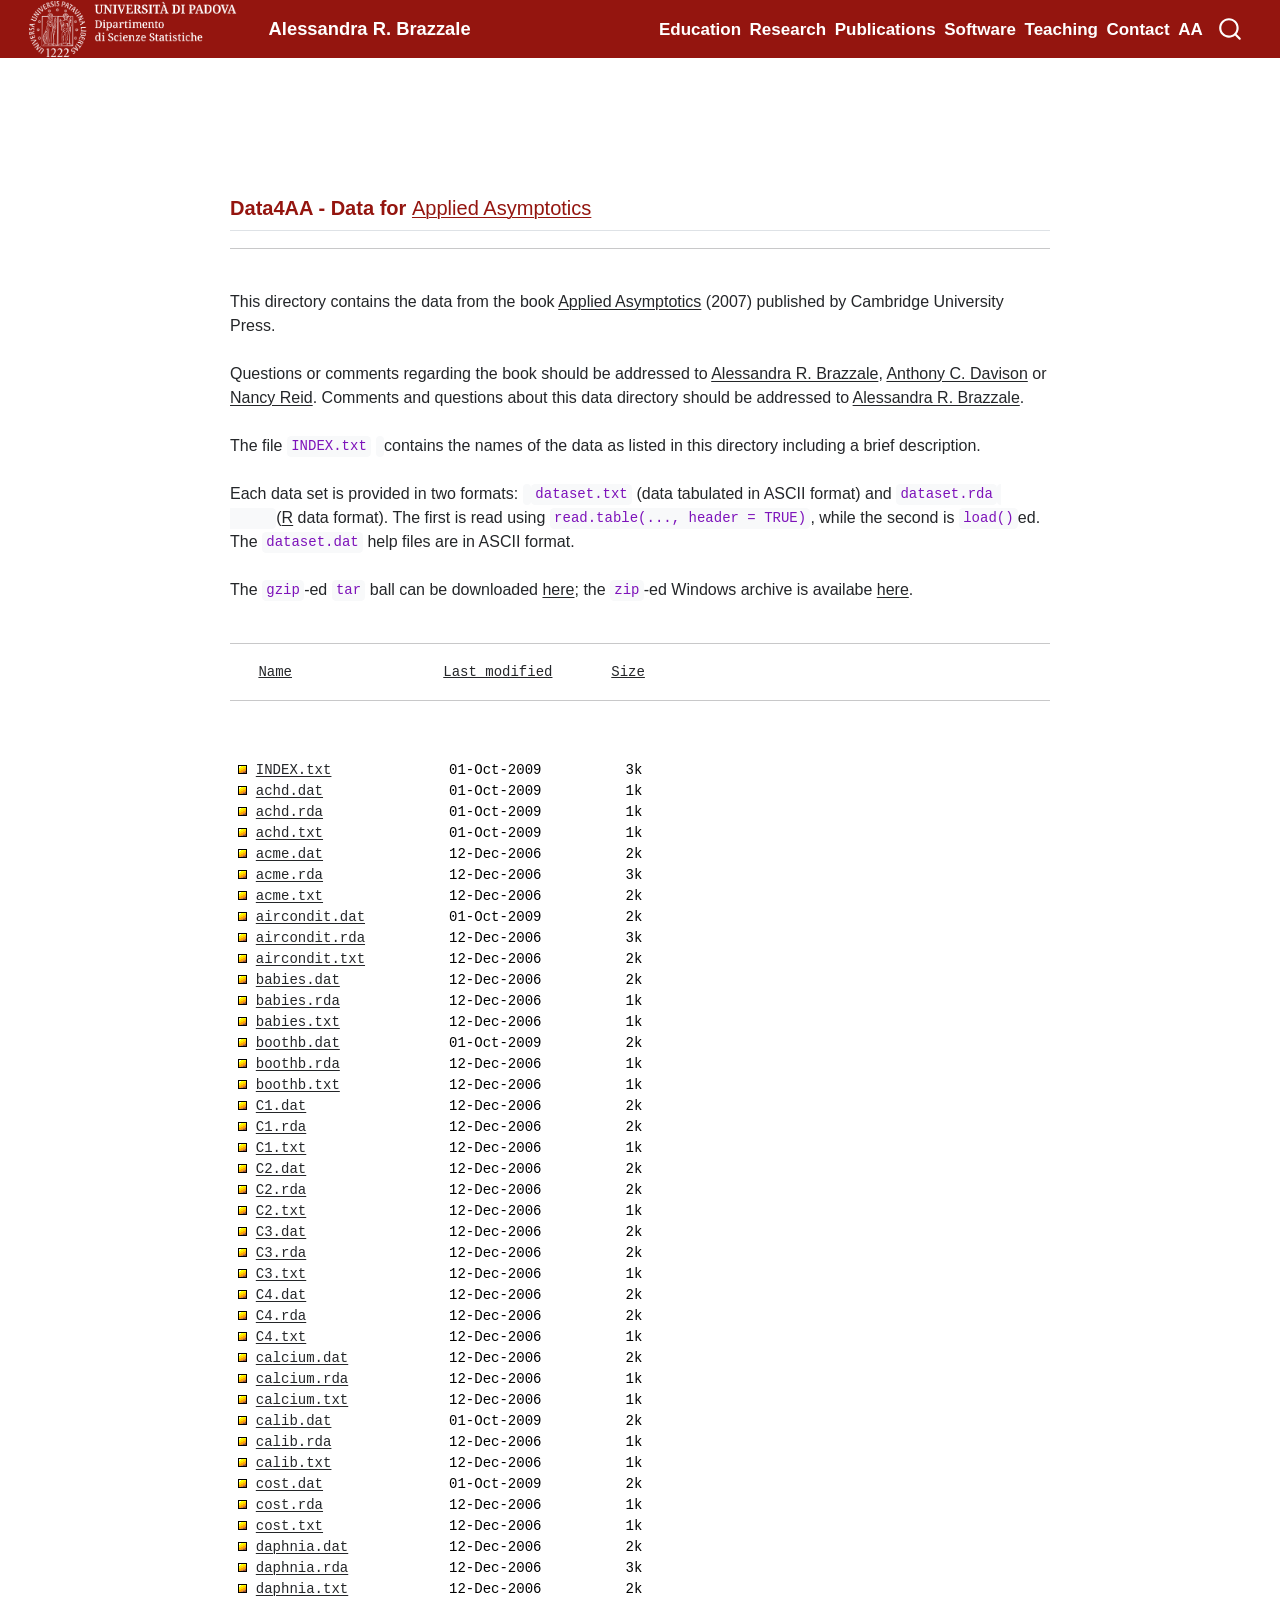
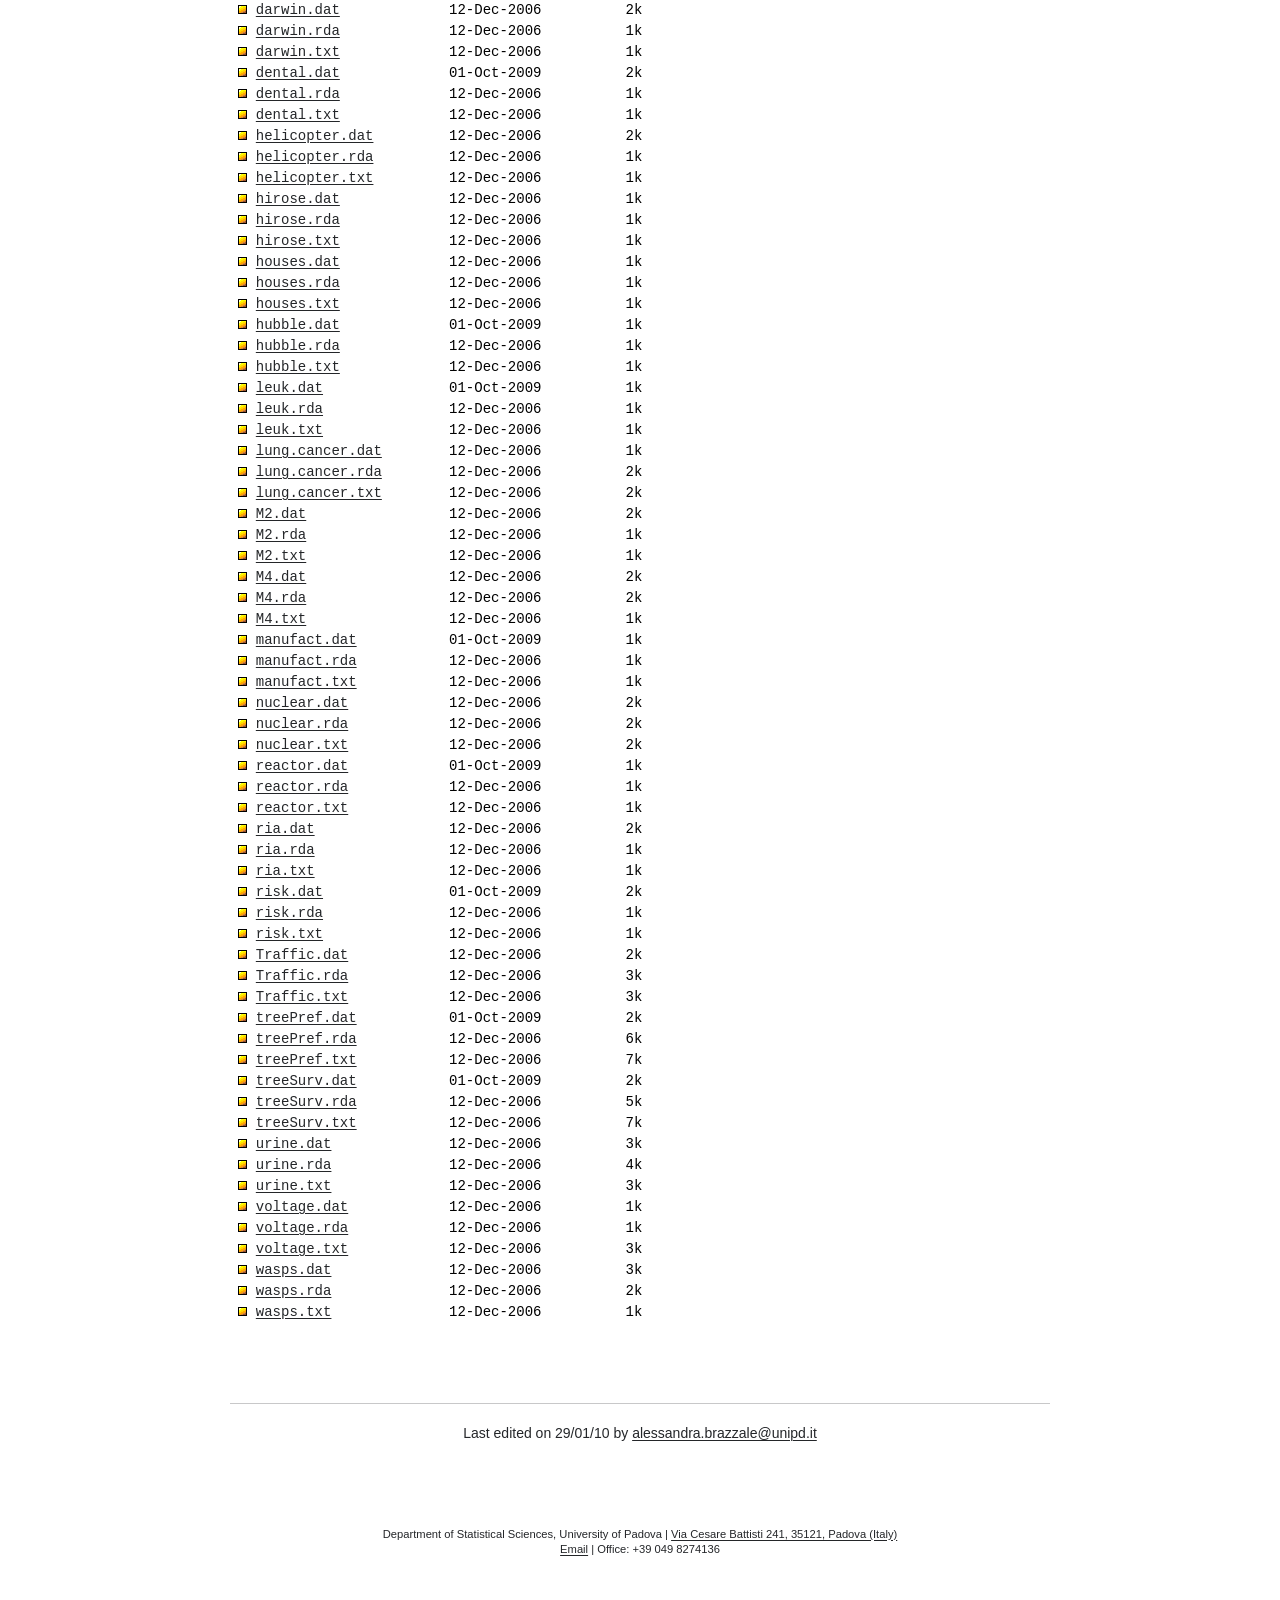
<file: AA/Data4AA.html>
<!DOCTYPE html>
<html xmlns="http://www.w3.org/1999/xhtml" lang="en" xml:lang="en"><head>

<meta charset="utf-8">
<meta name="generator" content="quarto-1.10.18">

<meta name="viewport" content="width=device-width, initial-scale=1.0, user-scalable=yes">


<title>Data4AA – Alessandra R. Brazzale</title>
<style>
/* Default styles provided by pandoc.
** See https://pandoc.org/MANUAL.html#variables-for-html for config info.
*/
span.smallcaps{font-variant: small-caps;}
div.columns{display: flex; gap: 1.5em;}
div.column{flex: auto;}
@media screen {
div.columns{gap: min(4vw, 1.5em);}
div.column{overflow-x: auto;}
}
div.hanging-indent{margin-left: 1.5em; text-indent: -1.5em;}
ul.task-list{list-style: none;}
ul.task-list li input[type="checkbox"] {
  width: 0.8em;
  margin: 0 0.8em 0.2em -1em; /* quarto-specific, see https://github.com/quarto-dev/quarto-cli/issues/4556 */ 
  vertical-align: middle;
}
</style>


<script src="../site_libs/quarto-nav/quarto-nav.js"></script>
<script src="../site_libs/clipboard/clipboard.min.js"></script>
<script src="../site_libs/quarto-search/autocomplete.umd.js"></script>
<script src="../site_libs/quarto-search/fuse.min.js"></script>
<script src="../site_libs/quarto-search/quarto-search.js"></script>
<meta name="quarto:offset" content="../">
<script src="../site_libs/quarto-html/quarto.js" type="module"></script>
<script src="../site_libs/quarto-html/tabsets/tabsets.js" type="module"></script>
<script src="../site_libs/quarto-html/popper.min.js"></script>
<script src="../site_libs/quarto-html/tippy.umd.min.js"></script>
<link href="../site_libs/quarto-html/tippy.css" rel="stylesheet">
<link href="../site_libs/quarto-html/quarto-syntax-highlighting-64a204ab8560d761af7679ceaba22944.css" rel="stylesheet" id="quarto-text-highlighting-styles">
<script src="../site_libs/bootstrap/bootstrap.min.js"></script>
<link href="../site_libs/bootstrap/bootstrap-icons.css" rel="stylesheet">
<link href="../site_libs/bootstrap/bootstrap-cb7407ed415db5d52133feed00e51bfb.min.css" rel="stylesheet" append-hash="true" id="quarto-bootstrap" data-mode="light">
<script id="quarto-search-options" type="application/json">{
  "location": "navbar",
  "copy-button": false,
  "collapse-after": 3,
  "panel-placement": "end",
  "type": "overlay",
  "limit": 50,
  "keyboard-shortcut": [
    "f",
    "/",
    "s"
  ],
  "show-item-context": false,
  "language": {
    "search-no-results-text": "No results",
    "search-matching-documents-text": "matching documents",
    "search-copy-link-title": "Copy link to search",
    "search-hide-matches-text": "Hide additional matches",
    "search-more-match-text": "more match in this document",
    "search-more-matches-text": "more matches in this document",
    "search-clear-button-title": "Clear",
    "search-text-placeholder": "",
    "search-detached-cancel-button-title": "Cancel",
    "search-submit-button-title": "Submit",
    "search-label": "Search"
  }
}</script>


<link rel="stylesheet" href="../styles.css">
</head>

<body class="nav-fixed quarto-light">

<div id="quarto-search-results"></div>
  <header id="quarto-header" class="headroom fixed-top">
    <nav class="navbar navbar-expand-lg " data-bs-theme="dark">
      <div class="navbar-container container-fluid">
      <div class="navbar-brand-container mx-auto">
    <a href="https://stat.unipd.it/" class="navbar-brand navbar-brand-logo">
    <img src="../assets/DSS.png" alt="Department of Statistical Sciences" class="navbar-logo light-content">
    <img src="../assets/DSS.png" alt="Department of Statistical Sciences" class="navbar-logo dark-content">
    </a>
    <a class="navbar-brand" href="https://stat.unipd.it/">
    <span class="navbar-title">Alessandra R. Brazzale</span>
    </a>
  </div>
            <div id="quarto-search" class="" title="Search"></div>
          <button class="navbar-toggler" type="button" data-bs-toggle="collapse" data-bs-target="#navbarCollapse" aria-controls="navbarCollapse" role="menu" aria-expanded="false" aria-label="Toggle navigation" onclick="if (window.quartoToggleHeadroom) { window.quartoToggleHeadroom(); }">
  <span class="navbar-toggler-icon"></span>
</button>
          <div class="collapse navbar-collapse" id="navbarCollapse">
            <ul class="navbar-nav navbar-nav-scroll ms-auto">
  <li class="nav-item">
    <a class="nav-link" href="../education.html"> 
<span class="menu-text">Education</span></a>
  </li>  
  <li class="nav-item">
    <a class="nav-link" href="../research.html"> 
<span class="menu-text">Research</span></a>
  </li>  
  <li class="nav-item">
    <a class="nav-link" href="../publications.html"> 
<span class="menu-text">Publications</span></a>
  </li>  
  <li class="nav-item">
    <a class="nav-link" href="../software.html"> 
<span class="menu-text">Software</span></a>
  </li>  
  <li class="nav-item">
    <a class="nav-link" href="../teaching.html"> 
<span class="menu-text">Teaching</span></a>
  </li>  
  <li class="nav-item">
    <a class="nav-link" href="../contact.html"> 
<span class="menu-text">Contact</span></a>
  </li>  
  <li class="nav-item">
    <a class="nav-link" href="../AA/index.html"> 
<span class="menu-text">AA</span></a>
  </li>  
</ul>
          </div> <!-- /navcollapse -->
            <div class="quarto-navbar-tools">
</div>
      </div> <!-- /container-fluid -->
    </nav>
</header>
<!-- content -->
<div id="quarto-content" class="quarto-container page-columns page-rows-contents page-layout-full page-navbar">
<!-- sidebar -->
<!-- margin-sidebar -->
    
<!-- main -->
<main class="content column-page" id="quarto-document-content">

<header id="title-block-header" class="quarto-title-block default">
<div class="quarto-title">
<h1 class="title">Data4AA</h1>
</div>



<div class="quarto-title-meta column-page">

    
  
    
  </div>
  


</header>


<div class="page-shell aa-page">
<section class="content-column aa-content" aria-label="Data4AA">
<h2>Data4AA -  Data for <a href="index.html">Applied Asymptotics</a></h2>
         
<hr width="100%" size="2"><br>
     This directory contains the data from the book <a href="index.html">Applied Asymptotics</a> (2007) published by
     Cambridge University Press. 
<br>
<br>
     Questions or comments regarding the book should be addressed to <a href="mailto:alessandra.brazzale@unipd.it">Alessandra R. Brazzale</a>,
     <a href="mailto:Anthony.Davison@epfl.ch">Anthony C. Davison</a> or <a href="mailto:reid@utstat.toronto.edu">Nancy Reid</a>. Comments and questions about
     this data directory should be addressed to <a href="mailto:alessandra.brazzale@unipd.it">Alessandra R. Brazzale</a>.<br>
     <br>
     The file <b><font size="+1"><code>INDEX.txt</code></font></b> <b><code></code></b>contains
     the names of the data as listed  in this directory including a brief description. 
<br>
<br>
     Each data set is provided in two formats: <b><code></code><font size="+1"><code>dataset.txt</code></font></b>
     (data tabulated in ASCII format) and <b><font size="+1"><code>dataset.rda</code></font></b><code>
     </code>(<a href="http://www.r-project.org">R</a> data format). The first
     is read using <font size="+1"><code>read.table(..., header = TRUE)</code></font>, while the second
     is <font size="+1"><code>load()</code></font>ed. The <b><font size="+1"><code>dataset.dat</code></font></b> help files
     are in ASCII format.<br>
     <br>
     The <font size="+1"><code>gzip</code></font>-ed <font size="+1"><code>tar</code></font> ball can be downloaded <a href="../assets/AA/zips/Data4AA.tar.gz">here</a>; the <font size="+1"><code>zip</code></font>-ed Windows
     archive is availabe <a href="../assets/AA/zips/Data4AA.zip">here</a>. <br>
     <br>
         

<hr width="100%" size="2">
     

<pre id="data-archive"><img src="../assets/AA/pics/blank.gif" alt="     "> <a href="Data4AA.html#data-archive">Name</a>                  <a href="Data4AA.html#data-archive">Last modified</a>       <a href="Data4AA.html#data-archive">Size</a> <br></pre>
<hr width="100%" size="2">
<pre> <br>
 <img src="../assets/AA/pics/b_yellow_anim.gif" alt="[TXT]" width="9" height="9"> <a href="../assets/AA/Data4AA/INDEX.txt">INDEX.txt</a>              01-Oct-2009          3k  
 <img src="../assets/AA/pics/b_yellow_anim.gif" alt="[   ]" width="9" height="9"> <a href="../assets/AA/Data4AA/achd.dat">achd.dat</a>               01-Oct-2009          1k  
 <img src="../assets/AA/pics/b_yellow_anim.gif" alt="[   ]" width="9" height="9"> <a href="../assets/AA/Data4AA/achd.rda">achd.rda</a>               01-Oct-2009          1k  
 <img src="../assets/AA/pics/b_yellow_anim.gif" alt="[TXT]" width="9" height="9"> <a href="../assets/AA/Data4AA/achd.txt">achd.txt</a>               01-Oct-2009          1k  
 <img src="../assets/AA/pics/b_yellow_anim.gif" alt="[   ]" width="9" height="9"> <a href="../assets/AA/Data4AA/acme.dat">acme.dat</a>               12-Dec-2006          2k  
 <img src="../assets/AA/pics/b_yellow_anim.gif" alt="[   ]" width="9" height="9"> <a href="../assets/AA/Data4AA/acme.rda">acme.rda</a>               12-Dec-2006          3k  
 <img src="../assets/AA/pics/b_yellow_anim.gif" alt="[TXT]" width="9" height="9"> <a href="../assets/AA/Data4AA/acme.txt">acme.txt</a>               12-Dec-2006          2k  
 <img src="../assets/AA/pics/b_yellow_anim.gif" alt="[   ]" width="9" height="9"> <a href="../assets/AA/Data4AA/aircondit.dat">aircondit.dat</a>          01-Oct-2009          2k  
 <img src="../assets/AA/pics/b_yellow_anim.gif" alt="[   ]" width="9" height="9"> <a href="../assets/AA/Data4AA/aircondit.rda">aircondit.rda</a>          12-Dec-2006          3k  
 <img src="../assets/AA/pics/b_yellow_anim.gif" alt="[TXT]" width="9" height="9"> <a href="../assets/AA/Data4AA/aircondit.txt">aircondit.txt</a>          12-Dec-2006          2k  
 <img src="../assets/AA/pics/b_yellow_anim.gif" alt="[   ]" width="9" height="9"> <a href="../assets/AA/Data4AA/babies.dat">babies.dat</a>             12-Dec-2006          2k  
 <img src="../assets/AA/pics/b_yellow_anim.gif" alt="[   ]" width="9" height="9"> <a href="../assets/AA/Data4AA/babies.rda">babies.rda</a>             12-Dec-2006          1k  
 <img src="../assets/AA/pics/b_yellow_anim.gif" alt="[TXT]" width="9" height="9"> <a href="../assets/AA/Data4AA/babies.txt">babies.txt</a>             12-Dec-2006          1k  
 <img src="../assets/AA/pics/b_yellow_anim.gif" alt="[   ]" width="9" height="9"> <a href="../assets/AA/Data4AA/boothb.dat">boothb.dat</a>             01-Oct-2009          2k  
 <img src="../assets/AA/pics/b_yellow_anim.gif" alt="[   ]" width="9" height="9"> <a href="../assets/AA/Data4AA/boothb.rda">boothb.rda</a>             12-Dec-2006          1k  
 <img src="../assets/AA/pics/b_yellow_anim.gif" alt="[TXT]" width="9" height="9"> <a href="../assets/AA/Data4AA/boothb.txt">boothb.txt</a>             12-Dec-2006          1k  
 <img src="../assets/AA/pics/b_yellow_anim.gif" alt="[   ]" width="9" height="9"> <a href="../assets/AA/Data4AA/C1.dat">C1.dat</a>                 12-Dec-2006          2k  
 <img src="../assets/AA/pics/b_yellow_anim.gif" alt="[   ]" width="9" height="9"> <a href="../assets/AA/Data4AA/C1.rda">C1.rda</a>                 12-Dec-2006          2k  
 <img src="../assets/AA/pics/b_yellow_anim.gif" alt="[TXT]" width="9" height="9"> <a href="../assets/AA/Data4AA/C1.txt">C1.txt</a>                 12-Dec-2006          1k  
 <img src="../assets/AA/pics/b_yellow_anim.gif" alt="[   ]" width="9" height="9"> <a href="../assets/AA/Data4AA/C2.dat">C2.dat</a>                 12-Dec-2006          2k  
 <img src="../assets/AA/pics/b_yellow_anim.gif" alt="[   ]" width="9" height="9"> <a href="../assets/AA/Data4AA/C2.rda">C2.rda</a>                 12-Dec-2006          2k  
 <img src="../assets/AA/pics/b_yellow_anim.gif" alt="[TXT]" width="9" height="9"> <a href="../assets/AA/Data4AA/C2.txt">C2.txt</a>                 12-Dec-2006          1k  
 <img src="../assets/AA/pics/b_yellow_anim.gif" alt="[   ]" width="9" height="9"> <a href="../assets/AA/Data4AA/C3.dat">C3.dat</a>                 12-Dec-2006          2k  
 <img src="../assets/AA/pics/b_yellow_anim.gif" alt="[   ]" width="9" height="9"> <a href="../assets/AA/Data4AA/C3.rda">C3.rda</a>                 12-Dec-2006          2k  
 <img src="../assets/AA/pics/b_yellow_anim.gif" alt="[TXT]" width="9" height="9"> <a href="../assets/AA/Data4AA/C3.txt">C3.txt</a>                 12-Dec-2006          1k  
 <img src="../assets/AA/pics/b_yellow_anim.gif" alt="[   ]" width="9" height="9"> <a href="../assets/AA/Data4AA/C4.dat">C4.dat</a>                 12-Dec-2006          2k  
 <img src="../assets/AA/pics/b_yellow_anim.gif" alt="[   ]" width="9" height="9"> <a href="../assets/AA/Data4AA/C4.rda">C4.rda</a>                 12-Dec-2006          2k  
 <img src="../assets/AA/pics/b_yellow_anim.gif" alt="[TXT]" width="9" height="9"> <a href="../assets/AA/Data4AA/C4.txt">C4.txt</a>                 12-Dec-2006          1k  
 <img src="../assets/AA/pics/b_yellow_anim.gif" alt="[   ]" width="9" height="9"> <a href="../assets/AA/Data4AA/calcium.dat">calcium.dat</a>            12-Dec-2006          2k  
 <img src="../assets/AA/pics/b_yellow_anim.gif" alt="[   ]" width="9" height="9"> <a href="../assets/AA/Data4AA/calcium.rda">calcium.rda</a>            12-Dec-2006          1k  
 <img src="../assets/AA/pics/b_yellow_anim.gif" alt="[TXT]" width="9" height="9"> <a href="../assets/AA/Data4AA/calcium.txt">calcium.txt</a>            12-Dec-2006          1k  
 <img src="../assets/AA/pics/b_yellow_anim.gif" alt="[   ]" width="9" height="9"> <a href="../assets/AA/Data4AA/calib.dat">calib.dat</a>              01-Oct-2009          2k  
 <img src="../assets/AA/pics/b_yellow_anim.gif" alt="[   ]" width="9" height="9"> <a href="../assets/AA/Data4AA/calib.rda">calib.rda</a>              12-Dec-2006          1k  
 <img src="../assets/AA/pics/b_yellow_anim.gif" alt="[TXT]" width="9" height="9"> <a href="../assets/AA/Data4AA/calib.txt">calib.txt</a>              12-Dec-2006          1k 
 <img src="../assets/AA/pics/b_yellow_anim.gif" alt="[   ]" width="9" height="9"> <a href="../assets/AA/Data4AA/cost.dat">cost.dat</a>               01-Oct-2009          2k 
 <img src="../assets/AA/pics/b_yellow_anim.gif" alt="[   ]" width="9" height="9"> <a href="../assets/AA/Data4AA/cost.rda">cost.rda</a>               12-Dec-2006          1k  
 <img src="../assets/AA/pics/b_yellow_anim.gif" alt="[TXT]" width="9" height="9"> <a href="../assets/AA/Data4AA/cost.txt">cost.txt</a>               12-Dec-2006          1k 
 <img src="../assets/AA/pics/b_yellow_anim.gif" alt="[   ]" width="9" height="9"> <a href="../assets/AA/Data4AA/daphnia.dat">daphnia.dat</a>            12-Dec-2006          2k  
 <img src="../assets/AA/pics/b_yellow_anim.gif" alt="[   ]" width="9" height="9"> <a href="../assets/AA/Data4AA/daphnia.rda">daphnia.rda</a>            12-Dec-2006          3k  
 <img src="../assets/AA/pics/b_yellow_anim.gif" alt="[TXT]" width="9" height="9"> <a href="../assets/AA/Data4AA/daphnia.txt">daphnia.txt</a>            12-Dec-2006          2k  
 <img src="../assets/AA/pics/b_yellow_anim.gif" alt="[   ]" width="9" height="9"> <a href="../assets/AA/Data4AA/darwin.dat">darwin.dat</a>             12-Dec-2006          2k  
 <img src="../assets/AA/pics/b_yellow_anim.gif" alt="[   ]" width="9" height="9"> <a href="../assets/AA/Data4AA/darwin.rda">darwin.rda</a>             12-Dec-2006          1k  
 <img src="../assets/AA/pics/b_yellow_anim.gif" alt="[TXT]" width="9" height="9"> <a href="../assets/AA/Data4AA/darwin.txt">darwin.txt</a>             12-Dec-2006          1k  
 <img src="../assets/AA/pics/b_yellow_anim.gif" alt="[   ]" width="9" height="9"> <a href="../assets/AA/Data4AA/dental.dat">dental.dat</a>             01-Oct-2009          2k 
 <img src="../assets/AA/pics/b_yellow_anim.gif" alt="[   ]" width="9" height="9"> <a href="../assets/AA/Data4AA/dental.rda">dental.rda</a>             12-Dec-2006          1k  
 <img src="../assets/AA/pics/b_yellow_anim.gif" alt="[TXT]" width="9" height="9"> <a href="../assets/AA/Data4AA/dental.txt">dental.txt</a>             12-Dec-2006          1k  
 <img src="../assets/AA/pics/b_yellow_anim.gif" alt="[   ]" width="9" height="9"> <a href="../assets/AA/Data4AA/helicopter.dat">helicopter.dat</a>         12-Dec-2006          2k  
 <img src="../assets/AA/pics/b_yellow_anim.gif" alt="[   ]" width="9" height="9"> <a href="../assets/AA/Data4AA/helicopter.rda">helicopter.rda</a>         12-Dec-2006          1k  
 <img src="../assets/AA/pics/b_yellow_anim.gif" alt="[TXT]" width="9" height="9"> <a href="../assets/AA/Data4AA/helicopter.txt">helicopter.txt</a>         12-Dec-2006          1k  
 <img src="../assets/AA/pics/b_yellow_anim.gif" alt="[   ]" width="9" height="9"> <a href="../assets/AA/Data4AA/hirose.dat">hirose.dat</a>             12-Dec-2006          1k  
 <img src="../assets/AA/pics/b_yellow_anim.gif" alt="[   ]" width="9" height="9"> <a href="../assets/AA/Data4AA/hirose.rda">hirose.rda</a>             12-Dec-2006          1k  
 <img src="../assets/AA/pics/b_yellow_anim.gif" alt="[TXT]" width="9" height="9"> <a href="../assets/AA/Data4AA/hirose.txt">hirose.txt</a>             12-Dec-2006          1k  
 <img src="../assets/AA/pics/b_yellow_anim.gif" alt="[   ]" width="9" height="9"> <a href="../assets/AA/Data4AA/houses.dat">houses.dat</a>             12-Dec-2006          1k  
 <img src="../assets/AA/pics/b_yellow_anim.gif" alt="[   ]" width="9" height="9"> <a href="../assets/AA/Data4AA/houses.rda">houses.rda</a>             12-Dec-2006          1k  
 <img src="../assets/AA/pics/b_yellow_anim.gif" alt="[TXT]" width="9" height="9"> <a href="../assets/AA/Data4AA/houses.txt">houses.txt</a>             12-Dec-2006          1k  
 <img src="../assets/AA/pics/b_yellow_anim.gif" alt="[   ]" width="9" height="9"> <a href="../assets/AA/Data4AA/hubble.dat">hubble.dat</a>             01-Oct-2009          1k   
 <img src="../assets/AA/pics/b_yellow_anim.gif" alt="[   ]" width="9" height="9"> <a href="../assets/AA/Data4AA/hubble.rda">hubble.rda</a>             12-Dec-2006          1k  
 <img src="../assets/AA/pics/b_yellow_anim.gif" alt="[TXT]" width="9" height="9"> <a href="../assets/AA/Data4AA/hubble.txt">hubble.txt</a>             12-Dec-2006          1k
 <img src="../assets/AA/pics/b_yellow_anim.gif" alt="[   ]" width="9" height="9"> <a href="../assets/AA/Data4AA/leuk.dat">leuk.dat</a>               01-Oct-2009          1k   
 <img src="../assets/AA/pics/b_yellow_anim.gif" alt="[   ]" width="9" height="9"> <a href="../assets/AA/Data4AA/leuk.rda">leuk.rda</a>               12-Dec-2006          1k  
 <img src="../assets/AA/pics/b_yellow_anim.gif" alt="[TXT]" width="9" height="9"> <a href="../assets/AA/Data4AA/leuk.txt">leuk.txt</a>               12-Dec-2006          1k
 <img src="../assets/AA/pics/b_yellow_anim.gif" alt="[   ]" width="9" height="9"> <a href="../assets/AA/Data4AA/lung.cancer.dat">lung.cancer.dat</a>        12-Dec-2006          1k  
 <img src="../assets/AA/pics/b_yellow_anim.gif" alt="[   ]" width="9" height="9"> <a href="../assets/AA/Data4AA/lung.cancer.rda">lung.cancer.rda</a>        12-Dec-2006          2k  
 <img src="../assets/AA/pics/b_yellow_anim.gif" alt="[TXT]" width="9" height="9"> <a href="../assets/AA/Data4AA/lung.cancer.txt">lung.cancer.txt</a>        12-Dec-2006          2k  
 <img src="../assets/AA/pics/b_yellow_anim.gif" alt="[   ]" width="9" height="9"> <a href="../assets/AA/Data4AA/M2.dat">M2.dat</a>                 12-Dec-2006          2k  
 <img src="../assets/AA/pics/b_yellow_anim.gif" alt="[   ]" width="9" height="9"> <a href="../assets/AA/Data4AA/M2.rda">M2.rda</a>                 12-Dec-2006          1k  
 <img src="../assets/AA/pics/b_yellow_anim.gif" alt="[TXT]" width="9" height="9"> <a href="../assets/AA/Data4AA/M2.txt">M2.txt</a>                 12-Dec-2006          1k  
 <img src="../assets/AA/pics/b_yellow_anim.gif" alt="[   ]" width="9" height="9"> <a href="../assets/AA/Data4AA/M4.dat">M4.dat</a>                 12-Dec-2006          2k  
 <img src="../assets/AA/pics/b_yellow_anim.gif" alt="[   ]" width="9" height="9"> <a href="../assets/AA/Data4AA/M4.rda">M4.rda</a>                 12-Dec-2006          2k  
 <img src="../assets/AA/pics/b_yellow_anim.gif" alt="[TXT]" width="9" height="9"> <a href="../assets/AA/Data4AA/M4.txt">M4.txt</a>                 12-Dec-2006          1k  
 <img src="../assets/AA/pics/b_yellow_anim.gif" alt="[   ]" width="9" height="9"> <a href="../assets/AA/Data4AA/manufact.dat">manufact.dat</a>           01-Oct-2009          1k          
 <img src="../assets/AA/pics/b_yellow_anim.gif" alt="[   ]" width="9" height="9"> <a href="../assets/AA/Data4AA/manufact.rda">manufact.rda</a>           12-Dec-2006          1k  
 <img src="../assets/AA/pics/b_yellow_anim.gif" alt="[TXT]" width="9" height="9"> <a href="../assets/AA/Data4AA/manufact.txt">manufact.txt</a>           12-Dec-2006          1k
 <img src="../assets/AA/pics/b_yellow_anim.gif" alt="[   ]" width="9" height="9"> <a href="../assets/AA/Data4AA/nuclear.dat">nuclear.dat</a>            12-Dec-2006          2k  
 <img src="../assets/AA/pics/b_yellow_anim.gif" alt="[   ]" width="9" height="9"> <a href="../assets/AA/Data4AA/nuclear.rda">nuclear.rda</a>            12-Dec-2006          2k  
 <img src="../assets/AA/pics/b_yellow_anim.gif" alt="[TXT]" width="9" height="9"> <a href="../assets/AA/Data4AA/nuclear.txt">nuclear.txt</a>            12-Dec-2006          2k  
 <img src="../assets/AA/pics/b_yellow_anim.gif" alt="[   ]" width="9" height="9"> <a href="../assets/AA/Data4AA/reactor.dat">reactor.dat</a>            01-Oct-2009          1k
 <img src="../assets/AA/pics/b_yellow_anim.gif" alt="[   ]" width="9" height="9"> <a href="../assets/AA/Data4AA/reactor.rda">reactor.rda</a>            12-Dec-2006          1k  
 <img src="../assets/AA/pics/b_yellow_anim.gif" alt="[TXT]" width="9" height="9"> <a href="../assets/AA/Data4AA/reactor.txt">reactor.txt</a>            12-Dec-2006          1k 
 <img src="../assets/AA/pics/b_yellow_anim.gif" alt="[   ]" width="9" height="9"> <a href="../assets/AA/Data4AA/ria.dat">ria.dat</a>                12-Dec-2006          2k  
 <img src="../assets/AA/pics/b_yellow_anim.gif" alt="[   ]" width="9" height="9"> <a href="../assets/AA/Data4AA/ria.rda">ria.rda</a>                12-Dec-2006          1k  
 <img src="../assets/AA/pics/b_yellow_anim.gif" alt="[TXT]" width="9" height="9"> <a href="../assets/AA/Data4AA/ria.txt">ria.txt</a>                12-Dec-2006          1k  
 <img src="../assets/AA/pics/b_yellow_anim.gif" alt="[   ]" width="9" height="9"> <a href="../assets/AA/Data4AA/risk.dat">risk.dat</a>               01-Oct-2009          2k   
 <img src="../assets/AA/pics/b_yellow_anim.gif" alt="[   ]" width="9" height="9"> <a href="../assets/AA/Data4AA/risk.rda">risk.rda</a>               12-Dec-2006          1k  
 <img src="../assets/AA/pics/b_yellow_anim.gif" alt="[TXT]" width="9" height="9"> <a href="../assets/AA/Data4AA/risk.txt">risk.txt</a>               12-Dec-2006          1k 
 <img src="../assets/AA/pics/b_yellow_anim.gif" alt="[   ]" width="9" height="9"> <a href="../assets/AA/Data4AA/Traffic.dat">Traffic.dat</a>            12-Dec-2006          2k  
 <img src="../assets/AA/pics/b_yellow_anim.gif" alt="[   ]" width="9" height="9"> <a href="../assets/AA/Data4AA/Traffic.rda">Traffic.rda</a>            12-Dec-2006          3k  
 <img src="../assets/AA/pics/b_yellow_anim.gif" alt="[TXT]" width="9" height="9"> <a href="../assets/AA/Data4AA/Traffic.txt">Traffic.txt</a>            12-Dec-2006          3k  
 <img src="../assets/AA/pics/b_yellow_anim.gif" alt="[   ]" width="9" height="9"> <a href="../assets/AA/Data4AA/treePref.dat">treePref.dat</a>           01-Oct-2009          2k  
 <img src="../assets/AA/pics/b_yellow_anim.gif" alt="[   ]" width="9" height="9"> <a href="../assets/AA/Data4AA/treePref.rda">treePref.rda</a>           12-Dec-2006          6k  
 <img src="../assets/AA/pics/b_yellow_anim.gif" alt="[TXT]" width="9" height="9"> <a href="../assets/AA/Data4AA/treePref.txt">treePref.txt</a>           12-Dec-2006          7k  
 <img src="../assets/AA/pics/b_yellow_anim.gif" alt="[   ]" width="9" height="9"> <a href="../assets/AA/Data4AA/treeSurv.dat">treeSurv.dat</a>           01-Oct-2009          2k  
 <img src="../assets/AA/pics/b_yellow_anim.gif" alt="[   ]" width="9" height="9"> <a href="../assets/AA/Data4AA/treeSurv.rda">treeSurv.rda</a>           12-Dec-2006          5k  
 <img src="../assets/AA/pics/b_yellow_anim.gif" alt="[TXT]" width="9" height="9"> <a href="../assets/AA/Data4AA/treeSurv.txt">treeSurv.txt</a>           12-Dec-2006          7k  
 <img src="../assets/AA/pics/b_yellow_anim.gif" alt="[   ]" width="9" height="9"> <a href="../assets/AA/Data4AA/urine.dat">urine.dat</a>              12-Dec-2006          3k  
 <img src="../assets/AA/pics/b_yellow_anim.gif" alt="[   ]" width="9" height="9"> <a href="../assets/AA/Data4AA/urine.rda">urine.rda</a>              12-Dec-2006          4k  
 <img src="../assets/AA/pics/b_yellow_anim.gif" alt="[TXT]" width="9" height="9"> <a href="../assets/AA/Data4AA/urine.txt">urine.txt</a>              12-Dec-2006          3k  
 <img src="../assets/AA/pics/b_yellow_anim.gif" alt="[   ]" width="9" height="9"> <a href="../assets/AA/Data4AA/voltage.dat">voltage.dat</a>            12-Dec-2006          1k 
 <img src="../assets/AA/pics/b_yellow_anim.gif" alt="[   ]" width="9" height="9"> <a href="../assets/AA/Data4AA/voltage.rda">voltage.rda</a>            12-Dec-2006          1k  
 <img src="../assets/AA/pics/b_yellow_anim.gif" alt="[TXT]" width="9" height="9"> <a href="../assets/AA/Data4AA/voltage.txt">voltage.txt</a>            12-Dec-2006          3k  
 <img src="../assets/AA/pics/b_yellow_anim.gif" alt="[   ]" width="9" height="9"> <a href="../assets/AA/Data4AA/wasps.dat">wasps.dat</a>              12-Dec-2006          3k 
 <img src="../assets/AA/pics/b_yellow_anim.gif" alt="[   ]" width="9" height="9"> <a href="../assets/AA/Data4AA/wasps.rda">wasps.rda</a>              12-Dec-2006          2k  
 <img src="../assets/AA/pics/b_yellow_anim.gif" alt="[TXT]" width="9" height="9"> <a href="../assets/AA/Data4AA/wasps.txt">wasps.txt</a>              12-Dec-2006          1k  

 <br>
</pre>
          
<center><b></b></center>
       

<center>  
<hr width="100%" size="2">
</center>

   
<div align="center">
  <small>
  Last edited on 29/01/10 by <a href="mailto:alessandra.brazzale@unipd.it">alessandra.brazzale@unipd.it</a>
  </small>   
</div>
</section>
</div>

<footer class="site-footer">
  <p>Department of Statistical Sciences, University of Padova | <a href="https://maps.app.goo.gl/U7CaqmcT1j1JCwTz8">Via Cesare Battisti 241, 35121, Padova (Italy)</a></p>
  <p><a href="mailto:alessandra.brazzale@unipd.it">Email</a> | Office: +39 049 8274136</p>
</footer>



</main> <!-- /main -->
<script>
  const headerTitle = document.querySelector('#quarto-header a.navbar-brand:not(.navbar-brand-logo)');
  if (headerTitle) {
    const siteOffset = document.querySelector('meta[name="quarto:offset"]')?.content || './';
    headerTitle.href = siteOffset + 'about-me.html';
    headerTitle.title = 'About Me';
  }
  const headerNavbar = document.querySelector('#quarto-header .navbar');
  if (headerNavbar) {
    headerNavbar.classList.replace('navbar-expand-lg', 'navbar-expand-xl');
  }
</script>
<script id="quarto-html-after-body" type="application/javascript">
  window.document.addEventListener("DOMContentLoaded", function (event) {
    const isCodeAnnotation = (el) => {
      for (const clz of el.classList) {
        if (clz.startsWith('code-annotation-')) {                     
          return true;
        }
      }
      return false;
    }
    const onCopySuccess = function(e) {
      // button target
      const button = e.trigger;
      // don't keep focus
      button.blur();
      // flash "checked"
      button.classList.add('code-copy-button-checked');
      var currentTitle = button.getAttribute("title");
      button.setAttribute("title", "Copied!");
      let tooltip;
      if (window.bootstrap) {
        button.setAttribute("data-bs-toggle", "tooltip");
        button.setAttribute("data-bs-placement", "left");
        button.setAttribute("data-bs-title", "Copied!");
        tooltip = new bootstrap.Tooltip(button, 
          { trigger: "manual", 
            customClass: "code-copy-button-tooltip",
            offset: [0, -8]});
        tooltip.show();    
      }
      setTimeout(function() {
        if (tooltip) {
          tooltip.hide();
          button.removeAttribute("data-bs-title");
          button.removeAttribute("data-bs-toggle");
          button.removeAttribute("data-bs-placement");
        }
        button.setAttribute("title", currentTitle);
        button.classList.remove('code-copy-button-checked');
      }, 1000);
      // clear code selection
      e.clearSelection();
    }
    const getTextToCopy = function(trigger) {
      const outerScaffold = trigger.parentElement.cloneNode(true);
      const codeEl = outerScaffold.querySelector('code');
      for (const childEl of codeEl.children) {
        if (isCodeAnnotation(childEl)) {
          childEl.remove();
        }
      }
      return codeEl.innerText;
    }
    const clipboard = new window.ClipboardJS('.code-copy-button:not([data-in-quarto-modal])', {
      text: getTextToCopy
    });
    clipboard.on('success', onCopySuccess);
    if (window.document.getElementById('quarto-embedded-source-code-modal')) {
      const clipboardModal = new window.ClipboardJS('.code-copy-button[data-in-quarto-modal]', {
        text: getTextToCopy,
        container: window.document.getElementById('quarto-embedded-source-code-modal')
      });
      clipboardModal.on('success', onCopySuccess);
    }
      var localhostRegex = new RegExp(/^(?:http|https):\/\/localhost\:?[0-9]*\//);
      var mailtoRegex = new RegExp(/^mailto:/);
        var filterRegex = new RegExp('/' + window.location.host + '/');
      var isInternal = (href) => {
          return filterRegex.test(href) || localhostRegex.test(href) || mailtoRegex.test(href);
      }
      // Inspect non-navigation links and adorn them if external
     var links = window.document.querySelectorAll('a[href]:not(.nav-link):not(.navbar-brand):not(.toc-action):not(.sidebar-link):not(.sidebar-item-toggle):not(.pagination-link):not(.no-external):not([aria-hidden]):not(.dropdown-item):not(.quarto-navigation-tool):not(.about-link)');
      for (var i=0; i<links.length; i++) {
        const link = links[i];
        if (!isInternal(link.href)) {
          // undo the damage that might have been done by quarto-nav.js in the case of
          // links that we want to consider external
          if (link.dataset.originalHref !== undefined) {
            link.href = link.dataset.originalHref;
          }
        }
      }
    function tippyHover(el, contentFn, onTriggerFn, onUntriggerFn) {
      const config = {
        allowHTML: true,
        maxWidth: 500,
        delay: 100,
        arrow: false,
        appendTo: function(el) {
            return el.parentElement;
        },
        interactive: true,
        interactiveBorder: 10,
        theme: 'quarto',
        placement: 'bottom-start',
      };
      if (contentFn) {
        config.content = contentFn;
      }
      if (onTriggerFn) {
        config.onTrigger = onTriggerFn;
      }
      if (onUntriggerFn) {
        config.onUntrigger = onUntriggerFn;
      }
      window.tippy(el, config); 
    }
    const noterefs = window.document.querySelectorAll('a[role="doc-noteref"]');
    for (var i=0; i<noterefs.length; i++) {
      const ref = noterefs[i];
      tippyHover(ref, function() {
        // use id or data attribute instead here
        let href = ref.getAttribute('data-footnote-href') || ref.getAttribute('href');
        try { href = new URL(href).hash; } catch {}
        const id = href.replace(/^#\/?/, "");
        const note = window.document.getElementById(id);
        if (note) {
          return note.innerHTML;
        } else {
          return "";
        }
      });
    }
    const xrefs = window.document.querySelectorAll('a.quarto-xref');
    const processXRef = (id, note) => {
      // Strip column container classes
      const stripColumnClz = (el) => {
        el.classList.remove("page-full", "page-columns");
        if (el.children) {
          for (const child of el.children) {
            stripColumnClz(child);
          }
        }
      }
      stripColumnClz(note)
      if (id === null || id.startsWith('sec-')) {
        // Special case sections, only their first couple elements
        const container = document.createElement("div");
        if (note.children && note.children.length > 2) {
          container.appendChild(note.children[0].cloneNode(true));
          for (let i = 1; i < note.children.length; i++) {
            const child = note.children[i];
            if (child.tagName === "P" && child.innerText === "") {
              continue;
            } else {
              container.appendChild(child.cloneNode(true));
              break;
            }
          }
          if (window.Quarto?.typesetMath) {
            window.Quarto.typesetMath(container);
          }
          return container.innerHTML
        } else {
          if (window.Quarto?.typesetMath) {
            window.Quarto.typesetMath(note);
          }
          return note.innerHTML;
        }
      } else {
        // Remove any anchor links if they are present
        const anchorLink = note.querySelector('a.anchorjs-link');
        if (anchorLink) {
          anchorLink.remove();
        }
        if (window.Quarto?.typesetMath) {
          window.Quarto.typesetMath(note);
        }
        if (note.classList.contains("callout")) {
          return note.outerHTML;
        } else {
          return note.innerHTML;
        }
      }
    }
    for (var i=0; i<xrefs.length; i++) {
      const xref = xrefs[i];
      tippyHover(xref, undefined, function(instance) {
        instance.disable();
        let url = xref.getAttribute('href');
        let hash = undefined; 
        if (url.startsWith('#')) {
          hash = url;
        } else {
          try { hash = new URL(url).hash; } catch {}
        }
        if (hash) {
          const id = hash.replace(/^#\/?/, "");
          const note = window.document.getElementById(id);
          if (note !== null) {
            try {
              const html = processXRef(id, note.cloneNode(true));
              instance.setContent(html);
            } finally {
              instance.enable();
              instance.show();
            }
          } else {
            // See if we can fetch this
            fetch(url.split('#')[0])
            .then(res => res.text())
            .then(html => {
              const parser = new DOMParser();
              const htmlDoc = parser.parseFromString(html, "text/html");
              const note = htmlDoc.getElementById(id);
              if (note !== null) {
                const html = processXRef(id, note);
                instance.setContent(html);
              } 
            }).finally(() => {
              instance.enable();
              instance.show();
            });
          }
        } else {
          // See if we can fetch a full url (with no hash to target)
          // This is a special case and we should probably do some content thinning / targeting
          fetch(url)
          .then(res => res.text())
          .then(html => {
            const parser = new DOMParser();
            const htmlDoc = parser.parseFromString(html, "text/html");
            const note = htmlDoc.querySelector('main.content');
            if (note !== null) {
              // This should only happen for chapter cross references
              // (since there is no id in the URL)
              // remove the first header
              if (note.children.length > 0 && note.children[0].tagName === "HEADER") {
                note.children[0].remove();
              }
              const html = processXRef(null, note);
              instance.setContent(html);
            } 
          }).finally(() => {
            instance.enable();
            instance.show();
          });
        }
      }, function(instance) {
      });
    }
        let selectedAnnoteEl;
        const selectorForAnnotation = ( cell, annotation) => {
          let cellAttr = 'data-code-cell="' + cell + '"';
          let lineAttr = 'data-code-annotation="' +  annotation + '"';
          const selector = 'span[' + cellAttr + '][' + lineAttr + ']';
          return selector;
        }
        const selectCodeLines = (annoteEl) => {
          const doc = window.document;
          const targetCell = annoteEl.getAttribute("data-target-cell");
          const targetAnnotation = annoteEl.getAttribute("data-target-annotation");
          const annoteSpan = window.document.querySelector(selectorForAnnotation(targetCell, targetAnnotation));
          const lines = annoteSpan.getAttribute("data-code-lines").split(",");
          const lineIds = lines.map((line) => {
            return targetCell + "-" + line;
          })
          let top = null;
          let height = null;
          let parent = null;
          if (lineIds.length > 0) {
              //compute the position of the single el (top and bottom and make a div)
              const el = window.document.getElementById(lineIds[0]);
              top = el.offsetTop;
              height = el.offsetHeight;
              parent = el.parentElement.parentElement;
            if (lineIds.length > 1) {
              const lastEl = window.document.getElementById(lineIds[lineIds.length - 1]);
              const bottom = lastEl.offsetTop + lastEl.offsetHeight;
              height = bottom - top;
            }
            if (top !== null && height !== null && parent !== null) {
              // cook up a div (if necessary) and position it 
              let div = window.document.getElementById("code-annotation-line-highlight");
              if (div === null) {
                div = window.document.createElement("div");
                div.setAttribute("id", "code-annotation-line-highlight");
                div.style.position = 'absolute';
                parent.appendChild(div);
              }
              div.style.top = top - 2 + "px";
              div.style.height = height + 4 + "px";
              div.style.left = 0;
              let gutterDiv = window.document.getElementById("code-annotation-line-highlight-gutter");
              if (gutterDiv === null) {
                gutterDiv = window.document.createElement("div");
                gutterDiv.setAttribute("id", "code-annotation-line-highlight-gutter");
                gutterDiv.style.position = 'absolute';
                const codeCell = window.document.getElementById(targetCell);
                const gutter = codeCell.querySelector('.code-annotation-gutter');
                gutter.appendChild(gutterDiv);
              }
              gutterDiv.style.top = top - 2 + "px";
              gutterDiv.style.height = height + 4 + "px";
            }
            selectedAnnoteEl = annoteEl;
          }
        };
        const unselectCodeLines = () => {
          const elementsIds = ["code-annotation-line-highlight", "code-annotation-line-highlight-gutter"];
          elementsIds.forEach((elId) => {
            const div = window.document.getElementById(elId);
            if (div) {
              div.remove();
            }
          });
          selectedAnnoteEl = undefined;
        };
          // Handle positioning of the toggle
      window.addEventListener(
        "resize",
        throttle(() => {
          elRect = undefined;
          if (selectedAnnoteEl) {
            selectCodeLines(selectedAnnoteEl);
          }
        }, 10)
      );
      function throttle(fn, ms) {
      let throttle = false;
      let timer;
        return (...args) => {
          if(!throttle) { // first call gets through
              fn.apply(this, args);
              throttle = true;
          } else { // all the others get throttled
              if(timer) clearTimeout(timer); // cancel #2
              timer = setTimeout(() => {
                fn.apply(this, args);
                timer = throttle = false;
              }, ms);
          }
        };
      }
        // Attach click handler to the DT
        const annoteDls = window.document.querySelectorAll('dt[data-target-cell]');
        for (const annoteDlNode of annoteDls) {
          annoteDlNode.addEventListener('click', (event) => {
            const clickedEl = event.target;
            if (clickedEl !== selectedAnnoteEl) {
              unselectCodeLines();
              const activeEl = window.document.querySelector('dt[data-target-cell].code-annotation-active');
              if (activeEl) {
                activeEl.classList.remove('code-annotation-active');
              }
              selectCodeLines(clickedEl);
              clickedEl.classList.add('code-annotation-active');
            } else {
              // Unselect the line
              unselectCodeLines();
              clickedEl.classList.remove('code-annotation-active');
            }
          });
        }
    const findCites = (el) => {
      const parentEl = el.parentElement;
      if (parentEl) {
        const cites = parentEl.dataset.cites;
        if (cites) {
          return {
            el,
            cites: cites.split(' ')
          };
        } else {
          return findCites(el.parentElement)
        }
      } else {
        return undefined;
      }
    };
    var bibliorefs = window.document.querySelectorAll('a[role="doc-biblioref"]');
    for (var i=0; i<bibliorefs.length; i++) {
      const ref = bibliorefs[i];
      const citeInfo = findCites(ref);
      if (citeInfo) {
        tippyHover(citeInfo.el, function() {
          var popup = window.document.createElement('div');
          citeInfo.cites.forEach(function(cite) {
            var citeDiv = window.document.createElement('div');
            citeDiv.classList.add('hanging-indent');
            citeDiv.classList.add('csl-entry');
            var biblioDiv = window.document.getElementById('ref-' + cite);
            if (biblioDiv) {
              citeDiv.innerHTML = biblioDiv.innerHTML;
            }
            popup.appendChild(citeDiv);
          });
          return popup.innerHTML;
        });
      }
    }
  });
  </script>
</div> <!-- /content -->




</body></html>
</file>
<file: site_libs/quarto-html/tippy.css>
.tippy-box[data-animation=fade][data-state=hidden]{opacity:0}[data-tippy-root]{max-width:calc(100vw - 10px)}.tippy-box{position:relative;background-color:#333;color:#fff;border-radius:4px;font-size:14px;line-height:1.4;white-space:normal;outline:0;transition-property:transform,visibility,opacity}.tippy-box[data-placement^=top]>.tippy-arrow{bottom:0}.tippy-box[data-placement^=top]>.tippy-arrow:before{bottom:-7px;left:0;border-width:8px 8px 0;border-top-color:initial;transform-origin:center top}.tippy-box[data-placement^=bottom]>.tippy-arrow{top:0}.tippy-box[data-placement^=bottom]>.tippy-arrow:before{top:-7px;left:0;border-width:0 8px 8px;border-bottom-color:initial;transform-origin:center bottom}.tippy-box[data-placement^=left]>.tippy-arrow{right:0}.tippy-box[data-placement^=left]>.tippy-arrow:before{border-width:8px 0 8px 8px;border-left-color:initial;right:-7px;transform-origin:center left}.tippy-box[data-placement^=right]>.tippy-arrow{left:0}.tippy-box[data-placement^=right]>.tippy-arrow:before{left:-7px;border-width:8px 8px 8px 0;border-right-color:initial;transform-origin:center right}.tippy-box[data-inertia][data-state=visible]{transition-timing-function:cubic-bezier(.54,1.5,.38,1.11)}.tippy-arrow{width:16px;height:16px;color:#333}.tippy-arrow:before{content:"";position:absolute;border-color:transparent;border-style:solid}.tippy-content{position:relative;padding:5px 9px;z-index:1}
</file>
<file: site_libs/quarto-html/quarto-syntax-highlighting-64a204ab8560d761af7679ceaba22944.css>
/* quarto syntax highlight colors */
:root {
  --quarto-hl-ot-color: #003B4F;
  --quarto-hl-at-color: #657422;
  --quarto-hl-ss-color: #20794D;
  --quarto-hl-an-color: #5E5E5E;
  --quarto-hl-fu-color: #4758AB;
  --quarto-hl-st-color: #20794D;
  --quarto-hl-cf-color: #003B4F;
  --quarto-hl-op-color: #5E5E5E;
  --quarto-hl-er-color: #AD0000;
  --quarto-hl-bn-color: #AD0000;
  --quarto-hl-al-color: #AD0000;
  --quarto-hl-va-color: #111111;
  --quarto-hl-bu-color: inherit;
  --quarto-hl-ex-color: inherit;
  --quarto-hl-pp-color: #AD0000;
  --quarto-hl-in-color: #5E5E5E;
  --quarto-hl-vs-color: #20794D;
  --quarto-hl-wa-color: #5E5E5E;
  --quarto-hl-do-color: #5E5E5E;
  --quarto-hl-im-color: #00769E;
  --quarto-hl-ch-color: #20794D;
  --quarto-hl-dt-color: #AD0000;
  --quarto-hl-fl-color: #AD0000;
  --quarto-hl-co-color: #5E5E5E;
  --quarto-hl-cv-color: #5E5E5E;
  --quarto-hl-cn-color: #8f5902;
  --quarto-hl-sc-color: #5E5E5E;
  --quarto-hl-dv-color: #AD0000;
  --quarto-hl-kw-color: #003B4F;
}

/* other quarto variables */
:root {
  --quarto-font-monospace: SFMono-Regular, Menlo, Monaco, Consolas, "Liberation Mono", "Courier New", monospace;
}

/* syntax highlight based on Pandoc's rules */
pre > code.sourceCode > span {
  color: #003B4F;
}

code.sourceCode > span {
  color: #003B4F;
}

div.sourceCode,
div.sourceCode pre.sourceCode {
  color: #003B4F;
}

/* Normal */
code span {
  color: #003B4F;
}

/* Alert */
code span.al {
  color: #AD0000;
  font-style: inherit;
}

/* Annotation */
code span.an {
  color: #5E5E5E;
  font-style: inherit;
}

/* Attribute */
code span.at {
  color: #657422;
  font-style: inherit;
}

/* BaseN */
code span.bn {
  color: #AD0000;
  font-style: inherit;
}

/* BuiltIn */
code span.bu {
  font-style: inherit;
}

/* ControlFlow */
code span.cf {
  color: #003B4F;
  font-weight: bold;
  font-style: inherit;
}

/* Char */
code span.ch {
  color: #20794D;
  font-style: inherit;
}

/* Constant */
code span.cn {
  color: #8f5902;
  font-style: inherit;
}

/* Comment */
code span.co {
  color: #5E5E5E;
  font-style: inherit;
}

/* CommentVar */
code span.cv {
  color: #5E5E5E;
  font-style: italic;
}

/* Documentation */
code span.do {
  color: #5E5E5E;
  font-style: italic;
}

/* DataType */
code span.dt {
  color: #AD0000;
  font-style: inherit;
}

/* DecVal */
code span.dv {
  color: #AD0000;
  font-style: inherit;
}

/* Error */
code span.er {
  color: #AD0000;
  font-style: inherit;
}

/* Extension */
code span.ex {
  font-style: inherit;
}

/* Float */
code span.fl {
  color: #AD0000;
  font-style: inherit;
}

/* Function */
code span.fu {
  color: #4758AB;
  font-style: inherit;
}

/* Import */
code span.im {
  color: #00769E;
  font-style: inherit;
}

/* Information */
code span.in {
  color: #5E5E5E;
  font-style: inherit;
}

/* Keyword */
code span.kw {
  color: #003B4F;
  font-weight: bold;
  font-style: inherit;
}

/* Operator */
code span.op {
  color: #5E5E5E;
  font-style: inherit;
}

/* Other */
code span.ot {
  color: #003B4F;
  font-style: inherit;
}

/* Preprocessor */
code span.pp {
  color: #AD0000;
  font-style: inherit;
}

/* SpecialChar */
code span.sc {
  color: #5E5E5E;
  font-style: inherit;
}

/* SpecialString */
code span.ss {
  color: #20794D;
  font-style: inherit;
}

/* String */
code span.st {
  color: #20794D;
  font-style: inherit;
}

/* Variable */
code span.va {
  color: #111111;
  font-style: inherit;
}

/* VerbatimString */
code span.vs {
  color: #20794D;
  font-style: inherit;
}

/* Warning */
code span.wa {
  color: #5E5E5E;
  font-style: italic;
}

.prevent-inlining {
  content: "</";
}

/*# sourceMappingURL=9d8d5bb603a83b8298b89080a598c93b.css.map */
</file>
<file: styles.css>
:root {
  --brand-red: #94150f;
  --text: #242629;
  --muted: #5f5f5f;
  --link: var(--text);
  --bs-body-color: var(--text);
  --bs-heading-color: var(--text);
  --bs-emphasis-color: var(--text);
  --page-width: 980px;
  --content-width: 820px;
  --body-font-size: 16px;
  --body-line-height: 1.5;
  --table-line-height: 1.55;
  --compact-table-line-height: 1.25;
  --h1-font-size: 1.35rem;
  --h2-font-size: 1.18rem;
  --h3-font-size: 1rem;
  --h4-font-size: 0.95rem;
  --menu-font-size: 1rem;
  --header-height: 58px;
}

* {
  box-sizing: border-box;
}

html {
  font-size: 17px;
  background: #ffffff;
}

body {
  margin: 0;
  color: var(--text);
  font-family: Roboto, Arial, Helvetica, sans-serif;
  font-size: var(--body-font-size);
  line-height: var(--body-line-height);
  background: #ffffff;
}

a {
  color: var(--link);
  overflow-wrap: anywhere;
  text-decoration: underline;
  text-decoration-thickness: 1px;
  text-underline-offset: 2px;
}

#quarto-header .navbar {
  min-height: var(--header-height);
  font-size: var(--body-font-size);
  line-height: 1.5;
  padding-top: 0;
  padding-bottom: 0;
  box-shadow: none;
}

.navbar-brand-container {
  gap: 2ch;
  align-items: center;
}

.navbar-brand-logo {
  flex-shrink: 0;
}

.navbar-logo {
  height: 55.1px;
  max-height: 55.1px;
  width: auto;
  max-width: none;
  padding: 0;
  background: transparent;
  object-fit: contain;
  /* Screen blending maps the inverted white background to the header red. */
  filter: grayscale(1) contrast(8) invert(1);
  mix-blend-mode: screen;
}

.navbar-brand {
  font-size: 1.08rem;
  font-weight: 700;
  padding: 0;
  margin: 0;
}

.navbar-nav .nav-link {
  font-size: var(--menu-font-size);
  line-height: 1.5;
  font-weight: 700;
  color: #ffffff;
}

@media (min-width: 1200px) and (max-width: 1399.98px) {
  .navbar .navbar-nav .nav-link {
    padding-left: 0.25rem;
    padding-right: 0.25rem;
  }
}

@media (max-width: 1199.98px) {
  #quarto-header .navbar-brand-container {
    margin-left: 0 !important;
    margin-right: auto !important;
  }

  #navbarCollapse .navbar-nav {
    align-items: flex-end;
  }
}

@media (max-width: 575.98px) {
  #quarto-header .navbar-brand-container {
    flex: 1 1 100%;
    width: 100%;
    max-width: none;
    order: 0;
    justify-content: center;
    gap: 2ch;
  }

  .navbar-logo {
    width: 39.9vw;
    height: auto;
    object-fit: contain;
  }

  .navbar-brand:not(.navbar-brand-logo) {
    max-width: 43%;
    white-space: normal;
    font-size: 0.95rem;
  }

  #quarto-header .navbar-title {
    display: block;
    overflow: visible;
    text-overflow: clip;
    white-space: normal;
  }
}

.quarto-title-block,
#title-block-header,
h1.title {
  display: none;
}

.page-shell {
  width: min(100%, var(--page-width));
  margin: 0 auto;
  padding: 72px 24px 56px;
}

.content-column {
  width: min(100%, var(--content-width));
  margin: 0 auto;
}

.content-column p {
  margin: 16px 0 0;
}

.content-column :is(p, li) {
  font-size: var(--body-font-size);
  line-height: var(--body-line-height);
}

.content-column table {
  font-size: var(--body-font-size);
  line-height: var(--table-line-height);
}

.content-column :is(td, th) :is(p, li) {
  line-height: inherit;
}

.content-column h1,
.content-column h2,
.content-column h3,
.content-column h4 {
  color: var(--text);
  font-weight: 700;
  line-height: 1.25;
}

.content-column h1 {
  margin: 0 0 16px;
  font-size: var(--h1-font-size);
}

.content-column h2 {
  color: var(--brand-red);
  margin: 36px 0 10px;
  font-size: var(--h2-font-size);
}

.content-column h3 {
  margin: 28px 0 8px;
  font-size: var(--h3-font-size);
}

.content-column h4 {
  font-size: var(--h4-font-size);
}

#quarto-document-content h2,
#quarto-document-content h2 a,
#quarto-document-content h2 font {
  color: var(--brand-red);
}

.profile-hero {
  display: grid;
  justify-items: center;
  align-content: start;
  text-align: center;
}

.page-shell.about-page {
  display: block;
}

.about-page > .about-grid {
  display: grid;
  /* Quarto also assigns its page-column grid to this container. */
  grid-template-columns: minmax(0, 1fr) minmax(0, 3fr) !important;
  gap: 44px;
  align-items: start;
}

#quarto-document-content .about-page > .about-grid > * {
  grid-column: auto !important;
  min-width: 0;
}

.about-page > .about-grid .content-column {
  width: 100%;
  margin: 0;
}

.portrait {
  width: min(100%, 180px);
  aspect-ratio: 1 / 1;
  object-fit: cover;
  display: block;
}

.unavailable-asset {
  border: 1px solid #e1e1e1;
  background:
    linear-gradient(135deg, rgba(148, 21, 15, 0.08), rgba(255, 255, 255, 0.4)),
    #f6f6f6;
}

.name-band {
  width: 100%;
  margin-top: 18px;
  padding: 4px 10px 5px;
  color: var(--text);
  background: linear-gradient(180deg, #f8f8f8 0%, #d8d8d8 48%, #f8f8f8 100%);
}

.name-band h1 {
  color: var(--text);
  margin: 0;
  font-size: var(--h1-font-size);
  line-height: 1.15;
  font-weight: 700;
}

.subtitle {
  margin: 14px 0 0;
  font-size: var(--body-font-size);
  line-height: var(--body-line-height);
}

.social-links {
  display: flex;
  flex-wrap: wrap;
  justify-content: center;
  gap: 8px 18px;
  margin-top: 18px;
}

.social-links a {
  color: var(--text);
}

.research-list h2 {
  margin-top: 30px;
  padding-bottom: 0;
  border-bottom: 0;
}

.research-list h3 {
  margin-top: 20px;
}

.compact-cv h2 {
  margin-top: 30px;
  border-bottom: 0;
}

.compact-cv h3 {
  margin-top: 20px;
}

.compact-cv .compact-table,
.compact-cv .compact-table :is(thead, tbody, tfoot, tr, th, td) {
  border: 0;
}

.content-column .compact-table {
  --bs-table-color: var(--text);
  width: 100%;
  margin: 8px 0 0;
  border-collapse: collapse;
  line-height: var(--compact-table-line-height);
}

.compact-table th,
.compact-table td {
  padding: 4px 0;
  vertical-align: top;
  line-height: var(--compact-table-line-height);
  border: 0;
}

.compact-table th {
  width: 9.5rem;
  padding-right: 20px;
  font-weight: 700;
  text-align: left;
  white-space: nowrap;
}

.publications-auto-numbered p {
  position: relative;
  padding-left: 3.75rem;
}

.publications-auto-numbered p::before {
  content: attr(data-publication-number) ".";
  position: absolute;
  left: 0;
  top: 0;
  min-width: 2.75rem;
  font-weight: 700;
}

.drive-preview {
  margin: 26px 0 0;
}

.drive-preview iframe {
  width: 100%;
  min-height: 540px;
  border: 0;
}

.drive-preview figcaption {
  margin-top: 8px;
  color: var(--muted);
}

.contact-card h1 {
  margin-bottom: 20px;
}

.content-column.contact-card p {
  margin-top: 6px;
  line-height: 1.2;
}

.aa-content {
  overflow-wrap: anywhere;
}

.aa-content font[color] {
  color: var(--brand-red);
}

.aa-content font[size] {
  font-size: inherit;
}

.aa-content img {
  max-width: 100%;
}

.aa-content img[height="261"] {
  height: auto;
  width: 180px;
  margin: 0;
}

.aa-content pre {
  max-width: 100%;
  overflow-x: auto;
}

.aa-content [id] {
  scroll-margin-top: 110px;
}

.aa-author-contacts {
  display: block;
  width: 100%;
  margin: 24px 0;
}

.aa-author-contacts > tbody {
  display: block;
  width: 100%;
}

.aa-author-contacts > tbody > tr {
  display: grid;
  grid-template-columns: repeat(3, minmax(0, 1fr));
  gap: 28px;
}

.aa-author-contacts,
.aa-author-contacts :is(tbody, tr, td) {
  border: 0;
}

.aa-author-contacts > tbody > tr > td {
  display: flex;
  flex-direction: column;
  gap: 12px;
  padding: 0;
  text-align: left;
  line-height: var(--table-line-height);
}

.aa-author-contacts address {
  flex: 1;
  margin: 0;
  font-style: normal;
}

@media (max-width: 900px) {
  .aa-author-contacts > tbody > tr {
    grid-template-columns: minmax(0, 1fr);
    gap: 32px;
  }
}

@media (max-width: 720px) {
  .aa-navigation,
  .aa-navigation tbody,
  .aa-navigation tr,
  .aa-navigation td {
    display: block;
    width: 100%;
  }
}

.site-footer {
  width: min(100%, var(--content-width));
  margin: 0 auto;
  padding: 24px 24px 36px;
  color: var(--text);
  font-size: 0.7em;
  text-align: center;
  line-height: 1;
}

.site-footer p {
  margin: 4px 0 0;
}

@media (max-width: 720px) {
  .page-shell {
    padding: 26px 24px 42px;
  }

  .about-page {
    padding-top: 24px;
  }

  .about-page > .about-grid {
    grid-template-columns: minmax(0, 1fr) !important;
    gap: 28px;
  }

  .portrait {
    width: min(100%, 180px);
  }

  .name-band {
    margin-top: 18px;
    padding-left: 12px;
    padding-right: 12px;
  }

  .social-links {
    display: grid;
    gap: 8px;
  }

  .drive-preview iframe {
    min-height: 420px;
  }

  .compact-table th,
  .compact-table td {
    display: block;
    width: 100%;
    padding: 2px 0;
    white-space: normal;
  }

  .compact-table tr + tr th {
    padding-top: 8px;
  }
}
</file>
